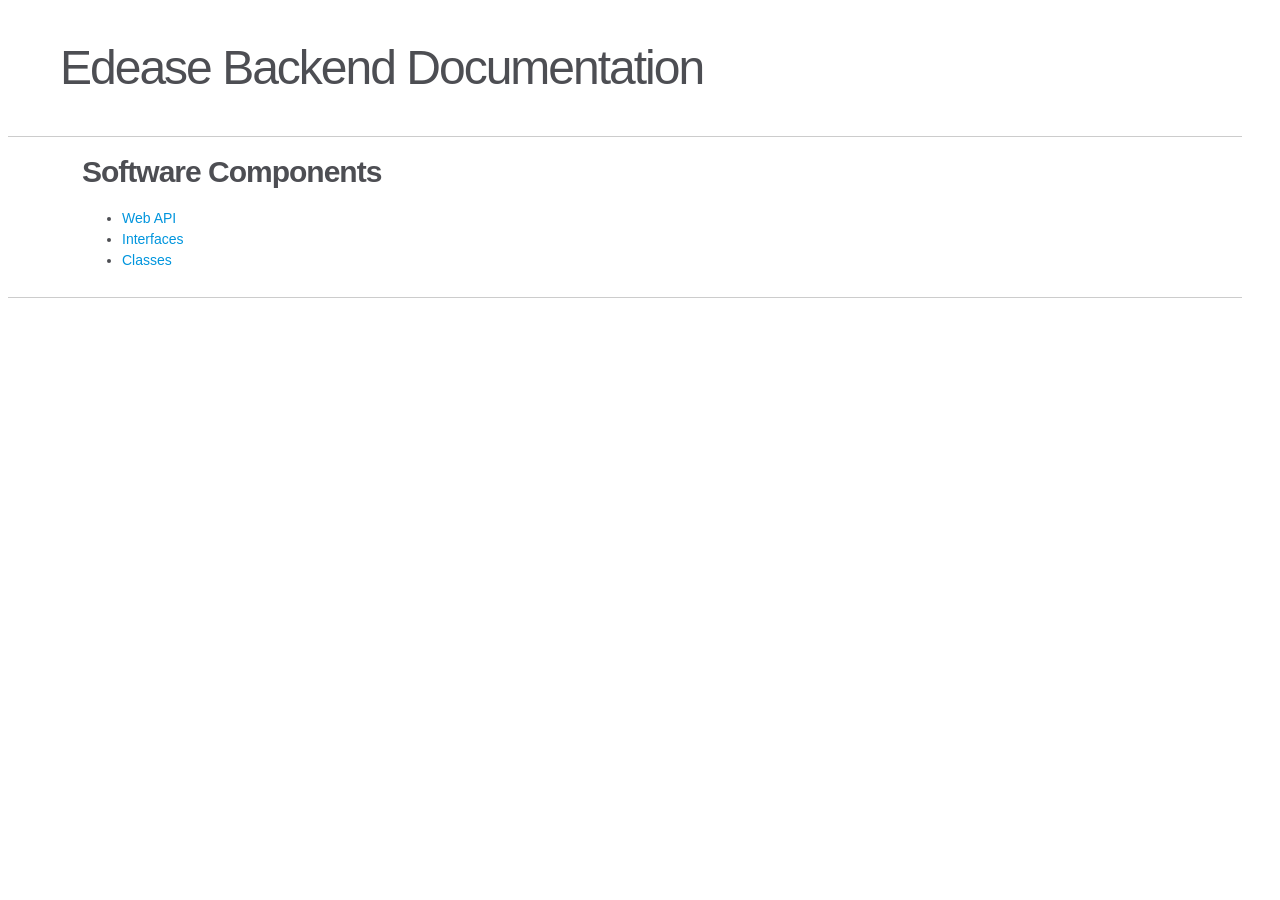
<file: Documentation/index.html>
<!DOCTYPE html>
<html>
<head>
    <title>Edease Documentation</title>
    <link type="text/css" rel="stylesheet" href="styles.css">
</head>
<body>
    <section>
        <header>

            <h1>Edease Backend Documentation</h1>

        </header>

    </section>

    <section>

        <article>
            <div class="contents-container">

                <h2>Software Components</h2>

                <ul>
                    <li><a href="webapi.html">Web API</a></li>
                    <li><a href="interfaces.html">Interfaces</a></li>
                    <li><a href="classes.html">Classes</a></li>
                </ul>
            </div>
        </article>

    </section>

</body>
</html>
</file>
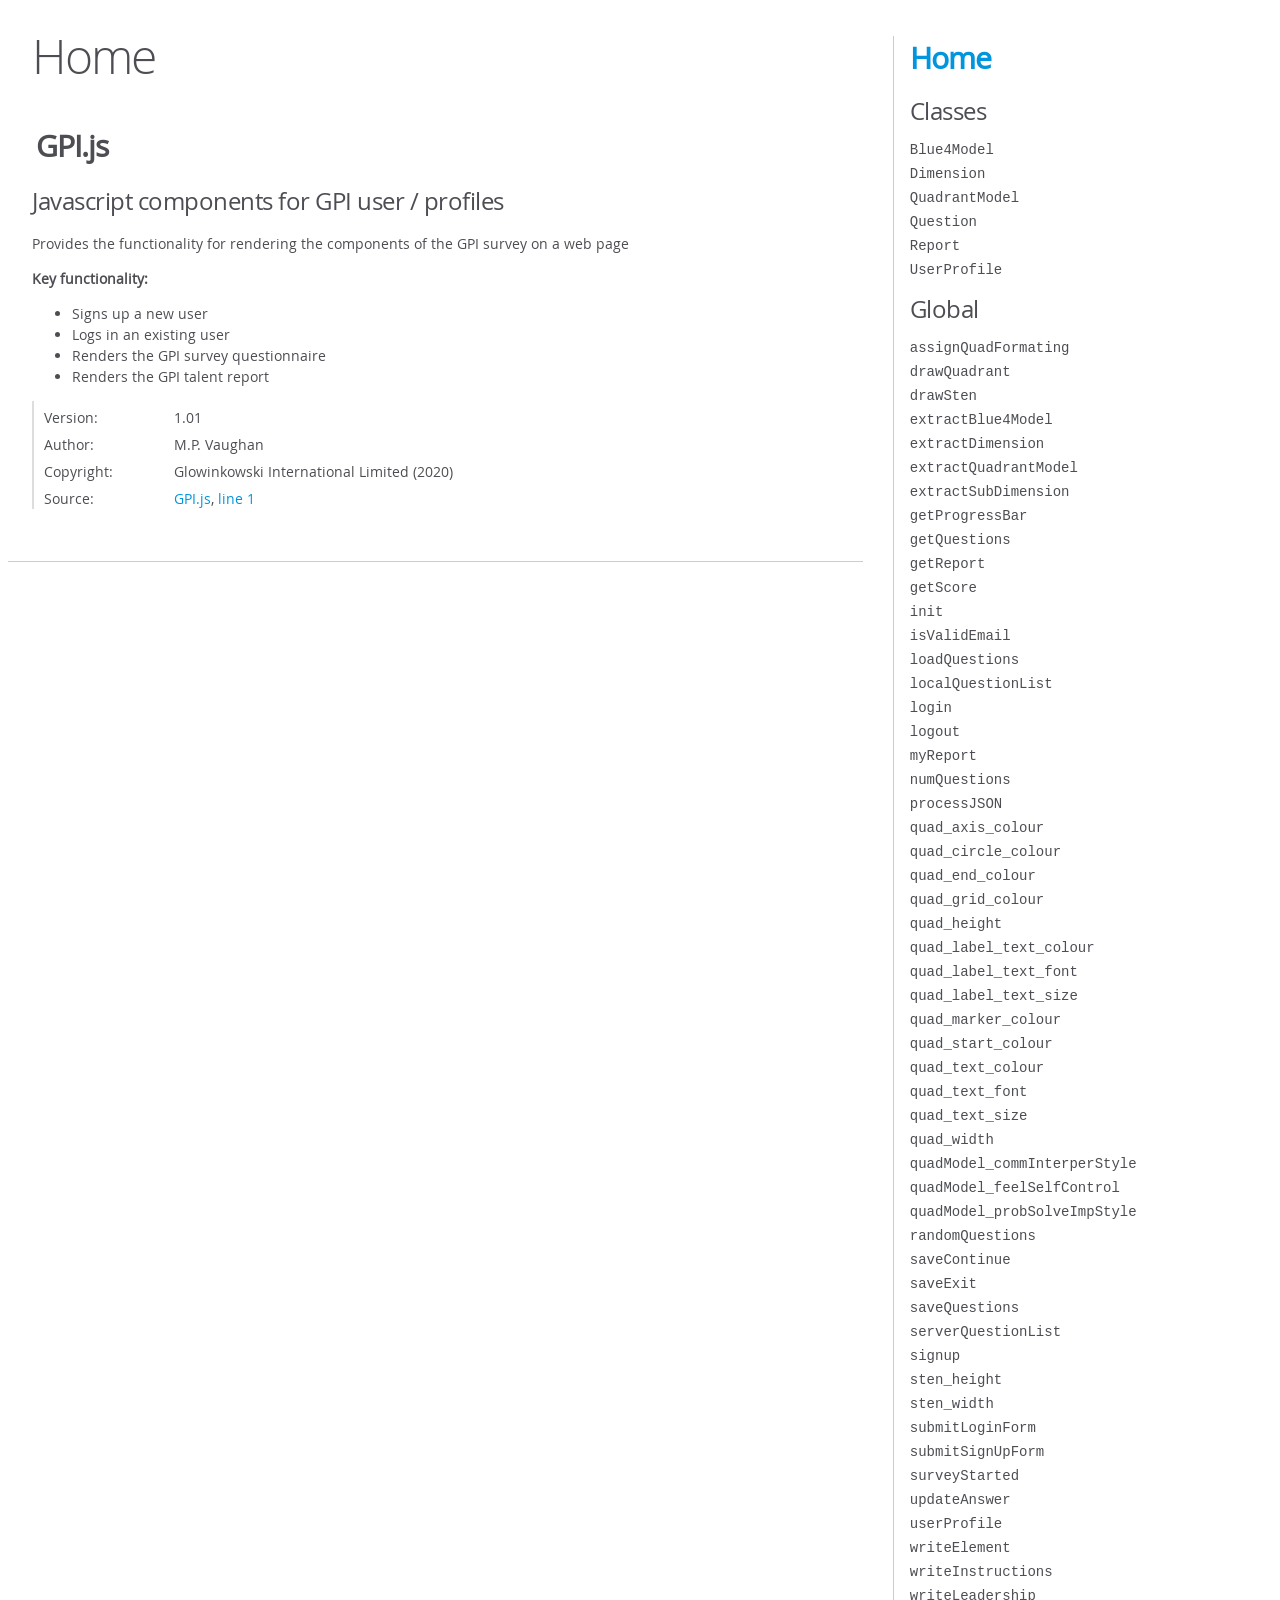
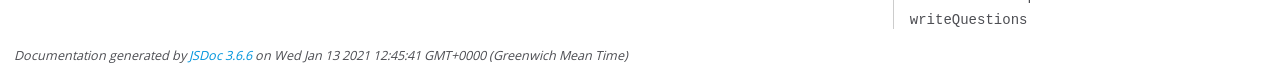
<file: JSDoc/index.html>
<!DOCTYPE html>
<html lang="en">
<head>
    <meta charset="utf-8">
    <title>JSDoc: Home</title>

    <script src="scripts/prettify/prettify.js"> </script>
    <script src="scripts/prettify/lang-css.js"> </script>
    <!--[if lt IE 9]>
      <script src="//html5shiv.googlecode.com/svn/trunk/html5.js"></script>
    <![endif]-->
    <link type="text/css" rel="stylesheet" href="styles/prettify-tomorrow.css">
    <link type="text/css" rel="stylesheet" href="styles/jsdoc-default.css">
</head>

<body>

<div id="main">

    <h1 class="page-title">Home</h1>

    



    


    <h3> </h3>










    












<section>

<header>
    
        <h2>GPI.js</h2>
        
    
</header>

<article>
    <div class="container-overview">
    
        
            <div class="description"><h3>Javascript components for GPI user / profiles</h3><p>Provides the functionality for rendering the components of the GPI survey on a web page</p><b>Key functionality:</b><ul>   <li>Signs up a new user</li>   <li>Logs in an existing user</li>   <li>Renders the GPI survey questionnaire</li>   <li>Renders the GPI talent report</li></ul></div>
        

        


<dl class="details">

    
    <dt class="tag-version">Version:</dt>
    <dd class="tag-version"><ul class="dummy"><li>1.01</li></ul></dd>
    

    

    

    

    

    

    

    

    
    <dt class="tag-author">Author:</dt>
    <dd class="tag-author">
        <ul>
            <li>M.P. Vaughan</li>
        </ul>
    </dd>
    

    
    <dt class="tag-copyright">Copyright:</dt>
    <dd class="tag-copyright"><ul class="dummy"><li>Glowinkowski International Limited (2020)</li></ul></dd>
    

    

    

    
    <dt class="tag-source">Source:</dt>
    <dd class="tag-source"><ul class="dummy"><li>
        <a href="GPI.js.html">GPI.js</a>, <a href="GPI.js.html#line1">line 1</a>
    </li></ul></dd>
    

    

    

    
</dl>


        
    
    </div>

    

    

    

    

    

    

    

    

    

    
</article>

</section>




</div>

<nav>
    <h2><a href="index.html">Home</a></h2><h3>Classes</h3><ul><li><a href="Blue4Model.html">Blue4Model</a></li><li><a href="Dimension.html">Dimension</a></li><li><a href="QuadrantModel.html">QuadrantModel</a></li><li><a href="Question.html">Question</a></li><li><a href="Report.html">Report</a></li><li><a href="UserProfile.html">UserProfile</a></li></ul><h3>Global</h3><ul><li><a href="global.html#assignQuadFormating">assignQuadFormating</a></li><li><a href="global.html#drawQuadrant">drawQuadrant</a></li><li><a href="global.html#drawSten">drawSten</a></li><li><a href="global.html#extractBlue4Model">extractBlue4Model</a></li><li><a href="global.html#extractDimension">extractDimension</a></li><li><a href="global.html#extractQuadrantModel">extractQuadrantModel</a></li><li><a href="global.html#extractSubDimension">extractSubDimension</a></li><li><a href="global.html#getProgressBar">getProgressBar</a></li><li><a href="global.html#getQuestions">getQuestions</a></li><li><a href="global.html#getReport">getReport</a></li><li><a href="global.html#getScore">getScore</a></li><li><a href="global.html#init">init</a></li><li><a href="global.html#isValidEmail">isValidEmail</a></li><li><a href="global.html#loadQuestions">loadQuestions</a></li><li><a href="global.html#localQuestionList">localQuestionList</a></li><li><a href="global.html#login">login</a></li><li><a href="global.html#logout">logout</a></li><li><a href="global.html#myReport">myReport</a></li><li><a href="global.html#numQuestions">numQuestions</a></li><li><a href="global.html#processJSON">processJSON</a></li><li><a href="global.html#quad_axis_colour">quad_axis_colour</a></li><li><a href="global.html#quad_circle_colour">quad_circle_colour</a></li><li><a href="global.html#quad_end_colour">quad_end_colour</a></li><li><a href="global.html#quad_grid_colour">quad_grid_colour</a></li><li><a href="global.html#quad_height">quad_height</a></li><li><a href="global.html#quad_label_text_colour">quad_label_text_colour</a></li><li><a href="global.html#quad_label_text_font">quad_label_text_font</a></li><li><a href="global.html#quad_label_text_size">quad_label_text_size</a></li><li><a href="global.html#quad_marker_colour">quad_marker_colour</a></li><li><a href="global.html#quad_start_colour">quad_start_colour</a></li><li><a href="global.html#quad_text_colour">quad_text_colour</a></li><li><a href="global.html#quad_text_font">quad_text_font</a></li><li><a href="global.html#quad_text_size">quad_text_size</a></li><li><a href="global.html#quad_width">quad_width</a></li><li><a href="global.html#quadModel_commInterperStyle">quadModel_commInterperStyle</a></li><li><a href="global.html#quadModel_feelSelfControl">quadModel_feelSelfControl</a></li><li><a href="global.html#quadModel_probSolveImpStyle">quadModel_probSolveImpStyle</a></li><li><a href="global.html#randomQuestions">randomQuestions</a></li><li><a href="global.html#saveContinue">saveContinue</a></li><li><a href="global.html#saveExit">saveExit</a></li><li><a href="global.html#saveQuestions">saveQuestions</a></li><li><a href="global.html#serverQuestionList">serverQuestionList</a></li><li><a href="global.html#signup">signup</a></li><li><a href="global.html#sten_height">sten_height</a></li><li><a href="global.html#sten_width">sten_width</a></li><li><a href="global.html#submitLoginForm">submitLoginForm</a></li><li><a href="global.html#submitSignUpForm">submitSignUpForm</a></li><li><a href="global.html#surveyStarted">surveyStarted</a></li><li><a href="global.html#updateAnswer">updateAnswer</a></li><li><a href="global.html#userProfile">userProfile</a></li><li><a href="global.html#writeElement">writeElement</a></li><li><a href="global.html#writeInstructions">writeInstructions</a></li><li><a href="global.html#writeLeadership">writeLeadership</a></li><li><a href="global.html#writeQuestions">writeQuestions</a></li></ul>
</nav>

<br class="clear">

<footer>
    Documentation generated by <a href="https://github.com/jsdoc/jsdoc">JSDoc 3.6.6</a> on Wed Jan 13 2021 12:45:41 GMT+0000 (Greenwich Mean Time)
</footer>

<script> prettyPrint(); </script>
<script src="scripts/linenumber.js"> </script>
</body>
</html>
</file>
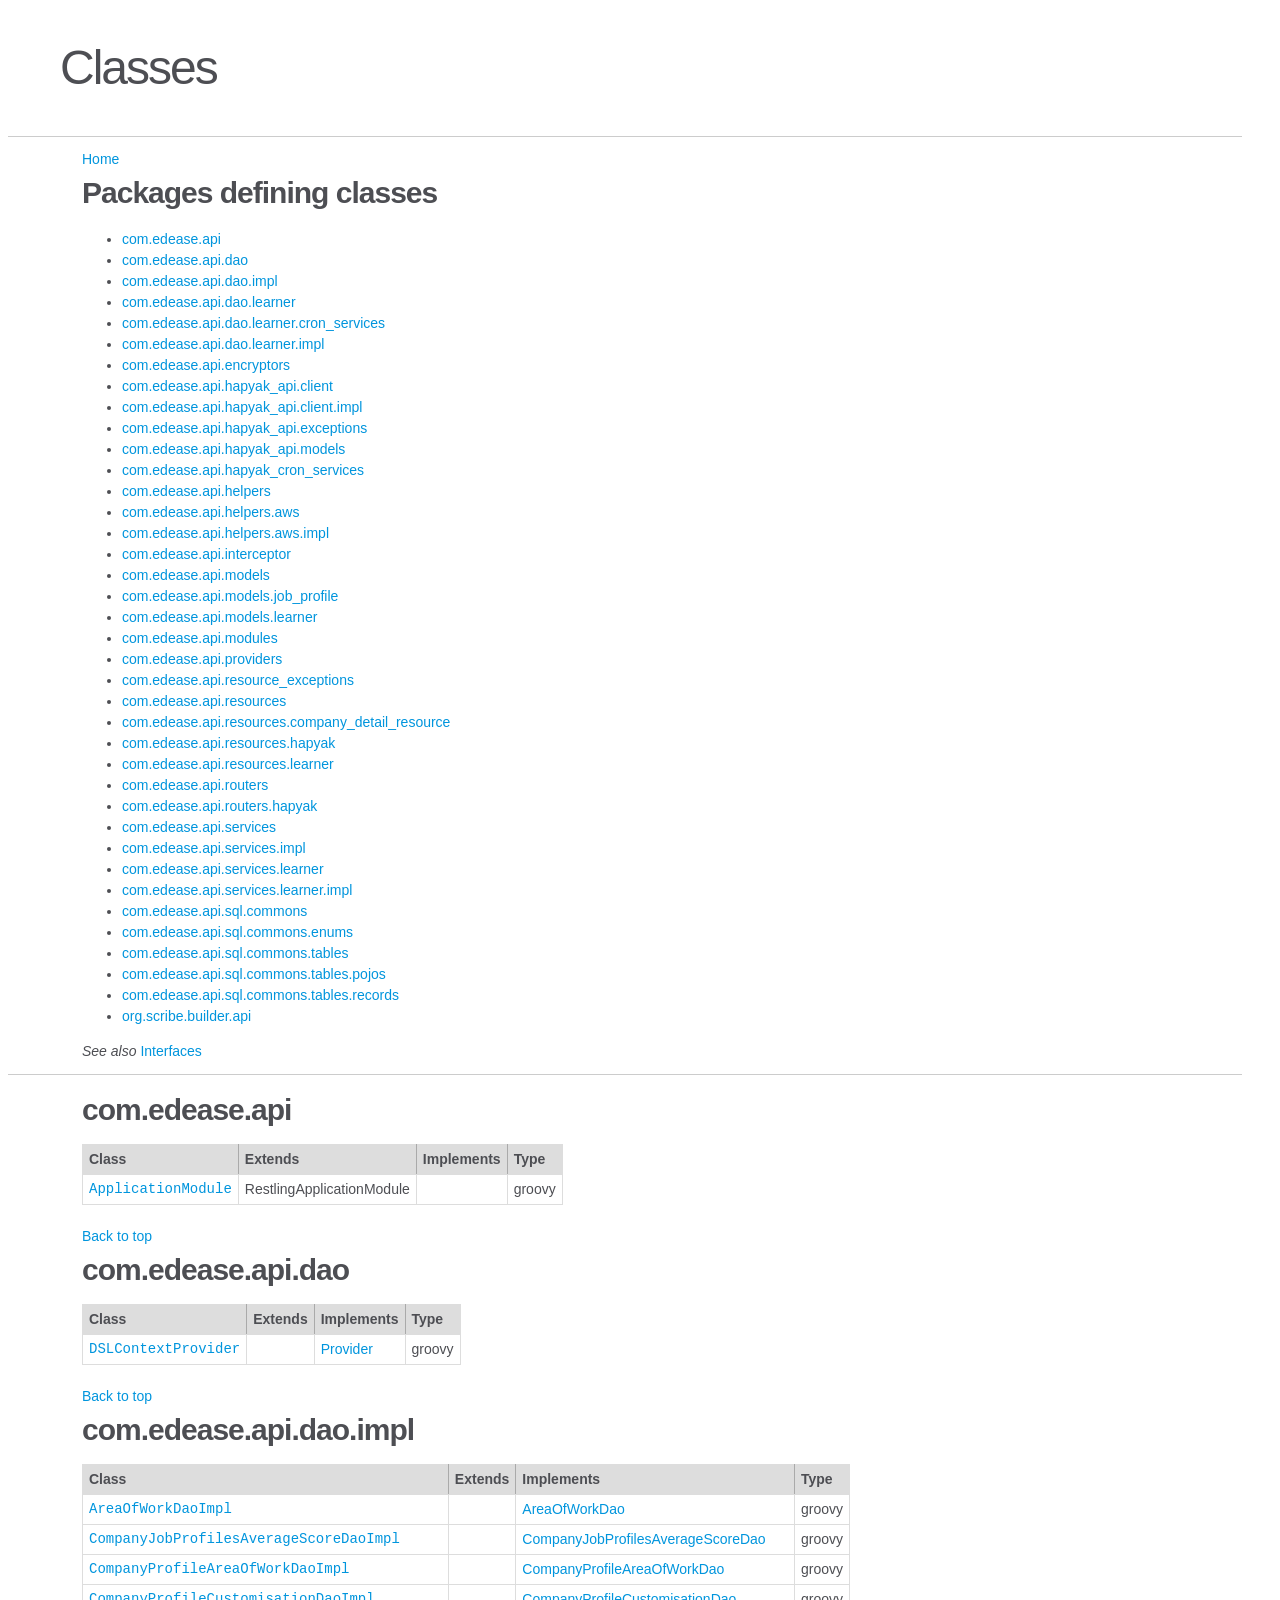
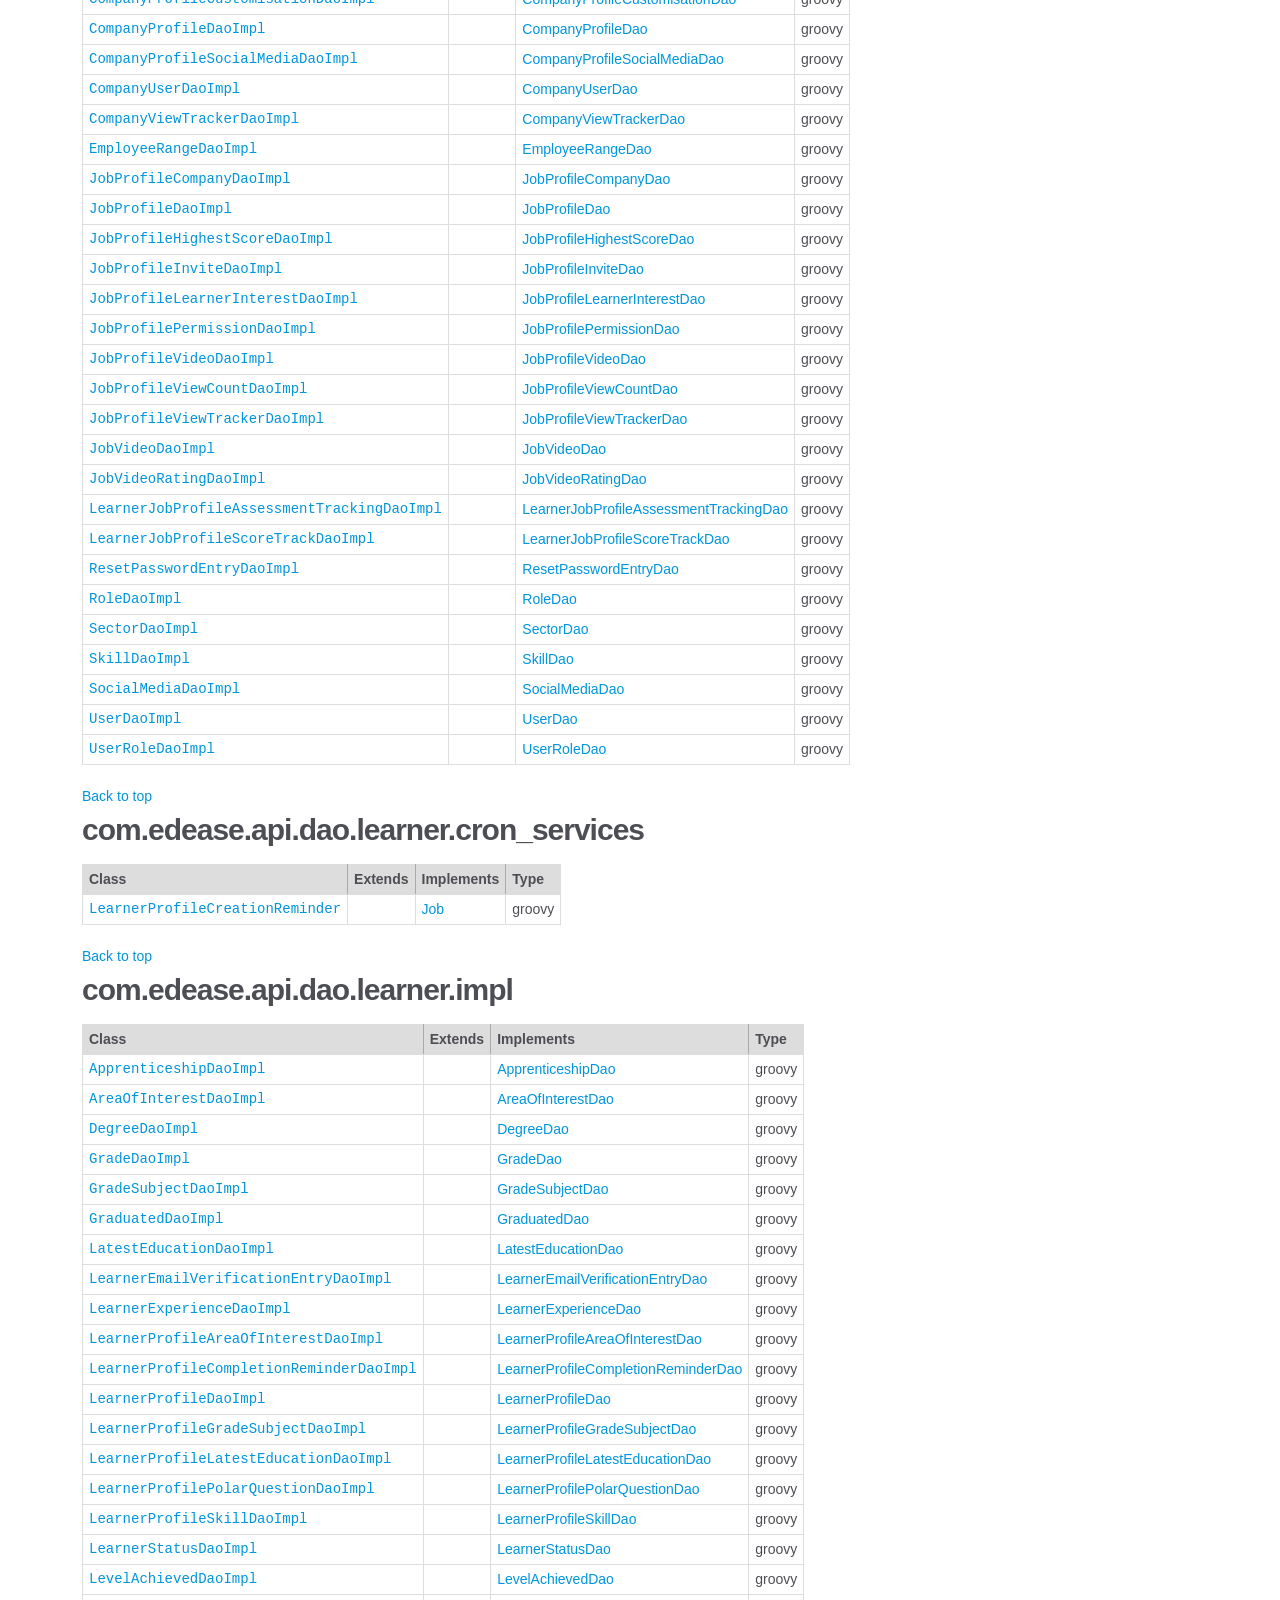
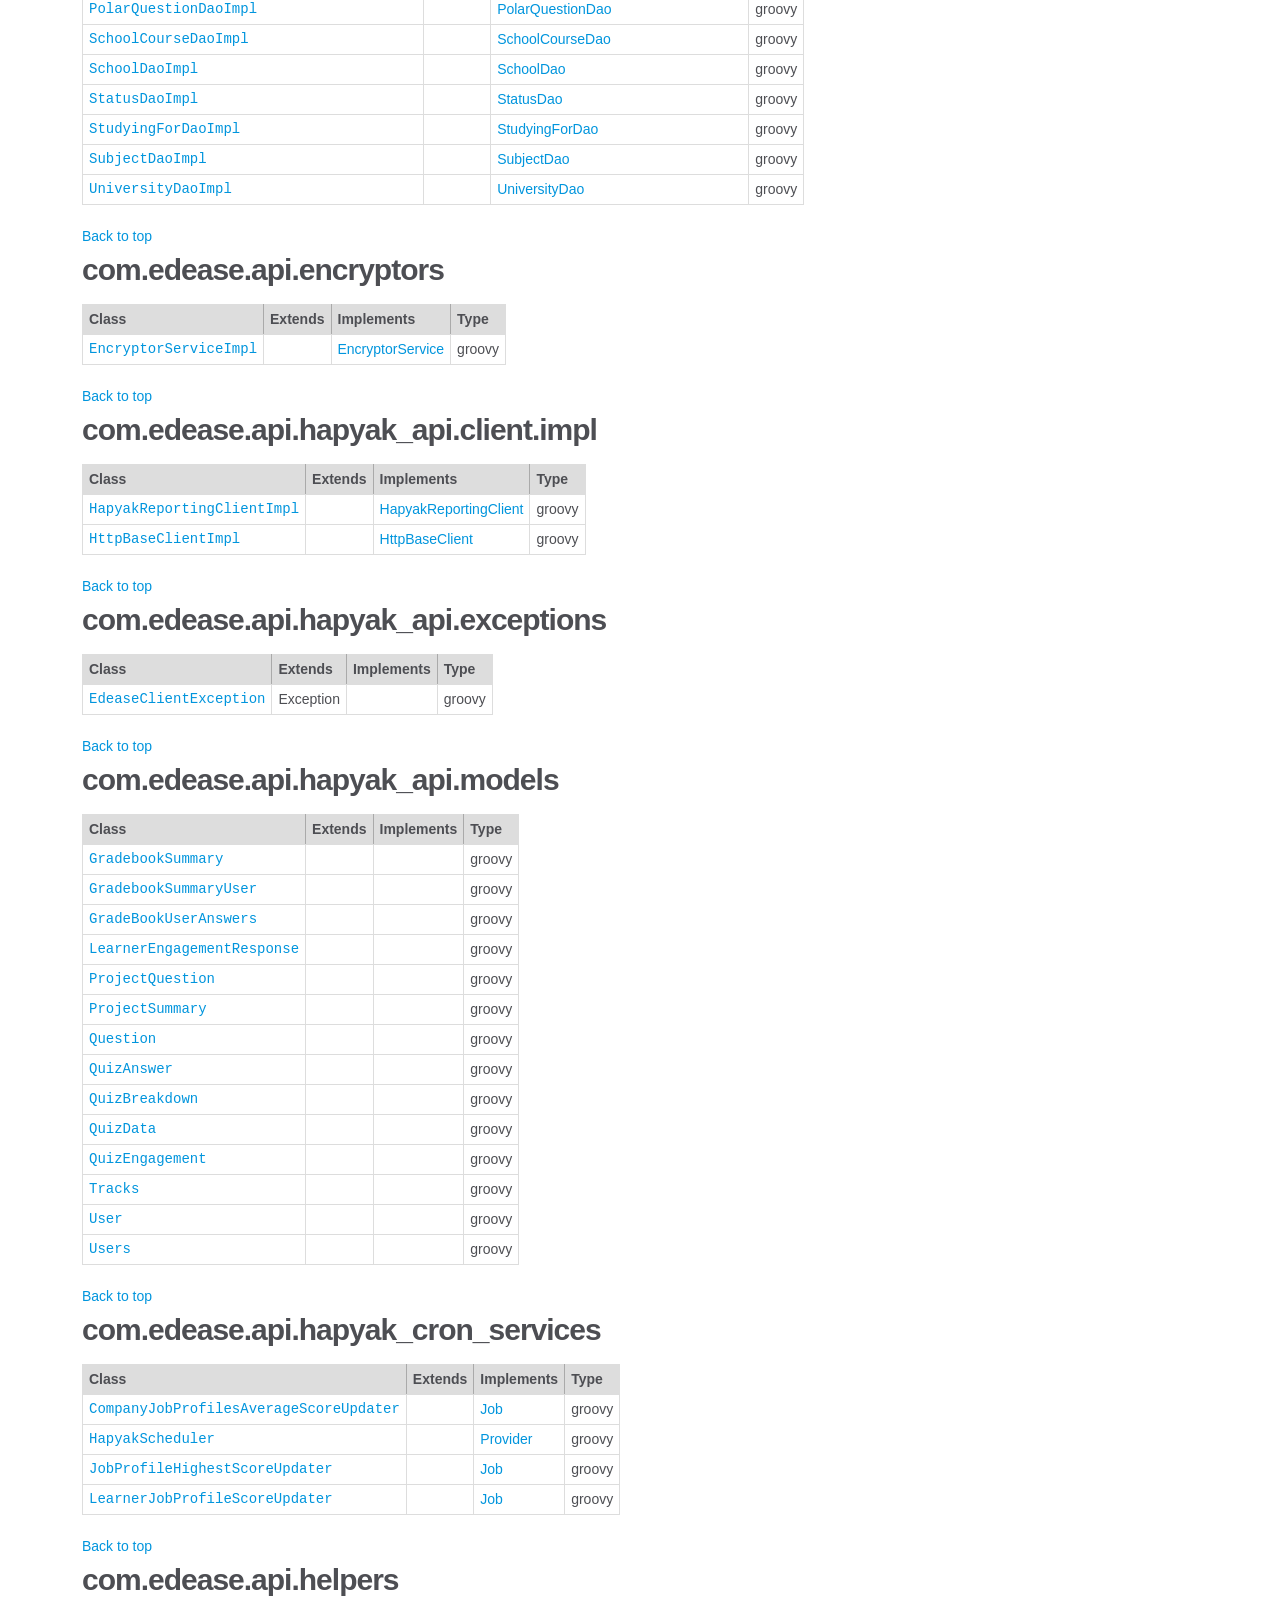
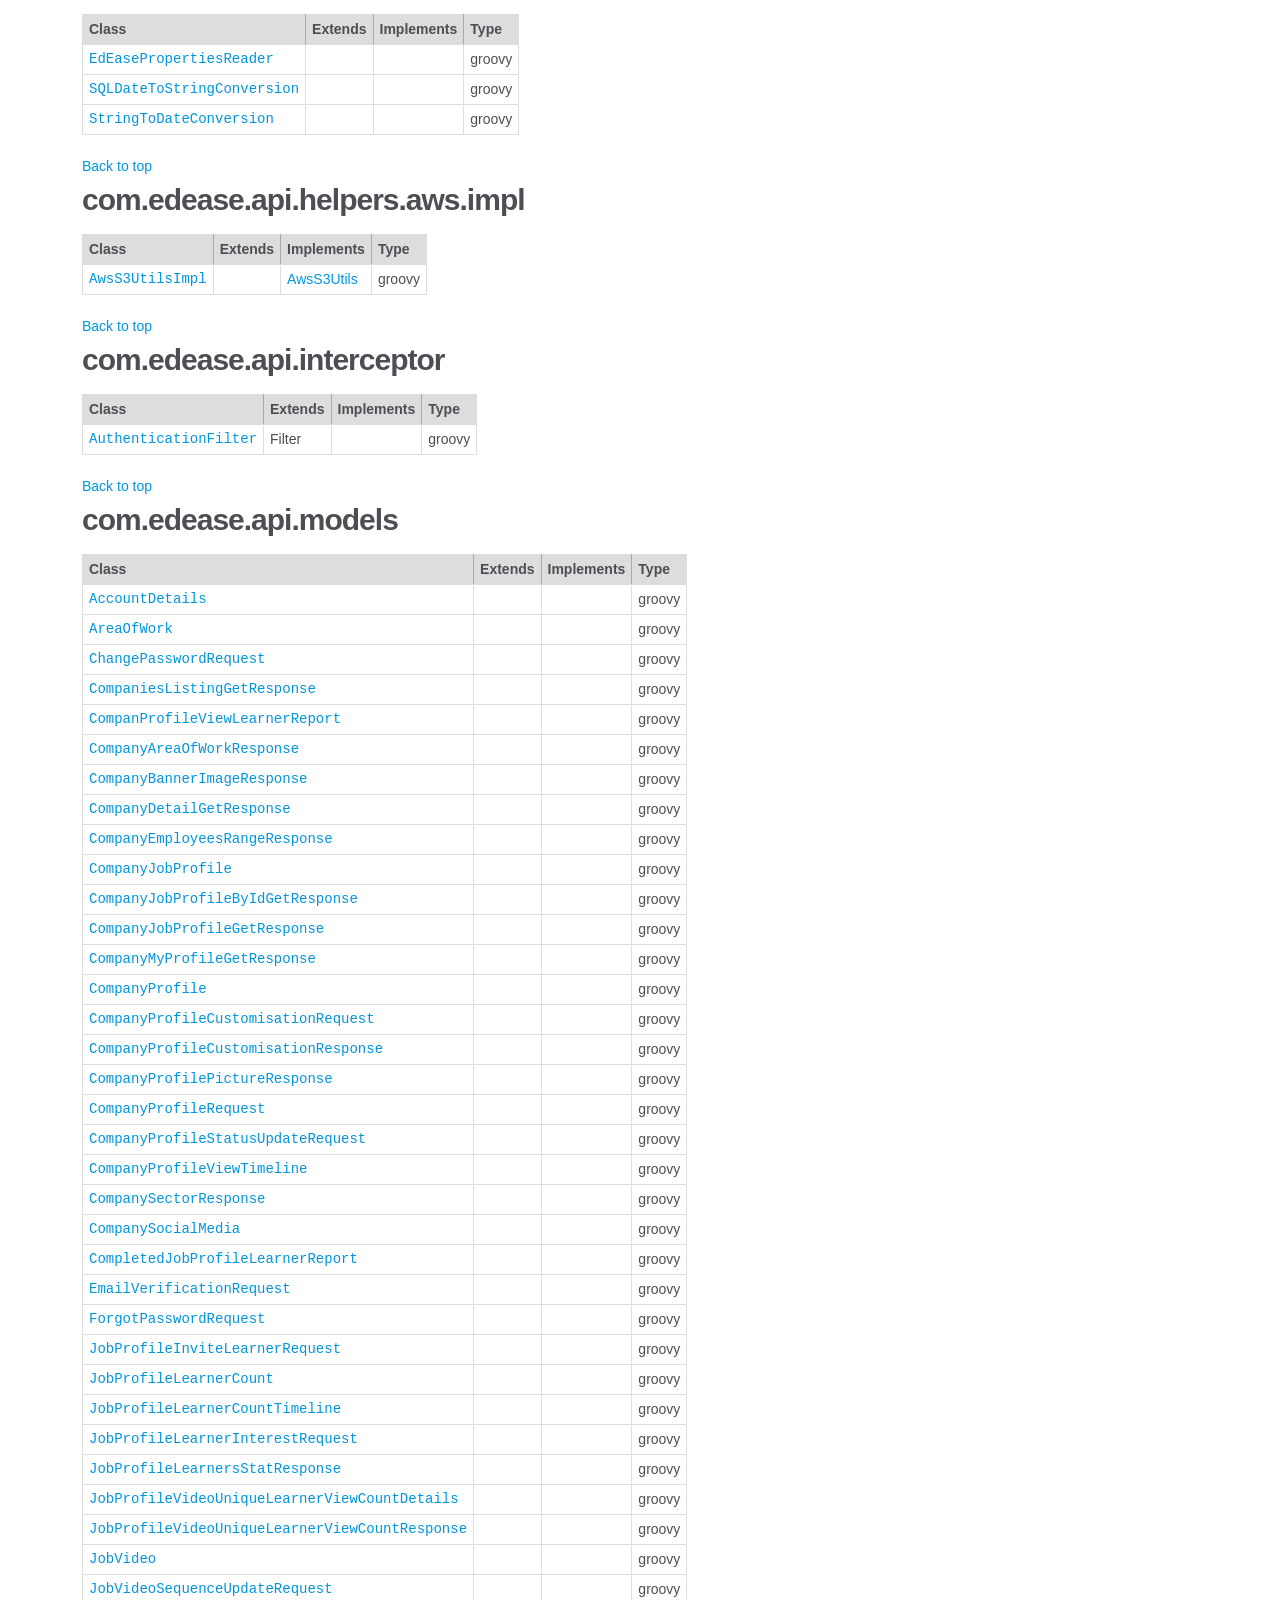
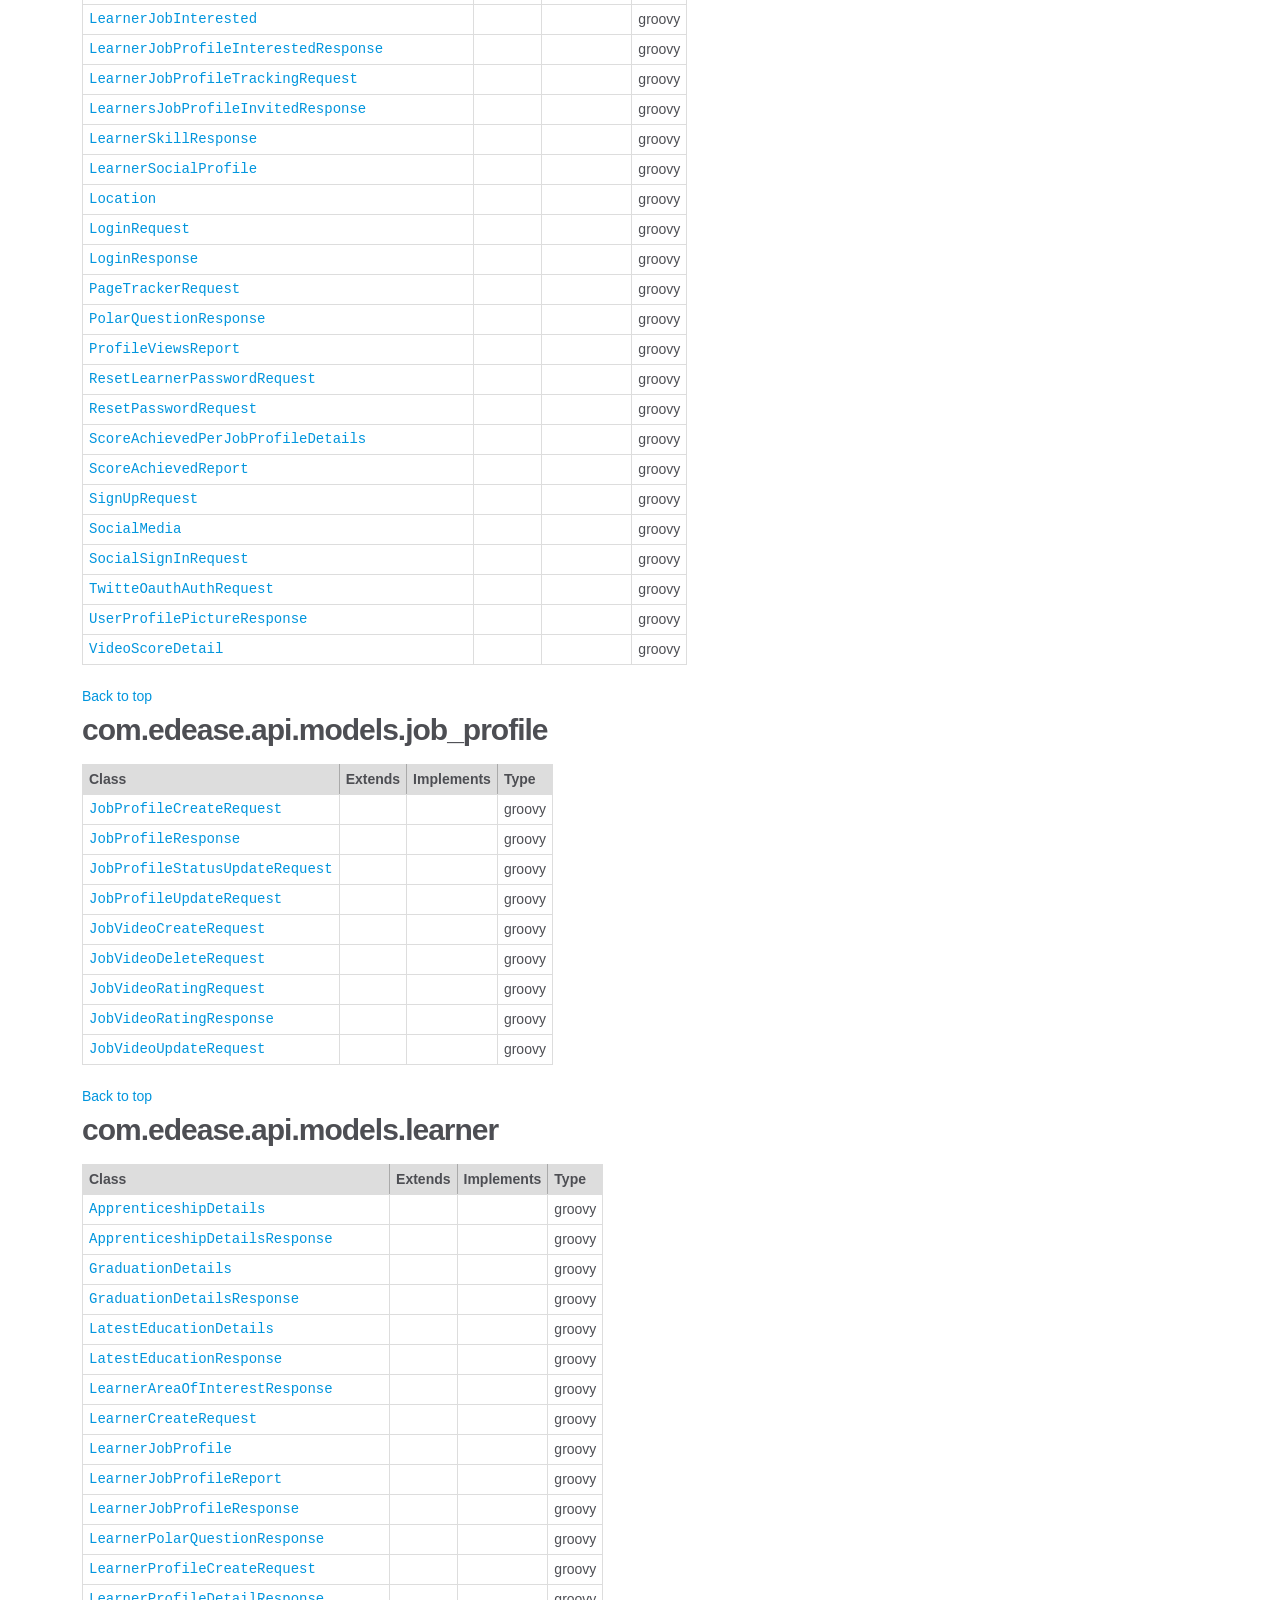
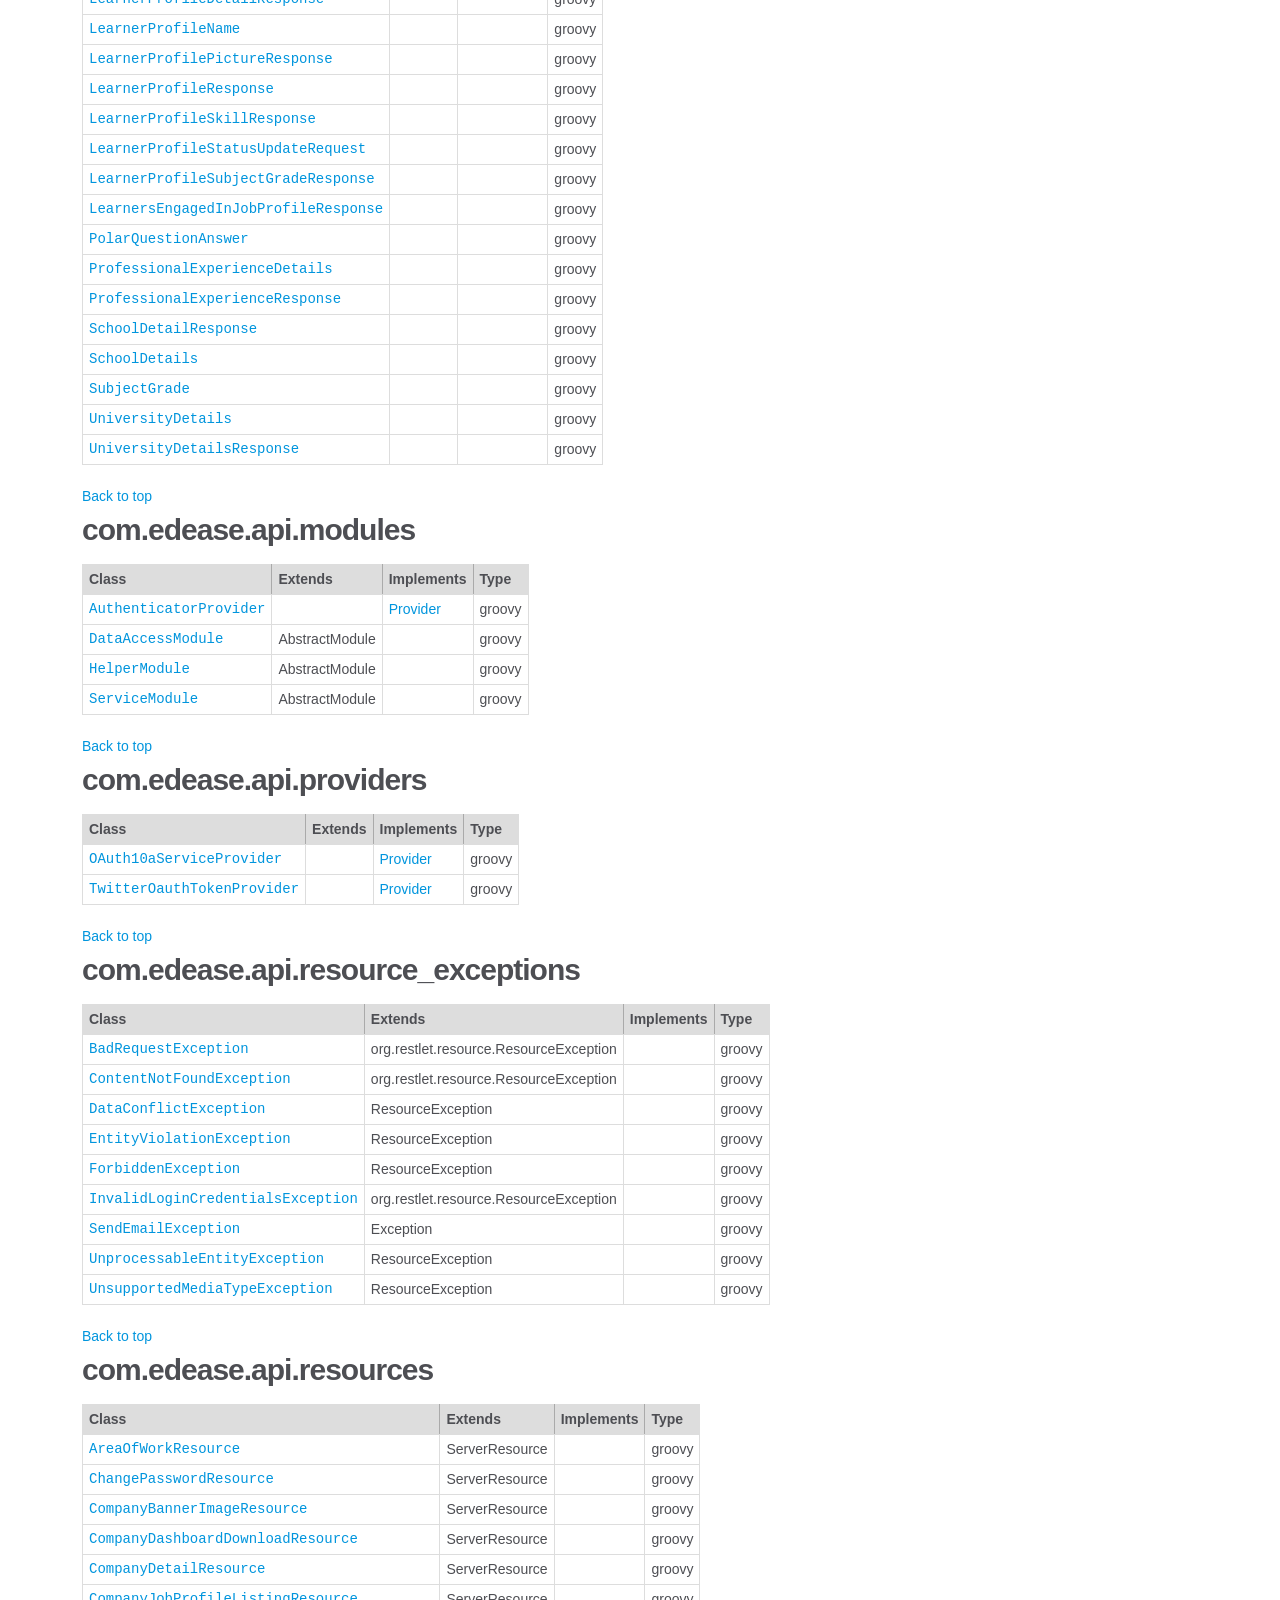
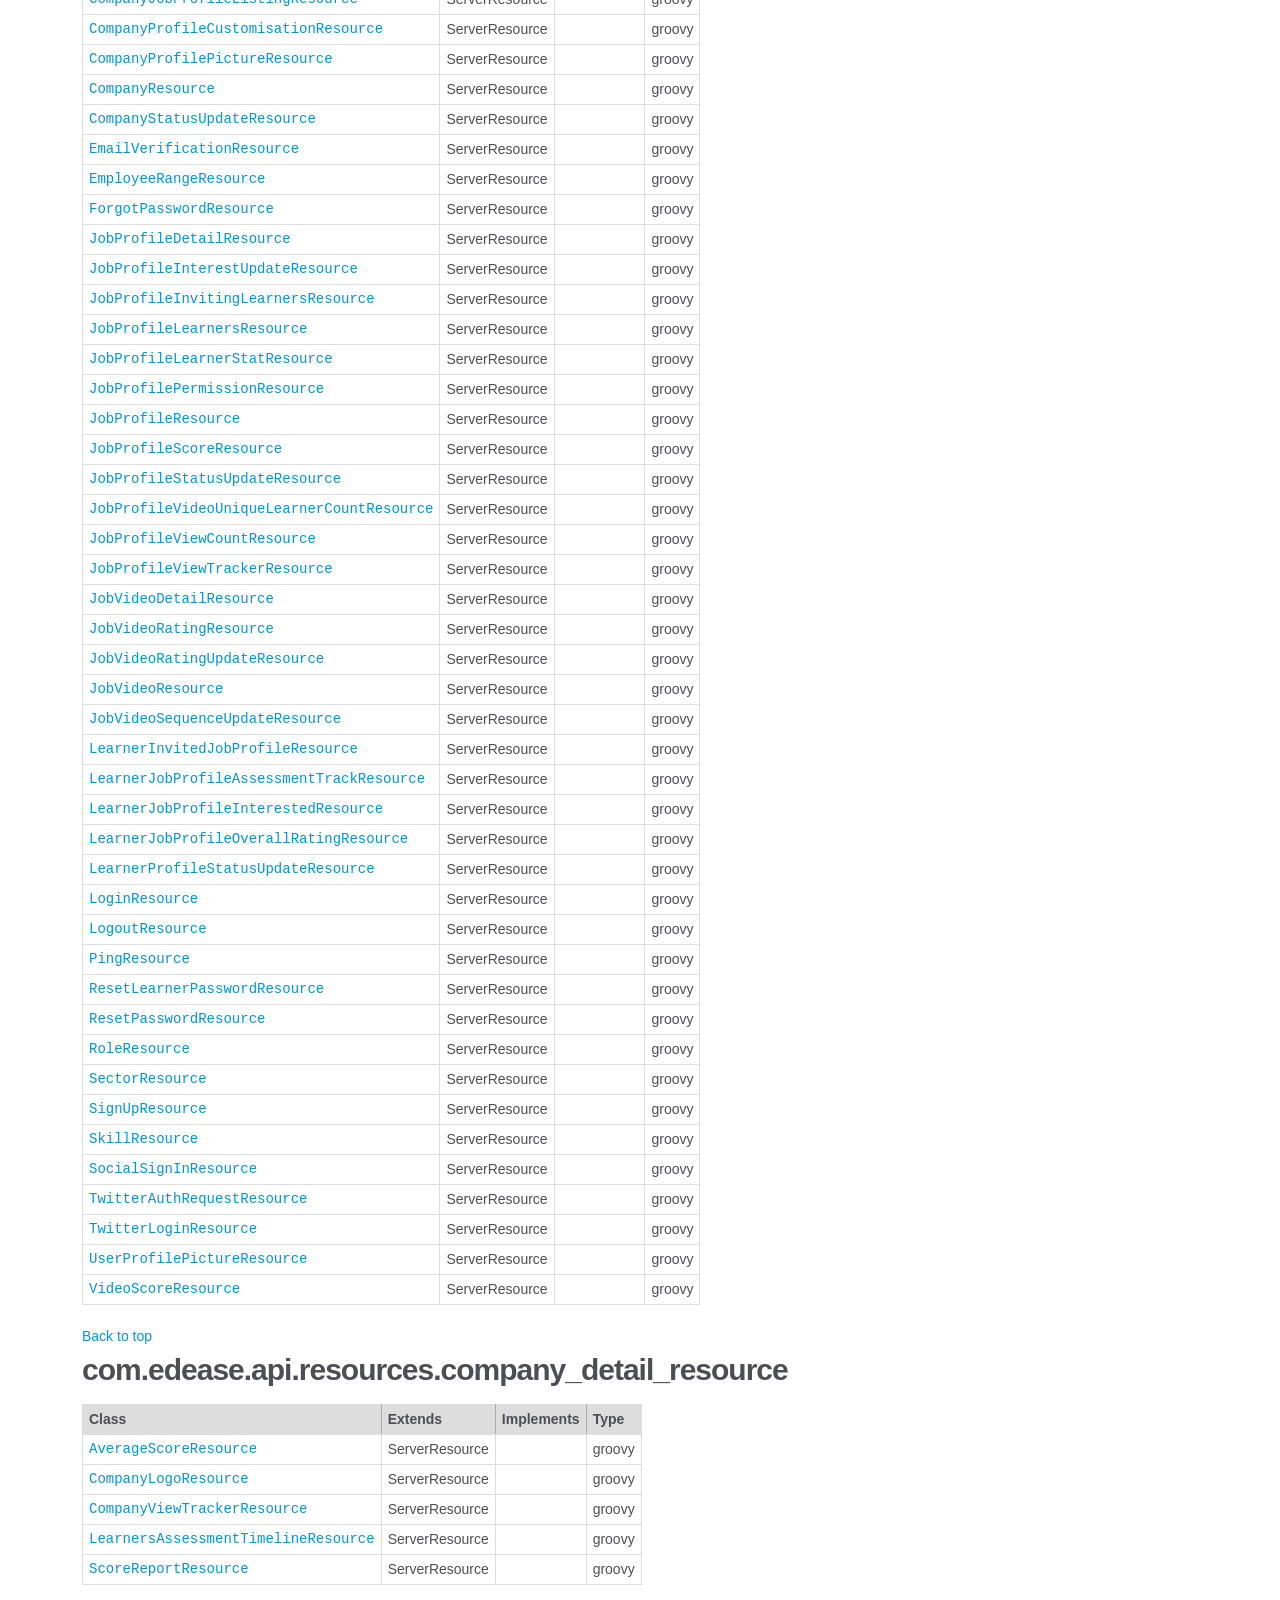
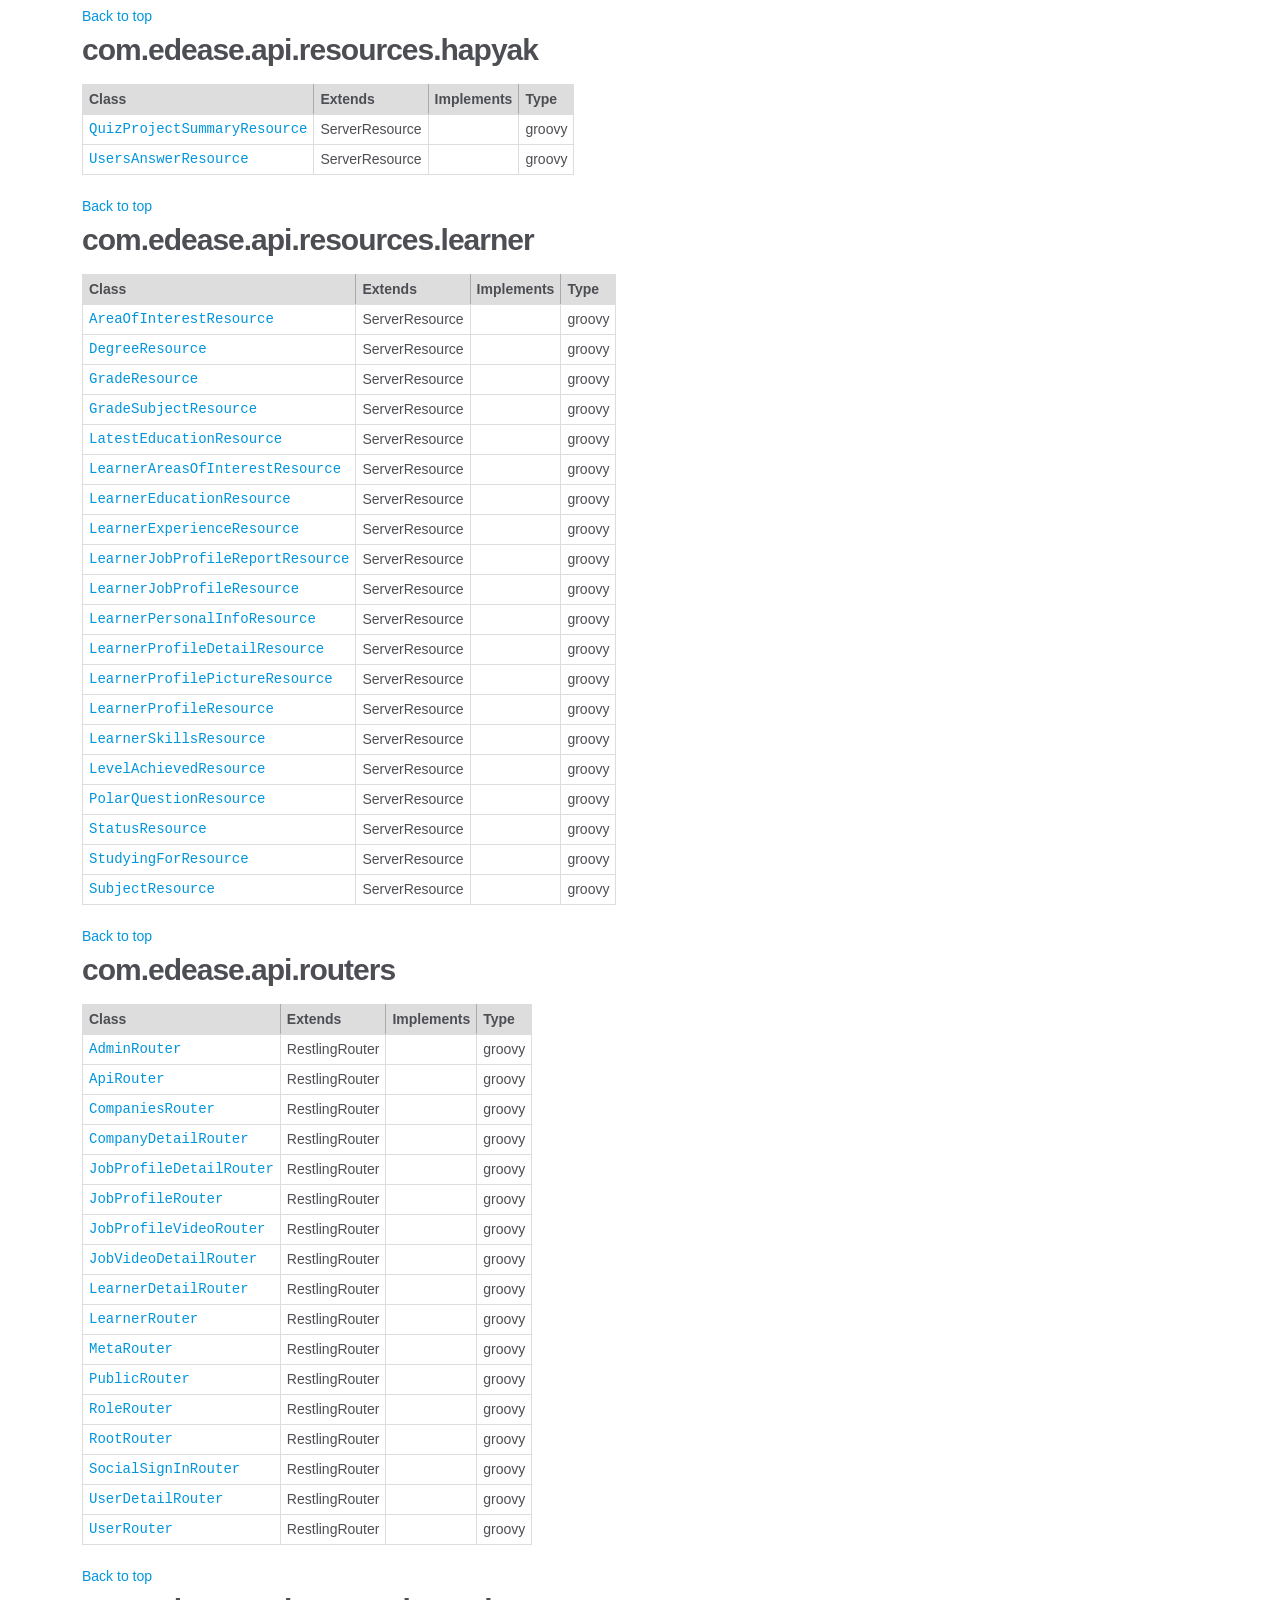
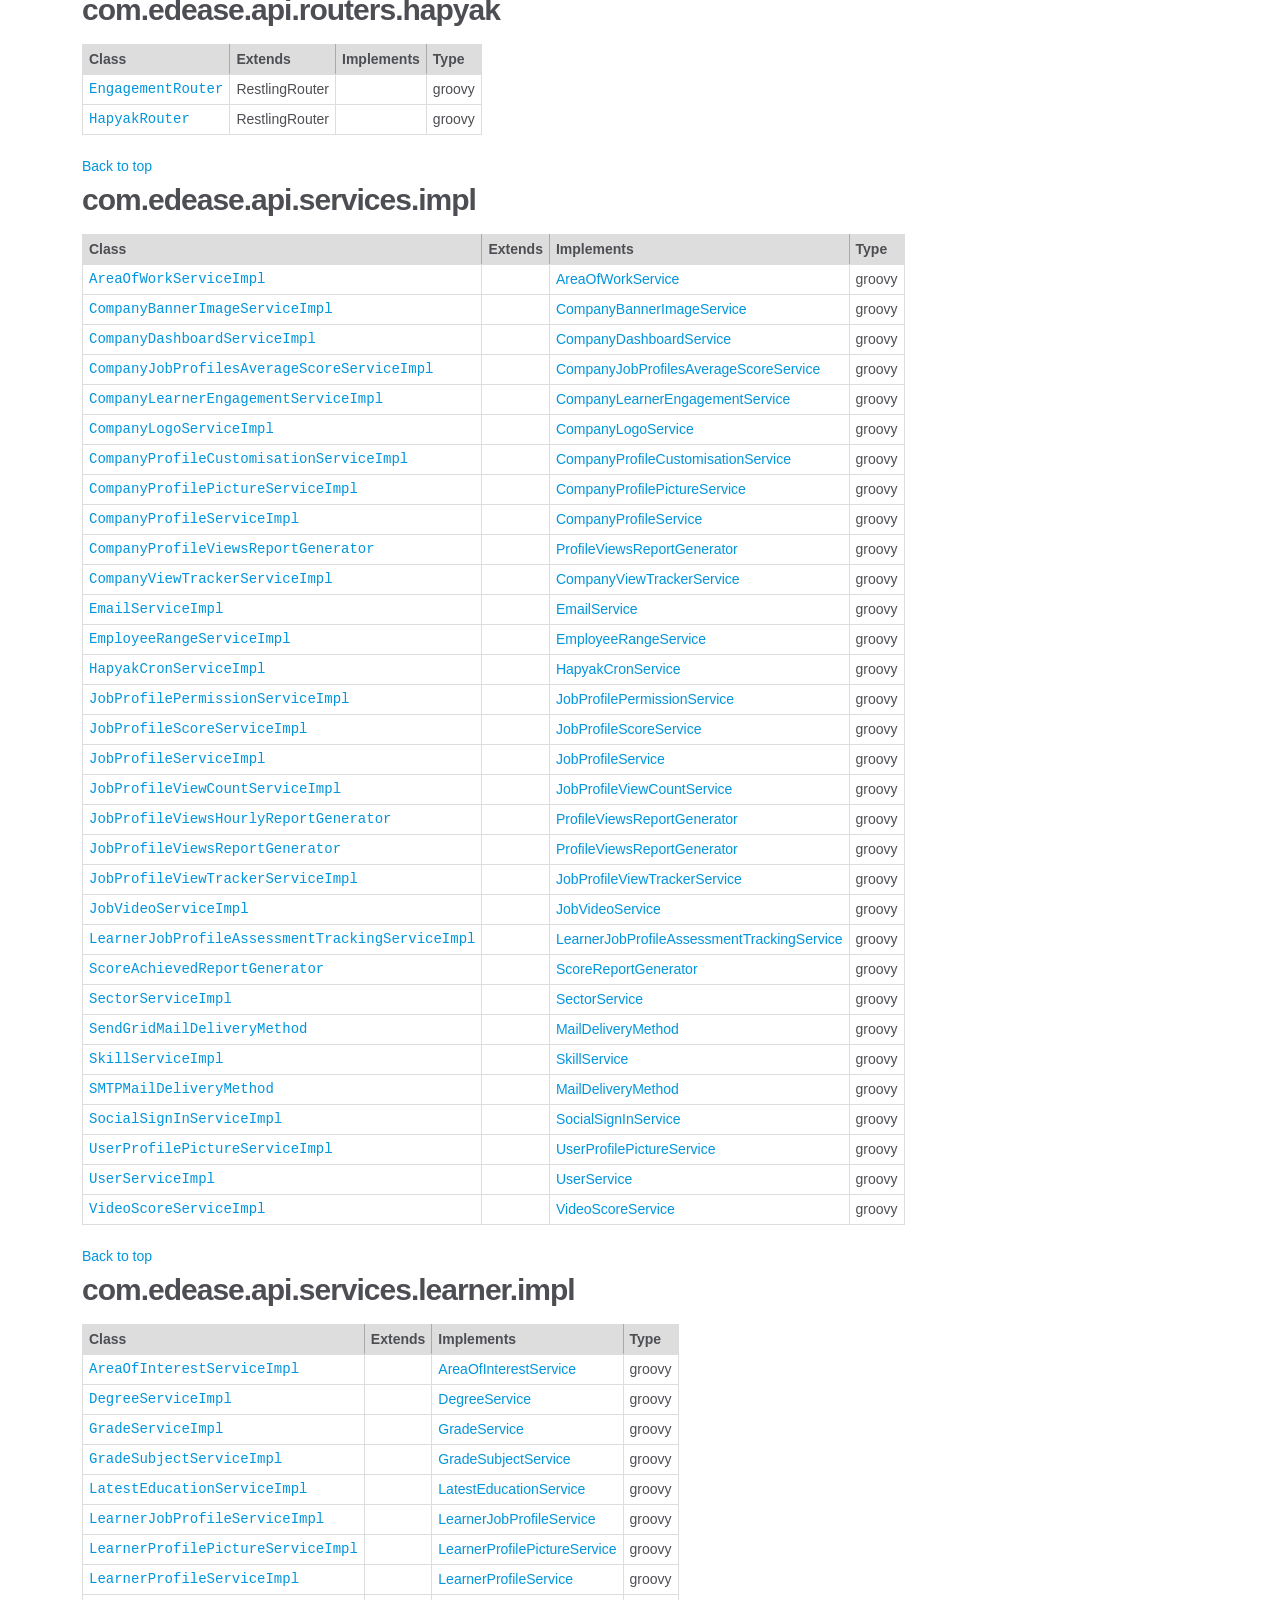
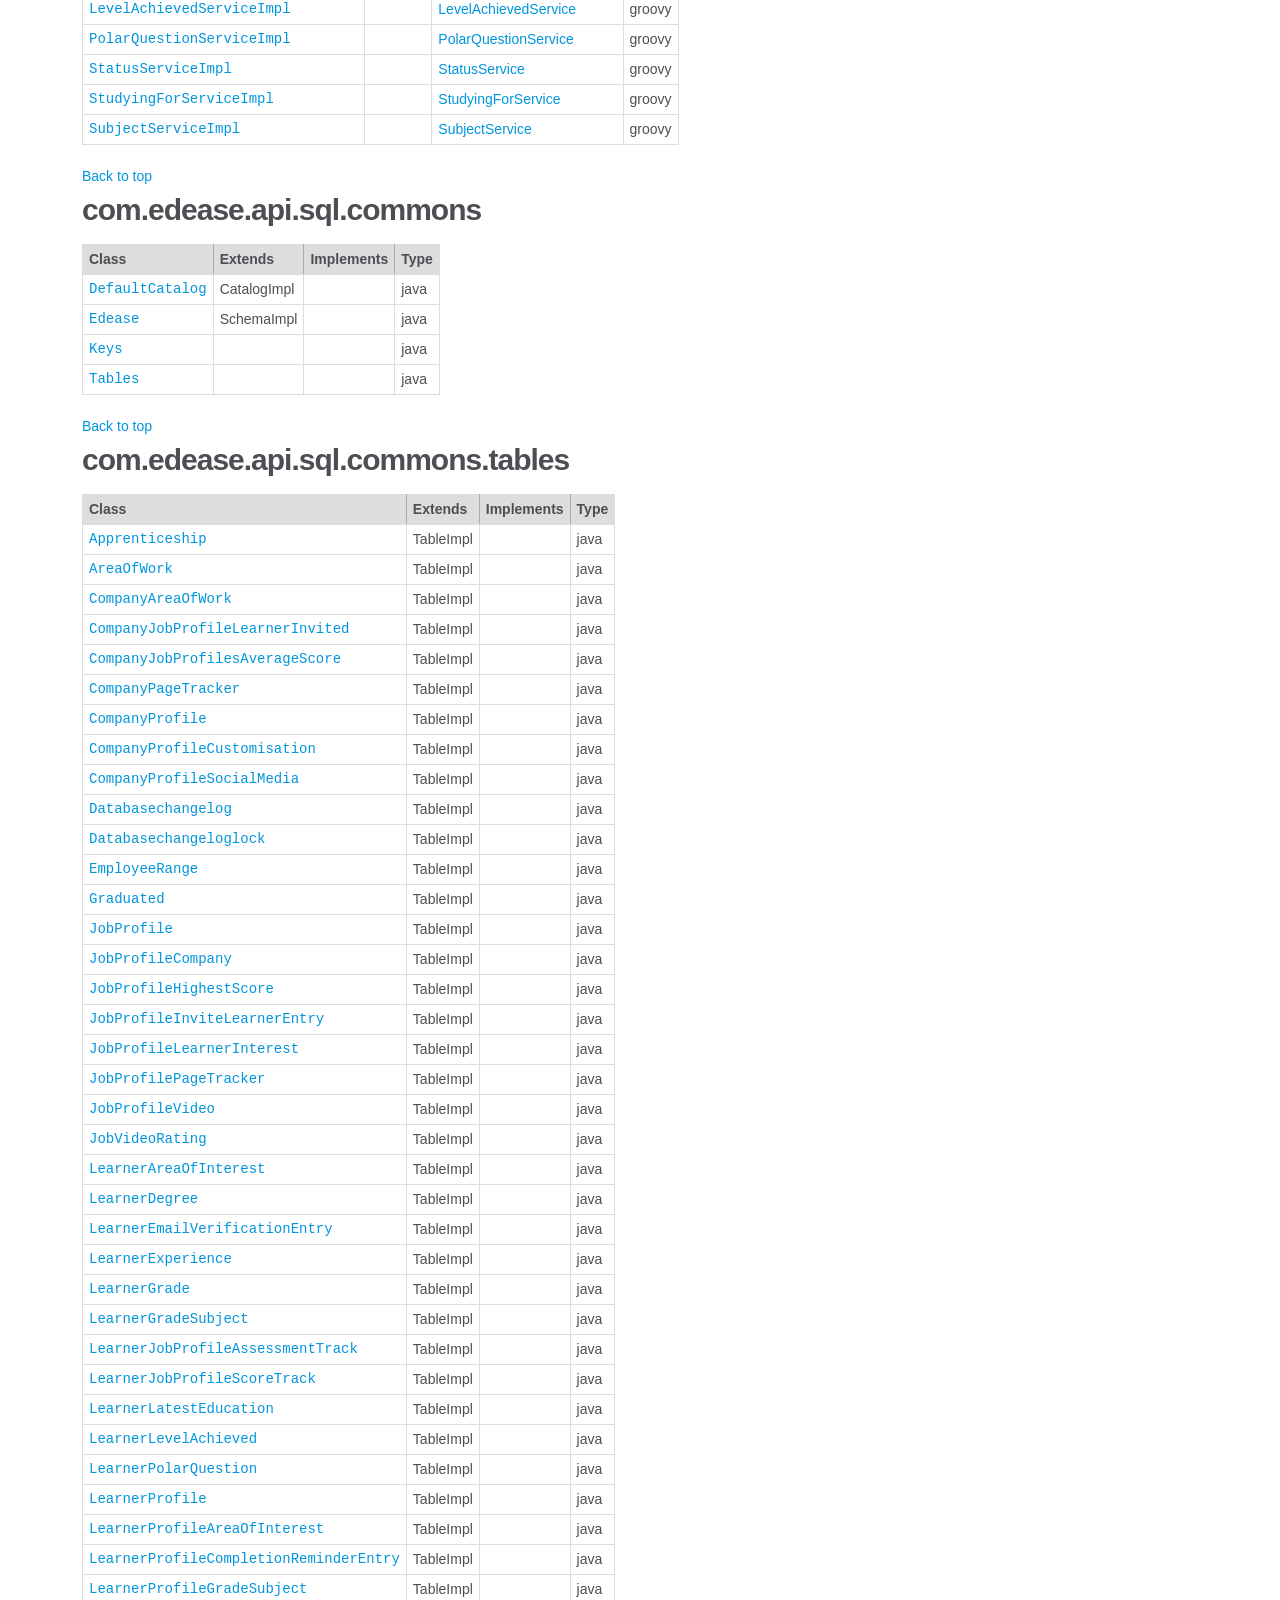
<file: Documentation/classes.html>
<!DOCTYPE html>
<html>
<head>
    <title>Classes</title>
    <link type="text/css" rel="stylesheet" href="styles.css">
</head>
<body>
    <section id="top">
        <header>

            <h1>Classes</h1>

        </header>

    </section>

    <section>

        <article>
            <div class="contents-container">

                <a href="index.html">Home</a>

                <h2>Packages defining classes</h2>

                <ul>
                    <li><a href='#com.edease.api'>com.edease.api</a></li>
                    <li><a href='#com.edease.api.dao'>com.edease.api.dao</a></li>
                    <li><a href='#com.edease.api.dao.impl'>com.edease.api.dao.impl</a></li>
                    <li><a href='#com.edease.api.dao.learner'>com.edease.api.dao.learner</a></li>
                    <li><a href='#com.edease.api.dao.learner.cron_services'>com.edease.api.dao.learner.cron_services</a></li>
                    <li><a href='#com.edease.api.dao.learner.impl'>com.edease.api.dao.learner.impl</a></li>
                    <li><a href='#com.edease.api.encryptors'>com.edease.api.encryptors</a></li>
                    <li><a href='#com.edease.api.hapyak_api.client'>com.edease.api.hapyak_api.client</a></li>
                    <li><a href='#com.edease.api.hapyak_api.client.impl'>com.edease.api.hapyak_api.client.impl</a></li>
                    <li><a href='#com.edease.api.hapyak_api.exceptions'>com.edease.api.hapyak_api.exceptions</a></li>
                    <li><a href='#com.edease.api.hapyak_api.models'>com.edease.api.hapyak_api.models</a></li>
                    <li><a href='#com.edease.api.hapyak_cron_services'>com.edease.api.hapyak_cron_services</a></li>
                    <li><a href='#com.edease.api.helpers'>com.edease.api.helpers</a></li>
                    <li><a href='#com.edease.api.helpers.aws'>com.edease.api.helpers.aws</a></li>
                    <li><a href='#com.edease.api.helpers.aws.impl'>com.edease.api.helpers.aws.impl</a></li>
                    <li><a href='#com.edease.api.interceptor'>com.edease.api.interceptor</a></li>
                    <li><a href='#com.edease.api.models'>com.edease.api.models</a></li>
                    <li><a href='#com.edease.api.models.job_profile'>com.edease.api.models.job_profile</a></li>
                    <li><a href='#com.edease.api.models.learner'>com.edease.api.models.learner</a></li>
                    <li><a href='#com.edease.api.modules'>com.edease.api.modules</a></li>
                    <li><a href='#com.edease.api.providers'>com.edease.api.providers</a></li>
                    <li><a href='#com.edease.api.resource_exceptions'>com.edease.api.resource_exceptions</a></li>
                    <li><a href='#com.edease.api.resources'>com.edease.api.resources</a></li>
                    <li><a href='#com.edease.api.resources.company_detail_resource'>com.edease.api.resources.company_detail_resource</a></li>
                    <li><a href='#com.edease.api.resources.hapyak'>com.edease.api.resources.hapyak</a></li>
                    <li><a href='#com.edease.api.resources.learner'>com.edease.api.resources.learner</a></li>
                    <li><a href='#com.edease.api.routers'>com.edease.api.routers</a></li>
                    <li><a href='#com.edease.api.routers.hapyak'>com.edease.api.routers.hapyak</a></li>
                    <li><a href='#com.edease.api.services'>com.edease.api.services</a></li>
                    <li><a href='#com.edease.api.services.impl'>com.edease.api.services.impl</a></li>
                    <li><a href='#com.edease.api.services.learner'>com.edease.api.services.learner</a></li>
                    <li><a href='#com.edease.api.services.learner.impl'>com.edease.api.services.learner.impl</a></li>
                    <li><a href='#com.edease.api.sql.commons'>com.edease.api.sql.commons</a></li>
                    <li><a href='#com.edease.api.sql.commons.enums'>com.edease.api.sql.commons.enums</a></li>
                    <li><a href='#com.edease.api.sql.commons.tables'>com.edease.api.sql.commons.tables</a></li>
                    <li><a href='#com.edease.api.sql.commons.tables.pojos'>com.edease.api.sql.commons.tables.pojos</a></li>
                    <li><a href='#com.edease.api.sql.commons.tables.records'>com.edease.api.sql.commons.tables.records</a></li>
                    <li><a href='#org.scribe.builder.api'>org.scribe.builder.api</a></li>

                </ul>

                <i>See also</i> <a href="interfaces.html">Interfaces</a>

            </div>
        </article>

        

    </section>

    <section>

        <article id='com.edease.api'><div class='table-container'><h2>com.edease.api</h2><table class='params'><thead><tr><th>Class</th><th>Extends</th><th>Implements</th><th>Type</th></thead><tbody>	<tr><td class='name'><a href='https://github.com/edease/backend/tree/master/src/main/groovy/com/edease/api/ApplicationModule.groovy'>ApplicationModule</a></td><td>RestlingApplicationModule</td><td></td><td>groovy</td></tr>	</tbody></table><div>&nbsp;</div><a href='#top'>Back to top</a></div></article>
        <article id='com.edease.api.dao'><div class='table-container'><h2>com.edease.api.dao</h2><table class='params'><thead><tr><th>Class</th><th>Extends</th><th>Implements</th><th>Type</th></thead><tbody>	<tr><td class='name'><a href='https://github.com/edease/backend/tree/master/src/main/groovy/com/edease/api/dao/DSLContextProvider.groovy'>DSLContextProvider</a></td><td></td><td><a href='interfaces.html#Provider'>Provider</a></td><td>groovy</td></tr>	</tbody></table><div>&nbsp;</div><a href='#top'>Back to top</a></div></article>
        <article id='com.edease.api.dao.impl'>
            <div class='table-container'>
                <h2>com.edease.api.dao.impl</h2><table class='params'>
                    <thead><tr><th>Class</th><th>Extends</th><th>Implements</th><th>Type</th></thead>
                    <tbody>
                        <tr><td class='name'><a href='https://github.com/edease/backend/tree/master/src/main/groovy/com/edease/api/dao/impl/AreaOfWorkDaoImpl.groovy'>AreaOfWorkDaoImpl</a></td><td></td><td><a href='interfaces.html#AreaOfWorkDao'>AreaOfWorkDao</a></td><td>groovy</td></tr>
                        <tr><td class='name'><a href='https://github.com/edease/backend/tree/master/src/main/groovy/com/edease/api/dao/impl/CompanyJobProfilesAverageScoreDaoImpl.groovy'>CompanyJobProfilesAverageScoreDaoImpl</a></td><td></td><td><a href='interfaces.html#CompanyJobProfilesAverageScoreDao'>CompanyJobProfilesAverageScoreDao</a></td><td>groovy</td></tr>
                        <tr><td class='name'><a href='https://github.com/edease/backend/tree/master/src/main/groovy/com/edease/api/dao/impl/CompanyProfileAreaOfWorkDaoImpl.groovy'>CompanyProfileAreaOfWorkDaoImpl</a></td><td></td><td><a href='interfaces.html#CompanyProfileAreaOfWorkDao'>CompanyProfileAreaOfWorkDao</a></td><td>groovy</td></tr>
                        <tr><td class='name'><a href='https://github.com/edease/backend/tree/master/src/main/groovy/com/edease/api/dao/impl/CompanyProfileCustomisationDaoImpl.groovy'>CompanyProfileCustomisationDaoImpl</a></td><td></td><td><a href='interfaces.html#CompanyProfileCustomisationDao'>CompanyProfileCustomisationDao</a></td><td>groovy</td></tr>
                        <tr><td class='name'><a href='https://github.com/edease/backend/tree/master/src/main/groovy/com/edease/api/dao/impl/CompanyProfileDaoImpl.groovy'>CompanyProfileDaoImpl</a></td><td></td><td><a href='interfaces.html#CompanyProfileDao'>CompanyProfileDao</a></td><td>groovy</td></tr>
                        <tr><td class='name'><a href='https://github.com/edease/backend/tree/master/src/main/groovy/com/edease/api/dao/impl/CompanyProfileSocialMediaDaoImpl.groovy'>CompanyProfileSocialMediaDaoImpl</a></td><td></td><td><a href='interfaces.html#CompanyProfileSocialMediaDao'>CompanyProfileSocialMediaDao</a></td><td>groovy</td></tr>
                        <tr><td class='name'><a href='https://github.com/edease/backend/tree/master/src/main/groovy/com/edease/api/dao/impl/CompanyUserDaoImpl.groovy'>CompanyUserDaoImpl</a></td><td></td><td><a href='interfaces.html#CompanyUserDao'>CompanyUserDao</a></td><td>groovy</td></tr>
                        <tr><td class='name'><a href='https://github.com/edease/backend/tree/master/src/main/groovy/com/edease/api/dao/impl/CompanyViewTrackerDaoImpl.groovy'>CompanyViewTrackerDaoImpl</a></td><td></td><td><a href='interfaces.html#CompanyViewTrackerDao'>CompanyViewTrackerDao</a></td><td>groovy</td></tr>
                        <tr><td class='name'><a href='https://github.com/edease/backend/tree/master/src/main/groovy/com/edease/api/dao/impl/EmployeeRangeDaoImpl.groovy'>EmployeeRangeDaoImpl</a></td><td></td><td><a href='interfaces.html#EmployeeRangeDao'>EmployeeRangeDao</a></td><td>groovy</td></tr>
                        <tr><td class='name'><a href='https://github.com/edease/backend/tree/master/src/main/groovy/com/edease/api/dao/impl/JobProfileCompanyDaoImpl.groovy'>JobProfileCompanyDaoImpl</a></td><td></td><td><a href='interfaces.html#JobProfileCompanyDao'>JobProfileCompanyDao</a></td><td>groovy</td></tr>
                        <tr><td class='name'><a href='https://github.com/edease/backend/tree/master/src/main/groovy/com/edease/api/dao/impl/JobProfileDaoImpl.groovy'>JobProfileDaoImpl</a></td><td></td><td><a href='interfaces.html#JobProfileDao'>JobProfileDao</a></td><td>groovy</td></tr>
                        <tr><td class='name'><a href='https://github.com/edease/backend/tree/master/src/main/groovy/com/edease/api/dao/impl/JobProfileHighestScoreDaoImpl.groovy'>JobProfileHighestScoreDaoImpl</a></td><td></td><td><a href='interfaces.html#JobProfileHighestScoreDao'>JobProfileHighestScoreDao</a></td><td>groovy</td></tr>
                        <tr><td class='name'><a href='https://github.com/edease/backend/tree/master/src/main/groovy/com/edease/api/dao/impl/JobProfileInviteDaoImpl.groovy'>JobProfileInviteDaoImpl</a></td><td></td><td><a href='interfaces.html#JobProfileInviteDao'>JobProfileInviteDao</a></td><td>groovy</td></tr>
                        <tr><td class='name'><a href='https://github.com/edease/backend/tree/master/src/main/groovy/com/edease/api/dao/impl/JobProfileLearnerInterestDaoImpl.groovy'>JobProfileLearnerInterestDaoImpl</a></td><td></td><td><a href='interfaces.html#JobProfileLearnerInterestDao'>JobProfileLearnerInterestDao</a></td><td>groovy</td></tr>
                        <tr><td class='name'><a href='https://github.com/edease/backend/tree/master/src/main/groovy/com/edease/api/dao/impl/JobProfilePermissionDaoImpl.groovy'>JobProfilePermissionDaoImpl</a></td><td></td><td><a href='interfaces.html#JobProfilePermissionDao'>JobProfilePermissionDao</a></td><td>groovy</td></tr>
                        <tr><td class='name'><a href='https://github.com/edease/backend/tree/master/src/main/groovy/com/edease/api/dao/impl/JobProfileVideoDaoImpl.groovy'>JobProfileVideoDaoImpl</a></td><td></td><td><a href='interfaces.html#JobProfileVideoDao'>JobProfileVideoDao</a></td><td>groovy</td></tr>
                        <tr><td class='name'><a href='https://github.com/edease/backend/tree/master/src/main/groovy/com/edease/api/dao/impl/JobProfileViewCountDaoImpl.groovy'>JobProfileViewCountDaoImpl</a></td><td></td><td><a href='interfaces.html#JobProfileViewCountDao'>JobProfileViewCountDao</a></td><td>groovy</td></tr>
                        <tr><td class='name'><a href='https://github.com/edease/backend/tree/master/src/main/groovy/com/edease/api/dao/impl/JobProfileViewTrackerDaoImpl.groovy'>JobProfileViewTrackerDaoImpl</a></td><td></td><td><a href='interfaces.html#JobProfileViewTrackerDao'>JobProfileViewTrackerDao</a></td><td>groovy</td></tr>
                        <tr><td class='name'><a href='https://github.com/edease/backend/tree/master/src/main/groovy/com/edease/api/dao/impl/JobVideoDaoImpl.groovy'>JobVideoDaoImpl</a></td><td></td><td><a href='interfaces.html#JobVideoDao'>JobVideoDao</a></td><td>groovy</td></tr>
                        <tr><td class='name'><a href='https://github.com/edease/backend/tree/master/src/main/groovy/com/edease/api/dao/impl/JobVideoRatingDaoImpl.groovy'>JobVideoRatingDaoImpl</a></td><td></td><td><a href='interfaces.html#JobVideoRatingDao'>JobVideoRatingDao</a></td><td>groovy</td></tr>
                        <tr><td class='name'><a href='https://github.com/edease/backend/tree/master/src/main/groovy/com/edease/api/dao/impl/LearnerJobProfileAssessmentTrackingDaoImpl.groovy'>LearnerJobProfileAssessmentTrackingDaoImpl</a></td><td></td><td><a href='interfaces.html#LearnerJobProfileAssessmentTrackingDao'>LearnerJobProfileAssessmentTrackingDao</a></td><td>groovy</td></tr>
                        <tr><td class='name'><a href='https://github.com/edease/backend/tree/master/src/main/groovy/com/edease/api/dao/impl/LearnerJobProfileScoreTrackDaoImpl.groovy'>LearnerJobProfileScoreTrackDaoImpl</a></td><td></td><td><a href='interfaces.html#LearnerJobProfileScoreTrackDao'>LearnerJobProfileScoreTrackDao</a></td><td>groovy</td></tr>
                        <tr><td class='name'><a href='https://github.com/edease/backend/tree/master/src/main/groovy/com/edease/api/dao/impl/ResetPasswordEntryDaoImpl.groovy'>ResetPasswordEntryDaoImpl</a></td><td></td><td><a href='interfaces.html#ResetPasswordEntryDao'>ResetPasswordEntryDao</a></td><td>groovy</td></tr>
                        <tr><td class='name'><a href='https://github.com/edease/backend/tree/master/src/main/groovy/com/edease/api/dao/impl/RoleDaoImpl.groovy'>RoleDaoImpl</a></td><td></td><td><a href='interfaces.html#RoleDao'>RoleDao</a></td><td>groovy</td></tr>
                        <tr><td class='name'><a href='https://github.com/edease/backend/tree/master/src/main/groovy/com/edease/api/dao/impl/SectorDaoImpl.groovy'>SectorDaoImpl</a></td><td></td><td><a href='interfaces.html#SectorDao'>SectorDao</a></td><td>groovy</td></tr>
                        <tr><td class='name'><a href='https://github.com/edease/backend/tree/master/src/main/groovy/com/edease/api/dao/impl/SkillDaoImpl.groovy'>SkillDaoImpl</a></td><td></td><td><a href='interfaces.html#SkillDao'>SkillDao</a></td><td>groovy</td></tr>
                        <tr><td class='name'><a href='https://github.com/edease/backend/tree/master/src/main/groovy/com/edease/api/dao/impl/SocialMediaDaoImpl.groovy'>SocialMediaDaoImpl</a></td><td></td><td><a href='interfaces.html#SocialMediaDao'>SocialMediaDao</a></td><td>groovy</td></tr>
                        <tr><td class='name'><a href='https://github.com/edease/backend/tree/master/src/main/groovy/com/edease/api/dao/impl/UserDaoImpl.groovy'>UserDaoImpl</a></td><td></td><td><a href='interfaces.html#UserDao'>UserDao</a></td><td>groovy</td></tr>
                        <tr><td class='name'><a href='https://github.com/edease/backend/tree/master/src/main/groovy/com/edease/api/dao/impl/UserRoleDaoImpl.groovy'>UserRoleDaoImpl</a></td><td></td><td><a href='interfaces.html#UserRoleDao'>UserRoleDao</a></td><td>groovy</td></tr>
                    </tbody>
                </table><div>&nbsp;</div><a href='#top'>Back to top</a>
            </div>
        </article>
        <article id='com.edease.api.dao.learner.cron_services'><div class='table-container'><h2>com.edease.api.dao.learner.cron_services</h2><table class='params'><thead><tr><th>Class</th><th>Extends</th><th>Implements</th><th>Type</th></thead><tbody>	<tr><td class='name'><a href='https://github.com/edease/backend/tree/master/src/main/groovy/com/edease/api/dao/learner/cron_services/LearnerProfileCreationReminder.groovy'>LearnerProfileCreationReminder</a></td><td></td><td><a href='interfaces.html#Job'>Job</a></td><td>groovy</td></tr>	</tbody></table><div>&nbsp;</div><a href='#top'>Back to top</a></div></article>
        <article id='com.edease.api.dao.learner.impl'>
            <div class='table-container'>
                <h2>com.edease.api.dao.learner.impl</h2><table class='params'>
                    <thead><tr><th>Class</th><th>Extends</th><th>Implements</th><th>Type</th></thead>
                    <tbody>
                        <tr><td class='name'><a href='https://github.com/edease/backend/tree/master/src/main/groovy/com/edease/api/dao/learner/impl/ApprenticeshipDaoImpl.groovy'>ApprenticeshipDaoImpl</a></td><td></td><td><a href='interfaces.html#ApprenticeshipDao'>ApprenticeshipDao</a></td><td>groovy</td></tr>
                        <tr><td class='name'><a href='https://github.com/edease/backend/tree/master/src/main/groovy/com/edease/api/dao/learner/impl/AreaOfInterestDaoImpl.groovy'>AreaOfInterestDaoImpl</a></td><td></td><td><a href='interfaces.html#AreaOfInterestDao'>AreaOfInterestDao</a></td><td>groovy</td></tr>
                        <tr><td class='name'><a href='https://github.com/edease/backend/tree/master/src/main/groovy/com/edease/api/dao/learner/impl/DegreeDaoImpl.groovy'>DegreeDaoImpl</a></td><td></td><td><a href='interfaces.html#DegreeDao'>DegreeDao</a></td><td>groovy</td></tr>
                        <tr><td class='name'><a href='https://github.com/edease/backend/tree/master/src/main/groovy/com/edease/api/dao/learner/impl/GradeDaoImpl.groovy'>GradeDaoImpl</a></td><td></td><td><a href='interfaces.html#GradeDao'>GradeDao</a></td><td>groovy</td></tr>
                        <tr><td class='name'><a href='https://github.com/edease/backend/tree/master/src/main/groovy/com/edease/api/dao/learner/impl/GradeSubjectDaoImpl.groovy'>GradeSubjectDaoImpl</a></td><td></td><td><a href='interfaces.html#GradeSubjectDao'>GradeSubjectDao</a></td><td>groovy</td></tr>
                        <tr><td class='name'><a href='https://github.com/edease/backend/tree/master/src/main/groovy/com/edease/api/dao/learner/impl/GraduatedDaoImpl.groovy'>GraduatedDaoImpl</a></td><td></td><td><a href='interfaces.html#GraduatedDao'>GraduatedDao</a></td><td>groovy</td></tr>
                        <tr><td class='name'><a href='https://github.com/edease/backend/tree/master/src/main/groovy/com/edease/api/dao/learner/impl/LatestEducationDaoImpl.groovy'>LatestEducationDaoImpl</a></td><td></td><td><a href='interfaces.html#LatestEducationDao'>LatestEducationDao</a></td><td>groovy</td></tr>
                        <tr><td class='name'><a href='https://github.com/edease/backend/tree/master/src/main/groovy/com/edease/api/dao/learner/impl/LearnerEmailVerificationEntryDaoImpl.groovy'>LearnerEmailVerificationEntryDaoImpl</a></td><td></td><td><a href='interfaces.html#LearnerEmailVerificationEntryDao'>LearnerEmailVerificationEntryDao</a></td><td>groovy</td></tr>
                        <tr><td class='name'><a href='https://github.com/edease/backend/tree/master/src/main/groovy/com/edease/api/dao/learner/impl/LearnerExperienceDaoImpl.groovy'>LearnerExperienceDaoImpl</a></td><td></td><td><a href='interfaces.html#LearnerExperienceDao'>LearnerExperienceDao</a></td><td>groovy</td></tr>
                        <tr><td class='name'><a href='https://github.com/edease/backend/tree/master/src/main/groovy/com/edease/api/dao/learner/impl/LearnerProfileAreaOfInterestDaoImpl.groovy'>LearnerProfileAreaOfInterestDaoImpl</a></td><td></td><td><a href='interfaces.html#LearnerProfileAreaOfInterestDao'>LearnerProfileAreaOfInterestDao</a></td><td>groovy</td></tr>
                        <tr><td class='name'><a href='https://github.com/edease/backend/tree/master/src/main/groovy/com/edease/api/dao/learner/impl/LearnerProfileCompletionReminderDaoImpl.groovy'>LearnerProfileCompletionReminderDaoImpl</a></td><td></td><td><a href='interfaces.html#LearnerProfileCompletionReminderDao'>LearnerProfileCompletionReminderDao</a></td><td>groovy</td></tr>
                        <tr><td class='name'><a href='https://github.com/edease/backend/tree/master/src/main/groovy/com/edease/api/dao/learner/impl/LearnerProfileDaoImpl.groovy'>LearnerProfileDaoImpl</a></td><td></td><td><a href='interfaces.html#LearnerProfileDao'>LearnerProfileDao</a></td><td>groovy</td></tr>
                        <tr><td class='name'><a href='https://github.com/edease/backend/tree/master/src/main/groovy/com/edease/api/dao/learner/impl/LearnerProfileGradeSubjectDaoImpl.groovy'>LearnerProfileGradeSubjectDaoImpl</a></td><td></td><td><a href='interfaces.html#LearnerProfileGradeSubjectDao'>LearnerProfileGradeSubjectDao</a></td><td>groovy</td></tr>
                        <tr><td class='name'><a href='https://github.com/edease/backend/tree/master/src/main/groovy/com/edease/api/dao/learner/impl/LearnerProfileLatestEducationDaoImpl.groovy'>LearnerProfileLatestEducationDaoImpl</a></td><td></td><td><a href='interfaces.html#LearnerProfileLatestEducationDao'>LearnerProfileLatestEducationDao</a></td><td>groovy</td></tr>
                        <tr><td class='name'><a href='https://github.com/edease/backend/tree/master/src/main/groovy/com/edease/api/dao/learner/impl/LearnerProfilePolarQuestionDaoImpl.groovy'>LearnerProfilePolarQuestionDaoImpl</a></td><td></td><td><a href='interfaces.html#LearnerProfilePolarQuestionDao'>LearnerProfilePolarQuestionDao</a></td><td>groovy</td></tr>
                        <tr><td class='name'><a href='https://github.com/edease/backend/tree/master/src/main/groovy/com/edease/api/dao/learner/impl/LearnerProfileSkillDaoImpl.groovy'>LearnerProfileSkillDaoImpl</a></td><td></td><td><a href='interfaces.html#LearnerProfileSkillDao'>LearnerProfileSkillDao</a></td><td>groovy</td></tr>
                        <tr><td class='name'><a href='https://github.com/edease/backend/tree/master/src/main/groovy/com/edease/api/dao/learner/impl/LearnerStatusDaoImpl.groovy'>LearnerStatusDaoImpl</a></td><td></td><td><a href='interfaces.html#LearnerStatusDao'>LearnerStatusDao</a></td><td>groovy</td></tr>
                        <tr><td class='name'><a href='https://github.com/edease/backend/tree/master/src/main/groovy/com/edease/api/dao/learner/impl/LevelAchievedDaoImpl.groovy'>LevelAchievedDaoImpl</a></td><td></td><td><a href='interfaces.html#LevelAchievedDao'>LevelAchievedDao</a></td><td>groovy</td></tr>
                        <tr><td class='name'><a href='https://github.com/edease/backend/tree/master/src/main/groovy/com/edease/api/dao/learner/impl/PolarQuestionDaoImpl.groovy'>PolarQuestionDaoImpl</a></td><td></td><td><a href='interfaces.html#PolarQuestionDao'>PolarQuestionDao</a></td><td>groovy</td></tr>
                        <tr><td class='name'><a href='https://github.com/edease/backend/tree/master/src/main/groovy/com/edease/api/dao/learner/impl/SchoolCourseDaoImpl.groovy'>SchoolCourseDaoImpl</a></td><td></td><td><a href='interfaces.html#SchoolCourseDao'>SchoolCourseDao</a></td><td>groovy</td></tr>
                        <tr><td class='name'><a href='https://github.com/edease/backend/tree/master/src/main/groovy/com/edease/api/dao/learner/impl/SchoolDaoImpl.groovy'>SchoolDaoImpl</a></td><td></td><td><a href='interfaces.html#SchoolDao'>SchoolDao</a></td><td>groovy</td></tr>
                        <tr><td class='name'><a href='https://github.com/edease/backend/tree/master/src/main/groovy/com/edease/api/dao/learner/impl/StatusDaoImpl.groovy'>StatusDaoImpl</a></td><td></td><td><a href='interfaces.html#StatusDao'>StatusDao</a></td><td>groovy</td></tr>
                        <tr><td class='name'><a href='https://github.com/edease/backend/tree/master/src/main/groovy/com/edease/api/dao/learner/impl/StudyingForDaoImpl.groovy'>StudyingForDaoImpl</a></td><td></td><td><a href='interfaces.html#StudyingForDao'>StudyingForDao</a></td><td>groovy</td></tr>
                        <tr><td class='name'><a href='https://github.com/edease/backend/tree/master/src/main/groovy/com/edease/api/dao/learner/impl/SubjectDaoImpl.groovy'>SubjectDaoImpl</a></td><td></td><td><a href='interfaces.html#SubjectDao'>SubjectDao</a></td><td>groovy</td></tr>
                        <tr><td class='name'><a href='https://github.com/edease/backend/tree/master/src/main/groovy/com/edease/api/dao/learner/impl/UniversityDaoImpl.groovy'>UniversityDaoImpl</a></td><td></td><td><a href='interfaces.html#UniversityDao'>UniversityDao</a></td><td>groovy</td></tr>
                    </tbody>
                </table><div>&nbsp;</div><a href='#top'>Back to top</a>
            </div>
        </article>
        <article id='com.edease.api.encryptors'><div class='table-container'><h2>com.edease.api.encryptors</h2><table class='params'><thead><tr><th>Class</th><th>Extends</th><th>Implements</th><th>Type</th></thead><tbody>	<tr><td class='name'><a href='https://github.com/edease/backend/tree/master/src/main/groovy/com/edease/api/encryptors/EncryptorServiceImpl.groovy'>EncryptorServiceImpl</a></td><td></td><td><a href='interfaces.html#EncryptorService'>EncryptorService</a></td><td>groovy</td></tr>	</tbody></table><div>&nbsp;</div><a href='#top'>Back to top</a></div></article>
        <article id='com.edease.api.hapyak_api.client.impl'>
            <div class='table-container'>
                <h2>com.edease.api.hapyak_api.client.impl</h2><table class='params'>
                    <thead><tr><th>Class</th><th>Extends</th><th>Implements</th><th>Type</th></thead>
                    <tbody>
                        <tr><td class='name'><a href='https://github.com/edease/backend/tree/master/src/main/groovy/com/edease/api/hapyak_api/client/impl/HapyakReportingClientImpl.groovy'>HapyakReportingClientImpl</a></td><td></td><td><a href='interfaces.html#HapyakReportingClient'>HapyakReportingClient</a></td><td>groovy</td></tr>
                        <tr><td class='name'><a href='https://github.com/edease/backend/tree/master/src/main/groovy/com/edease/api/hapyak_api/client/impl/HttpBaseClientImpl.groovy'>HttpBaseClientImpl</a></td><td></td><td><a href='interfaces.html#HttpBaseClient'>HttpBaseClient</a></td><td>groovy</td></tr>
                    </tbody>
                </table><div>&nbsp;</div><a href='#top'>Back to top</a>
            </div>
        </article>
        <article id='com.edease.api.hapyak_api.exceptions'><div class='table-container'><h2>com.edease.api.hapyak_api.exceptions</h2><table class='params'><thead><tr><th>Class</th><th>Extends</th><th>Implements</th><th>Type</th></thead><tbody>	<tr><td class='name'><a href='https://github.com/edease/backend/tree/master/src/main/groovy/com/edease/api/hapyak_api/exceptions/EdeaseClientException.groovy'>EdeaseClientException</a></td><td>Exception</td><td></td><td>groovy</td></tr>	</tbody></table><div>&nbsp;</div><a href='#top'>Back to top</a></div></article>
        <article id='com.edease.api.hapyak_api.models'>
            <div class='table-container'>
                <h2>com.edease.api.hapyak_api.models</h2><table class='params'>
                    <thead><tr><th>Class</th><th>Extends</th><th>Implements</th><th>Type</th></thead>
                    <tbody>
                        <tr><td class='name'><a href='https://github.com/edease/backend/tree/master/src/main/groovy/com/edease/api/hapyak_api/models/GradebookSummary.groovy'>GradebookSummary</a></td><td></td><td></td><td>groovy</td></tr>
                        <tr><td class='name'><a href='https://github.com/edease/backend/tree/master/src/main/groovy/com/edease/api/hapyak_api/models/GradebookSummaryUser.groovy'>GradebookSummaryUser</a></td><td></td><td></td><td>groovy</td></tr>
                        <tr><td class='name'><a href='https://github.com/edease/backend/tree/master/src/main/groovy/com/edease/api/hapyak_api/models/GradeBookUserAnswers.groovy'>GradeBookUserAnswers</a></td><td></td><td></td><td>groovy</td></tr>
                        <tr><td class='name'><a href='https://github.com/edease/backend/tree/master/src/main/groovy/com/edease/api/hapyak_api/models/LearnerEngagementResponse.groovy'>LearnerEngagementResponse</a></td><td></td><td></td><td>groovy</td></tr>
                        <tr><td class='name'><a href='https://github.com/edease/backend/tree/master/src/main/groovy/com/edease/api/hapyak_api/models/ProjectQuestion.groovy'>ProjectQuestion</a></td><td></td><td></td><td>groovy</td></tr>
                        <tr><td class='name'><a href='https://github.com/edease/backend/tree/master/src/main/groovy/com/edease/api/hapyak_api/models/ProjectSummary.groovy'>ProjectSummary</a></td><td></td><td></td><td>groovy</td></tr>
                        <tr><td class='name'><a href='https://github.com/edease/backend/tree/master/src/main/groovy/com/edease/api/hapyak_api/models/Question.groovy'>Question</a></td><td></td><td></td><td>groovy</td></tr>
                        <tr><td class='name'><a href='https://github.com/edease/backend/tree/master/src/main/groovy/com/edease/api/hapyak_api/models/QuizAnswer.groovy'>QuizAnswer</a></td><td></td><td></td><td>groovy</td></tr>
                        <tr><td class='name'><a href='https://github.com/edease/backend/tree/master/src/main/groovy/com/edease/api/hapyak_api/models/QuizBreakdown.groovy'>QuizBreakdown</a></td><td></td><td></td><td>groovy</td></tr>
                        <tr><td class='name'><a href='https://github.com/edease/backend/tree/master/src/main/groovy/com/edease/api/hapyak_api/models/QuizData.groovy'>QuizData</a></td><td></td><td></td><td>groovy</td></tr>
                        <tr><td class='name'><a href='https://github.com/edease/backend/tree/master/src/main/groovy/com/edease/api/hapyak_api/models/QuizEngagement.groovy'>QuizEngagement</a></td><td></td><td></td><td>groovy</td></tr>
                        <tr><td class='name'><a href='https://github.com/edease/backend/tree/master/src/main/groovy/com/edease/api/hapyak_api/models/Tracks.groovy'>Tracks</a></td><td></td><td></td><td>groovy</td></tr>
                        <tr><td class='name'><a href='https://github.com/edease/backend/tree/master/src/main/groovy/com/edease/api/hapyak_api/models/User.groovy'>User</a></td><td></td><td></td><td>groovy</td></tr>
                        <tr><td class='name'><a href='https://github.com/edease/backend/tree/master/src/main/groovy/com/edease/api/hapyak_api/models/Users.groovy'>Users</a></td><td></td><td></td><td>groovy</td></tr>
                    </tbody>
                </table><div>&nbsp;</div><a href='#top'>Back to top</a>
            </div>
        </article>
        <article id='com.edease.api.hapyak_cron_services'>
            <div class='table-container'>
                <h2>com.edease.api.hapyak_cron_services</h2><table class='params'>
                    <thead><tr><th>Class</th><th>Extends</th><th>Implements</th><th>Type</th></thead>
                    <tbody>
                        <tr><td class='name'><a href='https://github.com/edease/backend/tree/master/src/main/groovy/com/edease/api/hapyak_cron_services/CompanyJobProfilesAverageScoreUpdater.groovy'>CompanyJobProfilesAverageScoreUpdater</a></td><td></td><td><a href='interfaces.html#Job'>Job</a></td><td>groovy</td></tr>
                        <tr><td class='name'><a href='https://github.com/edease/backend/tree/master/src/main/groovy/com/edease/api/hapyak_cron_services/HapyakScheduler.groovy'>HapyakScheduler</a></td><td></td><td><a href='interfaces.html#Provider'>Provider</a></td><td>groovy</td></tr>
                        <tr><td class='name'><a href='https://github.com/edease/backend/tree/master/src/main/groovy/com/edease/api/hapyak_cron_services/JobProfileHighestScoreUpdater.groovy'>JobProfileHighestScoreUpdater</a></td><td></td><td><a href='interfaces.html#Job'>Job</a></td><td>groovy</td></tr>
                        <tr><td class='name'><a href='https://github.com/edease/backend/tree/master/src/main/groovy/com/edease/api/hapyak_cron_services/LearnerJobProfileScoreUpdater.groovy'>LearnerJobProfileScoreUpdater</a></td><td></td><td><a href='interfaces.html#Job'>Job</a></td><td>groovy</td></tr>
                    </tbody>
                </table><div>&nbsp;</div><a href='#top'>Back to top</a>
            </div>
        </article>
        <article id='com.edease.api.helpers'>
            <div class='table-container'>
                <h2>com.edease.api.helpers</h2><table class='params'>
                    <thead><tr><th>Class</th><th>Extends</th><th>Implements</th><th>Type</th></thead>
                    <tbody>
                        <tr><td class='name'><a href='https://github.com/edease/backend/tree/master/src/main/groovy/com/edease/api/helpers/EdEasePropertiesReader.groovy'>EdEasePropertiesReader</a></td><td></td><td></td><td>groovy</td></tr>
                        <tr><td class='name'><a href='https://github.com/edease/backend/tree/master/src/main/groovy/com/edease/api/helpers/SQLDateToStringConversion.groovy'>SQLDateToStringConversion</a></td><td></td><td></td><td>groovy</td></tr>
                        <tr><td class='name'><a href='https://github.com/edease/backend/tree/master/src/main/groovy/com/edease/api/helpers/StringToDateConversion.groovy'>StringToDateConversion</a></td><td></td><td></td><td>groovy</td></tr>
                    </tbody>
                </table><div>&nbsp;</div><a href='#top'>Back to top</a>
            </div>
        </article>
        <article id='com.edease.api.helpers.aws.impl'><div class='table-container'><h2>com.edease.api.helpers.aws.impl</h2><table class='params'><thead><tr><th>Class</th><th>Extends</th><th>Implements</th><th>Type</th></thead><tbody>	<tr><td class='name'><a href='https://github.com/edease/backend/tree/master/src/main/groovy/com/edease/api/helpers/aws/impl/AwsS3UtilsImpl.groovy'>AwsS3UtilsImpl</a></td><td></td><td><a href='interfaces.html#AwsS3Utils'>AwsS3Utils</a></td><td>groovy</td></tr>	</tbody></table><div>&nbsp;</div><a href='#top'>Back to top</a></div></article>
        <article id='com.edease.api.interceptor'><div class='table-container'><h2>com.edease.api.interceptor</h2><table class='params'><thead><tr><th>Class</th><th>Extends</th><th>Implements</th><th>Type</th></thead><tbody>	<tr><td class='name'><a href='https://github.com/edease/backend/tree/master/src/main/groovy/com/edease/api/interceptor/AuthenticationFilter.groovy'>AuthenticationFilter</a></td><td>Filter</td><td></td><td>groovy</td></tr>	</tbody></table><div>&nbsp;</div><a href='#top'>Back to top</a></div></article>
        <article id='com.edease.api.models'>
            <div class='table-container'>
                <h2>com.edease.api.models</h2><table class='params'>
                    <thead><tr><th>Class</th><th>Extends</th><th>Implements</th><th>Type</th></thead>
                    <tbody>
                        <tr><td class='name'><a href='https://github.com/edease/backend/tree/master/src/main/groovy/com/edease/api/models/AccountDetails.groovy'>AccountDetails</a></td><td></td><td></td><td>groovy</td></tr>
                        <tr><td class='name'><a href='https://github.com/edease/backend/tree/master/src/main/groovy/com/edease/api/models/AreaOfWork.groovy'>AreaOfWork</a></td><td></td><td></td><td>groovy</td></tr>
                        <tr><td class='name'><a href='https://github.com/edease/backend/tree/master/src/main/groovy/com/edease/api/models/ChangePasswordRequest.groovy'>ChangePasswordRequest</a></td><td></td><td></td><td>groovy</td></tr>
                        <tr><td class='name'><a href='https://github.com/edease/backend/tree/master/src/main/groovy/com/edease/api/models/CompaniesListingGetResponse.groovy'>CompaniesListingGetResponse</a></td><td></td><td></td><td>groovy</td></tr>
                        <tr><td class='name'><a href='https://github.com/edease/backend/tree/master/src/main/groovy/com/edease/api/models/CompanProfileViewLearnerReport.groovy'>CompanProfileViewLearnerReport</a></td><td></td><td></td><td>groovy</td></tr>
                        <tr><td class='name'><a href='https://github.com/edease/backend/tree/master/src/main/groovy/com/edease/api/models/CompanyAreaOfWorkResponse.groovy'>CompanyAreaOfWorkResponse</a></td><td></td><td></td><td>groovy</td></tr>
                        <tr><td class='name'><a href='https://github.com/edease/backend/tree/master/src/main/groovy/com/edease/api/models/CompanyBannerImageResponse.groovy'>CompanyBannerImageResponse</a></td><td></td><td></td><td>groovy</td></tr>
                        <tr><td class='name'><a href='https://github.com/edease/backend/tree/master/src/main/groovy/com/edease/api/models/CompanyDetailGetResponse.groovy'>CompanyDetailGetResponse</a></td><td></td><td></td><td>groovy</td></tr>
                        <tr><td class='name'><a href='https://github.com/edease/backend/tree/master/src/main/groovy/com/edease/api/models/CompanyEmployeesRangeResponse.groovy'>CompanyEmployeesRangeResponse</a></td><td></td><td></td><td>groovy</td></tr>
                        <tr><td class='name'><a href='https://github.com/edease/backend/tree/master/src/main/groovy/com/edease/api/models/CompanyJobProfile.groovy'>CompanyJobProfile</a></td><td></td><td></td><td>groovy</td></tr>
                        <tr><td class='name'><a href='https://github.com/edease/backend/tree/master/src/main/groovy/com/edease/api/models/CompanyJobProfileByIdGetResponse.groovy'>CompanyJobProfileByIdGetResponse</a></td><td></td><td></td><td>groovy</td></tr>
                        <tr><td class='name'><a href='https://github.com/edease/backend/tree/master/src/main/groovy/com/edease/api/models/CompanyJobProfileGetResponse.groovy'>CompanyJobProfileGetResponse</a></td><td></td><td></td><td>groovy</td></tr>
                        <tr><td class='name'><a href='https://github.com/edease/backend/tree/master/src/main/groovy/com/edease/api/models/CompanyMyProfileGetResponse.groovy'>CompanyMyProfileGetResponse</a></td><td></td><td></td><td>groovy</td></tr>
                        <tr><td class='name'><a href='https://github.com/edease/backend/tree/master/src/main/groovy/com/edease/api/models/CompanyProfile.groovy'>CompanyProfile</a></td><td></td><td></td><td>groovy</td></tr>
                        <tr><td class='name'><a href='https://github.com/edease/backend/tree/master/src/main/groovy/com/edease/api/models/CompanyProfileCustomisationRequest.groovy'>CompanyProfileCustomisationRequest</a></td><td></td><td></td><td>groovy</td></tr>
                        <tr><td class='name'><a href='https://github.com/edease/backend/tree/master/src/main/groovy/com/edease/api/models/CompanyProfileCustomisationResponse.groovy'>CompanyProfileCustomisationResponse</a></td><td></td><td></td><td>groovy</td></tr>
                        <tr><td class='name'><a href='https://github.com/edease/backend/tree/master/src/main/groovy/com/edease/api/models/CompanyProfilePictureResponse.groovy'>CompanyProfilePictureResponse</a></td><td></td><td></td><td>groovy</td></tr>
                        <tr><td class='name'><a href='https://github.com/edease/backend/tree/master/src/main/groovy/com/edease/api/models/CompanyProfileRequest.groovy'>CompanyProfileRequest</a></td><td></td><td></td><td>groovy</td></tr>
                        <tr><td class='name'><a href='https://github.com/edease/backend/tree/master/src/main/groovy/com/edease/api/models/CompanyProfileStatusUpdateRequest.groovy'>CompanyProfileStatusUpdateRequest</a></td><td></td><td></td><td>groovy</td></tr>
                        <tr><td class='name'><a href='https://github.com/edease/backend/tree/master/src/main/groovy/com/edease/api/models/CompanyProfileViewTimeline.groovy'>CompanyProfileViewTimeline</a></td><td></td><td></td><td>groovy</td></tr>
                        <tr><td class='name'><a href='https://github.com/edease/backend/tree/master/src/main/groovy/com/edease/api/models/CompanySectorResponse.groovy'>CompanySectorResponse</a></td><td></td><td></td><td>groovy</td></tr>
                        <tr><td class='name'><a href='https://github.com/edease/backend/tree/master/src/main/groovy/com/edease/api/models/CompanySocialMedia.groovy'>CompanySocialMedia</a></td><td></td><td></td><td>groovy</td></tr>
                        <tr><td class='name'><a href='https://github.com/edease/backend/tree/master/src/main/groovy/com/edease/api/models/CompletedJobProfileLearnerReport.groovy'>CompletedJobProfileLearnerReport</a></td><td></td><td></td><td>groovy</td></tr>
                        <tr><td class='name'><a href='https://github.com/edease/backend/tree/master/src/main/groovy/com/edease/api/models/EmailVerificationRequest.groovy'>EmailVerificationRequest</a></td><td></td><td></td><td>groovy</td></tr>
                        <tr><td class='name'><a href='https://github.com/edease/backend/tree/master/src/main/groovy/com/edease/api/models/ForgotPasswordRequest.groovy'>ForgotPasswordRequest</a></td><td></td><td></td><td>groovy</td></tr>
                        <tr><td class='name'><a href='https://github.com/edease/backend/tree/master/src/main/groovy/com/edease/api/models/JobProfileInviteLearnerRequest.groovy'>JobProfileInviteLearnerRequest</a></td><td></td><td></td><td>groovy</td></tr>
                        <tr><td class='name'><a href='https://github.com/edease/backend/tree/master/src/main/groovy/com/edease/api/models/JobProfileLearnerCount.groovy'>JobProfileLearnerCount</a></td><td></td><td></td><td>groovy</td></tr>
                        <tr><td class='name'><a href='https://github.com/edease/backend/tree/master/src/main/groovy/com/edease/api/models/JobProfileLearnerCountTimeline.groovy'>JobProfileLearnerCountTimeline</a></td><td></td><td></td><td>groovy</td></tr>
                        <tr><td class='name'><a href='https://github.com/edease/backend/tree/master/src/main/groovy/com/edease/api/models/JobProfileLearnerInterestRequest.groovy'>JobProfileLearnerInterestRequest</a></td><td></td><td></td><td>groovy</td></tr>
                        <tr><td class='name'><a href='https://github.com/edease/backend/tree/master/src/main/groovy/com/edease/api/models/JobProfileLearnersStatResponse.groovy'>JobProfileLearnersStatResponse</a></td><td></td><td></td><td>groovy</td></tr>
                        <tr><td class='name'><a href='https://github.com/edease/backend/tree/master/src/main/groovy/com/edease/api/models/JobProfileVideoUniqueLearnerViewCountDetails.groovy'>JobProfileVideoUniqueLearnerViewCountDetails</a></td><td></td><td></td><td>groovy</td></tr>
                        <tr><td class='name'><a href='https://github.com/edease/backend/tree/master/src/main/groovy/com/edease/api/models/JobProfileVideoUniqueLearnerViewCountResponse.groovy'>JobProfileVideoUniqueLearnerViewCountResponse</a></td><td></td><td></td><td>groovy</td></tr>
                        <tr><td class='name'><a href='https://github.com/edease/backend/tree/master/src/main/groovy/com/edease/api/models/JobVideo.groovy'>JobVideo</a></td><td></td><td></td><td>groovy</td></tr>
                        <tr><td class='name'><a href='https://github.com/edease/backend/tree/master/src/main/groovy/com/edease/api/models/JobVideoSequenceUpdateRequest.groovy'>JobVideoSequenceUpdateRequest</a></td><td></td><td></td><td>groovy</td></tr>
                        <tr><td class='name'><a href='https://github.com/edease/backend/tree/master/src/main/groovy/com/edease/api/models/LearnerJobInterested.groovy'>LearnerJobInterested</a></td><td></td><td></td><td>groovy</td></tr>
                        <tr><td class='name'><a href='https://github.com/edease/backend/tree/master/src/main/groovy/com/edease/api/models/LearnerJobProfileInterestedResponse.groovy'>LearnerJobProfileInterestedResponse</a></td><td></td><td></td><td>groovy</td></tr>
                        <tr><td class='name'><a href='https://github.com/edease/backend/tree/master/src/main/groovy/com/edease/api/models/LearnerJobProfileTrackingRequest.groovy'>LearnerJobProfileTrackingRequest</a></td><td></td><td></td><td>groovy</td></tr>
                        <tr><td class='name'><a href='https://github.com/edease/backend/tree/master/src/main/groovy/com/edease/api/models/LearnersJobProfileInvitedResponse.groovy'>LearnersJobProfileInvitedResponse</a></td><td></td><td></td><td>groovy</td></tr>
                        <tr><td class='name'><a href='https://github.com/edease/backend/tree/master/src/main/groovy/com/edease/api/models/LearnerSkillResponse.groovy'>LearnerSkillResponse</a></td><td></td><td></td><td>groovy</td></tr>
                        <tr><td class='name'><a href='https://github.com/edease/backend/tree/master/src/main/groovy/com/edease/api/models/LearnerSocialProfile.groovy'>LearnerSocialProfile</a></td><td></td><td></td><td>groovy</td></tr>
                        <tr><td class='name'><a href='https://github.com/edease/backend/tree/master/src/main/groovy/com/edease/api/models/Location.groovy'>Location</a></td><td></td><td></td><td>groovy</td></tr>
                        <tr><td class='name'><a href='https://github.com/edease/backend/tree/master/src/main/groovy/com/edease/api/models/LoginRequest.groovy'>LoginRequest</a></td><td></td><td></td><td>groovy</td></tr>
                        <tr><td class='name'><a href='https://github.com/edease/backend/tree/master/src/main/groovy/com/edease/api/models/LoginResponse.groovy'>LoginResponse</a></td><td></td><td></td><td>groovy</td></tr>
                        <tr><td class='name'><a href='https://github.com/edease/backend/tree/master/src/main/groovy/com/edease/api/models/PageTrackerRequest.groovy'>PageTrackerRequest</a></td><td></td><td></td><td>groovy</td></tr>
                        <tr><td class='name'><a href='https://github.com/edease/backend/tree/master/src/main/groovy/com/edease/api/models/PolarQuestionResponse.groovy'>PolarQuestionResponse</a></td><td></td><td></td><td>groovy</td></tr>
                        <tr><td class='name'><a href='https://github.com/edease/backend/tree/master/src/main/groovy/com/edease/api/models/ProfileViewsReport.groovy'>ProfileViewsReport</a></td><td></td><td></td><td>groovy</td></tr>
                        <tr><td class='name'><a href='https://github.com/edease/backend/tree/master/src/main/groovy/com/edease/api/models/ResetLearnerPasswordRequest.groovy'>ResetLearnerPasswordRequest</a></td><td></td><td></td><td>groovy</td></tr>
                        <tr><td class='name'><a href='https://github.com/edease/backend/tree/master/src/main/groovy/com/edease/api/models/ResetPasswordRequest.groovy'>ResetPasswordRequest</a></td><td></td><td></td><td>groovy</td></tr>
                        <tr><td class='name'><a href='https://github.com/edease/backend/tree/master/src/main/groovy/com/edease/api/models/ScoreAchievedPerJobProfileDetails.groovy'>ScoreAchievedPerJobProfileDetails</a></td><td></td><td></td><td>groovy</td></tr>
                        <tr><td class='name'><a href='https://github.com/edease/backend/tree/master/src/main/groovy/com/edease/api/models/ScoreAchievedReport.groovy'>ScoreAchievedReport</a></td><td></td><td></td><td>groovy</td></tr>
                        <tr><td class='name'><a href='https://github.com/edease/backend/tree/master/src/main/groovy/com/edease/api/models/SignUpRequest.groovy'>SignUpRequest</a></td><td></td><td></td><td>groovy</td></tr>
                        <tr><td class='name'><a href='https://github.com/edease/backend/tree/master/src/main/groovy/com/edease/api/models/SocialMedia.groovy'>SocialMedia</a></td><td></td><td></td><td>groovy</td></tr>
                        <tr><td class='name'><a href='https://github.com/edease/backend/tree/master/src/main/groovy/com/edease/api/models/SocialSignInRequest.groovy'>SocialSignInRequest</a></td><td></td><td></td><td>groovy</td></tr>
                        <tr><td class='name'><a href='https://github.com/edease/backend/tree/master/src/main/groovy/com/edease/api/models/TwitteOauthAuthRequest.groovy'>TwitteOauthAuthRequest</a></td><td></td><td></td><td>groovy</td></tr>
                        <tr><td class='name'><a href='https://github.com/edease/backend/tree/master/src/main/groovy/com/edease/api/models/UserProfilePictureResponse.groovy'>UserProfilePictureResponse</a></td><td></td><td></td><td>groovy</td></tr>
                        <tr><td class='name'><a href='https://github.com/edease/backend/tree/master/src/main/groovy/com/edease/api/models/VideoScoreDetail.groovy'>VideoScoreDetail</a></td><td></td><td></td><td>groovy</td></tr>
                    </tbody>
                </table><div>&nbsp;</div><a href='#top'>Back to top</a>
            </div>
        </article>
        <article id='com.edease.api.models.job_profile'>
            <div class='table-container'>
                <h2>com.edease.api.models.job_profile</h2><table class='params'>
                    <thead><tr><th>Class</th><th>Extends</th><th>Implements</th><th>Type</th></thead>
                    <tbody>
                        <tr><td class='name'><a href='https://github.com/edease/backend/tree/master/src/main/groovy/com/edease/api/models/job_profile/JobProfileCreateRequest.groovy'>JobProfileCreateRequest</a></td><td></td><td></td><td>groovy</td></tr>
                        <tr><td class='name'><a href='https://github.com/edease/backend/tree/master/src/main/groovy/com/edease/api/models/job_profile/JobProfileResponse.groovy'>JobProfileResponse</a></td><td></td><td></td><td>groovy</td></tr>
                        <tr><td class='name'><a href='https://github.com/edease/backend/tree/master/src/main/groovy/com/edease/api/models/job_profile/JobProfileStatusUpdateRequest.groovy'>JobProfileStatusUpdateRequest</a></td><td></td><td></td><td>groovy</td></tr>
                        <tr><td class='name'><a href='https://github.com/edease/backend/tree/master/src/main/groovy/com/edease/api/models/job_profile/JobProfileUpdateRequest.groovy'>JobProfileUpdateRequest</a></td><td></td><td></td><td>groovy</td></tr>
                        <tr><td class='name'><a href='https://github.com/edease/backend/tree/master/src/main/groovy/com/edease/api/models/job_profile/JobVideoCreateRequest.groovy'>JobVideoCreateRequest</a></td><td></td><td></td><td>groovy</td></tr>
                        <tr><td class='name'><a href='https://github.com/edease/backend/tree/master/src/main/groovy/com/edease/api/models/job_profile/JobVideoDeleteRequest.groovy'>JobVideoDeleteRequest</a></td><td></td><td></td><td>groovy</td></tr>
                        <tr><td class='name'><a href='https://github.com/edease/backend/tree/master/src/main/groovy/com/edease/api/models/job_profile/JobVideoRatingRequest.groovy'>JobVideoRatingRequest</a></td><td></td><td></td><td>groovy</td></tr>
                        <tr><td class='name'><a href='https://github.com/edease/backend/tree/master/src/main/groovy/com/edease/api/models/job_profile/JobVideoRatingResponse.groovy'>JobVideoRatingResponse</a></td><td></td><td></td><td>groovy</td></tr>
                        <tr><td class='name'><a href='https://github.com/edease/backend/tree/master/src/main/groovy/com/edease/api/models/job_profile/JobVideoUpdateRequest.groovy'>JobVideoUpdateRequest</a></td><td></td><td></td><td>groovy</td></tr>
                    </tbody>
                </table><div>&nbsp;</div><a href='#top'>Back to top</a>
            </div>
        </article>
        <article id='com.edease.api.models.learner'>
            <div class='table-container'>
                <h2>com.edease.api.models.learner</h2><table class='params'>
                    <thead><tr><th>Class</th><th>Extends</th><th>Implements</th><th>Type</th></thead>
                    <tbody>
                        <tr><td class='name'><a href='https://github.com/edease/backend/tree/master/src/main/groovy/com/edease/api/models/learner/ApprenticeshipDetails.groovy'>ApprenticeshipDetails</a></td><td></td><td></td><td>groovy</td></tr>
                        <tr><td class='name'><a href='https://github.com/edease/backend/tree/master/src/main/groovy/com/edease/api/models/learner/ApprenticeshipDetailsResponse.groovy'>ApprenticeshipDetailsResponse</a></td><td></td><td></td><td>groovy</td></tr>
                        <tr><td class='name'><a href='https://github.com/edease/backend/tree/master/src/main/groovy/com/edease/api/models/learner/GraduationDetails.groovy'>GraduationDetails</a></td><td></td><td></td><td>groovy</td></tr>
                        <tr><td class='name'><a href='https://github.com/edease/backend/tree/master/src/main/groovy/com/edease/api/models/learner/GraduationDetailsResponse.groovy'>GraduationDetailsResponse</a></td><td></td><td></td><td>groovy</td></tr>
                        <tr><td class='name'><a href='https://github.com/edease/backend/tree/master/src/main/groovy/com/edease/api/models/learner/LatestEducationDetails.groovy'>LatestEducationDetails</a></td><td></td><td></td><td>groovy</td></tr>
                        <tr><td class='name'><a href='https://github.com/edease/backend/tree/master/src/main/groovy/com/edease/api/models/learner/LatestEducationResponse.groovy'>LatestEducationResponse</a></td><td></td><td></td><td>groovy</td></tr>
                        <tr><td class='name'><a href='https://github.com/edease/backend/tree/master/src/main/groovy/com/edease/api/models/learner/LearnerAreaOfInterestResponse.groovy'>LearnerAreaOfInterestResponse</a></td><td></td><td></td><td>groovy</td></tr>
                        <tr><td class='name'><a href='https://github.com/edease/backend/tree/master/src/main/groovy/com/edease/api/models/learner/LearnerCreateRequest.groovy'>LearnerCreateRequest</a></td><td></td><td></td><td>groovy</td></tr>
                        <tr><td class='name'><a href='https://github.com/edease/backend/tree/master/src/main/groovy/com/edease/api/models/learner/LearnerJobProfile.groovy'>LearnerJobProfile</a></td><td></td><td></td><td>groovy</td></tr>
                        <tr><td class='name'><a href='https://github.com/edease/backend/tree/master/src/main/groovy/com/edease/api/models/learner/LearnerJobProfileReport.groovy'>LearnerJobProfileReport</a></td><td></td><td></td><td>groovy</td></tr>
                        <tr><td class='name'><a href='https://github.com/edease/backend/tree/master/src/main/groovy/com/edease/api/models/learner/LearnerJobProfileResponse.groovy'>LearnerJobProfileResponse</a></td><td></td><td></td><td>groovy</td></tr>
                        <tr><td class='name'><a href='https://github.com/edease/backend/tree/master/src/main/groovy/com/edease/api/models/learner/LearnerPolarQuestionResponse.groovy'>LearnerPolarQuestionResponse</a></td><td></td><td></td><td>groovy</td></tr>
                        <tr><td class='name'><a href='https://github.com/edease/backend/tree/master/src/main/groovy/com/edease/api/models/learner/LearnerProfileCreateRequest.groovy'>LearnerProfileCreateRequest</a></td><td></td><td></td><td>groovy</td></tr>
                        <tr><td class='name'><a href='https://github.com/edease/backend/tree/master/src/main/groovy/com/edease/api/models/learner/LearnerProfileDetailResponse.groovy'>LearnerProfileDetailResponse</a></td><td></td><td></td><td>groovy</td></tr>
                        <tr><td class='name'><a href='https://github.com/edease/backend/tree/master/src/main/groovy/com/edease/api/models/learner/LearnerProfileName.groovy'>LearnerProfileName</a></td><td></td><td></td><td>groovy</td></tr>
                        <tr><td class='name'><a href='https://github.com/edease/backend/tree/master/src/main/groovy/com/edease/api/models/learner/LearnerProfilePictureResponse.groovy'>LearnerProfilePictureResponse</a></td><td></td><td></td><td>groovy</td></tr>
                        <tr><td class='name'><a href='https://github.com/edease/backend/tree/master/src/main/groovy/com/edease/api/models/learner/LearnerProfileResponse.groovy'>LearnerProfileResponse</a></td><td></td><td></td><td>groovy</td></tr>
                        <tr><td class='name'><a href='https://github.com/edease/backend/tree/master/src/main/groovy/com/edease/api/models/learner/LearnerProfileSkillResponse.groovy'>LearnerProfileSkillResponse</a></td><td></td><td></td><td>groovy</td></tr>
                        <tr><td class='name'><a href='https://github.com/edease/backend/tree/master/src/main/groovy/com/edease/api/models/learner/LearnerProfileStatusUpdateRequest.groovy'>LearnerProfileStatusUpdateRequest</a></td><td></td><td></td><td>groovy</td></tr>
                        <tr><td class='name'><a href='https://github.com/edease/backend/tree/master/src/main/groovy/com/edease/api/models/learner/LearnerProfileSubjectGradeResponse.groovy'>LearnerProfileSubjectGradeResponse</a></td><td></td><td></td><td>groovy</td></tr>
                        <tr><td class='name'><a href='https://github.com/edease/backend/tree/master/src/main/groovy/com/edease/api/models/learner/LearnersEngagedInJobProfileResponse.groovy'>LearnersEngagedInJobProfileResponse</a></td><td></td><td></td><td>groovy</td></tr>
                        <tr><td class='name'><a href='https://github.com/edease/backend/tree/master/src/main/groovy/com/edease/api/models/learner/PolarQuestionAnswer.groovy'>PolarQuestionAnswer</a></td><td></td><td></td><td>groovy</td></tr>
                        <tr><td class='name'><a href='https://github.com/edease/backend/tree/master/src/main/groovy/com/edease/api/models/learner/ProfessionalExperienceDetails.groovy'>ProfessionalExperienceDetails</a></td><td></td><td></td><td>groovy</td></tr>
                        <tr><td class='name'><a href='https://github.com/edease/backend/tree/master/src/main/groovy/com/edease/api/models/learner/ProfessionalExperienceResponse.groovy'>ProfessionalExperienceResponse</a></td><td></td><td></td><td>groovy</td></tr>
                        <tr><td class='name'><a href='https://github.com/edease/backend/tree/master/src/main/groovy/com/edease/api/models/learner/SchoolDetailResponse.groovy'>SchoolDetailResponse</a></td><td></td><td></td><td>groovy</td></tr>
                        <tr><td class='name'><a href='https://github.com/edease/backend/tree/master/src/main/groovy/com/edease/api/models/learner/SchoolDetails.groovy'>SchoolDetails</a></td><td></td><td></td><td>groovy</td></tr>
                        <tr><td class='name'><a href='https://github.com/edease/backend/tree/master/src/main/groovy/com/edease/api/models/learner/SubjectGrade.groovy'>SubjectGrade</a></td><td></td><td></td><td>groovy</td></tr>
                        <tr><td class='name'><a href='https://github.com/edease/backend/tree/master/src/main/groovy/com/edease/api/models/learner/UniversityDetails.groovy'>UniversityDetails</a></td><td></td><td></td><td>groovy</td></tr>
                        <tr><td class='name'><a href='https://github.com/edease/backend/tree/master/src/main/groovy/com/edease/api/models/learner/UniversityDetailsResponse.groovy'>UniversityDetailsResponse</a></td><td></td><td></td><td>groovy</td></tr>
                    </tbody>
                </table><div>&nbsp;</div><a href='#top'>Back to top</a>
            </div>
        </article>
        <article id='com.edease.api.modules'>
            <div class='table-container'>
                <h2>com.edease.api.modules</h2><table class='params'>
                    <thead><tr><th>Class</th><th>Extends</th><th>Implements</th><th>Type</th></thead>
                    <tbody>
                        <tr><td class='name'><a href='https://github.com/edease/backend/tree/master/src/main/groovy/com/edease/api/modules/AuthenticatorProvider.groovy'>AuthenticatorProvider</a></td><td></td><td><a href='interfaces.html#Provider'>Provider</a></td><td>groovy</td></tr>
                        <tr><td class='name'><a href='https://github.com/edease/backend/tree/master/src/main/groovy/com/edease/api/modules/DataAccessModule.groovy'>DataAccessModule</a></td><td>AbstractModule</td><td></td><td>groovy</td></tr>
                        <tr><td class='name'><a href='https://github.com/edease/backend/tree/master/src/main/groovy/com/edease/api/modules/HelperModule.groovy'>HelperModule</a></td><td>AbstractModule</td><td></td><td>groovy</td></tr>
                        <tr><td class='name'><a href='https://github.com/edease/backend/tree/master/src/main/groovy/com/edease/api/modules/ServiceModule.groovy'>ServiceModule</a></td><td>AbstractModule</td><td></td><td>groovy</td></tr>
                    </tbody>
                </table><div>&nbsp;</div><a href='#top'>Back to top</a>
            </div>
        </article>
        <article id='com.edease.api.providers'>
            <div class='table-container'>
                <h2>com.edease.api.providers</h2><table class='params'>
                    <thead><tr><th>Class</th><th>Extends</th><th>Implements</th><th>Type</th></thead>
                    <tbody>
                        <tr><td class='name'><a href='https://github.com/edease/backend/tree/master/src/main/groovy/com/edease/api/providers/OAuth10aServiceProvider.groovy'>OAuth10aServiceProvider</a></td><td></td><td><a href='interfaces.html#Provider'>Provider</a></td><td>groovy</td></tr>
                        <tr><td class='name'><a href='https://github.com/edease/backend/tree/master/src/main/groovy/com/edease/api/providers/TwitterOauthTokenProvider.groovy'>TwitterOauthTokenProvider</a></td><td></td><td><a href='interfaces.html#Provider'>Provider</a></td><td>groovy</td></tr>
                    </tbody>
                </table><div>&nbsp;</div><a href='#top'>Back to top</a>
            </div>
        </article>
        <article id='com.edease.api.resource_exceptions'>
            <div class='table-container'>
                <h2>com.edease.api.resource_exceptions</h2><table class='params'>
                    <thead><tr><th>Class</th><th>Extends</th><th>Implements</th><th>Type</th></thead>
                    <tbody>
                        <tr><td class='name'><a href='https://github.com/edease/backend/tree/master/src/main/groovy/com/edease/api/resource_exceptions/BadRequestException.groovy'>BadRequestException</a></td><td>org.restlet.resource.ResourceException</td><td></td><td>groovy</td></tr>
                        <tr><td class='name'><a href='https://github.com/edease/backend/tree/master/src/main/groovy/com/edease/api/resource_exceptions/ContentNotFoundException.groovy'>ContentNotFoundException</a></td><td>org.restlet.resource.ResourceException</td><td></td><td>groovy</td></tr>
                        <tr><td class='name'><a href='https://github.com/edease/backend/tree/master/src/main/groovy/com/edease/api/resource_exceptions/DataConflictException.groovy'>DataConflictException</a></td><td>ResourceException</td><td></td><td>groovy</td></tr>
                        <tr><td class='name'><a href='https://github.com/edease/backend/tree/master/src/main/groovy/com/edease/api/resource_exceptions/EntityViolationException.groovy'>EntityViolationException</a></td><td>ResourceException</td><td></td><td>groovy</td></tr>
                        <tr><td class='name'><a href='https://github.com/edease/backend/tree/master/src/main/groovy/com/edease/api/resource_exceptions/ForbiddenException.groovy'>ForbiddenException</a></td><td>ResourceException</td><td></td><td>groovy</td></tr>
                        <tr><td class='name'><a href='https://github.com/edease/backend/tree/master/src/main/groovy/com/edease/api/resource_exceptions/InvalidLoginCredentialsException.groovy'>InvalidLoginCredentialsException</a></td><td>org.restlet.resource.ResourceException</td><td></td><td>groovy</td></tr>
                        <tr><td class='name'><a href='https://github.com/edease/backend/tree/master/src/main/groovy/com/edease/api/resource_exceptions/SendEmailException.groovy'>SendEmailException</a></td><td>Exception</td><td></td><td>groovy</td></tr>
                        <tr><td class='name'><a href='https://github.com/edease/backend/tree/master/src/main/groovy/com/edease/api/resource_exceptions/UnprocessableEntityException.groovy'>UnprocessableEntityException</a></td><td>ResourceException</td><td></td><td>groovy</td></tr>
                        <tr><td class='name'><a href='https://github.com/edease/backend/tree/master/src/main/groovy/com/edease/api/resource_exceptions/UnsupportedMediaTypeException.groovy'>UnsupportedMediaTypeException</a></td><td>ResourceException</td><td></td><td>groovy</td></tr>
                    </tbody>
                </table><div>&nbsp;</div><a href='#top'>Back to top</a>
            </div>
        </article>
        <article id='com.edease.api.resources'>
            <div class='table-container'>
                <h2>com.edease.api.resources</h2><table class='params'>
                    <thead><tr><th>Class</th><th>Extends</th><th>Implements</th><th>Type</th></thead>
                    <tbody>
                        <tr><td class='name'><a href='https://github.com/edease/backend/tree/master/src/main/groovy/com/edease/api/resources/AreaOfWorkResource.groovy'>AreaOfWorkResource</a></td><td>ServerResource</td><td></td><td>groovy</td></tr>
                        <tr><td class='name'><a href='https://github.com/edease/backend/tree/master/src/main/groovy/com/edease/api/resources/ChangePasswordResource.groovy'>ChangePasswordResource</a></td><td>ServerResource</td><td></td><td>groovy</td></tr>
                        <tr><td class='name'><a href='https://github.com/edease/backend/tree/master/src/main/groovy/com/edease/api/resources/CompanyBannerImageResource.groovy'>CompanyBannerImageResource</a></td><td>ServerResource</td><td></td><td>groovy</td></tr>
                        <tr><td class='name'><a href='https://github.com/edease/backend/tree/master/src/main/groovy/com/edease/api/resources/CompanyDashboardDownloadResource.groovy'>CompanyDashboardDownloadResource</a></td><td>ServerResource</td><td></td><td>groovy</td></tr>
                        <tr><td class='name'><a href='https://github.com/edease/backend/tree/master/src/main/groovy/com/edease/api/resources/CompanyDetailResource.groovy'>CompanyDetailResource</a></td><td>ServerResource</td><td></td><td>groovy</td></tr>
                        <tr><td class='name'><a href='https://github.com/edease/backend/tree/master/src/main/groovy/com/edease/api/resources/CompanyJobProfileListingResource.groovy'>CompanyJobProfileListingResource</a></td><td>ServerResource</td><td></td><td>groovy</td></tr>
                        <tr><td class='name'><a href='https://github.com/edease/backend/tree/master/src/main/groovy/com/edease/api/resources/CompanyProfileCustomisationResource.groovy'>CompanyProfileCustomisationResource</a></td><td>ServerResource</td><td></td><td>groovy</td></tr>
                        <tr><td class='name'><a href='https://github.com/edease/backend/tree/master/src/main/groovy/com/edease/api/resources/CompanyProfilePictureResource.groovy'>CompanyProfilePictureResource</a></td><td>ServerResource</td><td></td><td>groovy</td></tr>
                        <tr><td class='name'><a href='https://github.com/edease/backend/tree/master/src/main/groovy/com/edease/api/resources/CompanyResource.groovy'>CompanyResource</a></td><td>ServerResource</td><td></td><td>groovy</td></tr>
                        <tr><td class='name'><a href='https://github.com/edease/backend/tree/master/src/main/groovy/com/edease/api/resources/CompanyStatusUpdateResource.groovy'>CompanyStatusUpdateResource</a></td><td>ServerResource</td><td></td><td>groovy</td></tr>
                        <tr><td class='name'><a href='https://github.com/edease/backend/tree/master/src/main/groovy/com/edease/api/resources/EmailVerificationResource.groovy'>EmailVerificationResource</a></td><td>ServerResource</td><td></td><td>groovy</td></tr>
                        <tr><td class='name'><a href='https://github.com/edease/backend/tree/master/src/main/groovy/com/edease/api/resources/EmployeeRangeResource.groovy'>EmployeeRangeResource</a></td><td>ServerResource</td><td></td><td>groovy</td></tr>
                        <tr><td class='name'><a href='https://github.com/edease/backend/tree/master/src/main/groovy/com/edease/api/resources/ForgotPasswordResource.groovy'>ForgotPasswordResource</a></td><td>ServerResource</td><td></td><td>groovy</td></tr>
                        <tr><td class='name'><a href='https://github.com/edease/backend/tree/master/src/main/groovy/com/edease/api/resources/JobProfileDetailResource.groovy'>JobProfileDetailResource</a></td><td>ServerResource</td><td></td><td>groovy</td></tr>
                        <tr><td class='name'><a href='https://github.com/edease/backend/tree/master/src/main/groovy/com/edease/api/resources/JobProfileInterestUpdateResource.groovy'>JobProfileInterestUpdateResource</a></td><td>ServerResource</td><td></td><td>groovy</td></tr>
                        <tr><td class='name'><a href='https://github.com/edease/backend/tree/master/src/main/groovy/com/edease/api/resources/JobProfileInviteLearnerResource.groovy'>JobProfileInvitingLearnersResource</a></td><td>ServerResource</td><td></td><td>groovy</td></tr>
                        <tr><td class='name'><a href='https://github.com/edease/backend/tree/master/src/main/groovy/com/edease/api/resources/JobProfileLearnersResource.groovy'>JobProfileLearnersResource</a></td><td>ServerResource</td><td></td><td>groovy</td></tr>
                        <tr><td class='name'><a href='https://github.com/edease/backend/tree/master/src/main/groovy/com/edease/api/resources/JobProfileLearnerStatResource.groovy'>JobProfileLearnerStatResource</a></td><td>ServerResource</td><td></td><td>groovy</td></tr>
                        <tr><td class='name'><a href='https://github.com/edease/backend/tree/master/src/main/groovy/com/edease/api/resources/JobProfilePermissionResource.groovy'>JobProfilePermissionResource</a></td><td>ServerResource</td><td></td><td>groovy</td></tr>
                        <tr><td class='name'><a href='https://github.com/edease/backend/tree/master/src/main/groovy/com/edease/api/resources/JobProfileResource.groovy'>JobProfileResource</a></td><td>ServerResource</td><td></td><td>groovy</td></tr>
                        <tr><td class='name'><a href='https://github.com/edease/backend/tree/master/src/main/groovy/com/edease/api/resources/JobProfileScoreResource.groovy'>JobProfileScoreResource</a></td><td>ServerResource</td><td></td><td>groovy</td></tr>
                        <tr><td class='name'><a href='https://github.com/edease/backend/tree/master/src/main/groovy/com/edease/api/resources/JobProfileStatusUpdateResource.groovy'>JobProfileStatusUpdateResource</a></td><td>ServerResource</td><td></td><td>groovy</td></tr>
                        <tr><td class='name'><a href='https://github.com/edease/backend/tree/master/src/main/groovy/com/edease/api/resources/JobProfileVideoUniqueLearnerCountResource.groovy'>JobProfileVideoUniqueLearnerCountResource</a></td><td>ServerResource</td><td></td><td>groovy</td></tr>
                        <tr><td class='name'><a href='https://github.com/edease/backend/tree/master/src/main/groovy/com/edease/api/resources/JobProfileViewCountResource.groovy'>JobProfileViewCountResource</a></td><td>ServerResource</td><td></td><td>groovy</td></tr>
                        <tr><td class='name'><a href='https://github.com/edease/backend/tree/master/src/main/groovy/com/edease/api/resources/JobProfileViewTrackerResource.groovy'>JobProfileViewTrackerResource</a></td><td>ServerResource</td><td></td><td>groovy</td></tr>
                        <tr><td class='name'><a href='https://github.com/edease/backend/tree/master/src/main/groovy/com/edease/api/resources/JobVideoDetailResource.groovy'>JobVideoDetailResource</a></td><td>ServerResource</td><td></td><td>groovy</td></tr>
                        <tr><td class='name'><a href='https://github.com/edease/backend/tree/master/src/main/groovy/com/edease/api/resources/JobVideoRatingResource.groovy'>JobVideoRatingResource</a></td><td>ServerResource</td><td></td><td>groovy</td></tr>
                        <tr><td class='name'><a href='https://github.com/edease/backend/tree/master/src/main/groovy/com/edease/api/resources/JobVideoRatingUpdateResource.groovy'>JobVideoRatingUpdateResource</a></td><td>ServerResource</td><td></td><td>groovy</td></tr>
                        <tr><td class='name'><a href='https://github.com/edease/backend/tree/master/src/main/groovy/com/edease/api/resources/JobVideoResource.groovy'>JobVideoResource</a></td><td>ServerResource</td><td></td><td>groovy</td></tr>
                        <tr><td class='name'><a href='https://github.com/edease/backend/tree/master/src/main/groovy/com/edease/api/resources/JobVideoSequenceUpdateResource.groovy'>JobVideoSequenceUpdateResource</a></td><td>ServerResource</td><td></td><td>groovy</td></tr>
                        <tr><td class='name'><a href='https://github.com/edease/backend/tree/master/src/main/groovy/com/edease/api/resources/LearnerInvitedJobProfileResource.groovy'>LearnerInvitedJobProfileResource</a></td><td>ServerResource</td><td></td><td>groovy</td></tr>
                        <tr><td class='name'><a href='https://github.com/edease/backend/tree/master/src/main/groovy/com/edease/api/resources/LearnerJobProfileAssessmentTrackResource.groovy'>LearnerJobProfileAssessmentTrackResource</a></td><td>ServerResource</td><td></td><td>groovy</td></tr>
                        <tr><td class='name'><a href='https://github.com/edease/backend/tree/master/src/main/groovy/com/edease/api/resources/LearnerJobProfileInterestedResource.groovy'>LearnerJobProfileInterestedResource</a></td><td>ServerResource</td><td></td><td>groovy</td></tr>
                        <tr><td class='name'><a href='https://github.com/edease/backend/tree/master/src/main/groovy/com/edease/api/resources/LearnerJobProfileOverallRatingResource.groovy'>LearnerJobProfileOverallRatingResource</a></td><td>ServerResource</td><td></td><td>groovy</td></tr>
                        <tr><td class='name'><a href='https://github.com/edease/backend/tree/master/src/main/groovy/com/edease/api/resources/LearnerProfileStatusUpdateResource.groovy'>LearnerProfileStatusUpdateResource</a></td><td>ServerResource</td><td></td><td>groovy</td></tr>
                        <tr><td class='name'><a href='https://github.com/edease/backend/tree/master/src/main/groovy/com/edease/api/resources/LoginResource.groovy'>LoginResource</a></td><td>ServerResource</td><td></td><td>groovy</td></tr>
                        <tr><td class='name'><a href='https://github.com/edease/backend/tree/master/src/main/groovy/com/edease/api/resources/LogoutResource.groovy'>LogoutResource</a></td><td>ServerResource</td><td></td><td>groovy</td></tr>
                        <tr><td class='name'><a href='https://github.com/edease/backend/tree/master/src/main/groovy/com/edease/api/resources/PingResource.groovy'>PingResource</a></td><td>ServerResource</td><td></td><td>groovy</td></tr>
                        <tr><td class='name'><a href='https://github.com/edease/backend/tree/master/src/main/groovy/com/edease/api/resources/ResetLearnerPasswordResource.groovy'>ResetLearnerPasswordResource</a></td><td>ServerResource</td><td></td><td>groovy</td></tr>
                        <tr><td class='name'><a href='https://github.com/edease/backend/tree/master/src/main/groovy/com/edease/api/resources/ResetPasswordResource.groovy'>ResetPasswordResource</a></td><td>ServerResource</td><td></td><td>groovy</td></tr>
                        <tr><td class='name'><a href='https://github.com/edease/backend/tree/master/src/main/groovy/com/edease/api/resources/RoleResource.groovy'>RoleResource</a></td><td>ServerResource</td><td></td><td>groovy</td></tr>
                        <tr><td class='name'><a href='https://github.com/edease/backend/tree/master/src/main/groovy/com/edease/api/resources/SectorResource.groovy'>SectorResource</a></td><td>ServerResource</td><td></td><td>groovy</td></tr>
                        <tr><td class='name'><a href='https://github.com/edease/backend/tree/master/src/main/groovy/com/edease/api/resources/SignUpResource.groovy'>SignUpResource</a></td><td>ServerResource</td><td></td><td>groovy</td></tr>
                        <tr><td class='name'><a href='https://github.com/edease/backend/tree/master/src/main/groovy/com/edease/api/resources/SkillResource.groovy'>SkillResource</a></td><td>ServerResource</td><td></td><td>groovy</td></tr>
                        <tr><td class='name'><a href='https://github.com/edease/backend/tree/master/src/main/groovy/com/edease/api/resources/SocialSignInResource.groovy'>SocialSignInResource</a></td><td>ServerResource</td><td></td><td>groovy</td></tr>
                        <tr><td class='name'><a href='https://github.com/edease/backend/tree/master/src/main/groovy/com/edease/api/resources/TwitterAuthRequestResource.groovy'>TwitterAuthRequestResource</a></td><td>ServerResource</td><td></td><td>groovy</td></tr>
                        <tr><td class='name'><a href='https://github.com/edease/backend/tree/master/src/main/groovy/com/edease/api/resources/TwitterLoginResource.groovy'>TwitterLoginResource</a></td><td>ServerResource</td><td></td><td>groovy</td></tr>
                        <tr><td class='name'><a href='https://github.com/edease/backend/tree/master/src/main/groovy/com/edease/api/resources/UserProfilePictureResource.groovy'>UserProfilePictureResource</a></td><td>ServerResource</td><td></td><td>groovy</td></tr>
                        <tr><td class='name'><a href='https://github.com/edease/backend/tree/master/src/main/groovy/com/edease/api/resources/VideoScoreResource.groovy'>VideoScoreResource</a></td><td>ServerResource</td><td></td><td>groovy</td></tr>
                    </tbody>
                </table><div>&nbsp;</div><a href='#top'>Back to top</a>
            </div>
        </article>
        <article id='com.edease.api.resources.company_detail_resource'>
            <div class='table-container'>
                <h2>com.edease.api.resources.company_detail_resource</h2><table class='params'>
                    <thead><tr><th>Class</th><th>Extends</th><th>Implements</th><th>Type</th></thead>
                    <tbody>
                        <tr><td class='name'><a href='https://github.com/edease/backend/tree/master/src/main/groovy/com/edease/api/resources/company_detail_resource/AverageScoreResource.groovy'>AverageScoreResource</a></td><td>ServerResource</td><td></td><td>groovy</td></tr>
                        <tr><td class='name'><a href='https://github.com/edease/backend/tree/master/src/main/groovy/com/edease/api/resources/company_detail_resource/CompanyLogoResource.groovy'>CompanyLogoResource</a></td><td>ServerResource</td><td></td><td>groovy</td></tr>
                        <tr><td class='name'><a href='https://github.com/edease/backend/tree/master/src/main/groovy/com/edease/api/resources/company_detail_resource/CompanyViewTrackerResource.groovy'>CompanyViewTrackerResource</a></td><td>ServerResource</td><td></td><td>groovy</td></tr>
                        <tr><td class='name'><a href='https://github.com/edease/backend/tree/master/src/main/groovy/com/edease/api/resources/company_detail_resource/LearnersAssessmentTimelineResource.groovy'>LearnersAssessmentTimelineResource</a></td><td>ServerResource</td><td></td><td>groovy</td></tr>
                        <tr><td class='name'><a href='https://github.com/edease/backend/tree/master/src/main/groovy/com/edease/api/resources/company_detail_resource/ScoreReportResource.groovy'>ScoreReportResource</a></td><td>ServerResource</td><td></td><td>groovy</td></tr>
                    </tbody>
                </table><div>&nbsp;</div><a href='#top'>Back to top</a>
            </div>
        </article>
        <article id='com.edease.api.resources.hapyak'>
            <div class='table-container'>
                <h2>com.edease.api.resources.hapyak</h2><table class='params'>
                    <thead><tr><th>Class</th><th>Extends</th><th>Implements</th><th>Type</th></thead>
                    <tbody>
                        <tr><td class='name'><a href='https://github.com/edease/backend/tree/master/src/main/groovy/com/edease/api/resources/hapyak/QuizProjectSummaryResource.groovy'>QuizProjectSummaryResource</a></td><td>ServerResource</td><td></td><td>groovy</td></tr>
                        <tr><td class='name'><a href='https://github.com/edease/backend/tree/master/src/main/groovy/com/edease/api/resources/hapyak/UsersAnswerResource.groovy'>UsersAnswerResource</a></td><td>ServerResource</td><td></td><td>groovy</td></tr>
                    </tbody>
                </table><div>&nbsp;</div><a href='#top'>Back to top</a>
            </div>
        </article>
        <article id='com.edease.api.resources.learner'>
            <div class='table-container'>
                <h2>com.edease.api.resources.learner</h2><table class='params'>
                    <thead><tr><th>Class</th><th>Extends</th><th>Implements</th><th>Type</th></thead>
                    <tbody>
                        <tr><td class='name'><a href='https://github.com/edease/backend/tree/master/src/main/groovy/com/edease/api/resources/learner/AreaOfInterestResource.groovy'>AreaOfInterestResource</a></td><td>ServerResource</td><td></td><td>groovy</td></tr>
                        <tr><td class='name'><a href='https://github.com/edease/backend/tree/master/src/main/groovy/com/edease/api/resources/learner/DegreeResource.groovy'>DegreeResource</a></td><td>ServerResource</td><td></td><td>groovy</td></tr>
                        <tr><td class='name'><a href='https://github.com/edease/backend/tree/master/src/main/groovy/com/edease/api/resources/learner/GradeResource.groovy'>GradeResource</a></td><td>ServerResource</td><td></td><td>groovy</td></tr>
                        <tr><td class='name'><a href='https://github.com/edease/backend/tree/master/src/main/groovy/com/edease/api/resources/learner/GradeSubjectResource.groovy'>GradeSubjectResource</a></td><td>ServerResource</td><td></td><td>groovy</td></tr>
                        <tr><td class='name'><a href='https://github.com/edease/backend/tree/master/src/main/groovy/com/edease/api/resources/learner/LatestEducationResource.groovy'>LatestEducationResource</a></td><td>ServerResource</td><td></td><td>groovy</td></tr>
                        <tr><td class='name'><a href='https://github.com/edease/backend/tree/master/src/main/groovy/com/edease/api/resources/learner/LearnerAreasOfInterestResource.groovy'>LearnerAreasOfInterestResource</a></td><td>ServerResource</td><td></td><td>groovy</td></tr>
                        <tr><td class='name'><a href='https://github.com/edease/backend/tree/master/src/main/groovy/com/edease/api/resources/learner/LearnerEducationResource.groovy'>LearnerEducationResource</a></td><td>ServerResource</td><td></td><td>groovy</td></tr>
                        <tr><td class='name'><a href='https://github.com/edease/backend/tree/master/src/main/groovy/com/edease/api/resources/learner/LearnerExperienceResource.groovy'>LearnerExperienceResource</a></td><td>ServerResource</td><td></td><td>groovy</td></tr>
                        <tr><td class='name'><a href='https://github.com/edease/backend/tree/master/src/main/groovy/com/edease/api/resources/learner/LearnerJobProfileReportResource.groovy'>LearnerJobProfileReportResource</a></td><td>ServerResource</td><td></td><td>groovy</td></tr>
                        <tr><td class='name'><a href='https://github.com/edease/backend/tree/master/src/main/groovy/com/edease/api/resources/learner/LearnerJobProfileResource.groovy'>LearnerJobProfileResource</a></td><td>ServerResource</td><td></td><td>groovy</td></tr>
                        <tr><td class='name'><a href='https://github.com/edease/backend/tree/master/src/main/groovy/com/edease/api/resources/learner/LearnerPersonalInfoResource.groovy'>LearnerPersonalInfoResource</a></td><td>ServerResource</td><td></td><td>groovy</td></tr>
                        <tr><td class='name'><a href='https://github.com/edease/backend/tree/master/src/main/groovy/com/edease/api/resources/learner/LearnerProfileDetailResource.groovy'>LearnerProfileDetailResource</a></td><td>ServerResource</td><td></td><td>groovy</td></tr>
                        <tr><td class='name'><a href='https://github.com/edease/backend/tree/master/src/main/groovy/com/edease/api/resources/learner/LearnerProfilePictureResource.groovy'>LearnerProfilePictureResource</a></td><td>ServerResource</td><td></td><td>groovy</td></tr>
                        <tr><td class='name'><a href='https://github.com/edease/backend/tree/master/src/main/groovy/com/edease/api/resources/learner/LearnerProfileResource.groovy'>LearnerProfileResource</a></td><td>ServerResource</td><td></td><td>groovy</td></tr>
                        <tr><td class='name'><a href='https://github.com/edease/backend/tree/master/src/main/groovy/com/edease/api/resources/learner/LearnerSkillsResource.groovy'>LearnerSkillsResource</a></td><td>ServerResource</td><td></td><td>groovy</td></tr>
                        <tr><td class='name'><a href='https://github.com/edease/backend/tree/master/src/main/groovy/com/edease/api/resources/learner/LevelAchievedResource.groovy'>LevelAchievedResource</a></td><td>ServerResource</td><td></td><td>groovy</td></tr>
                        <tr><td class='name'><a href='https://github.com/edease/backend/tree/master/src/main/groovy/com/edease/api/resources/learner/PolarQuestionResource.groovy'>PolarQuestionResource</a></td><td>ServerResource</td><td></td><td>groovy</td></tr>
                        <tr><td class='name'><a href='https://github.com/edease/backend/tree/master/src/main/groovy/com/edease/api/resources/learner/StatusResource.groovy'>StatusResource</a></td><td>ServerResource</td><td></td><td>groovy</td></tr>
                        <tr><td class='name'><a href='https://github.com/edease/backend/tree/master/src/main/groovy/com/edease/api/resources/learner/StudyingForResource.groovy'>StudyingForResource</a></td><td>ServerResource</td><td></td><td>groovy</td></tr>
                        <tr><td class='name'><a href='https://github.com/edease/backend/tree/master/src/main/groovy/com/edease/api/resources/learner/SubjectResource.groovy'>SubjectResource</a></td><td>ServerResource</td><td></td><td>groovy</td></tr>
                    </tbody>
                </table><div>&nbsp;</div><a href='#top'>Back to top</a>
            </div>
        </article>
        <article id='com.edease.api.routers'>
            <div class='table-container'>
                <h2>com.edease.api.routers</h2><table class='params'>
                    <thead><tr><th>Class</th><th>Extends</th><th>Implements</th><th>Type</th></thead>
                    <tbody>
                        <tr><td class='name'><a href='https://github.com/edease/backend/tree/master/src/main/groovy/com/edease/api/routers/AdminRouter.groovy'>AdminRouter</a></td><td>RestlingRouter</td><td></td><td>groovy</td></tr>
                        <tr><td class='name'><a href='https://github.com/edease/backend/tree/master/src/main/groovy/com/edease/api/routers/ApiRouter.groovy'>ApiRouter</a></td><td>RestlingRouter</td><td></td><td>groovy</td></tr>
                        <tr><td class='name'><a href='https://github.com/edease/backend/tree/master/src/main/groovy/com/edease/api/routers/CompaniesRouter.groovy'>CompaniesRouter</a></td><td>RestlingRouter</td><td></td><td>groovy</td></tr>
                        <tr><td class='name'><a href='https://github.com/edease/backend/tree/master/src/main/groovy/com/edease/api/routers/CompanyDetailRouter.groovy'>CompanyDetailRouter</a></td><td>RestlingRouter</td><td></td><td>groovy</td></tr>
                        <tr><td class='name'><a href='https://github.com/edease/backend/tree/master/src/main/groovy/com/edease/api/routers/JobProfileDetailRouter.groovy'>JobProfileDetailRouter</a></td><td>RestlingRouter</td><td></td><td>groovy</td></tr>
                        <tr><td class='name'><a href='https://github.com/edease/backend/tree/master/src/main/groovy/com/edease/api/routers/JobProfileRouter.groovy'>JobProfileRouter</a></td><td>RestlingRouter</td><td></td><td>groovy</td></tr>
                        <tr><td class='name'><a href='https://github.com/edease/backend/tree/master/src/main/groovy/com/edease/api/routers/JobProfileVideoRouter.groovy'>JobProfileVideoRouter</a></td><td>RestlingRouter</td><td></td><td>groovy</td></tr>
                        <tr><td class='name'><a href='https://github.com/edease/backend/tree/master/src/main/groovy/com/edease/api/routers/JobVideoDetailRouter.groovy'>JobVideoDetailRouter</a></td><td>RestlingRouter</td><td></td><td>groovy</td></tr>
                        <tr><td class='name'><a href='https://github.com/edease/backend/tree/master/src/main/groovy/com/edease/api/routers/LearnerDetailRouter.groovy'>LearnerDetailRouter</a></td><td>RestlingRouter</td><td></td><td>groovy</td></tr>
                        <tr><td class='name'><a href='https://github.com/edease/backend/tree/master/src/main/groovy/com/edease/api/routers/LearnerRouter.groovy'>LearnerRouter</a></td><td>RestlingRouter</td><td></td><td>groovy</td></tr>
                        <tr><td class='name'><a href='https://github.com/edease/backend/tree/master/src/main/groovy/com/edease/api/routers/MetaRouter.groovy'>MetaRouter</a></td><td>RestlingRouter</td><td></td><td>groovy</td></tr>
                        <tr><td class='name'><a href='https://github.com/edease/backend/tree/master/src/main/groovy/com/edease/api/routers/PublicRouter.groovy'>PublicRouter</a></td><td>RestlingRouter</td><td></td><td>groovy</td></tr>
                        <tr><td class='name'><a href='https://github.com/edease/backend/tree/master/src/main/groovy/com/edease/api/routers/RoleRouter.groovy'>RoleRouter</a></td><td>RestlingRouter</td><td></td><td>groovy</td></tr>
                        <tr><td class='name'><a href='https://github.com/edease/backend/tree/master/src/main/groovy/com/edease/api/routers/RootRouter.groovy'>RootRouter</a></td><td>RestlingRouter</td><td></td><td>groovy</td></tr>
                        <tr><td class='name'><a href='https://github.com/edease/backend/tree/master/src/main/groovy/com/edease/api/routers/SocialSignInRouter.groovy'>SocialSignInRouter</a></td><td>RestlingRouter</td><td></td><td>groovy</td></tr>
                        <tr><td class='name'><a href='https://github.com/edease/backend/tree/master/src/main/groovy/com/edease/api/routers/UserDetailRouter.groovy'>UserDetailRouter</a></td><td>RestlingRouter</td><td></td><td>groovy</td></tr>
                        <tr><td class='name'><a href='https://github.com/edease/backend/tree/master/src/main/groovy/com/edease/api/routers/UserRouter.groovy'>UserRouter</a></td><td>RestlingRouter</td><td></td><td>groovy</td></tr>
                    </tbody>
                </table><div>&nbsp;</div><a href='#top'>Back to top</a>
            </div>
        </article>
        <article id='com.edease.api.routers.hapyak'>
            <div class='table-container'>
                <h2>com.edease.api.routers.hapyak</h2><table class='params'>
                    <thead><tr><th>Class</th><th>Extends</th><th>Implements</th><th>Type</th></thead>
                    <tbody>
                        <tr><td class='name'><a href='https://github.com/edease/backend/tree/master/src/main/groovy/com/edease/api/routers/hapyak/EngagementRouter.groovy'>EngagementRouter</a></td><td>RestlingRouter</td><td></td><td>groovy</td></tr>
                        <tr><td class='name'><a href='https://github.com/edease/backend/tree/master/src/main/groovy/com/edease/api/routers/hapyak/HapyakRouter.groovy'>HapyakRouter</a></td><td>RestlingRouter</td><td></td><td>groovy</td></tr>
                    </tbody>
                </table><div>&nbsp;</div><a href='#top'>Back to top</a>
            </div>
        </article>
        <article id='com.edease.api.services.impl'>
            <div class='table-container'>
                <h2>com.edease.api.services.impl</h2><table class='params'>
                    <thead><tr><th>Class</th><th>Extends</th><th>Implements</th><th>Type</th></thead>
                    <tbody>
                        <tr><td class='name'><a href='https://github.com/edease/backend/tree/master/src/main/groovy/com/edease/api/services/impl/AreaOfWorkServiceImpl.groovy'>AreaOfWorkServiceImpl</a></td><td></td><td><a href='interfaces.html#AreaOfWorkService'>AreaOfWorkService</a></td><td>groovy</td></tr>
                        <tr><td class='name'><a href='https://github.com/edease/backend/tree/master/src/main/groovy/com/edease/api/services/impl/CompanyBannerImageServiceImpl.groovy'>CompanyBannerImageServiceImpl</a></td><td></td><td><a href='interfaces.html#CompanyBannerImageService'>CompanyBannerImageService</a></td><td>groovy</td></tr>
                        <tr><td class='name'><a href='https://github.com/edease/backend/tree/master/src/main/groovy/com/edease/api/services/impl/CompanyDashboardServiceImpl.groovy'>CompanyDashboardServiceImpl</a></td><td></td><td><a href='interfaces.html#CompanyDashboardService'>CompanyDashboardService</a></td><td>groovy</td></tr>
                        <tr><td class='name'><a href='https://github.com/edease/backend/tree/master/src/main/groovy/com/edease/api/services/impl/CompanyJobProfilesAverageScoreServiceImpl.groovy'>CompanyJobProfilesAverageScoreServiceImpl</a></td><td></td><td><a href='interfaces.html#CompanyJobProfilesAverageScoreService'>CompanyJobProfilesAverageScoreService</a></td><td>groovy</td></tr>
                        <tr><td class='name'><a href='https://github.com/edease/backend/tree/master/src/main/groovy/com/edease/api/services/impl/CompanyLearnerEngagementServiceImpl.groovy'>CompanyLearnerEngagementServiceImpl</a></td><td></td><td><a href='interfaces.html#CompanyLearnerEngagementService'>CompanyLearnerEngagementService</a></td><td>groovy</td></tr>
                        <tr><td class='name'><a href='https://github.com/edease/backend/tree/master/src/main/groovy/com/edease/api/services/impl/CompanyLogoServiceImpl.groovy'>CompanyLogoServiceImpl</a></td><td></td><td><a href='interfaces.html#CompanyLogoService'>CompanyLogoService</a></td><td>groovy</td></tr>
                        <tr><td class='name'><a href='https://github.com/edease/backend/tree/master/src/main/groovy/com/edease/api/services/impl/CompanyProfileCustomisationServiceImpl.groovy'>CompanyProfileCustomisationServiceImpl</a></td><td></td><td><a href='interfaces.html#CompanyProfileCustomisationService'>CompanyProfileCustomisationService</a></td><td>groovy</td></tr>
                        <tr><td class='name'><a href='https://github.com/edease/backend/tree/master/src/main/groovy/com/edease/api/services/impl/CompanyProfilePictureServiceImpl.groovy'>CompanyProfilePictureServiceImpl</a></td><td></td><td><a href='interfaces.html#CompanyProfilePictureService'>CompanyProfilePictureService</a></td><td>groovy</td></tr>
                        <tr><td class='name'><a href='https://github.com/edease/backend/tree/master/src/main/groovy/com/edease/api/services/impl/CompanyProfileServiceImpl.groovy'>CompanyProfileServiceImpl</a></td><td></td><td><a href='interfaces.html#CompanyProfileService'>CompanyProfileService</a></td><td>groovy</td></tr>
                        <tr><td class='name'><a href='https://github.com/edease/backend/tree/master/src/main/groovy/com/edease/api/services/impl/CompanyProfileViewsReportGenerator.groovy'>CompanyProfileViewsReportGenerator</a></td><td></td><td><a href='interfaces.html#ProfileViewsReportGenerator'>ProfileViewsReportGenerator</a></td><td>groovy</td></tr>
                        <tr><td class='name'><a href='https://github.com/edease/backend/tree/master/src/main/groovy/com/edease/api/services/impl/CompanyViewTrackerServiceImpl.groovy'>CompanyViewTrackerServiceImpl</a></td><td></td><td><a href='interfaces.html#CompanyViewTrackerService'>CompanyViewTrackerService</a></td><td>groovy</td></tr>
                        <tr><td class='name'><a href='https://github.com/edease/backend/tree/master/src/main/groovy/com/edease/api/services/impl/EmailServiceImpl.groovy'>EmailServiceImpl</a></td><td></td><td><a href='interfaces.html#EmailService'>EmailService</a></td><td>groovy</td></tr>
                        <tr><td class='name'><a href='https://github.com/edease/backend/tree/master/src/main/groovy/com/edease/api/services/impl/EmployeeRangeServiceImpl.groovy'>EmployeeRangeServiceImpl</a></td><td></td><td><a href='interfaces.html#EmployeeRangeService'>EmployeeRangeService</a></td><td>groovy</td></tr>
                        <tr><td class='name'><a href='https://github.com/edease/backend/tree/master/src/main/groovy/com/edease/api/services/impl/HapyakCronServiceImpl.groovy'>HapyakCronServiceImpl</a></td><td></td><td><a href='interfaces.html#HapyakCronService'>HapyakCronService</a></td><td>groovy</td></tr>
                        <tr><td class='name'><a href='https://github.com/edease/backend/tree/master/src/main/groovy/com/edease/api/services/impl/JobProfilePermissionServiceImpl.groovy'>JobProfilePermissionServiceImpl</a></td><td></td><td><a href='interfaces.html#JobProfilePermissionService'>JobProfilePermissionService</a></td><td>groovy</td></tr>
                        <tr><td class='name'><a href='https://github.com/edease/backend/tree/master/src/main/groovy/com/edease/api/services/impl/JobProfileScoreServiceImpl.groovy'>JobProfileScoreServiceImpl</a></td><td></td><td><a href='interfaces.html#JobProfileScoreService'>JobProfileScoreService</a></td><td>groovy</td></tr>
                        <tr><td class='name'><a href='https://github.com/edease/backend/tree/master/src/main/groovy/com/edease/api/services/impl/JobProfileServiceImpl.groovy'>JobProfileServiceImpl</a></td><td></td><td><a href='interfaces.html#JobProfileService'>JobProfileService</a></td><td>groovy</td></tr>
                        <tr><td class='name'><a href='https://github.com/edease/backend/tree/master/src/main/groovy/com/edease/api/services/impl/JobProfileViewCountServiceImpl.groovy'>JobProfileViewCountServiceImpl</a></td><td></td><td><a href='interfaces.html#JobProfileViewCountService'>JobProfileViewCountService</a></td><td>groovy</td></tr>
                        <tr><td class='name'><a href='https://github.com/edease/backend/tree/master/src/main/groovy/com/edease/api/services/impl/JobProfileViewsHourlyReportGenerator.groovy'>JobProfileViewsHourlyReportGenerator</a></td><td></td><td><a href='interfaces.html#ProfileViewsReportGenerator'>ProfileViewsReportGenerator</a></td><td>groovy</td></tr>
                        <tr><td class='name'><a href='https://github.com/edease/backend/tree/master/src/main/groovy/com/edease/api/services/impl/JobProfileViewsReportGenerator.groovy'>JobProfileViewsReportGenerator</a></td><td></td><td><a href='interfaces.html#ProfileViewsReportGenerator'>ProfileViewsReportGenerator</a></td><td>groovy</td></tr>
                        <tr><td class='name'><a href='https://github.com/edease/backend/tree/master/src/main/groovy/com/edease/api/services/impl/JobProfileViewTrackerServiceImpl.groovy'>JobProfileViewTrackerServiceImpl</a></td><td></td><td><a href='interfaces.html#JobProfileViewTrackerService'>JobProfileViewTrackerService</a></td><td>groovy</td></tr>
                        <tr><td class='name'><a href='https://github.com/edease/backend/tree/master/src/main/groovy/com/edease/api/services/impl/JobVideoServiceImpl.groovy'>JobVideoServiceImpl</a></td><td></td><td><a href='interfaces.html#JobVideoService'>JobVideoService</a></td><td>groovy</td></tr>
                        <tr><td class='name'><a href='https://github.com/edease/backend/tree/master/src/main/groovy/com/edease/api/services/impl/LearnerJobProfileAssessmentTrackingServiceImpl.groovy'>LearnerJobProfileAssessmentTrackingServiceImpl</a></td><td></td><td><a href='interfaces.html#LearnerJobProfileAssessmentTrackingService'>LearnerJobProfileAssessmentTrackingService</a></td><td>groovy</td></tr>
                        <tr><td class='name'><a href='https://github.com/edease/backend/tree/master/src/main/groovy/com/edease/api/services/impl/ScoreAchievedReportGenerator.groovy'>ScoreAchievedReportGenerator</a></td><td></td><td><a href='interfaces.html#ScoreReportGenerator'>ScoreReportGenerator</a></td><td>groovy</td></tr>
                        <tr><td class='name'><a href='https://github.com/edease/backend/tree/master/src/main/groovy/com/edease/api/services/impl/SectorServiceImpl.groovy'>SectorServiceImpl</a></td><td></td><td><a href='interfaces.html#SectorService'>SectorService</a></td><td>groovy</td></tr>
                        <tr><td class='name'><a href='https://github.com/edease/backend/tree/master/src/main/groovy/com/edease/api/services/impl/SendGridMailDeliveryMethod.groovy'>SendGridMailDeliveryMethod</a></td><td></td><td><a href='interfaces.html#MailDeliveryMethod'>MailDeliveryMethod</a></td><td>groovy</td></tr>
                        <tr><td class='name'><a href='https://github.com/edease/backend/tree/master/src/main/groovy/com/edease/api/services/impl/SkillServiceImpl.groovy'>SkillServiceImpl</a></td><td></td><td><a href='interfaces.html#SkillService'>SkillService</a></td><td>groovy</td></tr>
                        <tr><td class='name'><a href='https://github.com/edease/backend/tree/master/src/main/groovy/com/edease/api/services/impl/SMTPMailDeliveryMethod.groovy'>SMTPMailDeliveryMethod</a></td><td></td><td><a href='interfaces.html#MailDeliveryMethod'>MailDeliveryMethod</a></td><td>groovy</td></tr>
                        <tr><td class='name'><a href='https://github.com/edease/backend/tree/master/src/main/groovy/com/edease/api/services/impl/SocialSignInServiceImpl.groovy'>SocialSignInServiceImpl</a></td><td></td><td><a href='interfaces.html#SocialSignInService'>SocialSignInService</a></td><td>groovy</td></tr>
                        <tr><td class='name'><a href='https://github.com/edease/backend/tree/master/src/main/groovy/com/edease/api/services/impl/UserProfilePictureServiceImpl.groovy'>UserProfilePictureServiceImpl</a></td><td></td><td><a href='interfaces.html#UserProfilePictureService'>UserProfilePictureService</a></td><td>groovy</td></tr>
                        <tr><td class='name'><a href='https://github.com/edease/backend/tree/master/src/main/groovy/com/edease/api/services/impl/UserServiceImpl.groovy'>UserServiceImpl</a></td><td></td><td><a href='interfaces.html#UserService'>UserService</a></td><td>groovy</td></tr>
                        <tr><td class='name'><a href='https://github.com/edease/backend/tree/master/src/main/groovy/com/edease/api/services/impl/VideoScoreServiceImpl.groovy'>VideoScoreServiceImpl</a></td><td></td><td><a href='interfaces.html#VideoScoreService'>VideoScoreService</a></td><td>groovy</td></tr>
                    </tbody>
                </table><div>&nbsp;</div><a href='#top'>Back to top</a>
            </div>
        </article>
        <article id='com.edease.api.services.learner.impl'>
            <div class='table-container'>
                <h2>com.edease.api.services.learner.impl</h2><table class='params'>
                    <thead><tr><th>Class</th><th>Extends</th><th>Implements</th><th>Type</th></thead>
                    <tbody>
                        <tr><td class='name'><a href='https://github.com/edease/backend/tree/master/src/main/groovy/com/edease/api/services/learner/impl/AreaOfInterestServiceImpl.groovy'>AreaOfInterestServiceImpl</a></td><td></td><td><a href='interfaces.html#AreaOfInterestService'>AreaOfInterestService</a></td><td>groovy</td></tr>
                        <tr><td class='name'><a href='https://github.com/edease/backend/tree/master/src/main/groovy/com/edease/api/services/learner/impl/DegreeServiceImpl.groovy'>DegreeServiceImpl</a></td><td></td><td><a href='interfaces.html#DegreeService'>DegreeService</a></td><td>groovy</td></tr>
                        <tr><td class='name'><a href='https://github.com/edease/backend/tree/master/src/main/groovy/com/edease/api/services/learner/impl/GradeServiceImpl.groovy'>GradeServiceImpl</a></td><td></td><td><a href='interfaces.html#GradeService'>GradeService</a></td><td>groovy</td></tr>
                        <tr><td class='name'><a href='https://github.com/edease/backend/tree/master/src/main/groovy/com/edease/api/services/learner/impl/GradeSubjectServiceImpl.groovy'>GradeSubjectServiceImpl</a></td><td></td><td><a href='interfaces.html#GradeSubjectService'>GradeSubjectService</a></td><td>groovy</td></tr>
                        <tr><td class='name'><a href='https://github.com/edease/backend/tree/master/src/main/groovy/com/edease/api/services/learner/impl/LatestEducationServiceImpl.groovy'>LatestEducationServiceImpl</a></td><td></td><td><a href='interfaces.html#LatestEducationService'>LatestEducationService</a></td><td>groovy</td></tr>
                        <tr><td class='name'><a href='https://github.com/edease/backend/tree/master/src/main/groovy/com/edease/api/services/learner/impl/LearnerJobProfileServiceImpl.groovy'>LearnerJobProfileServiceImpl</a></td><td></td><td><a href='interfaces.html#LearnerJobProfileService'>LearnerJobProfileService</a></td><td>groovy</td></tr>
                        <tr><td class='name'><a href='https://github.com/edease/backend/tree/master/src/main/groovy/com/edease/api/services/learner/impl/LearnerProfilePictureServiceImpl.groovy'>LearnerProfilePictureServiceImpl</a></td><td></td><td><a href='interfaces.html#LearnerProfilePictureService'>LearnerProfilePictureService</a></td><td>groovy</td></tr>
                        <tr><td class='name'><a href='https://github.com/edease/backend/tree/master/src/main/groovy/com/edease/api/services/learner/impl/LearnerProfileServiceImpl.groovy'>LearnerProfileServiceImpl</a></td><td></td><td><a href='interfaces.html#LearnerProfileService'>LearnerProfileService</a></td><td>groovy</td></tr>
                        <tr><td class='name'><a href='https://github.com/edease/backend/tree/master/src/main/groovy/com/edease/api/services/learner/impl/LevelAchievedServiceImpl.groovy'>LevelAchievedServiceImpl</a></td><td></td><td><a href='interfaces.html#LevelAchievedService'>LevelAchievedService</a></td><td>groovy</td></tr>
                        <tr><td class='name'><a href='https://github.com/edease/backend/tree/master/src/main/groovy/com/edease/api/services/learner/impl/PolarQuestionServiceImpl.groovy'>PolarQuestionServiceImpl</a></td><td></td><td><a href='interfaces.html#PolarQuestionService'>PolarQuestionService</a></td><td>groovy</td></tr>
                        <tr><td class='name'><a href='https://github.com/edease/backend/tree/master/src/main/groovy/com/edease/api/services/learner/impl/StatusServiceImpl.groovy'>StatusServiceImpl</a></td><td></td><td><a href='interfaces.html#StatusService'>StatusService</a></td><td>groovy</td></tr>
                        <tr><td class='name'><a href='https://github.com/edease/backend/tree/master/src/main/groovy/com/edease/api/services/learner/impl/StudyingForServiceImpl.groovy'>StudyingForServiceImpl</a></td><td></td><td><a href='interfaces.html#StudyingForService'>StudyingForService</a></td><td>groovy</td></tr>
                        <tr><td class='name'><a href='https://github.com/edease/backend/tree/master/src/main/groovy/com/edease/api/services/learner/impl/SubjectServiceImpl.groovy'>SubjectServiceImpl</a></td><td></td><td><a href='interfaces.html#SubjectService'>SubjectService</a></td><td>groovy</td></tr>
                    </tbody>
                </table><div>&nbsp;</div><a href='#top'>Back to top</a>
            </div>
        </article>
        <article id='com.edease.api.sql.commons'>
            <div class='table-container'>
                <h2>com.edease.api.sql.commons</h2><table class='params'>
                    <thead><tr><th>Class</th><th>Extends</th><th>Implements</th><th>Type</th></thead>
                    <tbody>
                        <tr><td class='name'><a href='https://github.com/edease/backend/tree/master/src/main/java/com/edease/api/sql/commons/DefaultCatalog.java'>DefaultCatalog</a></td><td>CatalogImpl</td><td></td><td>java</td></tr>
                        <tr><td class='name'><a href='https://github.com/edease/backend/tree/master/src/main/java/com/edease/api/sql/commons/Edease.java'>Edease</a></td><td>SchemaImpl</td><td></td><td>java</td></tr>
                        <tr><td class='name'><a href='https://github.com/edease/backend/tree/master/src/main/java/com/edease/api/sql/commons/Keys.java'>Keys</a></td><td></td><td></td><td>java</td></tr>
                        <tr><td class='name'><a href='https://github.com/edease/backend/tree/master/src/main/java/com/edease/api/sql/commons/Tables.java'>Tables</a></td><td></td><td></td><td>java</td></tr>
                    </tbody>
                </table><div>&nbsp;</div><a href='#top'>Back to top</a>
            </div>
        </article>
        <article id='com.edease.api.sql.commons.tables'>
            <div class='table-container'>
                <h2>com.edease.api.sql.commons.tables</h2><table class='params'>
                    <thead><tr><th>Class</th><th>Extends</th><th>Implements</th><th>Type</th></thead>
                    <tbody>
                        <tr><td class='name'><a href='https://github.com/edease/backend/tree/master/src/main/java/com/edease/api/sql/commons/tables/Apprenticeship.java'>Apprenticeship</a></td><td>TableImpl</td><td></td><td>java</td></tr>
                        <tr><td class='name'><a href='https://github.com/edease/backend/tree/master/src/main/java/com/edease/api/sql/commons/tables/AreaOfWork.java'>AreaOfWork</a></td><td>TableImpl</td><td></td><td>java</td></tr>
                        <tr><td class='name'><a href='https://github.com/edease/backend/tree/master/src/main/java/com/edease/api/sql/commons/tables/CompanyAreaOfWork.java'>CompanyAreaOfWork</a></td><td>TableImpl</td><td></td><td>java</td></tr>
                        <tr><td class='name'><a href='https://github.com/edease/backend/tree/master/src/main/java/com/edease/api/sql/commons/tables/CompanyJobProfileLearnerInvited.java'>CompanyJobProfileLearnerInvited</a></td><td>TableImpl</td><td></td><td>java</td></tr>
                        <tr><td class='name'><a href='https://github.com/edease/backend/tree/master/src/main/java/com/edease/api/sql/commons/tables/CompanyJobProfilesAverageScore.java'>CompanyJobProfilesAverageScore</a></td><td>TableImpl</td><td></td><td>java</td></tr>
                        <tr><td class='name'><a href='https://github.com/edease/backend/tree/master/src/main/java/com/edease/api/sql/commons/tables/CompanyPageTracker.java'>CompanyPageTracker</a></td><td>TableImpl</td><td></td><td>java</td></tr>
                        <tr><td class='name'><a href='https://github.com/edease/backend/tree/master/src/main/java/com/edease/api/sql/commons/tables/CompanyProfile.java'>CompanyProfile</a></td><td>TableImpl</td><td></td><td>java</td></tr>
                        <tr><td class='name'><a href='https://github.com/edease/backend/tree/master/src/main/java/com/edease/api/sql/commons/tables/CompanyProfileCustomisation.java'>CompanyProfileCustomisation</a></td><td>TableImpl</td><td></td><td>java</td></tr>
                        <tr><td class='name'><a href='https://github.com/edease/backend/tree/master/src/main/java/com/edease/api/sql/commons/tables/CompanyProfileSocialMedia.java'>CompanyProfileSocialMedia</a></td><td>TableImpl</td><td></td><td>java</td></tr>
                        <tr><td class='name'><a href='https://github.com/edease/backend/tree/master/src/main/java/com/edease/api/sql/commons/tables/Databasechangelog.java'>Databasechangelog</a></td><td>TableImpl</td><td></td><td>java</td></tr>
                        <tr><td class='name'><a href='https://github.com/edease/backend/tree/master/src/main/java/com/edease/api/sql/commons/tables/Databasechangeloglock.java'>Databasechangeloglock</a></td><td>TableImpl</td><td></td><td>java</td></tr>
                        <tr><td class='name'><a href='https://github.com/edease/backend/tree/master/src/main/java/com/edease/api/sql/commons/tables/EmployeeRange.java'>EmployeeRange</a></td><td>TableImpl</td><td></td><td>java</td></tr>
                        <tr><td class='name'><a href='https://github.com/edease/backend/tree/master/src/main/java/com/edease/api/sql/commons/tables/Graduated.java'>Graduated</a></td><td>TableImpl</td><td></td><td>java</td></tr>
                        <tr><td class='name'><a href='https://github.com/edease/backend/tree/master/src/main/java/com/edease/api/sql/commons/tables/JobProfile.java'>JobProfile</a></td><td>TableImpl</td><td></td><td>java</td></tr>
                        <tr><td class='name'><a href='https://github.com/edease/backend/tree/master/src/main/java/com/edease/api/sql/commons/tables/JobProfileCompany.java'>JobProfileCompany</a></td><td>TableImpl</td><td></td><td>java</td></tr>
                        <tr><td class='name'><a href='https://github.com/edease/backend/tree/master/src/main/java/com/edease/api/sql/commons/tables/JobProfileHighestScore.java'>JobProfileHighestScore</a></td><td>TableImpl</td><td></td><td>java</td></tr>
                        <tr><td class='name'><a href='https://github.com/edease/backend/tree/master/src/main/java/com/edease/api/sql/commons/tables/JobProfileInviteLearnerEntry.java'>JobProfileInviteLearnerEntry</a></td><td>TableImpl</td><td></td><td>java</td></tr>
                        <tr><td class='name'><a href='https://github.com/edease/backend/tree/master/src/main/java/com/edease/api/sql/commons/tables/JobProfileLearnerInterest.java'>JobProfileLearnerInterest</a></td><td>TableImpl</td><td></td><td>java</td></tr>
                        <tr><td class='name'><a href='https://github.com/edease/backend/tree/master/src/main/java/com/edease/api/sql/commons/tables/JobProfilePageTracker.java'>JobProfilePageTracker</a></td><td>TableImpl</td><td></td><td>java</td></tr>
                        <tr><td class='name'><a href='https://github.com/edease/backend/tree/master/src/main/java/com/edease/api/sql/commons/tables/JobProfileVideo.java'>JobProfileVideo</a></td><td>TableImpl</td><td></td><td>java</td></tr>
                        <tr><td class='name'><a href='https://github.com/edease/backend/tree/master/src/main/java/com/edease/api/sql/commons/tables/JobVideoRating.java'>JobVideoRating</a></td><td>TableImpl</td><td></td><td>java</td></tr>
                        <tr><td class='name'><a href='https://github.com/edease/backend/tree/master/src/main/java/com/edease/api/sql/commons/tables/LearnerAreaOfInterest.java'>LearnerAreaOfInterest</a></td><td>TableImpl</td><td></td><td>java</td></tr>
                        <tr><td class='name'><a href='https://github.com/edease/backend/tree/master/src/main/java/com/edease/api/sql/commons/tables/LearnerDegree.java'>LearnerDegree</a></td><td>TableImpl</td><td></td><td>java</td></tr>
                        <tr><td class='name'><a href='https://github.com/edease/backend/tree/master/src/main/java/com/edease/api/sql/commons/tables/LearnerEmailVerificationEntry.java'>LearnerEmailVerificationEntry</a></td><td>TableImpl</td><td></td><td>java</td></tr>
                        <tr><td class='name'><a href='https://github.com/edease/backend/tree/master/src/main/java/com/edease/api/sql/commons/tables/LearnerExperience.java'>LearnerExperience</a></td><td>TableImpl</td><td></td><td>java</td></tr>
                        <tr><td class='name'><a href='https://github.com/edease/backend/tree/master/src/main/java/com/edease/api/sql/commons/tables/LearnerGrade.java'>LearnerGrade</a></td><td>TableImpl</td><td></td><td>java</td></tr>
                        <tr><td class='name'><a href='https://github.com/edease/backend/tree/master/src/main/java/com/edease/api/sql/commons/tables/LearnerGradeSubject.java'>LearnerGradeSubject</a></td><td>TableImpl</td><td></td><td>java</td></tr>
                        <tr><td class='name'><a href='https://github.com/edease/backend/tree/master/src/main/java/com/edease/api/sql/commons/tables/LearnerJobProfileAssessmentTrack.java'>LearnerJobProfileAssessmentTrack</a></td><td>TableImpl</td><td></td><td>java</td></tr>
                        <tr><td class='name'><a href='https://github.com/edease/backend/tree/master/src/main/java/com/edease/api/sql/commons/tables/LearnerJobProfileScoreTrack.java'>LearnerJobProfileScoreTrack</a></td><td>TableImpl</td><td></td><td>java</td></tr>
                        <tr><td class='name'><a href='https://github.com/edease/backend/tree/master/src/main/java/com/edease/api/sql/commons/tables/LearnerLatestEducation.java'>LearnerLatestEducation</a></td><td>TableImpl</td><td></td><td>java</td></tr>
                        <tr><td class='name'><a href='https://github.com/edease/backend/tree/master/src/main/java/com/edease/api/sql/commons/tables/LearnerLevelAchieved.java'>LearnerLevelAchieved</a></td><td>TableImpl</td><td></td><td>java</td></tr>
                        <tr><td class='name'><a href='https://github.com/edease/backend/tree/master/src/main/java/com/edease/api/sql/commons/tables/LearnerPolarQuestion.java'>LearnerPolarQuestion</a></td><td>TableImpl</td><td></td><td>java</td></tr>
                        <tr><td class='name'><a href='https://github.com/edease/backend/tree/master/src/main/java/com/edease/api/sql/commons/tables/LearnerProfile.java'>LearnerProfile</a></td><td>TableImpl</td><td></td><td>java</td></tr>
                        <tr><td class='name'><a href='https://github.com/edease/backend/tree/master/src/main/java/com/edease/api/sql/commons/tables/LearnerProfileAreaOfInterest.java'>LearnerProfileAreaOfInterest</a></td><td>TableImpl</td><td></td><td>java</td></tr>
                        <tr><td class='name'><a href='https://github.com/edease/backend/tree/master/src/main/java/com/edease/api/sql/commons/tables/LearnerProfileCompletionReminderEntry.java'>LearnerProfileCompletionReminderEntry</a></td><td>TableImpl</td><td></td><td>java</td></tr>
                        <tr><td class='name'><a href='https://github.com/edease/backend/tree/master/src/main/java/com/edease/api/sql/commons/tables/LearnerProfileGradeSubject.java'>LearnerProfileGradeSubject</a></td><td>TableImpl</td><td></td><td>java</td></tr>
                        <tr><td class='name'><a href='https://github.com/edease/backend/tree/master/src/main/java/com/edease/api/sql/commons/tables/LearnerProfileLatestEducation.java'>LearnerProfileLatestEducation</a></td><td>TableImpl</td><td></td><td>java</td></tr>
                        <tr><td class='name'><a href='https://github.com/edease/backend/tree/master/src/main/java/com/edease/api/sql/commons/tables/LearnerProfilePolarQuestion.java'>LearnerProfilePolarQuestion</a></td><td>TableImpl</td><td></td><td>java</td></tr>
                        <tr><td class='name'><a href='https://github.com/edease/backend/tree/master/src/main/java/com/edease/api/sql/commons/tables/LearnerProfileSkill.java'>LearnerProfileSkill</a></td><td>TableImpl</td><td></td><td>java</td></tr>
                        <tr><td class='name'><a href='https://github.com/edease/backend/tree/master/src/main/java/com/edease/api/sql/commons/tables/LearnerSchoolCourse.java'>LearnerSchoolCourse</a></td><td>TableImpl</td><td></td><td>java</td></tr>
                        <tr><td class='name'><a href='https://github.com/edease/backend/tree/master/src/main/java/com/edease/api/sql/commons/tables/LearnerSkill.java'>LearnerSkill</a></td><td>TableImpl</td><td></td><td>java</td></tr>
                        <tr><td class='name'><a href='https://github.com/edease/backend/tree/master/src/main/java/com/edease/api/sql/commons/tables/LearnerStatus.java'>LearnerStatus</a></td><td>TableImpl</td><td></td><td>java</td></tr>
                        <tr><td class='name'><a href='https://github.com/edease/backend/tree/master/src/main/java/com/edease/api/sql/commons/tables/LearnerSubject.java'>LearnerSubject</a></td><td>TableImpl</td><td></td><td>java</td></tr>
                        <tr><td class='name'><a href='https://github.com/edease/backend/tree/master/src/main/java/com/edease/api/sql/commons/tables/PageViewsCount.java'>PageViewsCount</a></td><td>TableImpl</td><td></td><td>java</td></tr>
                        <tr><td class='name'><a href='https://github.com/edease/backend/tree/master/src/main/java/com/edease/api/sql/commons/tables/ResetPasswordEntry.java'>ResetPasswordEntry</a></td><td>TableImpl</td><td></td><td>java</td></tr>
                        <tr><td class='name'><a href='https://github.com/edease/backend/tree/master/src/main/java/com/edease/api/sql/commons/tables/Role.java'>Role</a></td><td>TableImpl</td><td></td><td>java</td></tr>
                        <tr><td class='name'><a href='https://github.com/edease/backend/tree/master/src/main/java/com/edease/api/sql/commons/tables/School.java'>School</a></td><td>TableImpl</td><td></td><td>java</td></tr>
                        <tr><td class='name'><a href='https://github.com/edease/backend/tree/master/src/main/java/com/edease/api/sql/commons/tables/Sector.java'>Sector</a></td><td>TableImpl</td><td></td><td>java</td></tr>
                        <tr><td class='name'><a href='https://github.com/edease/backend/tree/master/src/main/java/com/edease/api/sql/commons/tables/SocialMedia.java'>SocialMedia</a></td><td>TableImpl</td><td></td><td>java</td></tr>
                        <tr><td class='name'><a href='https://github.com/edease/backend/tree/master/src/main/java/com/edease/api/sql/commons/tables/University.java'>University</a></td><td>TableImpl</td><td></td><td>java</td></tr>
                        <tr><td class='name'><a href='https://github.com/edease/backend/tree/master/src/main/java/com/edease/api/sql/commons/tables/User.java'>User</a></td><td>TableImpl</td><td></td><td>java</td></tr>
                        <tr><td class='name'><a href='https://github.com/edease/backend/tree/master/src/main/java/com/edease/api/sql/commons/tables/UserRole.java'>UserRole</a></td><td>TableImpl</td><td></td><td>java</td></tr>
                        <tr><td class='name'><a href='https://github.com/edease/backend/tree/master/src/main/java/com/edease/api/sql/commons/tables/Video.java'>Video</a></td><td>TableImpl</td><td></td><td>java</td></tr>
                    </tbody>
                </table><div>&nbsp;</div><a href='#top'>Back to top</a>
            </div>
        </article>
        <article id='com.edease.api.sql.commons.tables.pojos'>
            <div class='table-container'>
                <h2>com.edease.api.sql.commons.tables.pojos</h2><table class='params'>
                    <thead><tr><th>Class</th><th>Extends</th><th>Implements</th><th>Type</th></thead>
                    <tbody>
                        <tr><td class='name'><a href='https://github.com/edease/backend/tree/master/src/main/java/com/edease/api/sql/commons/tables/pojos/Apprenticeship.java'>Apprenticeship</a></td><td></td><td><a href='interfaces.html#Serializable'>Serializable</a></td><td>java</td></tr>
                        <tr><td class='name'><a href='https://github.com/edease/backend/tree/master/src/main/java/com/edease/api/sql/commons/tables/pojos/AreaOfWork.java'>AreaOfWork</a></td><td></td><td><a href='interfaces.html#Serializable'>Serializable</a></td><td>java</td></tr>
                        <tr><td class='name'><a href='https://github.com/edease/backend/tree/master/src/main/java/com/edease/api/sql/commons/tables/pojos/CompanyAreaOfWork.java'>CompanyAreaOfWork</a></td><td></td><td><a href='interfaces.html#Serializable'>Serializable</a></td><td>java</td></tr>
                        <tr><td class='name'><a href='https://github.com/edease/backend/tree/master/src/main/java/com/edease/api/sql/commons/tables/pojos/CompanyJobProfileLearnerInvited.java'>CompanyJobProfileLearnerInvited</a></td><td></td><td><a href='interfaces.html#Serializable'>Serializable</a></td><td>java</td></tr>
                        <tr><td class='name'><a href='https://github.com/edease/backend/tree/master/src/main/java/com/edease/api/sql/commons/tables/pojos/CompanyJobProfilesAverageScore.java'>CompanyJobProfilesAverageScore</a></td><td></td><td><a href='interfaces.html#Serializable'>Serializable</a></td><td>java</td></tr>
                        <tr><td class='name'><a href='https://github.com/edease/backend/tree/master/src/main/java/com/edease/api/sql/commons/tables/pojos/CompanyPageTracker.java'>CompanyPageTracker</a></td><td></td><td><a href='interfaces.html#Serializable'>Serializable</a></td><td>java</td></tr>
                        <tr><td class='name'><a href='https://github.com/edease/backend/tree/master/src/main/java/com/edease/api/sql/commons/tables/pojos/CompanyProfile.java'>CompanyProfile</a></td><td></td><td><a href='interfaces.html#Serializable'>Serializable</a></td><td>java</td></tr>
                        <tr><td class='name'><a href='https://github.com/edease/backend/tree/master/src/main/java/com/edease/api/sql/commons/tables/pojos/CompanyProfileCustomisation.java'>CompanyProfileCustomisation</a></td><td></td><td><a href='interfaces.html#Serializable'>Serializable</a></td><td>java</td></tr>
                        <tr><td class='name'><a href='https://github.com/edease/backend/tree/master/src/main/java/com/edease/api/sql/commons/tables/pojos/CompanyProfileSocialMedia.java'>CompanyProfileSocialMedia</a></td><td></td><td><a href='interfaces.html#Serializable'>Serializable</a></td><td>java</td></tr>
                        <tr><td class='name'><a href='https://github.com/edease/backend/tree/master/src/main/java/com/edease/api/sql/commons/tables/pojos/Databasechangelog.java'>Databasechangelog</a></td><td></td><td><a href='interfaces.html#Serializable'>Serializable</a></td><td>java</td></tr>
                        <tr><td class='name'><a href='https://github.com/edease/backend/tree/master/src/main/java/com/edease/api/sql/commons/tables/pojos/Databasechangeloglock.java'>Databasechangeloglock</a></td><td></td><td><a href='interfaces.html#Serializable'>Serializable</a></td><td>java</td></tr>
                        <tr><td class='name'><a href='https://github.com/edease/backend/tree/master/src/main/java/com/edease/api/sql/commons/tables/pojos/EmployeeRange.java'>EmployeeRange</a></td><td></td><td><a href='interfaces.html#Serializable'>Serializable</a></td><td>java</td></tr>
                        <tr><td class='name'><a href='https://github.com/edease/backend/tree/master/src/main/java/com/edease/api/sql/commons/tables/pojos/Graduated.java'>Graduated</a></td><td></td><td><a href='interfaces.html#Serializable'>Serializable</a></td><td>java</td></tr>
                        <tr><td class='name'><a href='https://github.com/edease/backend/tree/master/src/main/java/com/edease/api/sql/commons/tables/pojos/JobProfile.java'>JobProfile</a></td><td></td><td><a href='interfaces.html#Serializable'>Serializable</a></td><td>java</td></tr>
                        <tr><td class='name'><a href='https://github.com/edease/backend/tree/master/src/main/java/com/edease/api/sql/commons/tables/pojos/JobProfileCompany.java'>JobProfileCompany</a></td><td></td><td><a href='interfaces.html#Serializable'>Serializable</a></td><td>java</td></tr>
                        <tr><td class='name'><a href='https://github.com/edease/backend/tree/master/src/main/java/com/edease/api/sql/commons/tables/pojos/JobProfileHighestScore.java'>JobProfileHighestScore</a></td><td></td><td><a href='interfaces.html#Serializable'>Serializable</a></td><td>java</td></tr>
                        <tr><td class='name'><a href='https://github.com/edease/backend/tree/master/src/main/java/com/edease/api/sql/commons/tables/pojos/JobProfileInviteLearnerEntry.java'>JobProfileInviteLearnerEntry</a></td><td></td><td><a href='interfaces.html#Serializable'>Serializable</a></td><td>java</td></tr>
                        <tr><td class='name'><a href='https://github.com/edease/backend/tree/master/src/main/java/com/edease/api/sql/commons/tables/pojos/JobProfileLearnerInterest.java'>JobProfileLearnerInterest</a></td><td></td><td><a href='interfaces.html#Serializable'>Serializable</a></td><td>java</td></tr>
                        <tr><td class='name'><a href='https://github.com/edease/backend/tree/master/src/main/java/com/edease/api/sql/commons/tables/pojos/JobProfilePageTracker.java'>JobProfilePageTracker</a></td><td></td><td><a href='interfaces.html#Serializable'>Serializable</a></td><td>java</td></tr>
                        <tr><td class='name'><a href='https://github.com/edease/backend/tree/master/src/main/java/com/edease/api/sql/commons/tables/pojos/JobProfileVideo.java'>JobProfileVideo</a></td><td></td><td><a href='interfaces.html#Serializable'>Serializable</a></td><td>java</td></tr>
                        <tr><td class='name'><a href='https://github.com/edease/backend/tree/master/src/main/java/com/edease/api/sql/commons/tables/pojos/JobVideoRating.java'>JobVideoRating</a></td><td></td><td><a href='interfaces.html#Serializable'>Serializable</a></td><td>java</td></tr>
                        <tr><td class='name'><a href='https://github.com/edease/backend/tree/master/src/main/java/com/edease/api/sql/commons/tables/pojos/LearnerAreaOfInterest.java'>LearnerAreaOfInterest</a></td><td></td><td><a href='interfaces.html#Serializable'>Serializable</a></td><td>java</td></tr>
                        <tr><td class='name'><a href='https://github.com/edease/backend/tree/master/src/main/java/com/edease/api/sql/commons/tables/pojos/LearnerDegree.java'>LearnerDegree</a></td><td></td><td><a href='interfaces.html#Serializable'>Serializable</a></td><td>java</td></tr>
                        <tr><td class='name'><a href='https://github.com/edease/backend/tree/master/src/main/java/com/edease/api/sql/commons/tables/pojos/LearnerEmailVerificationEntry.java'>LearnerEmailVerificationEntry</a></td><td></td><td><a href='interfaces.html#Serializable'>Serializable</a></td><td>java</td></tr>
                        <tr><td class='name'><a href='https://github.com/edease/backend/tree/master/src/main/java/com/edease/api/sql/commons/tables/pojos/LearnerExperience.java'>LearnerExperience</a></td><td></td><td><a href='interfaces.html#Serializable'>Serializable</a></td><td>java</td></tr>
                        <tr><td class='name'><a href='https://github.com/edease/backend/tree/master/src/main/java/com/edease/api/sql/commons/tables/pojos/LearnerGrade.java'>LearnerGrade</a></td><td></td><td><a href='interfaces.html#Serializable'>Serializable</a></td><td>java</td></tr>
                        <tr><td class='name'><a href='https://github.com/edease/backend/tree/master/src/main/java/com/edease/api/sql/commons/tables/pojos/LearnerGradeSubject.java'>LearnerGradeSubject</a></td><td></td><td><a href='interfaces.html#Serializable'>Serializable</a></td><td>java</td></tr>
                        <tr><td class='name'><a href='https://github.com/edease/backend/tree/master/src/main/java/com/edease/api/sql/commons/tables/pojos/LearnerJobProfileAssessmentTrack.java'>LearnerJobProfileAssessmentTrack</a></td><td></td><td><a href='interfaces.html#Serializable'>Serializable</a></td><td>java</td></tr>
                        <tr><td class='name'><a href='https://github.com/edease/backend/tree/master/src/main/java/com/edease/api/sql/commons/tables/pojos/LearnerJobProfileScoreTrack.java'>LearnerJobProfileScoreTrack</a></td><td></td><td><a href='interfaces.html#Serializable'>Serializable</a></td><td>java</td></tr>
                        <tr><td class='name'><a href='https://github.com/edease/backend/tree/master/src/main/java/com/edease/api/sql/commons/tables/pojos/LearnerLatestEducation.java'>LearnerLatestEducation</a></td><td></td><td><a href='interfaces.html#Serializable'>Serializable</a></td><td>java</td></tr>
                        <tr><td class='name'><a href='https://github.com/edease/backend/tree/master/src/main/java/com/edease/api/sql/commons/tables/pojos/LearnerLevelAchieved.java'>LearnerLevelAchieved</a></td><td></td><td><a href='interfaces.html#Serializable'>Serializable</a></td><td>java</td></tr>
                        <tr><td class='name'><a href='https://github.com/edease/backend/tree/master/src/main/java/com/edease/api/sql/commons/tables/pojos/LearnerPolarQuestion.java'>LearnerPolarQuestion</a></td><td></td><td><a href='interfaces.html#Serializable'>Serializable</a></td><td>java</td></tr>
                        <tr><td class='name'><a href='https://github.com/edease/backend/tree/master/src/main/java/com/edease/api/sql/commons/tables/pojos/LearnerProfile.java'>LearnerProfile</a></td><td></td><td><a href='interfaces.html#Serializable'>Serializable</a></td><td>java</td></tr>
                        <tr><td class='name'><a href='https://github.com/edease/backend/tree/master/src/main/java/com/edease/api/sql/commons/tables/pojos/LearnerProfileAreaOfInterest.java'>LearnerProfileAreaOfInterest</a></td><td></td><td><a href='interfaces.html#Serializable'>Serializable</a></td><td>java</td></tr>
                        <tr><td class='name'><a href='https://github.com/edease/backend/tree/master/src/main/java/com/edease/api/sql/commons/tables/pojos/LearnerProfileCompletionReminderEntry.java'>LearnerProfileCompletionReminderEntry</a></td><td></td><td><a href='interfaces.html#Serializable'>Serializable</a></td><td>java</td></tr>
                        <tr><td class='name'><a href='https://github.com/edease/backend/tree/master/src/main/java/com/edease/api/sql/commons/tables/pojos/LearnerProfileGradeSubject.java'>LearnerProfileGradeSubject</a></td><td></td><td><a href='interfaces.html#Serializable'>Serializable</a></td><td>java</td></tr>
                        <tr><td class='name'><a href='https://github.com/edease/backend/tree/master/src/main/java/com/edease/api/sql/commons/tables/pojos/LearnerProfileLatestEducation.java'>LearnerProfileLatestEducation</a></td><td></td><td><a href='interfaces.html#Serializable'>Serializable</a></td><td>java</td></tr>
                        <tr><td class='name'><a href='https://github.com/edease/backend/tree/master/src/main/java/com/edease/api/sql/commons/tables/pojos/LearnerProfilePolarQuestion.java'>LearnerProfilePolarQuestion</a></td><td></td><td><a href='interfaces.html#Serializable'>Serializable</a></td><td>java</td></tr>
                        <tr><td class='name'><a href='https://github.com/edease/backend/tree/master/src/main/java/com/edease/api/sql/commons/tables/pojos/LearnerProfileSkill.java'>LearnerProfileSkill</a></td><td></td><td><a href='interfaces.html#Serializable'>Serializable</a></td><td>java</td></tr>
                        <tr><td class='name'><a href='https://github.com/edease/backend/tree/master/src/main/java/com/edease/api/sql/commons/tables/pojos/LearnerSchoolCourse.java'>LearnerSchoolCourse</a></td><td></td><td><a href='interfaces.html#Serializable'>Serializable</a></td><td>java</td></tr>
                        <tr><td class='name'><a href='https://github.com/edease/backend/tree/master/src/main/java/com/edease/api/sql/commons/tables/pojos/LearnerSkill.java'>LearnerSkill</a></td><td></td><td><a href='interfaces.html#Serializable'>Serializable</a></td><td>java</td></tr>
                        <tr><td class='name'><a href='https://github.com/edease/backend/tree/master/src/main/java/com/edease/api/sql/commons/tables/pojos/LearnerStatus.java'>LearnerStatus</a></td><td></td><td><a href='interfaces.html#Serializable'>Serializable</a></td><td>java</td></tr>
                        <tr><td class='name'><a href='https://github.com/edease/backend/tree/master/src/main/java/com/edease/api/sql/commons/tables/pojos/LearnerSubject.java'>LearnerSubject</a></td><td></td><td><a href='interfaces.html#Serializable'>Serializable</a></td><td>java</td></tr>
                        <tr><td class='name'><a href='https://github.com/edease/backend/tree/master/src/main/java/com/edease/api/sql/commons/tables/pojos/PageViewsCount.java'>PageViewsCount</a></td><td></td><td><a href='interfaces.html#Serializable'>Serializable</a></td><td>java</td></tr>
                        <tr><td class='name'><a href='https://github.com/edease/backend/tree/master/src/main/java/com/edease/api/sql/commons/tables/pojos/ResetPasswordEntry.java'>ResetPasswordEntry</a></td><td></td><td><a href='interfaces.html#Serializable'>Serializable</a></td><td>java</td></tr>
                        <tr><td class='name'><a href='https://github.com/edease/backend/tree/master/src/main/java/com/edease/api/sql/commons/tables/pojos/Role.java'>Role</a></td><td></td><td><a href='interfaces.html#Serializable'>Serializable</a></td><td>java</td></tr>
                        <tr><td class='name'><a href='https://github.com/edease/backend/tree/master/src/main/java/com/edease/api/sql/commons/tables/pojos/School.java'>School</a></td><td></td><td><a href='interfaces.html#Serializable'>Serializable</a></td><td>java</td></tr>
                        <tr><td class='name'><a href='https://github.com/edease/backend/tree/master/src/main/java/com/edease/api/sql/commons/tables/pojos/Sector.java'>Sector</a></td><td></td><td><a href='interfaces.html#Serializable'>Serializable</a></td><td>java</td></tr>
                        <tr><td class='name'><a href='https://github.com/edease/backend/tree/master/src/main/java/com/edease/api/sql/commons/tables/pojos/SocialMedia.java'>SocialMedia</a></td><td></td><td><a href='interfaces.html#Serializable'>Serializable</a></td><td>java</td></tr>
                        <tr><td class='name'><a href='https://github.com/edease/backend/tree/master/src/main/java/com/edease/api/sql/commons/tables/pojos/University.java'>University</a></td><td></td><td><a href='interfaces.html#Serializable'>Serializable</a></td><td>java</td></tr>
                        <tr><td class='name'><a href='https://github.com/edease/backend/tree/master/src/main/java/com/edease/api/sql/commons/tables/pojos/User.java'>User</a></td><td></td><td><a href='interfaces.html#Serializable'>Serializable</a></td><td>java</td></tr>
                        <tr><td class='name'><a href='https://github.com/edease/backend/tree/master/src/main/java/com/edease/api/sql/commons/tables/pojos/UserRole.java'>UserRole</a></td><td></td><td><a href='interfaces.html#Serializable'>Serializable</a></td><td>java</td></tr>
                        <tr><td class='name'><a href='https://github.com/edease/backend/tree/master/src/main/java/com/edease/api/sql/commons/tables/pojos/Video.java'>Video</a></td><td></td><td><a href='interfaces.html#Serializable'>Serializable</a></td><td>java</td></tr>
                    </tbody>
                </table><div>&nbsp;</div><a href='#top'>Back to top</a>
            </div>
        </article>
        <article id='com.edease.api.sql.commons.tables.records'>
            <div class='table-container'>
                <h2>com.edease.api.sql.commons.tables.records</h2><table class='params'>
                    <thead><tr><th>Class</th><th>Extends</th><th>Implements</th><th>Type</th></thead>
                    <tbody>
                        <tr><td class='name'><a href='https://github.com/edease/backend/tree/master/src/main/java/com/edease/api/sql/commons/tables/records/ApprenticeshipRecord.java'>ApprenticeshipRecord</a></td><td>UpdatableRecordImpl</td><td><a href='interfaces.html#Record8'>Record8</a></td><td>java</td></tr>
                        <tr><td class='name'><a href='https://github.com/edease/backend/tree/master/src/main/java/com/edease/api/sql/commons/tables/records/AreaOfWorkRecord.java'>AreaOfWorkRecord</a></td><td>UpdatableRecordImpl</td><td><a href='interfaces.html#Record2'>Record2</a></td><td>java</td></tr>
                        <tr><td class='name'><a href='https://github.com/edease/backend/tree/master/src/main/java/com/edease/api/sql/commons/tables/records/CompanyAreaOfWorkRecord.java'>CompanyAreaOfWorkRecord</a></td><td>UpdatableRecordImpl</td><td><a href='interfaces.html#Record3'>Record3</a></td><td>java</td></tr>
                        <tr><td class='name'><a href='https://github.com/edease/backend/tree/master/src/main/java/com/edease/api/sql/commons/tables/records/CompanyJobProfileLearnerInvitedRecord.java'>CompanyJobProfileLearnerInvitedRecord</a></td><td>UpdatableRecordImpl</td><td><a href='interfaces.html#Record6'>Record6</a></td><td>java</td></tr>
                        <tr><td class='name'><a href='https://github.com/edease/backend/tree/master/src/main/java/com/edease/api/sql/commons/tables/records/CompanyJobProfilesAverageScoreRecord.java'>CompanyJobProfilesAverageScoreRecord</a></td><td>UpdatableRecordImpl</td><td><a href='interfaces.html#Record3'>Record3</a></td><td>java</td></tr>
                        <tr><td class='name'><a href='https://github.com/edease/backend/tree/master/src/main/java/com/edease/api/sql/commons/tables/records/CompanyPageTrackerRecord.java'>CompanyPageTrackerRecord</a></td><td>UpdatableRecordImpl</td><td><a href='interfaces.html#Record6'>Record6</a></td><td>java</td></tr>
                        <tr><td class='name'><a href='https://github.com/edease/backend/tree/master/src/main/java/com/edease/api/sql/commons/tables/records/CompanyProfileCustomisationRecord.java'>CompanyProfileCustomisationRecord</a></td><td>UpdatableRecordImpl</td><td><a href='interfaces.html#Record5'>Record5</a></td><td>java</td></tr>
                        <tr><td class='name'><a href='https://github.com/edease/backend/tree/master/src/main/java/com/edease/api/sql/commons/tables/records/CompanyProfileRecord.java'>CompanyProfileRecord</a></td><td>UpdatableRecordImpl</td><td><a href='interfaces.html#Record13'>Record13</a></td><td>java</td></tr>
                        <tr><td class='name'><a href='https://github.com/edease/backend/tree/master/src/main/java/com/edease/api/sql/commons/tables/records/CompanyProfileSocialMediaRecord.java'>CompanyProfileSocialMediaRecord</a></td><td>UpdatableRecordImpl</td><td><a href='interfaces.html#Record4'>Record4</a></td><td>java</td></tr>
                        <tr><td class='name'><a href='https://github.com/edease/backend/tree/master/src/main/java/com/edease/api/sql/commons/tables/records/DatabasechangeloglockRecord.java'>DatabasechangeloglockRecord</a></td><td>UpdatableRecordImpl</td><td><a href='interfaces.html#Record4'>Record4</a></td><td>java</td></tr>
                        <tr><td class='name'><a href='https://github.com/edease/backend/tree/master/src/main/java/com/edease/api/sql/commons/tables/records/DatabasechangelogRecord.java'>DatabasechangelogRecord</a></td><td>TableRecordImpl</td><td><a href='interfaces.html#Record13'>Record13</a></td><td>java</td></tr>
                        <tr><td class='name'><a href='https://github.com/edease/backend/tree/master/src/main/java/com/edease/api/sql/commons/tables/records/EmployeeRangeRecord.java'>EmployeeRangeRecord</a></td><td>UpdatableRecordImpl</td><td><a href='interfaces.html#Record3'>Record3</a></td><td>java</td></tr>
                        <tr><td class='name'><a href='https://github.com/edease/backend/tree/master/src/main/java/com/edease/api/sql/commons/tables/records/GraduatedRecord.java'>GraduatedRecord</a></td><td>UpdatableRecordImpl</td><td><a href='interfaces.html#Record7'>Record7</a></td><td>java</td></tr>
                        <tr><td class='name'><a href='https://github.com/edease/backend/tree/master/src/main/java/com/edease/api/sql/commons/tables/records/JobProfileCompanyRecord.java'>JobProfileCompanyRecord</a></td><td>UpdatableRecordImpl</td><td><a href='interfaces.html#Record3'>Record3</a></td><td>java</td></tr>
                        <tr><td class='name'><a href='https://github.com/edease/backend/tree/master/src/main/java/com/edease/api/sql/commons/tables/records/JobProfileHighestScoreRecord.java'>JobProfileHighestScoreRecord</a></td><td>UpdatableRecordImpl</td><td><a href='interfaces.html#Record3'>Record3</a></td><td>java</td></tr>
                        <tr><td class='name'><a href='https://github.com/edease/backend/tree/master/src/main/java/com/edease/api/sql/commons/tables/records/JobProfileInviteLearnerEntryRecord.java'>JobProfileInviteLearnerEntryRecord</a></td><td>UpdatableRecordImpl</td><td><a href='interfaces.html#Record4'>Record4</a></td><td>java</td></tr>
                        <tr><td class='name'><a href='https://github.com/edease/backend/tree/master/src/main/java/com/edease/api/sql/commons/tables/records/JobProfileLearnerInterestRecord.java'>JobProfileLearnerInterestRecord</a></td><td>UpdatableRecordImpl</td><td><a href='interfaces.html#Record5'>Record5</a></td><td>java</td></tr>
                        <tr><td class='name'><a href='https://github.com/edease/backend/tree/master/src/main/java/com/edease/api/sql/commons/tables/records/JobProfilePageTrackerRecord.java'>JobProfilePageTrackerRecord</a></td><td>UpdatableRecordImpl</td><td><a href='interfaces.html#Record6'>Record6</a></td><td>java</td></tr>
                        <tr><td class='name'><a href='https://github.com/edease/backend/tree/master/src/main/java/com/edease/api/sql/commons/tables/records/JobProfileRecord.java'>JobProfileRecord</a></td><td>UpdatableRecordImpl</td><td><a href='interfaces.html#Record7'>Record7</a></td><td>java</td></tr>
                        <tr><td class='name'><a href='https://github.com/edease/backend/tree/master/src/main/java/com/edease/api/sql/commons/tables/records/JobProfileVideoRecord.java'>JobProfileVideoRecord</a></td><td>UpdatableRecordImpl</td><td><a href='interfaces.html#Record3'>Record3</a></td><td>java</td></tr>
                        <tr><td class='name'><a href='https://github.com/edease/backend/tree/master/src/main/java/com/edease/api/sql/commons/tables/records/JobVideoRatingRecord.java'>JobVideoRatingRecord</a></td><td>UpdatableRecordImpl</td><td><a href='interfaces.html#Record4'>Record4</a></td><td>java</td></tr>
                        <tr><td class='name'><a href='https://github.com/edease/backend/tree/master/src/main/java/com/edease/api/sql/commons/tables/records/LearnerAreaOfInterestRecord.java'>LearnerAreaOfInterestRecord</a></td><td>UpdatableRecordImpl</td><td><a href='interfaces.html#Record2'>Record2</a></td><td>java</td></tr>
                        <tr><td class='name'><a href='https://github.com/edease/backend/tree/master/src/main/java/com/edease/api/sql/commons/tables/records/LearnerDegreeRecord.java'>LearnerDegreeRecord</a></td><td>UpdatableRecordImpl</td><td><a href='interfaces.html#Record2'>Record2</a></td><td>java</td></tr>
                        <tr><td class='name'><a href='https://github.com/edease/backend/tree/master/src/main/java/com/edease/api/sql/commons/tables/records/LearnerEmailVerificationEntryRecord.java'>LearnerEmailVerificationEntryRecord</a></td><td>UpdatableRecordImpl</td><td><a href='interfaces.html#Record6'>Record6</a></td><td>java</td></tr>
                        <tr><td class='name'><a href='https://github.com/edease/backend/tree/master/src/main/java/com/edease/api/sql/commons/tables/records/LearnerExperienceRecord.java'>LearnerExperienceRecord</a></td><td>UpdatableRecordImpl</td><td><a href='interfaces.html#Record8'>Record8</a></td><td>java</td></tr>
                        <tr><td class='name'><a href='https://github.com/edease/backend/tree/master/src/main/java/com/edease/api/sql/commons/tables/records/LearnerGradeRecord.java'>LearnerGradeRecord</a></td><td>UpdatableRecordImpl</td><td><a href='interfaces.html#Record2'>Record2</a></td><td>java</td></tr>
                        <tr><td class='name'><a href='https://github.com/edease/backend/tree/master/src/main/java/com/edease/api/sql/commons/tables/records/LearnerGradeSubjectRecord.java'>LearnerGradeSubjectRecord</a></td><td>UpdatableRecordImpl</td><td><a href='interfaces.html#Record2'>Record2</a></td><td>java</td></tr>
                        <tr><td class='name'><a href='https://github.com/edease/backend/tree/master/src/main/java/com/edease/api/sql/commons/tables/records/LearnerJobProfileAssessmentTrackRecord.java'>LearnerJobProfileAssessmentTrackRecord</a></td><td>UpdatableRecordImpl</td><td><a href='interfaces.html#Record5'>Record5</a></td><td>java</td></tr>
                        <tr><td class='name'><a href='https://github.com/edease/backend/tree/master/src/main/java/com/edease/api/sql/commons/tables/records/LearnerJobProfileScoreTrackRecord.java'>LearnerJobProfileScoreTrackRecord</a></td><td>UpdatableRecordImpl</td><td><a href='interfaces.html#Record4'>Record4</a></td><td>java</td></tr>
                        <tr><td class='name'><a href='https://github.com/edease/backend/tree/master/src/main/java/com/edease/api/sql/commons/tables/records/LearnerLatestEducationRecord.java'>LearnerLatestEducationRecord</a></td><td>UpdatableRecordImpl</td><td><a href='interfaces.html#Record2'>Record2</a></td><td>java</td></tr>
                        <tr><td class='name'><a href='https://github.com/edease/backend/tree/master/src/main/java/com/edease/api/sql/commons/tables/records/LearnerLevelAchievedRecord.java'>LearnerLevelAchievedRecord</a></td><td>UpdatableRecordImpl</td><td><a href='interfaces.html#Record2'>Record2</a></td><td>java</td></tr>
                        <tr><td class='name'><a href='https://github.com/edease/backend/tree/master/src/main/java/com/edease/api/sql/commons/tables/records/LearnerPolarQuestionRecord.java'>LearnerPolarQuestionRecord</a></td><td>UpdatableRecordImpl</td><td><a href='interfaces.html#Record2'>Record2</a></td><td>java</td></tr>
                        <tr><td class='name'><a href='https://github.com/edease/backend/tree/master/src/main/java/com/edease/api/sql/commons/tables/records/LearnerProfileAreaOfInterestRecord.java'>LearnerProfileAreaOfInterestRecord</a></td><td>UpdatableRecordImpl</td><td><a href='interfaces.html#Record3'>Record3</a></td><td>java</td></tr>
                        <tr><td class='name'><a href='https://github.com/edease/backend/tree/master/src/main/java/com/edease/api/sql/commons/tables/records/LearnerProfileCompletionReminderEntryRecord.java'>LearnerProfileCompletionReminderEntryRecord</a></td><td>UpdatableRecordImpl</td><td><a href='interfaces.html#Record4'>Record4</a></td><td>java</td></tr>
                        <tr><td class='name'><a href='https://github.com/edease/backend/tree/master/src/main/java/com/edease/api/sql/commons/tables/records/LearnerProfileGradeSubjectRecord.java'>LearnerProfileGradeSubjectRecord</a></td><td>UpdatableRecordImpl</td><td><a href='interfaces.html#Record5'>Record5</a></td><td>java</td></tr>
                        <tr><td class='name'><a href='https://github.com/edease/backend/tree/master/src/main/java/com/edease/api/sql/commons/tables/records/LearnerProfileLatestEducationRecord.java'>LearnerProfileLatestEducationRecord</a></td><td>UpdatableRecordImpl</td><td><a href='interfaces.html#Record7'>Record7</a></td><td>java</td></tr>
                        <tr><td class='name'><a href='https://github.com/edease/backend/tree/master/src/main/java/com/edease/api/sql/commons/tables/records/LearnerProfilePolarQuestionRecord.java'>LearnerProfilePolarQuestionRecord</a></td><td>UpdatableRecordImpl</td><td><a href='interfaces.html#Record5'>Record5</a></td><td>java</td></tr>
                        <tr><td class='name'><a href='https://github.com/edease/backend/tree/master/src/main/java/com/edease/api/sql/commons/tables/records/LearnerProfileRecord.java'>LearnerProfileRecord</a></td><td>UpdatableRecordImpl</td><td><a href='interfaces.html#Record9'>Record9</a></td><td>java</td></tr>
                        <tr><td class='name'><a href='https://github.com/edease/backend/tree/master/src/main/java/com/edease/api/sql/commons/tables/records/LearnerProfileSkillRecord.java'>LearnerProfileSkillRecord</a></td><td>UpdatableRecordImpl</td><td><a href='interfaces.html#Record3'>Record3</a></td><td>java</td></tr>
                        <tr><td class='name'><a href='https://github.com/edease/backend/tree/master/src/main/java/com/edease/api/sql/commons/tables/records/LearnerSchoolCourseRecord.java'>LearnerSchoolCourseRecord</a></td><td>UpdatableRecordImpl</td><td><a href='interfaces.html#Record2'>Record2</a></td><td>java</td></tr>
                        <tr><td class='name'><a href='https://github.com/edease/backend/tree/master/src/main/java/com/edease/api/sql/commons/tables/records/LearnerSkillRecord.java'>LearnerSkillRecord</a></td><td>UpdatableRecordImpl</td><td><a href='interfaces.html#Record2'>Record2</a></td><td>java</td></tr>
                        <tr><td class='name'><a href='https://github.com/edease/backend/tree/master/src/main/java/com/edease/api/sql/commons/tables/records/LearnerStatusRecord.java'>LearnerStatusRecord</a></td><td>UpdatableRecordImpl</td><td><a href='interfaces.html#Record2'>Record2</a></td><td>java</td></tr>
                        <tr><td class='name'><a href='https://github.com/edease/backend/tree/master/src/main/java/com/edease/api/sql/commons/tables/records/LearnerSubjectRecord.java'>LearnerSubjectRecord</a></td><td>UpdatableRecordImpl</td><td><a href='interfaces.html#Record2'>Record2</a></td><td>java</td></tr>
                        <tr><td class='name'><a href='https://github.com/edease/backend/tree/master/src/main/java/com/edease/api/sql/commons/tables/records/PageViewsCountRecord.java'>PageViewsCountRecord</a></td><td>UpdatableRecordImpl</td><td><a href='interfaces.html#Record3'>Record3</a></td><td>java</td></tr>
                        <tr><td class='name'><a href='https://github.com/edease/backend/tree/master/src/main/java/com/edease/api/sql/commons/tables/records/ResetPasswordEntryRecord.java'>ResetPasswordEntryRecord</a></td><td>UpdatableRecordImpl</td><td><a href='interfaces.html#Record4'>Record4</a></td><td>java</td></tr>
                        <tr><td class='name'><a href='https://github.com/edease/backend/tree/master/src/main/java/com/edease/api/sql/commons/tables/records/RoleRecord.java'>RoleRecord</a></td><td>UpdatableRecordImpl</td><td><a href='interfaces.html#Record2'>Record2</a></td><td>java</td></tr>
                        <tr><td class='name'><a href='https://github.com/edease/backend/tree/master/src/main/java/com/edease/api/sql/commons/tables/records/SchoolRecord.java'>SchoolRecord</a></td><td>UpdatableRecordImpl</td><td><a href='interfaces.html#Record7'>Record7</a></td><td>java</td></tr>
                        <tr><td class='name'><a href='https://github.com/edease/backend/tree/master/src/main/java/com/edease/api/sql/commons/tables/records/SectorRecord.java'>SectorRecord</a></td><td>UpdatableRecordImpl</td><td><a href='interfaces.html#Record2'>Record2</a></td><td>java</td></tr>
                        <tr><td class='name'><a href='https://github.com/edease/backend/tree/master/src/main/java/com/edease/api/sql/commons/tables/records/SocialMediaRecord.java'>SocialMediaRecord</a></td><td>UpdatableRecordImpl</td><td><a href='interfaces.html#Record2'>Record2</a></td><td>java</td></tr>
                        <tr><td class='name'><a href='https://github.com/edease/backend/tree/master/src/main/java/com/edease/api/sql/commons/tables/records/UniversityRecord.java'>UniversityRecord</a></td><td>UpdatableRecordImpl</td><td><a href='interfaces.html#Record8'>Record8</a></td><td>java</td></tr>
                        <tr><td class='name'><a href='https://github.com/edease/backend/tree/master/src/main/java/com/edease/api/sql/commons/tables/records/UserRecord.java'>UserRecord</a></td><td>UpdatableRecordImpl</td><td><a href='interfaces.html#Record9'>Record9</a></td><td>java</td></tr>
                        <tr><td class='name'><a href='https://github.com/edease/backend/tree/master/src/main/java/com/edease/api/sql/commons/tables/records/UserRoleRecord.java'>UserRoleRecord</a></td><td>UpdatableRecordImpl</td><td><a href='interfaces.html#Record3'>Record3</a></td><td>java</td></tr>
                        <tr><td class='name'><a href='https://github.com/edease/backend/tree/master/src/main/java/com/edease/api/sql/commons/tables/records/VideoRecord.java'>VideoRecord</a></td><td>UpdatableRecordImpl</td><td><a href='interfaces.html#Record8'>Record8</a></td><td>java</td></tr>
                    </tbody>
                </table><div>&nbsp;</div><a href='#top'>Back to top</a>
            </div>
        </article>
        <article id='org.scribe.builder.api'>
            <div class='table-container'>
                <h2>org.scribe.builder.api</h2><table class='params'>
                    <thead><tr><th>Class</th><th>Extends</th><th>Implements</th><th>Type</th></thead>
                    <tbody>
                        <tr><td class='name'><a href='https://github.com/edease/backend/tree/master/src/main/groovy/org/scribe/builder/api/AccessTokenExtractorImpl.groovy'>AccessTokenExtractorImpl</a></td><td></td><td><a href='interfaces.html#AccessTokenExtractor'>AccessTokenExtractor</a></td><td>groovy</td></tr>
                        <tr><td class='name'><a href='https://github.com/edease/backend/tree/master/src/main/groovy/org/scribe/builder/api/FacebookOAuth2Api.groovy'>FacebookOAuth2Api</a></td><td>FacebookApi</td><td></td><td>groovy</td></tr>
                        <tr><td class='name'><a href='https://github.com/edease/backend/tree/master/src/main/groovy/org/scribe/builder/api/GeneralOAuth2ApiService.groovy'>GeneralOAuth2ApiService</a></td><td>OAuth20ServiceImpl</td><td></td><td>groovy</td></tr>
                        <tr><td class='name'><a href='https://github.com/edease/backend/tree/master/src/main/groovy/org/scribe/builder/api/GoogleOAuth2Api.groovy'>GoogleOAuth2Api</a></td><td>BasicDefaultApi20Impl</td><td></td><td>groovy</td></tr>
                        <tr><td class='name'><a href='https://github.com/edease/backend/tree/master/src/main/groovy/org/scribe/builder/api/LinkedinOAuth2Api.groovy'>LinkedinOAuth2Api</a></td><td>BasicDefaultApi20Impl</td><td></td><td>groovy</td></tr>
                    </tbody>
                </table><div>&nbsp;</div><a href='#top'>Back to top</a>
            </div>
        </article>



    </section>

</body>
</html>
</file>
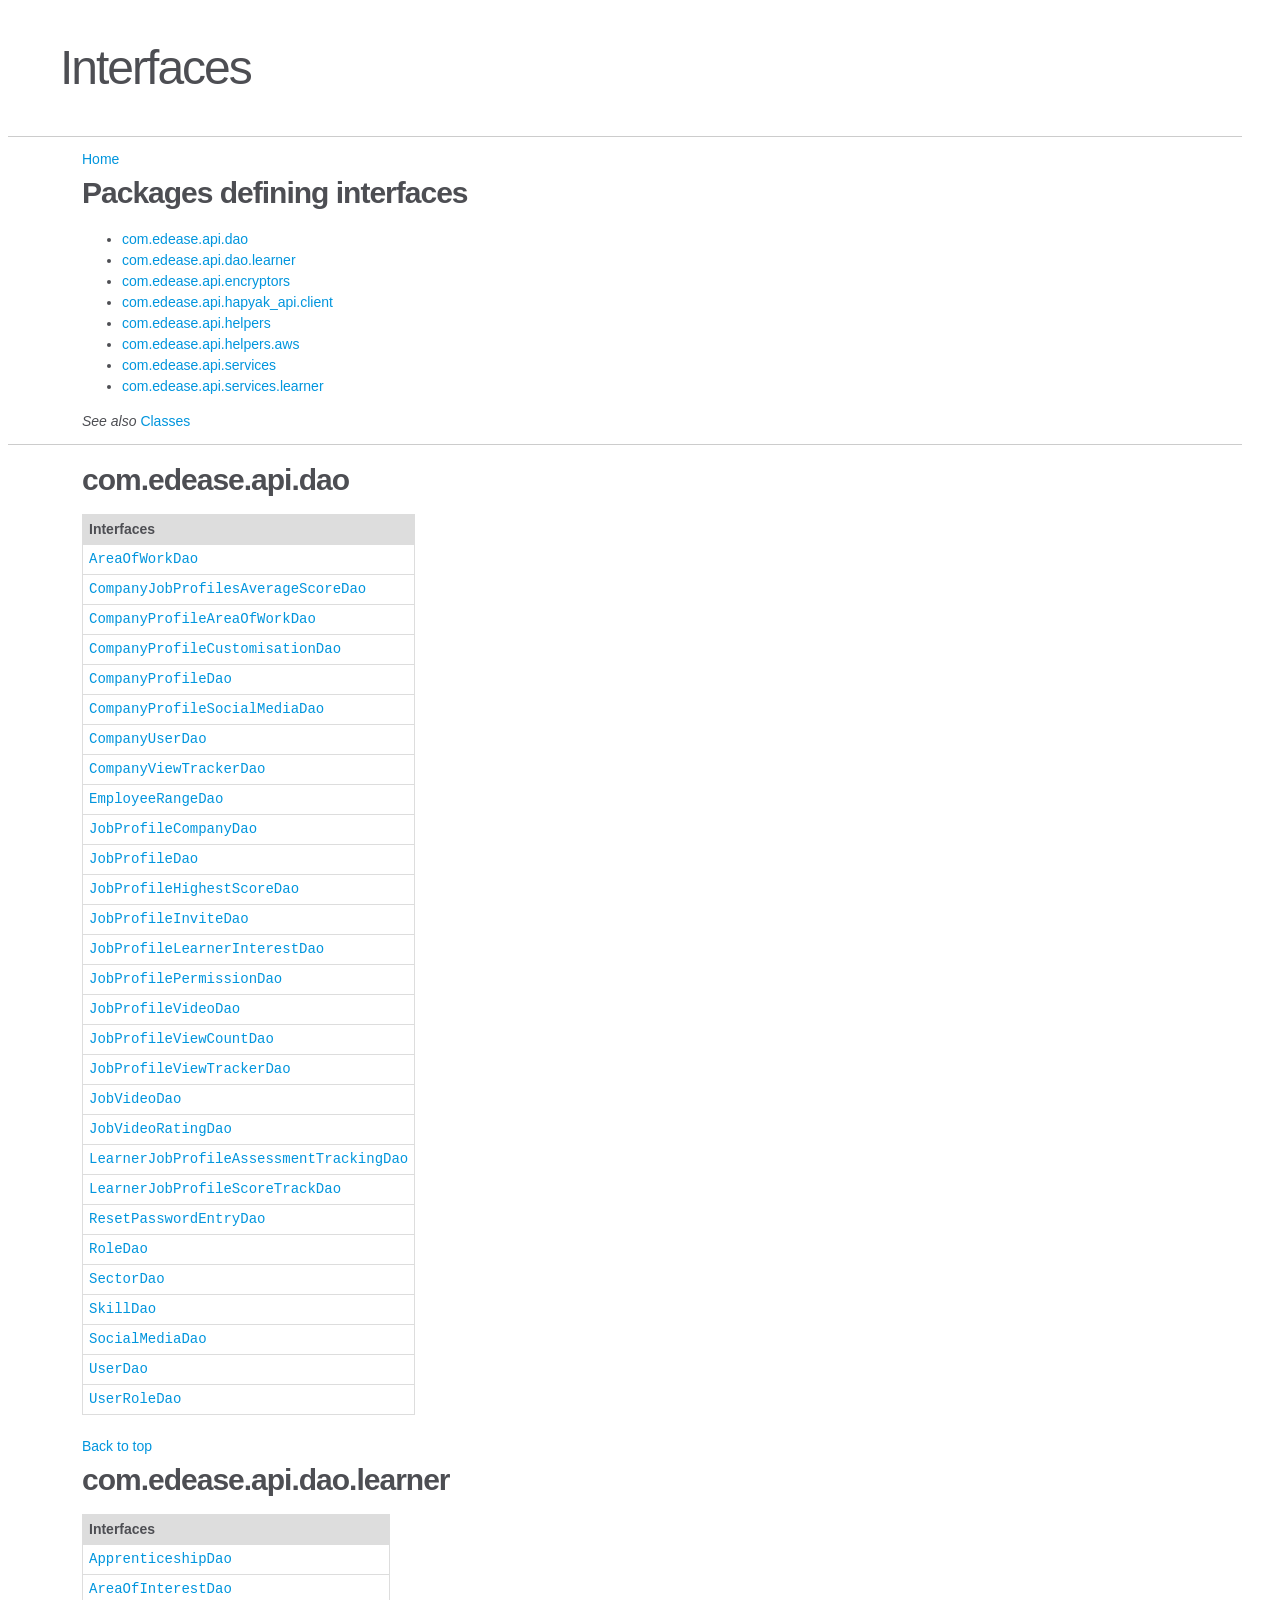
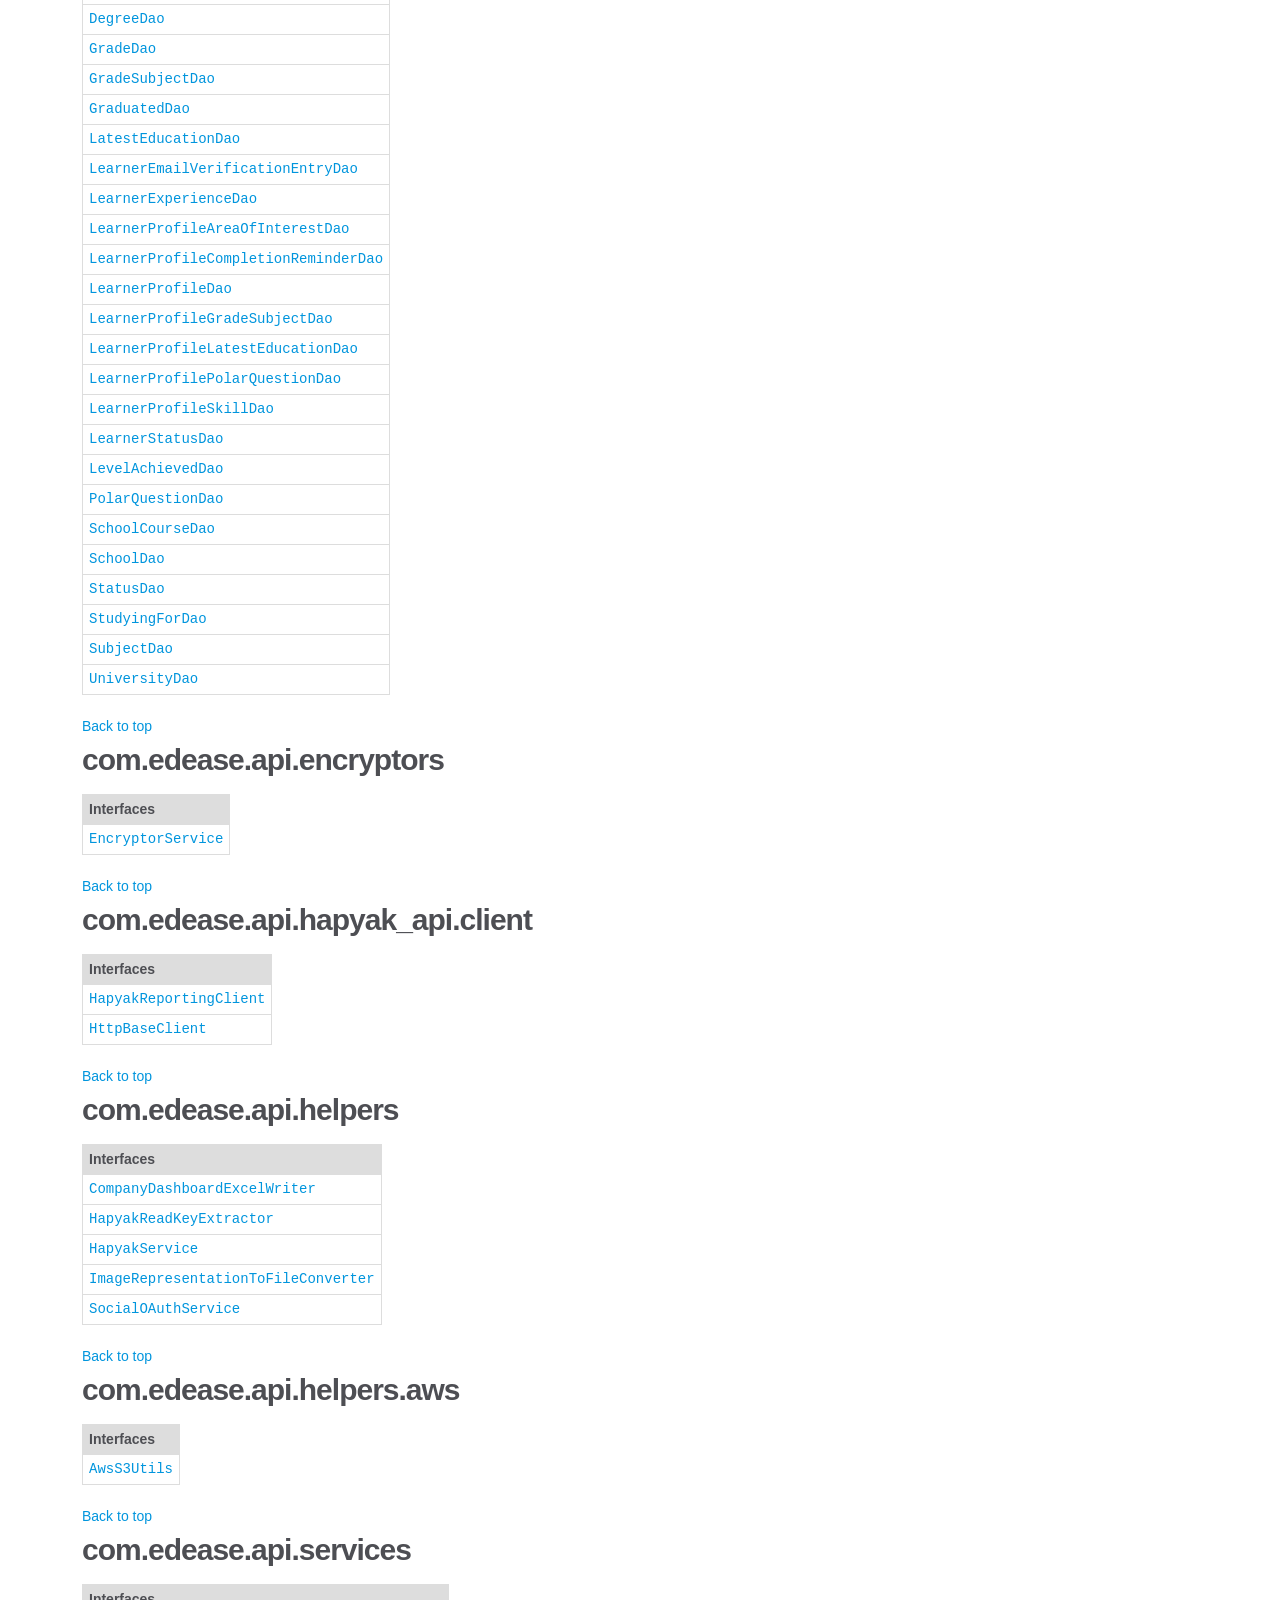
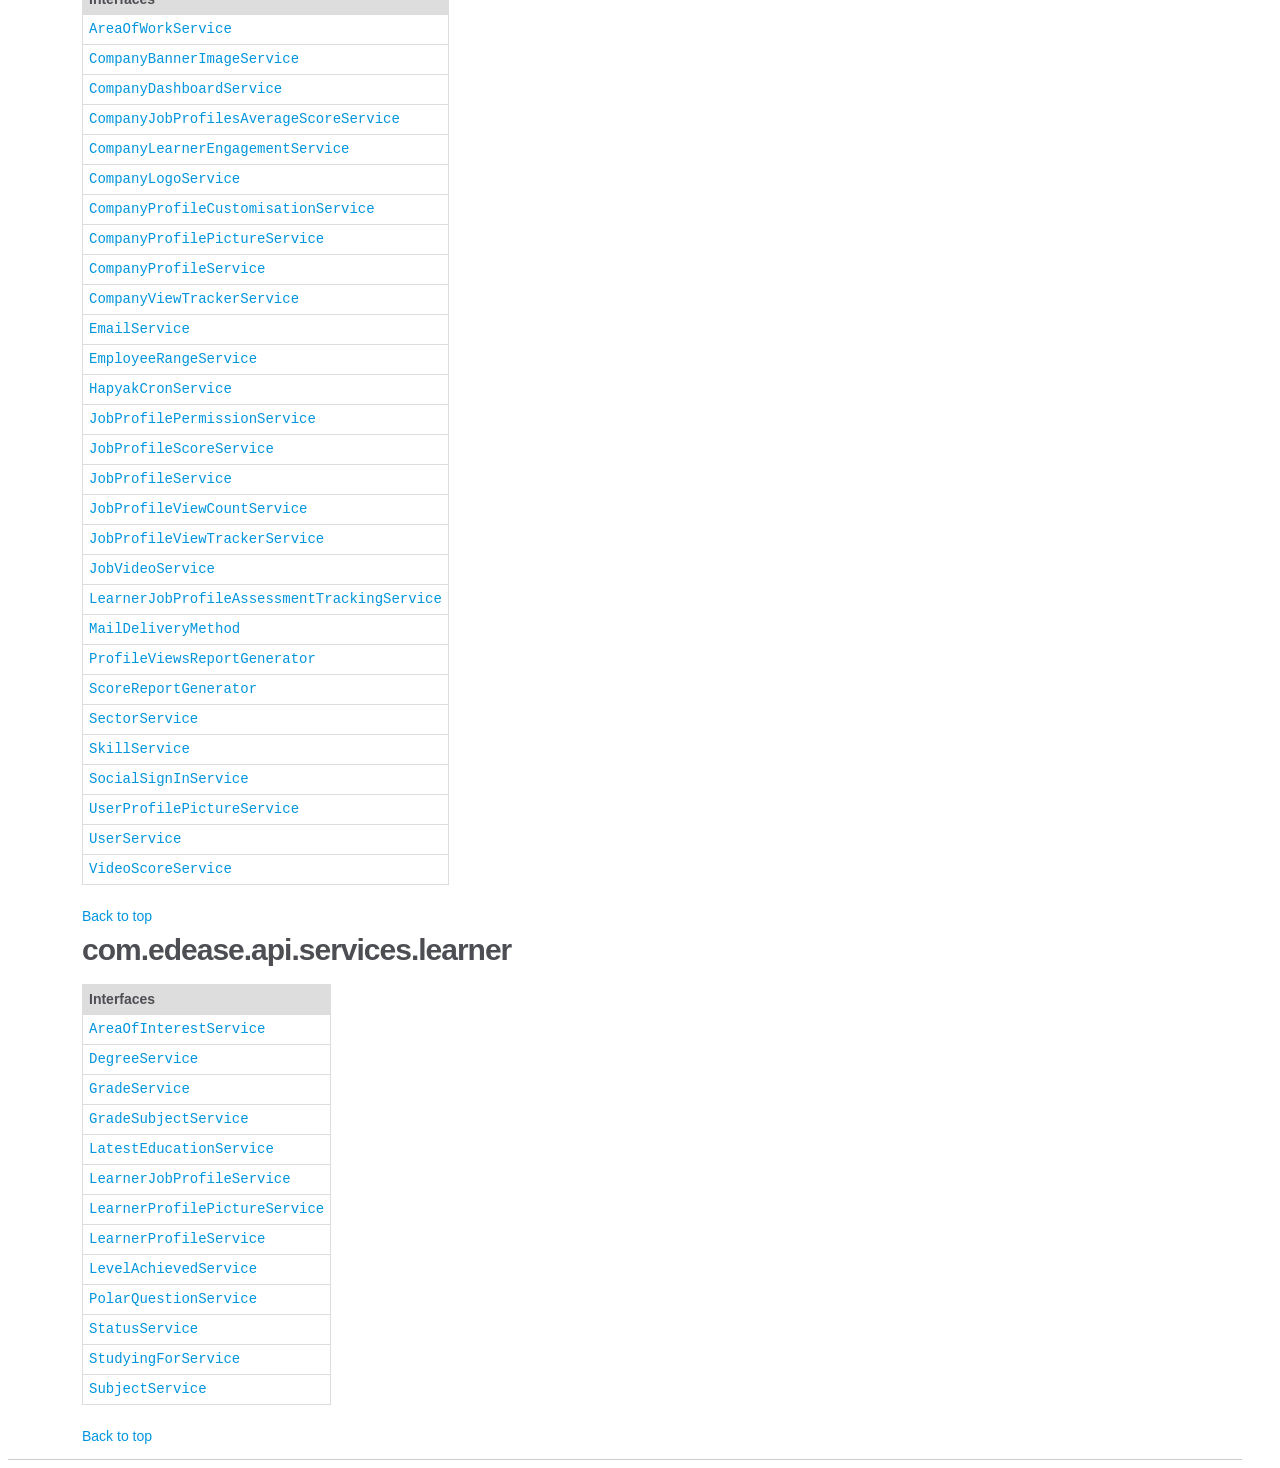
<file: Documentation/interfaces.html>
<!DOCTYPE html>
<html>
<head>
    <title>Interfaces</title>
    <link type="text/css" rel="stylesheet" href="styles.css">
</head>
<body>
    <section id="top">
        <header>

            <h1>Interfaces</h1>

        </header>

    </section>

    <section>

        <article>
            <div class="contents-container">

                <a href="index.html">Home</a>

                <h2>Packages defining interfaces</h2>

                <ul>
                    <li><a href='#com.edease.api.dao'>com.edease.api.dao</a></li>
                    <li><a href='#com.edease.api.dao.learner'>com.edease.api.dao.learner</a></li>
                    <li><a href='#com.edease.api.encryptors'>com.edease.api.encryptors</a></li>
                    <li><a href='#com.edease.api.hapyak_api.client'>com.edease.api.hapyak_api.client</a></li>
                    <li><a href='#com.edease.api.helpers'>com.edease.api.helpers</a></li>
                    <li><a href='#com.edease.api.helpers.aws'>com.edease.api.helpers.aws</a></li>
                    <li><a href='#com.edease.api.services'>com.edease.api.services</a></li>
                    <li><a href='#com.edease.api.services.learner'>com.edease.api.services.learner</a></li>
                </ul>

                <i>See also</i> <a href="classes.html">Classes</a>

            </div>
        </article>

        

    </section>

    <section>
        <article id='com.edease.api.dao'>
            <div class='table-container'>
                <h2>com.edease.api.dao</h2><table class='params'>
                    <thead><tr><th>Interfaces</th></thead>
                    <tbody>
                        <tr><td class='name' id='AreaOfWorkDao'><a href='https://github.com/edease/backend/tree/master/src/main/groovy/com/edease/api/dao/AreaOfWorkDao.java'>AreaOfWorkDao</a></td></tr>
                        <tr><td class='name' id='CompanyJobProfilesAverageScoreDao'><a href='https://github.com/edease/backend/tree/master/src/main/groovy/com/edease/api/dao/CompanyJobProfilesAverageScoreDao.java'>CompanyJobProfilesAverageScoreDao</a></td></tr>
                        <tr><td class='name' id='CompanyProfileAreaOfWorkDao'><a href='https://github.com/edease/backend/tree/master/src/main/groovy/com/edease/api/dao/CompanyProfileAreaOfWorkDao.java'>CompanyProfileAreaOfWorkDao</a></td></tr>
                        <tr><td class='name' id='CompanyProfileCustomisationDao'><a href='https://github.com/edease/backend/tree/master/src/main/groovy/com/edease/api/dao/CompanyProfileCustomisationDao.java'>CompanyProfileCustomisationDao</a></td></tr>
                        <tr><td class='name' id='CompanyProfileDao'><a href='https://github.com/edease/backend/tree/master/src/main/groovy/com/edease/api/dao/CompanyProfileDao.java'>CompanyProfileDao</a></td></tr>
                        <tr><td class='name' id='CompanyProfileSocialMediaDao'><a href='https://github.com/edease/backend/tree/master/src/main/groovy/com/edease/api/dao/CompanyProfileSocialMediaDao.java'>CompanyProfileSocialMediaDao</a></td></tr>
                        <tr><td class='name' id='CompanyUserDao'><a href='https://github.com/edease/backend/tree/master/src/main/groovy/com/edease/api/dao/CompanyUserDao.java'>CompanyUserDao</a></td></tr>
                        <tr><td class='name' id='CompanyViewTrackerDao'><a href='https://github.com/edease/backend/tree/master/src/main/groovy/com/edease/api/dao/CompanyViewTrackerDao.java'>CompanyViewTrackerDao</a></td></tr>
                        <tr><td class='name' id='EmployeeRangeDao'><a href='https://github.com/edease/backend/tree/master/src/main/groovy/com/edease/api/dao/EmployeeRangeDao.java'>EmployeeRangeDao</a></td></tr>
                        <tr><td class='name' id='JobProfileCompanyDao'><a href='https://github.com/edease/backend/tree/master/src/main/groovy/com/edease/api/dao/JobProfileCompanyDao.java'>JobProfileCompanyDao</a></td></tr>
                        <tr><td class='name' id='JobProfileDao'><a href='https://github.com/edease/backend/tree/master/src/main/groovy/com/edease/api/dao/JobProfileDao.java'>JobProfileDao</a></td></tr>
                        <tr><td class='name' id='JobProfileHighestScoreDao'><a href='https://github.com/edease/backend/tree/master/src/main/groovy/com/edease/api/dao/JobProfileHighestScoreDao.java'>JobProfileHighestScoreDao</a></td></tr>
                        <tr><td class='name' id='JobProfileInviteDao'><a href='https://github.com/edease/backend/tree/master/src/main/groovy/com/edease/api/dao/JobProfileInviteDao.java'>JobProfileInviteDao</a></td></tr>
                        <tr><td class='name' id='JobProfileLearnerInterestDao'><a href='https://github.com/edease/backend/tree/master/src/main/groovy/com/edease/api/dao/JobProfileLearnerInterestDao.java'>JobProfileLearnerInterestDao</a></td></tr>
                        <tr><td class='name' id='JobProfilePermissionDao'><a href='https://github.com/edease/backend/tree/master/src/main/groovy/com/edease/api/dao/JobProfilePermissionDao.java'>JobProfilePermissionDao</a></td></tr>
                        <tr><td class='name' id='JobProfileVideoDao'><a href='https://github.com/edease/backend/tree/master/src/main/groovy/com/edease/api/dao/JobProfileVideoDao.java'>JobProfileVideoDao</a></td></tr>
                        <tr><td class='name' id='JobProfileViewCountDao'><a href='https://github.com/edease/backend/tree/master/src/main/groovy/com/edease/api/dao/JobProfileViewCountDao.java'>JobProfileViewCountDao</a></td></tr>
                        <tr><td class='name' id='JobProfileViewTrackerDao'><a href='https://github.com/edease/backend/tree/master/src/main/groovy/com/edease/api/dao/JobProfileViewTrackerDao.java'>JobProfileViewTrackerDao</a></td></tr>
                        <tr><td class='name' id='JobVideoDao'><a href='https://github.com/edease/backend/tree/master/src/main/groovy/com/edease/api/dao/JobVideoDao.java'>JobVideoDao</a></td></tr>
                        <tr><td class='name' id='JobVideoRatingDao'><a href='https://github.com/edease/backend/tree/master/src/main/groovy/com/edease/api/dao/JobVideoRatingDao.java'>JobVideoRatingDao</a></td></tr>
                        <tr><td class='name' id='LearnerJobProfileAssessmentTrackingDao'><a href='https://github.com/edease/backend/tree/master/src/main/groovy/com/edease/api/dao/LearnerJobProfileAssessmentTrackingDao.java'>LearnerJobProfileAssessmentTrackingDao</a></td></tr>
                        <tr><td class='name' id='LearnerJobProfileScoreTrackDao'><a href='https://github.com/edease/backend/tree/master/src/main/groovy/com/edease/api/dao/LearnerJobProfileScoreTrackDao.java'>LearnerJobProfileScoreTrackDao</a></td></tr>
                        <tr><td class='name' id='ResetPasswordEntryDao'><a href='https://github.com/edease/backend/tree/master/src/main/groovy/com/edease/api/dao/ResetPasswordEntryDao.java'>ResetPasswordEntryDao</a></td></tr>
                        <tr><td class='name' id='RoleDao'><a href='https://github.com/edease/backend/tree/master/src/main/groovy/com/edease/api/dao/RoleDao.java'>RoleDao</a></td></tr>
                        <tr><td class='name' id='SectorDao'><a href='https://github.com/edease/backend/tree/master/src/main/groovy/com/edease/api/dao/SectorDao.java'>SectorDao</a></td></tr>
                        <tr><td class='name' id='SkillDao'><a href='https://github.com/edease/backend/tree/master/src/main/groovy/com/edease/api/dao/SkillDao.java'>SkillDao</a></td></tr>
                        <tr><td class='name' id='SocialMediaDao'><a href='https://github.com/edease/backend/tree/master/src/main/groovy/com/edease/api/dao/SocialMediaDao.java'>SocialMediaDao</a></td></tr>
                        <tr><td class='name' id='UserDao'><a href='https://github.com/edease/backend/tree/master/src/main/groovy/com/edease/api/dao/UserDao.java'>UserDao</a></td></tr>
                        <tr><td class='name' id='UserRoleDao'><a href='https://github.com/edease/backend/tree/master/src/main/groovy/com/edease/api/dao/UserRoleDao.java'>UserRoleDao</a></td></tr>
                    </tbody>
                </table><div>&nbsp;</div><a href='#top'>Back to top</a>
            </div>
        </article>
        <article id='com.edease.api.dao.learner'>
            <div class='table-container'>
                <h2>com.edease.api.dao.learner</h2><table class='params'>
                    <thead><tr><th>Interfaces</th></thead>
                    <tbody>
                        <tr><td class='name' id='ApprenticeshipDao'><a href='https://github.com/edease/backend/tree/master/src/main/groovy/com/edease/api/dao/learner/ApprenticeshipDao.java'>ApprenticeshipDao</a></td></tr>
                        <tr><td class='name' id='AreaOfInterestDao'><a href='https://github.com/edease/backend/tree/master/src/main/groovy/com/edease/api/dao/learner/AreaOfInterestDao.java'>AreaOfInterestDao</a></td></tr>
                        <tr><td class='name' id='DegreeDao'><a href='https://github.com/edease/backend/tree/master/src/main/groovy/com/edease/api/dao/learner/DegreeDao.java'>DegreeDao</a></td></tr>
                        <tr><td class='name' id='GradeDao'><a href='https://github.com/edease/backend/tree/master/src/main/groovy/com/edease/api/dao/learner/GradeDao.java'>GradeDao</a></td></tr>
                        <tr><td class='name' id='GradeSubjectDao'><a href='https://github.com/edease/backend/tree/master/src/main/groovy/com/edease/api/dao/learner/GradeSubjectDao.java'>GradeSubjectDao</a></td></tr>
                        <tr><td class='name' id='GraduatedDao'><a href='https://github.com/edease/backend/tree/master/src/main/groovy/com/edease/api/dao/learner/GraduatedDao.java'>GraduatedDao</a></td></tr>
                        <tr><td class='name' id='LatestEducationDao'><a href='https://github.com/edease/backend/tree/master/src/main/groovy/com/edease/api/dao/learner/LatestEducationDao.java'>LatestEducationDao</a></td></tr>
                        <tr><td class='name' id='LearnerEmailVerificationEntryDao'><a href='https://github.com/edease/backend/tree/master/src/main/groovy/com/edease/api/dao/learner/LearnerEmailVerificationEntryDao.java'>LearnerEmailVerificationEntryDao</a></td></tr>
                        <tr><td class='name' id='LearnerExperienceDao'><a href='https://github.com/edease/backend/tree/master/src/main/groovy/com/edease/api/dao/learner/LearnerExperienceDao.java'>LearnerExperienceDao</a></td></tr>
                        <tr><td class='name' id='LearnerProfileAreaOfInterestDao'><a href='https://github.com/edease/backend/tree/master/src/main/groovy/com/edease/api/dao/learner/LearnerProfileAreaOfInterestDao.java'>LearnerProfileAreaOfInterestDao</a></td></tr>
                        <tr><td class='name' id='LearnerProfileCompletionReminderDao'><a href='https://github.com/edease/backend/tree/master/src/main/groovy/com/edease/api/dao/learner/LearnerProfileCompletionReminderDao.java'>LearnerProfileCompletionReminderDao</a></td></tr>
                        <tr><td class='name' id='LearnerProfileDao'><a href='https://github.com/edease/backend/tree/master/src/main/groovy/com/edease/api/dao/learner/LearnerProfileDao.java'>LearnerProfileDao</a></td></tr>
                        <tr><td class='name' id='LearnerProfileGradeSubjectDao'><a href='https://github.com/edease/backend/tree/master/src/main/groovy/com/edease/api/dao/learner/LearnerProfileGradeSubjectDao.java'>LearnerProfileGradeSubjectDao</a></td></tr>
                        <tr><td class='name' id='LearnerProfileLatestEducationDao'><a href='https://github.com/edease/backend/tree/master/src/main/groovy/com/edease/api/dao/learner/LearnerProfileLatestEducationDao.java'>LearnerProfileLatestEducationDao</a></td></tr>
                        <tr><td class='name' id='LearnerProfilePolarQuestionDao'><a href='https://github.com/edease/backend/tree/master/src/main/groovy/com/edease/api/dao/learner/LearnerProfilePolarQuestionDao.java'>LearnerProfilePolarQuestionDao</a></td></tr>
                        <tr><td class='name' id='LearnerProfileSkillDao'><a href='https://github.com/edease/backend/tree/master/src/main/groovy/com/edease/api/dao/learner/LearnerProfileSkillDao.java'>LearnerProfileSkillDao</a></td></tr>
                        <tr><td class='name' id='LearnerStatusDao'><a href='https://github.com/edease/backend/tree/master/src/main/groovy/com/edease/api/dao/learner/LearnerStatusDao.java'>LearnerStatusDao</a></td></tr>
                        <tr><td class='name' id='LevelAchievedDao'><a href='https://github.com/edease/backend/tree/master/src/main/groovy/com/edease/api/dao/learner/LevelAchievedDao.java'>LevelAchievedDao</a></td></tr>
                        <tr><td class='name' id='PolarQuestionDao'><a href='https://github.com/edease/backend/tree/master/src/main/groovy/com/edease/api/dao/learner/PolarQuestionDao.java'>PolarQuestionDao</a></td></tr>
                        <tr><td class='name' id='SchoolCourseDao'><a href='https://github.com/edease/backend/tree/master/src/main/groovy/com/edease/api/dao/learner/SchoolCourseDao.java'>SchoolCourseDao</a></td></tr>
                        <tr><td class='name' id='SchoolDao'><a href='https://github.com/edease/backend/tree/master/src/main/groovy/com/edease/api/dao/learner/SchoolDao.java'>SchoolDao</a></td></tr>
                        <tr><td class='name' id='StatusDao'><a href='https://github.com/edease/backend/tree/master/src/main/groovy/com/edease/api/dao/learner/StatusDao.java'>StatusDao</a></td></tr>
                        <tr><td class='name' id='StudyingForDao'><a href='https://github.com/edease/backend/tree/master/src/main/groovy/com/edease/api/dao/learner/StudyingForDao.java'>StudyingForDao</a></td></tr>
                        <tr><td class='name' id='SubjectDao'><a href='https://github.com/edease/backend/tree/master/src/main/groovy/com/edease/api/dao/learner/SubjectDao.java'>SubjectDao</a></td></tr>
                        <tr><td class='name' id='UniversityDao'><a href='https://github.com/edease/backend/tree/master/src/main/groovy/com/edease/api/dao/learner/UniversityDao.java'>UniversityDao</a></td></tr>
                    </tbody>
                </table><div>&nbsp;</div><a href='#top'>Back to top</a>
            </div>
        </article>
        <article id='com.edease.api.encryptors'><div class='table-container'><h2>com.edease.api.encryptors</h2><table class='params'><thead><tr><th>Interfaces</th></thead><tbody>	<tr><td class='name' id='EncryptorService'><a href='https://github.com/edease/backend/tree/master/src/main/groovy/com/edease/api/encryptors/EncryptorService.java'>EncryptorService</a></td></tr>	</tbody></table><div>&nbsp;</div><a href='#top'>Back to top</a></div></article>
        <article id='com.edease.api.hapyak_api.client'>
            <div class='table-container'>
                <h2>com.edease.api.hapyak_api.client</h2><table class='params'>
                    <thead><tr><th>Interfaces</th></thead>
                    <tbody>
                        <tr><td class='name' id='HapyakReportingClient'><a href='https://github.com/edease/backend/tree/master/src/main/groovy/com/edease/api/hapyak_api/client/HapyakReportingClient.java'>HapyakReportingClient</a></td></tr>
                        <tr><td class='name' id='HttpBaseClient'><a href='https://github.com/edease/backend/tree/master/src/main/groovy/com/edease/api/hapyak_api/client/HttpBaseClient.java'>HttpBaseClient</a></td></tr>
                    </tbody>
                </table><div>&nbsp;</div><a href='#top'>Back to top</a>
            </div>
        </article>
        <article id='com.edease.api.helpers'>
            <div class='table-container'>
                <h2>com.edease.api.helpers</h2><table class='params'>
                    <thead><tr><th>Interfaces</th></thead>
                    <tbody>
                        <tr><td class='name' id='CompanyDashboardExcelWriter'><a href='https://github.com/edease/backend/tree/master/src/main/groovy/com/edease/api/helpers/CompanyDashboardExcelWriter.java'>CompanyDashboardExcelWriter</a></td></tr>
                        <tr><td class='name' id='HapyakReadKeyExtractor'><a href='https://github.com/edease/backend/tree/master/src/main/groovy/com/edease/api/helpers/HapyakReadKeyExtractor.java'>HapyakReadKeyExtractor</a></td></tr>
                        <tr><td class='name' id='HapyakService'><a href='https://github.com/edease/backend/tree/master/src/main/groovy/com/edease/api/helpers/HapyakService.java'>HapyakService</a></td></tr>
                        <tr><td class='name' id='ImageRepresentationToFileConverter'><a href='https://github.com/edease/backend/tree/master/src/main/groovy/com/edease/api/helpers/ImageRepresentationToFileConverter.java'>ImageRepresentationToFileConverter</a></td></tr>
                        <tr><td class='name' id='SocialOAuthService'><a href='https://github.com/edease/backend/tree/master/src/main/groovy/com/edease/api/helpers/SocialOAuthService.java'>SocialOAuthService</a></td></tr>
                    </tbody>
                </table><div>&nbsp;</div><a href='#top'>Back to top</a>
            </div>
        </article>
        <article id='com.edease.api.helpers.aws'><div class='table-container'><h2>com.edease.api.helpers.aws</h2><table class='params'><thead><tr><th>Interfaces</th></thead><tbody>	<tr><td class='name' id='AwsS3Utils'><a href='https://github.com/edease/backend/tree/master/src/main/groovy/com/edease/api/helpers/aws/AwsS3Utils.java'>AwsS3Utils</a></td></tr>	</tbody></table><div>&nbsp;</div><a href='#top'>Back to top</a></div></article>
        <article id='com.edease.api.services'>
            <div class='table-container'>
                <h2>com.edease.api.services</h2><table class='params'>
                    <thead><tr><th>Interfaces</th></thead>
                    <tbody>
                        <tr><td class='name' id='AreaOfWorkService'><a href='https://github.com/edease/backend/tree/master/src/main/groovy/com/edease/api/services/AreaOfWorkService.java'>AreaOfWorkService</a></td></tr>
                        <tr><td class='name' id='CompanyBannerImageService'><a href='https://github.com/edease/backend/tree/master/src/main/groovy/com/edease/api/services/CompanyBannerImageService.java'>CompanyBannerImageService</a></td></tr>
                        <tr><td class='name' id='CompanyDashboardService'><a href='https://github.com/edease/backend/tree/master/src/main/groovy/com/edease/api/services/CompanyDashboardService.java'>CompanyDashboardService</a></td></tr>
                        <tr><td class='name' id='CompanyJobProfilesAverageScoreService'><a href='https://github.com/edease/backend/tree/master/src/main/groovy/com/edease/api/services/CompanyJobProfilesAverageScoreService.java'>CompanyJobProfilesAverageScoreService</a></td></tr>
                        <tr><td class='name' id='CompanyLearnerEngagementService'><a href='https://github.com/edease/backend/tree/master/src/main/groovy/com/edease/api/services/CompanyLearnerEngagementService.java'>CompanyLearnerEngagementService</a></td></tr>
                        <tr><td class='name' id='CompanyLogoService'><a href='https://github.com/edease/backend/tree/master/src/main/groovy/com/edease/api/services/CompanyLogoService.java'>CompanyLogoService</a></td></tr>
                        <tr><td class='name' id='CompanyProfileCustomisationService'><a href='https://github.com/edease/backend/tree/master/src/main/groovy/com/edease/api/services/CompanyProfileCustomisationService.java'>CompanyProfileCustomisationService</a></td></tr>
                        <tr><td class='name' id='CompanyProfilePictureService'><a href='https://github.com/edease/backend/tree/master/src/main/groovy/com/edease/api/services/CompanyProfilePictureService.java'>CompanyProfilePictureService</a></td></tr>
                        <tr><td class='name' id='CompanyProfileService'><a href='https://github.com/edease/backend/tree/master/src/main/groovy/com/edease/api/services/CompanyProfileService.java'>CompanyProfileService</a></td></tr>
                        <tr><td class='name' id='CompanyViewTrackerService'><a href='https://github.com/edease/backend/tree/master/src/main/groovy/com/edease/api/services/CompanyViewTrackerService.java'>CompanyViewTrackerService</a></td></tr>
                        <tr><td class='name' id='EmailService'><a href='https://github.com/edease/backend/tree/master/src/main/groovy/com/edease/api/services/EmailService.java'>EmailService</a></td></tr>
                        <tr><td class='name' id='EmployeeRangeService'><a href='https://github.com/edease/backend/tree/master/src/main/groovy/com/edease/api/services/EmployeeRangeService.java'>EmployeeRangeService</a></td></tr>
                        <tr><td class='name' id='HapyakCronService'><a href='https://github.com/edease/backend/tree/master/src/main/groovy/com/edease/api/services/HapyakCronService.java'>HapyakCronService</a></td></tr>
                        <tr><td class='name' id='JobProfilePermissionService'><a href='https://github.com/edease/backend/tree/master/src/main/groovy/com/edease/api/services/JobProfilePermissionService.java'>JobProfilePermissionService</a></td></tr>
                        <tr><td class='name' id='JobProfileScoreService'><a href='https://github.com/edease/backend/tree/master/src/main/groovy/com/edease/api/services/JobProfileScoreService.java'>JobProfileScoreService</a></td></tr>
                        <tr><td class='name' id='JobProfileService'><a href='https://github.com/edease/backend/tree/master/src/main/groovy/com/edease/api/services/JobProfileService.java'>JobProfileService</a></td></tr>
                        <tr><td class='name' id='JobProfileViewCountService'><a href='https://github.com/edease/backend/tree/master/src/main/groovy/com/edease/api/services/JobProfileViewCountService.java'>JobProfileViewCountService</a></td></tr>
                        <tr><td class='name' id='JobProfileViewTrackerService'><a href='https://github.com/edease/backend/tree/master/src/main/groovy/com/edease/api/services/JobProfileViewTrackerService.java'>JobProfileViewTrackerService</a></td></tr>
                        <tr><td class='name' id='JobVideoService'><a href='https://github.com/edease/backend/tree/master/src/main/groovy/com/edease/api/services/JobVideoService.java'>JobVideoService</a></td></tr>
                        <tr><td class='name' id='LearnerJobProfileAssessmentTrackingService'><a href='https://github.com/edease/backend/tree/master/src/main/groovy/com/edease/api/services/LearnerJobProfileAssessmentTrackingService.java'>LearnerJobProfileAssessmentTrackingService</a></td></tr>
                        <tr><td class='name' id='MailDeliveryMethod'><a href='https://github.com/edease/backend/tree/master/src/main/groovy/com/edease/api/services/MailDeliveryMethod.java'>MailDeliveryMethod</a></td></tr>
                        <tr><td class='name' id='ProfileViewsReportGenerator'><a href='https://github.com/edease/backend/tree/master/src/main/groovy/com/edease/api/services/ProfileViewsReportGenerator.java'>ProfileViewsReportGenerator</a></td></tr>
                        <tr><td class='name' id='ScoreReportGenerator'><a href='https://github.com/edease/backend/tree/master/src/main/groovy/com/edease/api/services/ScoreReportGenerator.java'>ScoreReportGenerator</a></td></tr>
                        <tr><td class='name' id='SectorService'><a href='https://github.com/edease/backend/tree/master/src/main/groovy/com/edease/api/services/SectorService.java'>SectorService</a></td></tr>
                        <tr><td class='name' id='SkillService'><a href='https://github.com/edease/backend/tree/master/src/main/groovy/com/edease/api/services/SkillService.java'>SkillService</a></td></tr>
                        <tr><td class='name' id='SocialSignInService'><a href='https://github.com/edease/backend/tree/master/src/main/groovy/com/edease/api/services/SocialSignInService.java'>SocialSignInService</a></td></tr>
                        <tr><td class='name' id='UserProfilePictureService'><a href='https://github.com/edease/backend/tree/master/src/main/groovy/com/edease/api/services/UserProfilePictureService.java'>UserProfilePictureService</a></td></tr>
                        <tr><td class='name' id='UserService'><a href='https://github.com/edease/backend/tree/master/src/main/groovy/com/edease/api/services/UserService.java'>UserService</a></td></tr>
                        <tr><td class='name' id='VideoScoreService'><a href='https://github.com/edease/backend/tree/master/src/main/groovy/com/edease/api/services/VideoScoreService.java'>VideoScoreService</a></td></tr>
                    </tbody>
                </table><div>&nbsp;</div><a href='#top'>Back to top</a>
            </div>
        </article>
        <article id='com.edease.api.services.learner'>
            <div class='table-container'>
                <h2>com.edease.api.services.learner</h2><table class='params'>
                    <thead><tr><th>Interfaces</th></thead>
                    <tbody>
                        <tr><td class='name' id='AreaOfInterestService'><a href='https://github.com/edease/backend/tree/master/src/main/groovy/com/edease/api/services/learner/AreaOfInterestService.java'>AreaOfInterestService</a></td></tr>
                        <tr><td class='name' id='DegreeService'><a href='https://github.com/edease/backend/tree/master/src/main/groovy/com/edease/api/services/learner/DegreeService.java'>DegreeService</a></td></tr>
                        <tr><td class='name' id='GradeService'><a href='https://github.com/edease/backend/tree/master/src/main/groovy/com/edease/api/services/learner/GradeService.java'>GradeService</a></td></tr>
                        <tr><td class='name' id='GradeSubjectService'><a href='https://github.com/edease/backend/tree/master/src/main/groovy/com/edease/api/services/learner/GradeSubjectService.java'>GradeSubjectService</a></td></tr>
                        <tr><td class='name' id='LatestEducationService'><a href='https://github.com/edease/backend/tree/master/src/main/groovy/com/edease/api/services/learner/LatestEducationService.java'>LatestEducationService</a></td></tr>
                        <tr><td class='name' id='LearnerJobProfileService'><a href='https://github.com/edease/backend/tree/master/src/main/groovy/com/edease/api/services/learner/LearnerJobProfileService.java'>LearnerJobProfileService</a></td></tr>
                        <tr><td class='name' id='LearnerProfilePictureService'><a href='https://github.com/edease/backend/tree/master/src/main/groovy/com/edease/api/services/learner/LearnerProfilePictureService.java'>LearnerProfilePictureService</a></td></tr>
                        <tr><td class='name' id='LearnerProfileService'><a href='https://github.com/edease/backend/tree/master/src/main/groovy/com/edease/api/services/learner/LearnerProfileService.java'>LearnerProfileService</a></td></tr>
                        <tr><td class='name' id='LevelAchievedService'><a href='https://github.com/edease/backend/tree/master/src/main/groovy/com/edease/api/services/learner/LevelAchievedService.java'>LevelAchievedService</a></td></tr>
                        <tr><td class='name' id='PolarQuestionService'><a href='https://github.com/edease/backend/tree/master/src/main/groovy/com/edease/api/services/learner/PolarQuestionService.java'>PolarQuestionService</a></td></tr>
                        <tr><td class='name' id='StatusService'><a href='https://github.com/edease/backend/tree/master/src/main/groovy/com/edease/api/services/learner/StatusService.java'>StatusService</a></td></tr>
                        <tr><td class='name' id='StudyingForService'><a href='https://github.com/edease/backend/tree/master/src/main/groovy/com/edease/api/services/learner/StudyingForService.java'>StudyingForService</a></td></tr>
                        <tr><td class='name' id='SubjectService'><a href='https://github.com/edease/backend/tree/master/src/main/groovy/com/edease/api/services/learner/SubjectService.java'>SubjectService</a></td></tr>
                    </tbody>
                </table><div>&nbsp;</div><a href='#top'>Back to top</a>
            </div>
        </article>


    </section>

</body>
</html>
</file>
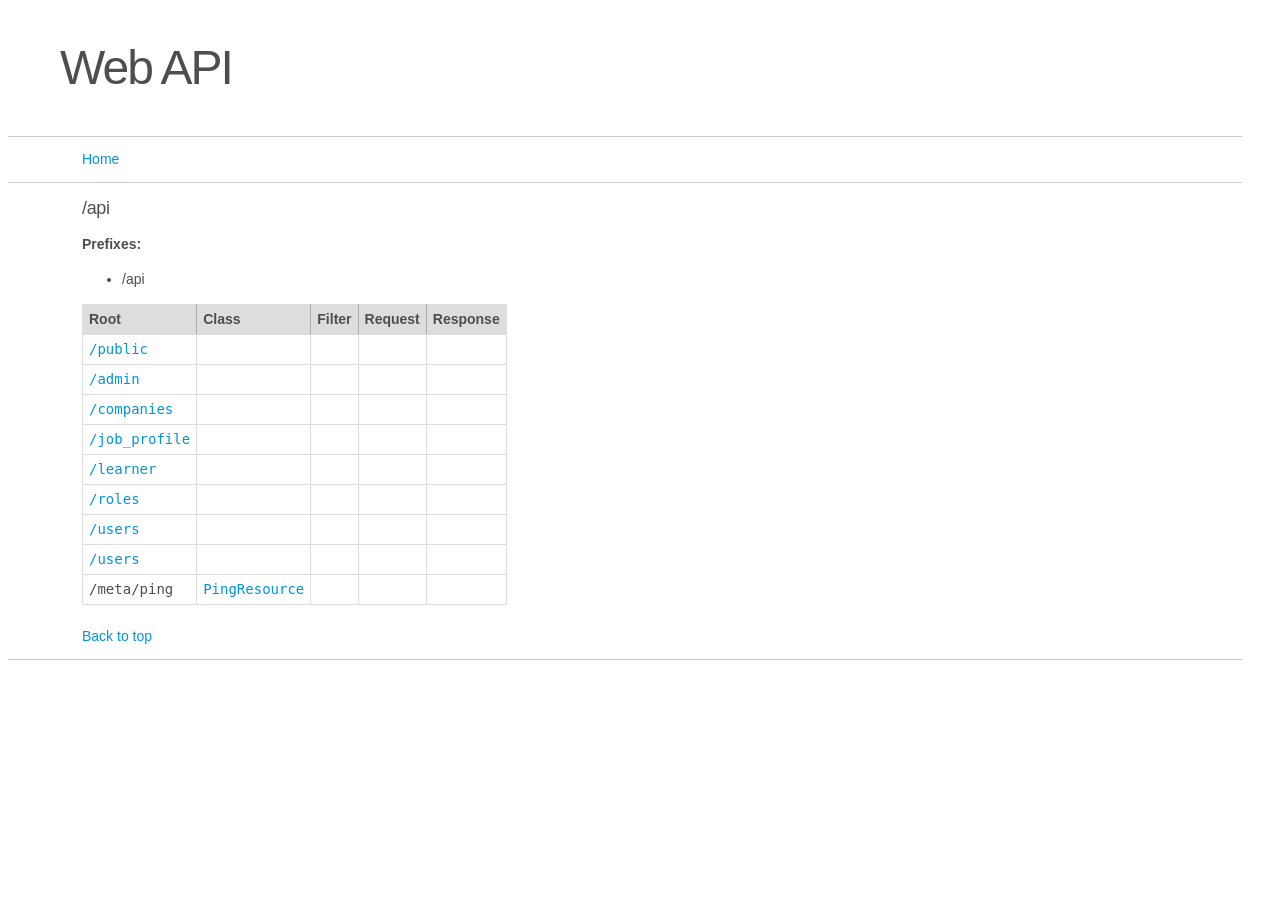
<file: Documentation/webapi.html>
<!DOCTYPE html>
<html>
<head>
    <title>Classes</title>
    <link type="text/css" rel="stylesheet" href="styles.css">
</head>
<body>
    <section id="top">
        <header>

            <h1>Web API</h1>

        </header>

    </section>

    <section>

        <article>
            <div class="contents-container">

                <a href="index.html">Home</a>


                <!--
                <h2>Packages defining classes</h2>

                <ul>
                </ul>

                <i>See also</i> <a href="interfaces.html">Interfaces</a>

                 -->

            </div>
        </article>

    </section>

   

    <section>

        <article>
            <div class='table-container'>

                <h4>/api</h4>
                <b>Prefixes:</b>
                <ul>
                    <li>/api</li>
                </ul>
                <table class='params'>
                    <thead><tr><th>Root</th><th>Class</th><th>Filter</th><th>Request</th><th>Response</th></thead>
                    <tbody>
                        <tr>
                            <td class='name'><a href="#public">/public</a></td>
                            <td class='name'></td>
                            <td class='name'></td>
                            <td class='name'></td>
                            <td class='name'></td>
                        </tr>
                        <tr>
                            <td class='name'><a href="#admin">/admin</a></td>
                            <td class='name'></td>
                            <td class='name'></td>
                            <td class='name'></td>
                            <td class='name'></td>
                        </tr>
                        <tr>
                            <td class='name'><a href="#companies">/companies</a></td>
                            <td class='name'></td>
                            <td class='name'></td>
                            <td class='name'></td>
                            <td class='name'></td>
                        </tr>
                        <tr>
                            <td class='name'><a href="#job_profile">/job_profile</a></td>
                            <td class='name'></td>
                            <td class='name'></td>
                            <td class='name'></td>
                            <td class='name'></td>
                        </tr>
                        <tr>
                            <td class='name'><a href="#learner">/learner</a></td>
                            <td class='name'></td>
                            <td class='name'></td>
                            <td class='name'></td>
                            <td class='name'></td>
                        </tr>
                        <tr>
                            <td class='name'><a href="#roles">/roles</a></td>
                            <td class='name'></td>
                            <td class='name'></td>
                            <td class='name'></td>
                            <td class='name'></td>
                        </tr>
                        <tr>
                            <td class='name'><a href="#users">/users</a></td>
                            <td class='name'></td>
                            <td class='name'></td>
                            <td class='name'></td>
                            <td class='name'></td>
                        </tr>
                        <tr>
                            <td class='name'><a href="#users">/users</a></td>
                            <td class='name'></td>
                            <td class='name'></td>
                            <td class='name'></td>
                            <td class='name'></td>
                        </tr>
                        <tr>
                            <td class='name'>/meta/ping</td>
                            <td class='name'><a href="">PingResource</a></td>
                            <td class='name'></td>
                            <td class='name'></td>
                            <td class='name'></td>
                        </tr>
                        
                    </tbody>
                </table>
                <div>&nbsp;</div>

                <a href='#top'>Back to top</a>

            </div>
        </article>

    </section>

</body>
</html>
</file>
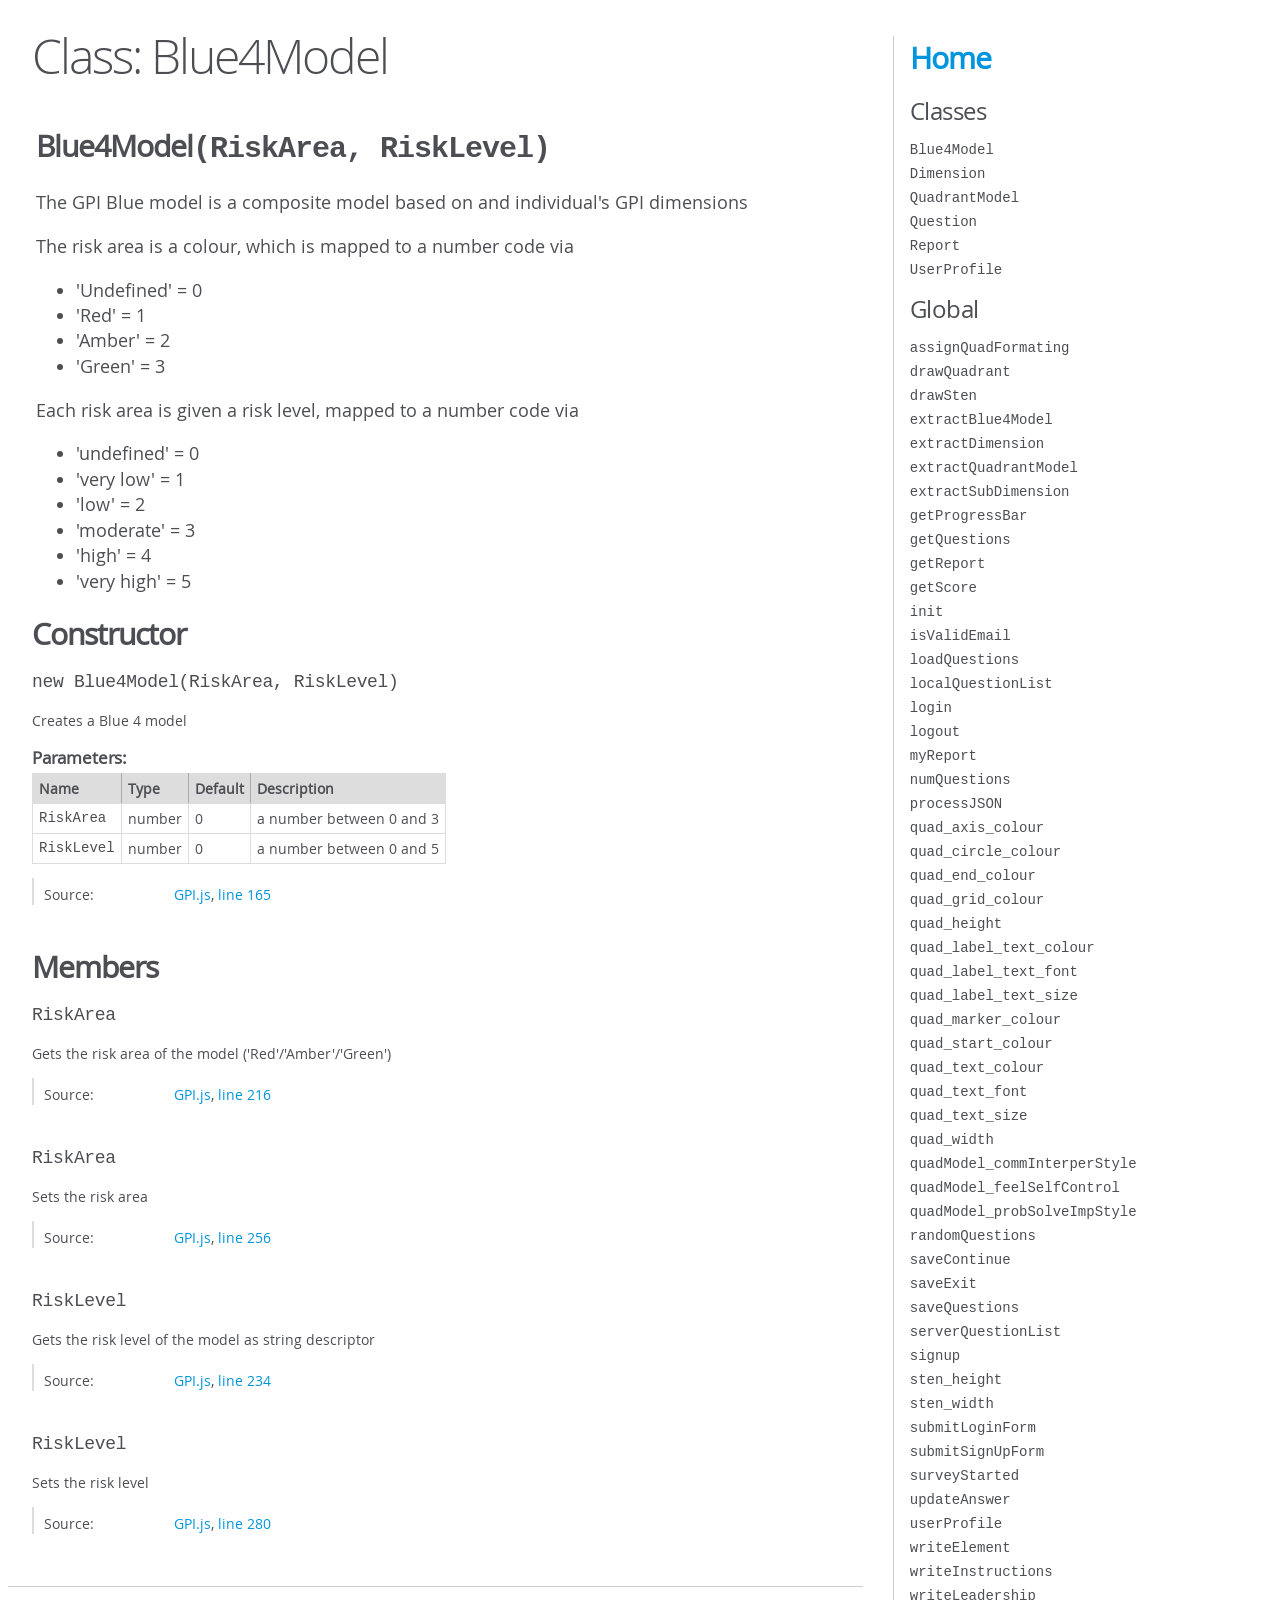
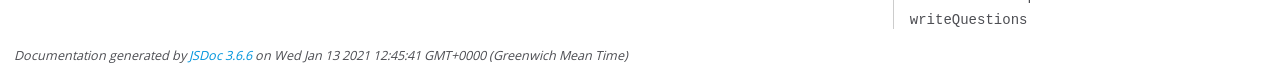
<file: JSDoc/Blue4Model.html>
<!DOCTYPE html>
<html lang="en">
<head>
    <meta charset="utf-8">
    <title>JSDoc: Class: Blue4Model</title>

    <script src="scripts/prettify/prettify.js"> </script>
    <script src="scripts/prettify/lang-css.js"> </script>
    <!--[if lt IE 9]>
      <script src="//html5shiv.googlecode.com/svn/trunk/html5.js"></script>
    <![endif]-->
    <link type="text/css" rel="stylesheet" href="styles/prettify-tomorrow.css">
    <link type="text/css" rel="stylesheet" href="styles/jsdoc-default.css">
</head>

<body>

<div id="main">

    <h1 class="page-title">Class: Blue4Model</h1>

    




<section>

<header>
    
        <h2><span class="attribs"><span class="type-signature"></span></span>Blue4Model<span class="signature">(RiskArea, RiskLevel)</span><span class="type-signature"></span></h2>
        
            <div class="class-description"><p>The GPI Blue model is a composite model based onand individual's GPI dimensions</p><p>The risk area is a colour, which is mapped to a number code via</p><ul>   <li> 'Undefined' = 0</li>   <li> 'Red' = 1</li>   <li> 'Amber' = 2</li>   <li> 'Green' = 3</li></ul><p>Each risk area is given a risk level, mapped to a number code via</p><ul>   <li> 'undefined' = 0</li>   <li> 'very low' = 1</li>   <li> 'low' = 2</li>   <li> 'moderate' = 3</li>   <li> 'high' = 4</li>   <li> 'very high' = 5</li></ul></div>
        
    
</header>

<article>
    <div class="container-overview">
    
        

    
    <h2>Constructor</h2>
    

    
    <h4 class="name" id="Blue4Model"><span class="type-signature"></span>new Blue4Model<span class="signature">(RiskArea, RiskLevel)</span><span class="type-signature"></span></h4>
    

    



<div class="description">
    Creates a Blue 4 model
</div>









    <h5>Parameters:</h5>
    

<table class="params">
    <thead>
    <tr>
        
        <th>Name</th>
        

        <th>Type</th>

        

        
        <th>Default</th>
        

        <th class="last">Description</th>
    </tr>
    </thead>

    <tbody>
    

        <tr>
            
                <td class="name"><code>RiskArea</code></td>
            

            <td class="type">
            
                
<span class="param-type">number</span>


            
            </td>

            

            
                <td class="default">
                
                    0
                
                </td>
            

            <td class="description last">a number between 0 and 3</td>
        </tr>

    

        <tr>
            
                <td class="name"><code>RiskLevel</code></td>
            

            <td class="type">
            
                
<span class="param-type">number</span>


            
            </td>

            

            
                <td class="default">
                
                    0
                
                </td>
            

            <td class="description last">a number between 0 and 5</td>
        </tr>

    
    </tbody>
</table>






<dl class="details">

    

    

    

    

    

    

    

    

    

    

    

    

    
    <dt class="tag-source">Source:</dt>
    <dd class="tag-source"><ul class="dummy"><li>
        <a href="GPI.js.html">GPI.js</a>, <a href="GPI.js.html#line165">line 165</a>
    </li></ul></dd>
    

    

    

    
</dl>




















    
    </div>

    

    

    

    

    

    

    
        <h3 class="subsection-title">Members</h3>

        
            
<h4 class="name" id="RiskArea"><span class="type-signature"></span>RiskArea<span class="type-signature"></span></h4>




<div class="description">
    Gets the risk area of the model ('Red'/'Amber'/'Green')
</div>







<dl class="details">

    

    

    

    

    

    

    

    

    

    

    

    

    
    <dt class="tag-source">Source:</dt>
    <dd class="tag-source"><ul class="dummy"><li>
        <a href="GPI.js.html">GPI.js</a>, <a href="GPI.js.html#line216">line 216</a>
    </li></ul></dd>
    

    

    

    
</dl>






        
            
<h4 class="name" id="RiskArea"><span class="type-signature"></span>RiskArea<span class="type-signature"></span></h4>




<div class="description">
    Sets the risk area
</div>







<dl class="details">

    

    

    

    

    

    

    

    

    

    

    

    

    
    <dt class="tag-source">Source:</dt>
    <dd class="tag-source"><ul class="dummy"><li>
        <a href="GPI.js.html">GPI.js</a>, <a href="GPI.js.html#line256">line 256</a>
    </li></ul></dd>
    

    

    

    
</dl>






        
            
<h4 class="name" id="RiskLevel"><span class="type-signature"></span>RiskLevel<span class="type-signature"></span></h4>




<div class="description">
    Gets the risk level of the model as string descriptor
</div>







<dl class="details">

    

    

    

    

    

    

    

    

    

    

    

    

    
    <dt class="tag-source">Source:</dt>
    <dd class="tag-source"><ul class="dummy"><li>
        <a href="GPI.js.html">GPI.js</a>, <a href="GPI.js.html#line234">line 234</a>
    </li></ul></dd>
    

    

    

    
</dl>






        
            
<h4 class="name" id="RiskLevel"><span class="type-signature"></span>RiskLevel<span class="type-signature"></span></h4>




<div class="description">
    Sets the risk level
</div>







<dl class="details">

    

    

    

    

    

    

    

    

    

    

    

    

    
    <dt class="tag-source">Source:</dt>
    <dd class="tag-source"><ul class="dummy"><li>
        <a href="GPI.js.html">GPI.js</a>, <a href="GPI.js.html#line280">line 280</a>
    </li></ul></dd>
    

    

    

    
</dl>






        
    

    

    

    
</article>

</section>




</div>

<nav>
    <h2><a href="index.html">Home</a></h2><h3>Classes</h3><ul><li><a href="Blue4Model.html">Blue4Model</a></li><li><a href="Dimension.html">Dimension</a></li><li><a href="QuadrantModel.html">QuadrantModel</a></li><li><a href="Question.html">Question</a></li><li><a href="Report.html">Report</a></li><li><a href="UserProfile.html">UserProfile</a></li></ul><h3>Global</h3><ul><li><a href="global.html#assignQuadFormating">assignQuadFormating</a></li><li><a href="global.html#drawQuadrant">drawQuadrant</a></li><li><a href="global.html#drawSten">drawSten</a></li><li><a href="global.html#extractBlue4Model">extractBlue4Model</a></li><li><a href="global.html#extractDimension">extractDimension</a></li><li><a href="global.html#extractQuadrantModel">extractQuadrantModel</a></li><li><a href="global.html#extractSubDimension">extractSubDimension</a></li><li><a href="global.html#getProgressBar">getProgressBar</a></li><li><a href="global.html#getQuestions">getQuestions</a></li><li><a href="global.html#getReport">getReport</a></li><li><a href="global.html#getScore">getScore</a></li><li><a href="global.html#init">init</a></li><li><a href="global.html#isValidEmail">isValidEmail</a></li><li><a href="global.html#loadQuestions">loadQuestions</a></li><li><a href="global.html#localQuestionList">localQuestionList</a></li><li><a href="global.html#login">login</a></li><li><a href="global.html#logout">logout</a></li><li><a href="global.html#myReport">myReport</a></li><li><a href="global.html#numQuestions">numQuestions</a></li><li><a href="global.html#processJSON">processJSON</a></li><li><a href="global.html#quad_axis_colour">quad_axis_colour</a></li><li><a href="global.html#quad_circle_colour">quad_circle_colour</a></li><li><a href="global.html#quad_end_colour">quad_end_colour</a></li><li><a href="global.html#quad_grid_colour">quad_grid_colour</a></li><li><a href="global.html#quad_height">quad_height</a></li><li><a href="global.html#quad_label_text_colour">quad_label_text_colour</a></li><li><a href="global.html#quad_label_text_font">quad_label_text_font</a></li><li><a href="global.html#quad_label_text_size">quad_label_text_size</a></li><li><a href="global.html#quad_marker_colour">quad_marker_colour</a></li><li><a href="global.html#quad_start_colour">quad_start_colour</a></li><li><a href="global.html#quad_text_colour">quad_text_colour</a></li><li><a href="global.html#quad_text_font">quad_text_font</a></li><li><a href="global.html#quad_text_size">quad_text_size</a></li><li><a href="global.html#quad_width">quad_width</a></li><li><a href="global.html#quadModel_commInterperStyle">quadModel_commInterperStyle</a></li><li><a href="global.html#quadModel_feelSelfControl">quadModel_feelSelfControl</a></li><li><a href="global.html#quadModel_probSolveImpStyle">quadModel_probSolveImpStyle</a></li><li><a href="global.html#randomQuestions">randomQuestions</a></li><li><a href="global.html#saveContinue">saveContinue</a></li><li><a href="global.html#saveExit">saveExit</a></li><li><a href="global.html#saveQuestions">saveQuestions</a></li><li><a href="global.html#serverQuestionList">serverQuestionList</a></li><li><a href="global.html#signup">signup</a></li><li><a href="global.html#sten_height">sten_height</a></li><li><a href="global.html#sten_width">sten_width</a></li><li><a href="global.html#submitLoginForm">submitLoginForm</a></li><li><a href="global.html#submitSignUpForm">submitSignUpForm</a></li><li><a href="global.html#surveyStarted">surveyStarted</a></li><li><a href="global.html#updateAnswer">updateAnswer</a></li><li><a href="global.html#userProfile">userProfile</a></li><li><a href="global.html#writeElement">writeElement</a></li><li><a href="global.html#writeInstructions">writeInstructions</a></li><li><a href="global.html#writeLeadership">writeLeadership</a></li><li><a href="global.html#writeQuestions">writeQuestions</a></li></ul>
</nav>

<br class="clear">

<footer>
    Documentation generated by <a href="https://github.com/jsdoc/jsdoc">JSDoc 3.6.6</a> on Wed Jan 13 2021 12:45:41 GMT+0000 (Greenwich Mean Time)
</footer>

<script> prettyPrint(); </script>
<script src="scripts/linenumber.js"> </script>
</body>
</html>
</file>
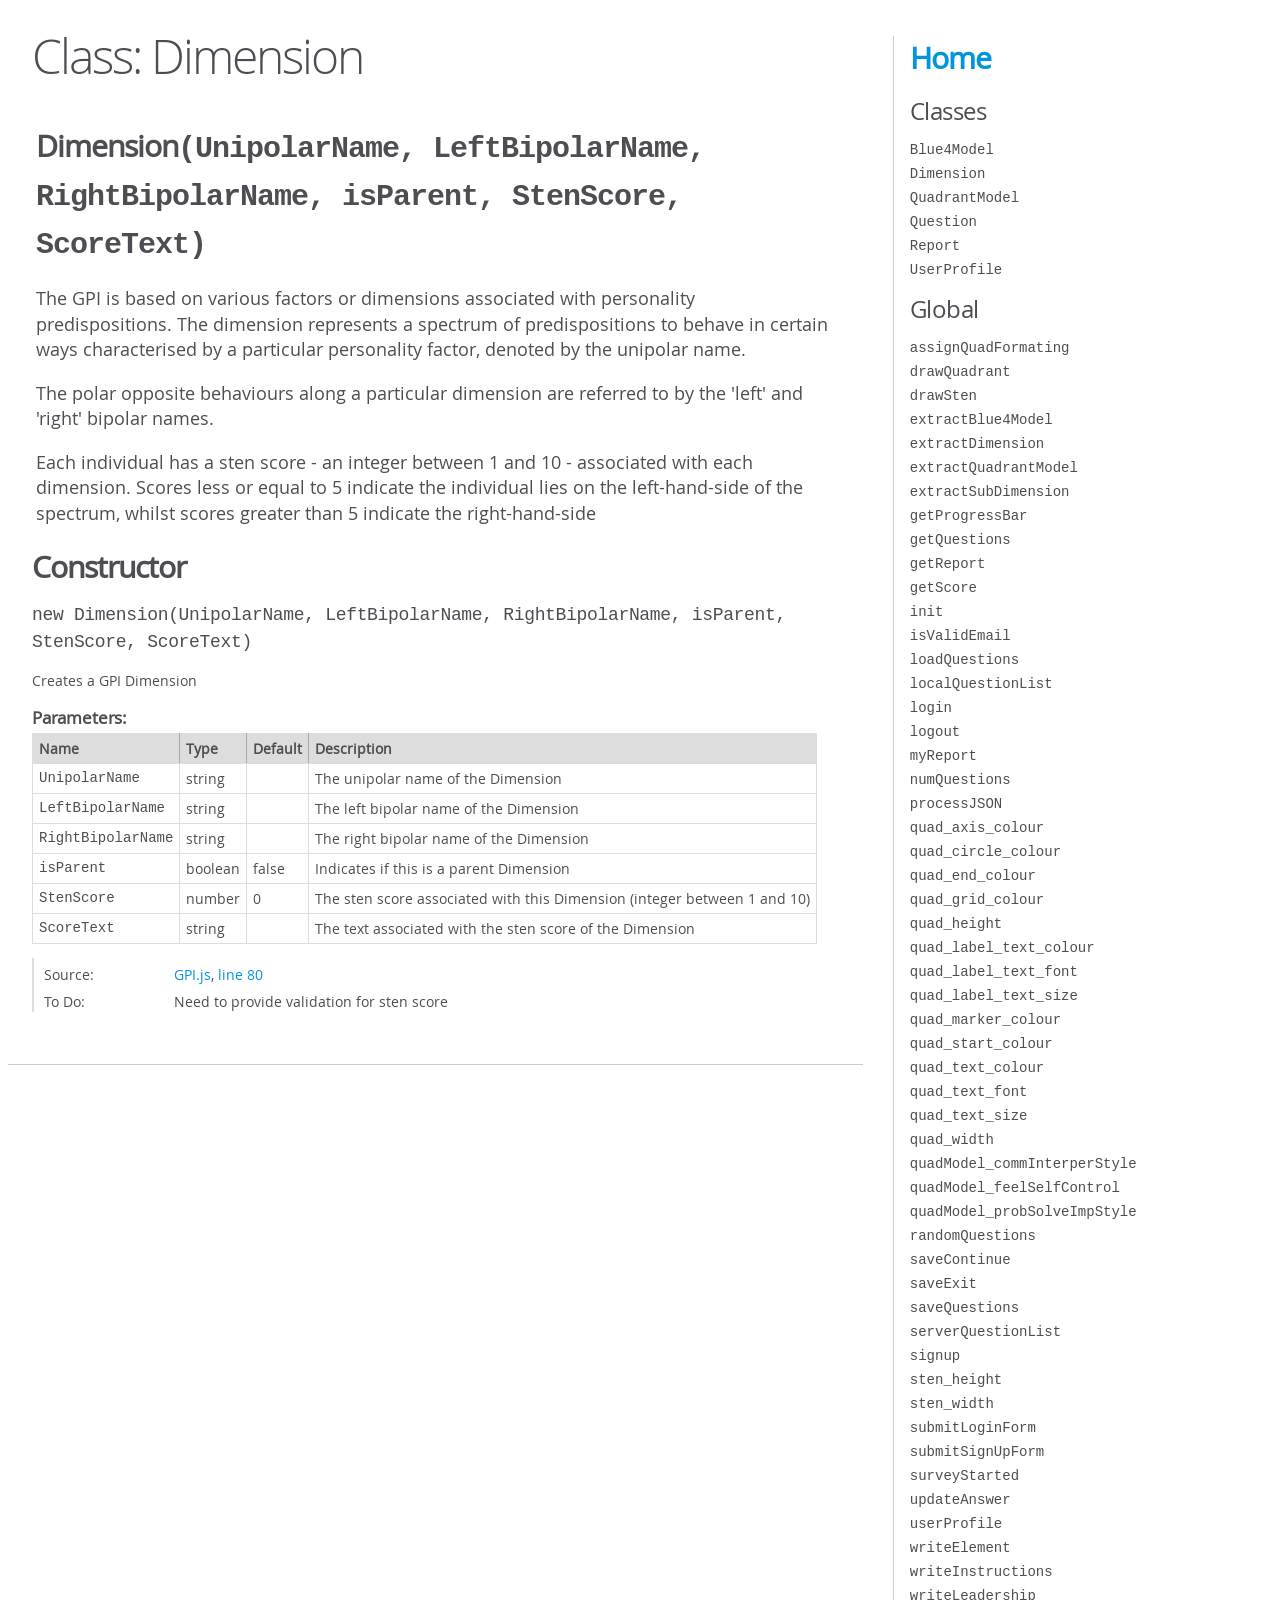
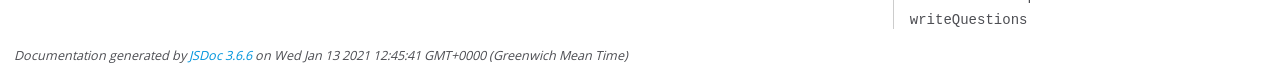
<file: JSDoc/Dimension.html>
<!DOCTYPE html>
<html lang="en">
<head>
    <meta charset="utf-8">
    <title>JSDoc: Class: Dimension</title>

    <script src="scripts/prettify/prettify.js"> </script>
    <script src="scripts/prettify/lang-css.js"> </script>
    <!--[if lt IE 9]>
      <script src="//html5shiv.googlecode.com/svn/trunk/html5.js"></script>
    <![endif]-->
    <link type="text/css" rel="stylesheet" href="styles/prettify-tomorrow.css">
    <link type="text/css" rel="stylesheet" href="styles/jsdoc-default.css">
</head>

<body>

<div id="main">

    <h1 class="page-title">Class: Dimension</h1>

    




<section>

<header>
    
        <h2><span class="attribs"><span class="type-signature"></span></span>Dimension<span class="signature">(UnipolarName, LeftBipolarName, RightBipolarName, isParent, StenScore, ScoreText)</span><span class="type-signature"></span></h2>
        
            <div class="class-description"><p>The GPI is based on various factors or dimensions associatedwith personality predispositions. The dimension represents a spectrum ofpredispositions to behave in certain ways characterised by a particularpersonality factor, denoted by the unipolar name.</p><p>The polar opposite behaviours along a particular dimension are referredto by the 'left' and 'right' bipolar names.</p><p>Each individual has a sten score - an integer between 1 and 10 - associatedwith each dimension. Scores less or equal to 5 indicate the individual lies onthe left-hand-side of the spectrum, whilst scores greater than 5 indicate the right-hand-side</p></div>
        
    
</header>

<article>
    <div class="container-overview">
    
        

    
    <h2>Constructor</h2>
    

    
    <h4 class="name" id="Dimension"><span class="type-signature"></span>new Dimension<span class="signature">(UnipolarName, LeftBipolarName, RightBipolarName, isParent, StenScore, ScoreText)</span><span class="type-signature"></span></h4>
    

    



<div class="description">
    Creates a GPI Dimension
</div>









    <h5>Parameters:</h5>
    

<table class="params">
    <thead>
    <tr>
        
        <th>Name</th>
        

        <th>Type</th>

        

        
        <th>Default</th>
        

        <th class="last">Description</th>
    </tr>
    </thead>

    <tbody>
    

        <tr>
            
                <td class="name"><code>UnipolarName</code></td>
            

            <td class="type">
            
                
<span class="param-type">string</span>


            
            </td>

            

            
                <td class="default">
                
                </td>
            

            <td class="description last">The unipolar name of the Dimension</td>
        </tr>

    

        <tr>
            
                <td class="name"><code>LeftBipolarName</code></td>
            

            <td class="type">
            
                
<span class="param-type">string</span>


            
            </td>

            

            
                <td class="default">
                
                </td>
            

            <td class="description last">The left bipolar name of the Dimension</td>
        </tr>

    

        <tr>
            
                <td class="name"><code>RightBipolarName</code></td>
            

            <td class="type">
            
                
<span class="param-type">string</span>


            
            </td>

            

            
                <td class="default">
                
                </td>
            

            <td class="description last">The right bipolar name of the Dimension</td>
        </tr>

    

        <tr>
            
                <td class="name"><code>isParent</code></td>
            

            <td class="type">
            
                
<span class="param-type">boolean</span>


            
            </td>

            

            
                <td class="default">
                
                    false
                
                </td>
            

            <td class="description last">Indicates if this is a parent Dimension</td>
        </tr>

    

        <tr>
            
                <td class="name"><code>StenScore</code></td>
            

            <td class="type">
            
                
<span class="param-type">number</span>


            
            </td>

            

            
                <td class="default">
                
                    0
                
                </td>
            

            <td class="description last">The sten score associated with this Dimension (integer between 1 and 10)</td>
        </tr>

    

        <tr>
            
                <td class="name"><code>ScoreText</code></td>
            

            <td class="type">
            
                
<span class="param-type">string</span>


            
            </td>

            

            
                <td class="default">
                
                </td>
            

            <td class="description last">The text associated with the sten score of the Dimension</td>
        </tr>

    
    </tbody>
</table>






<dl class="details">

    

    

    

    

    

    

    

    

    

    

    

    

    
    <dt class="tag-source">Source:</dt>
    <dd class="tag-source"><ul class="dummy"><li>
        <a href="GPI.js.html">GPI.js</a>, <a href="GPI.js.html#line80">line 80</a>
    </li></ul></dd>
    

    

    

    
    <dt class="tag-todo">To Do:</dt>
    <dd class="tag-todo">
        <ul>
            <li>Need to provide validation for sten score</li>
        </ul>
    </dd>
    
</dl>




















    
    </div>

    

    

    

    

    

    

    

    

    

    
</article>

</section>




</div>

<nav>
    <h2><a href="index.html">Home</a></h2><h3>Classes</h3><ul><li><a href="Blue4Model.html">Blue4Model</a></li><li><a href="Dimension.html">Dimension</a></li><li><a href="QuadrantModel.html">QuadrantModel</a></li><li><a href="Question.html">Question</a></li><li><a href="Report.html">Report</a></li><li><a href="UserProfile.html">UserProfile</a></li></ul><h3>Global</h3><ul><li><a href="global.html#assignQuadFormating">assignQuadFormating</a></li><li><a href="global.html#drawQuadrant">drawQuadrant</a></li><li><a href="global.html#drawSten">drawSten</a></li><li><a href="global.html#extractBlue4Model">extractBlue4Model</a></li><li><a href="global.html#extractDimension">extractDimension</a></li><li><a href="global.html#extractQuadrantModel">extractQuadrantModel</a></li><li><a href="global.html#extractSubDimension">extractSubDimension</a></li><li><a href="global.html#getProgressBar">getProgressBar</a></li><li><a href="global.html#getQuestions">getQuestions</a></li><li><a href="global.html#getReport">getReport</a></li><li><a href="global.html#getScore">getScore</a></li><li><a href="global.html#init">init</a></li><li><a href="global.html#isValidEmail">isValidEmail</a></li><li><a href="global.html#loadQuestions">loadQuestions</a></li><li><a href="global.html#localQuestionList">localQuestionList</a></li><li><a href="global.html#login">login</a></li><li><a href="global.html#logout">logout</a></li><li><a href="global.html#myReport">myReport</a></li><li><a href="global.html#numQuestions">numQuestions</a></li><li><a href="global.html#processJSON">processJSON</a></li><li><a href="global.html#quad_axis_colour">quad_axis_colour</a></li><li><a href="global.html#quad_circle_colour">quad_circle_colour</a></li><li><a href="global.html#quad_end_colour">quad_end_colour</a></li><li><a href="global.html#quad_grid_colour">quad_grid_colour</a></li><li><a href="global.html#quad_height">quad_height</a></li><li><a href="global.html#quad_label_text_colour">quad_label_text_colour</a></li><li><a href="global.html#quad_label_text_font">quad_label_text_font</a></li><li><a href="global.html#quad_label_text_size">quad_label_text_size</a></li><li><a href="global.html#quad_marker_colour">quad_marker_colour</a></li><li><a href="global.html#quad_start_colour">quad_start_colour</a></li><li><a href="global.html#quad_text_colour">quad_text_colour</a></li><li><a href="global.html#quad_text_font">quad_text_font</a></li><li><a href="global.html#quad_text_size">quad_text_size</a></li><li><a href="global.html#quad_width">quad_width</a></li><li><a href="global.html#quadModel_commInterperStyle">quadModel_commInterperStyle</a></li><li><a href="global.html#quadModel_feelSelfControl">quadModel_feelSelfControl</a></li><li><a href="global.html#quadModel_probSolveImpStyle">quadModel_probSolveImpStyle</a></li><li><a href="global.html#randomQuestions">randomQuestions</a></li><li><a href="global.html#saveContinue">saveContinue</a></li><li><a href="global.html#saveExit">saveExit</a></li><li><a href="global.html#saveQuestions">saveQuestions</a></li><li><a href="global.html#serverQuestionList">serverQuestionList</a></li><li><a href="global.html#signup">signup</a></li><li><a href="global.html#sten_height">sten_height</a></li><li><a href="global.html#sten_width">sten_width</a></li><li><a href="global.html#submitLoginForm">submitLoginForm</a></li><li><a href="global.html#submitSignUpForm">submitSignUpForm</a></li><li><a href="global.html#surveyStarted">surveyStarted</a></li><li><a href="global.html#updateAnswer">updateAnswer</a></li><li><a href="global.html#userProfile">userProfile</a></li><li><a href="global.html#writeElement">writeElement</a></li><li><a href="global.html#writeInstructions">writeInstructions</a></li><li><a href="global.html#writeLeadership">writeLeadership</a></li><li><a href="global.html#writeQuestions">writeQuestions</a></li></ul>
</nav>

<br class="clear">

<footer>
    Documentation generated by <a href="https://github.com/jsdoc/jsdoc">JSDoc 3.6.6</a> on Wed Jan 13 2021 12:45:41 GMT+0000 (Greenwich Mean Time)
</footer>

<script> prettyPrint(); </script>
<script src="scripts/linenumber.js"> </script>
</body>
</html>
</file>
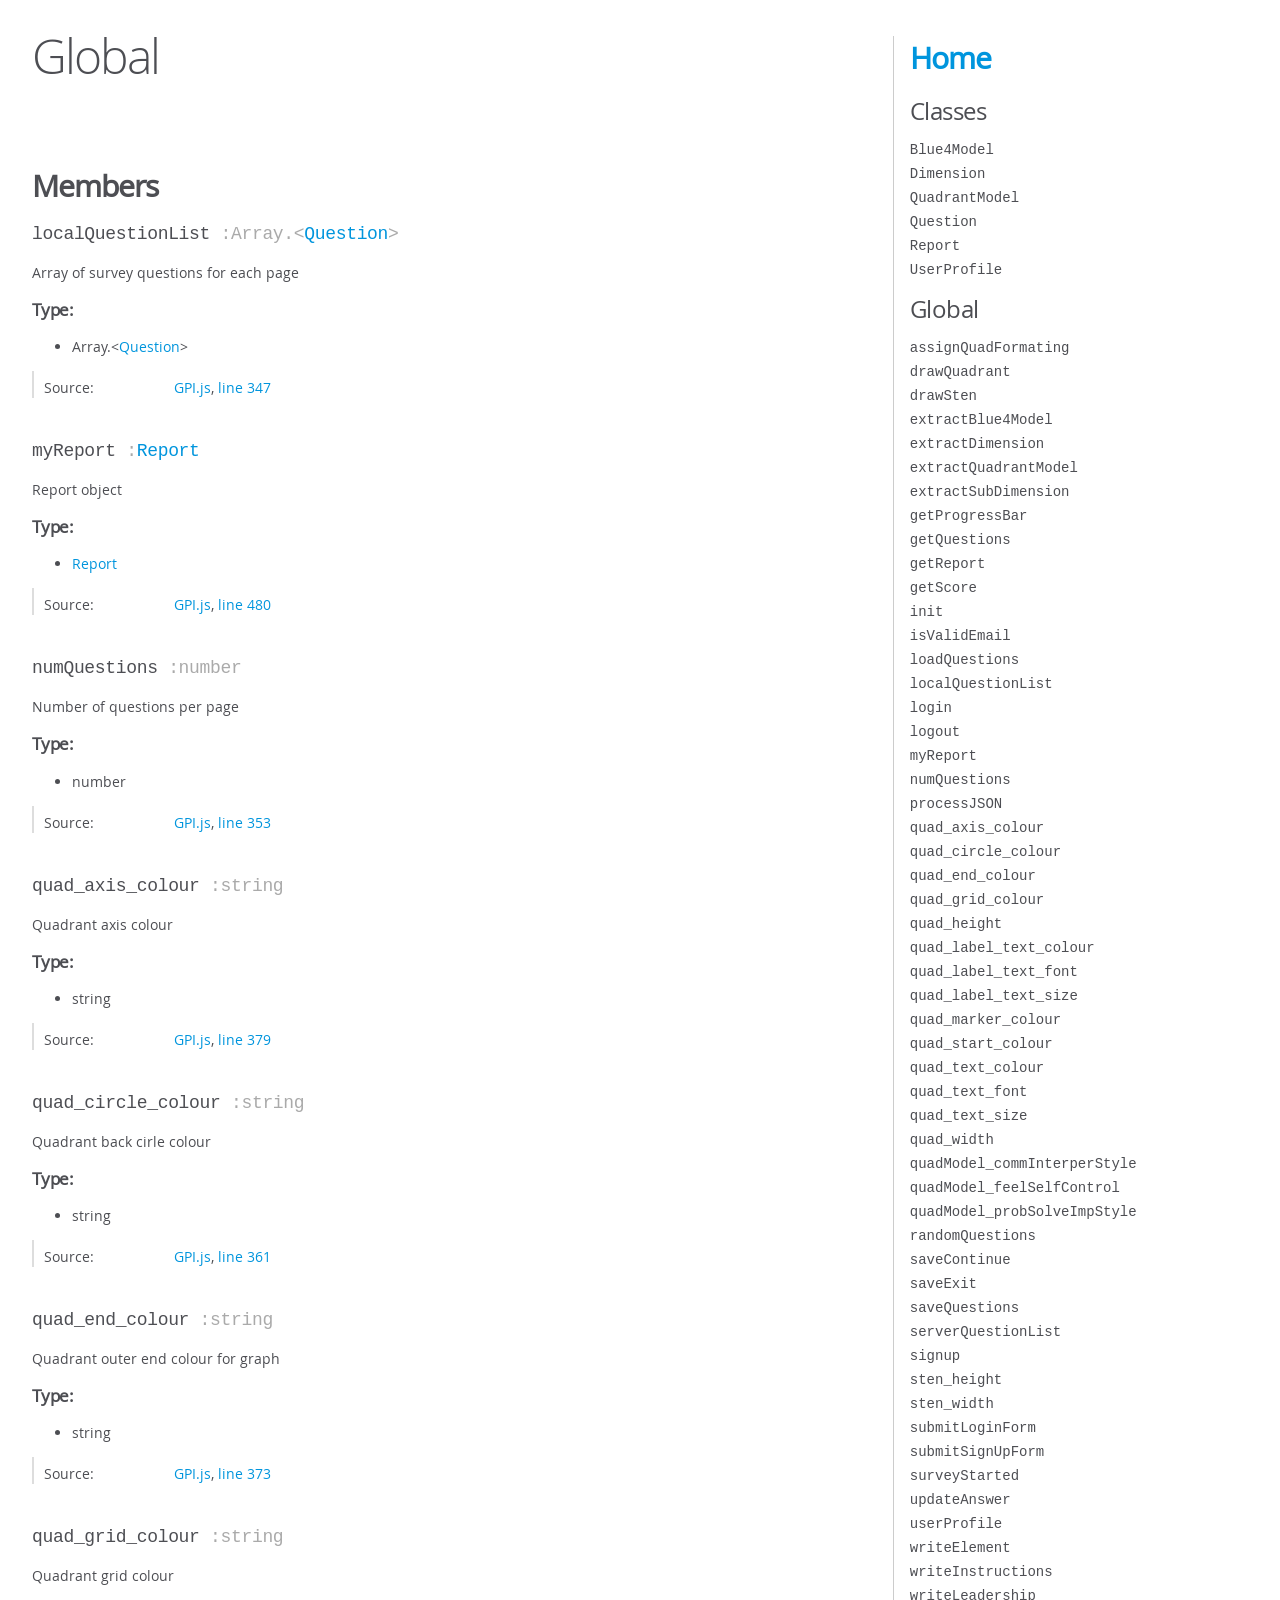
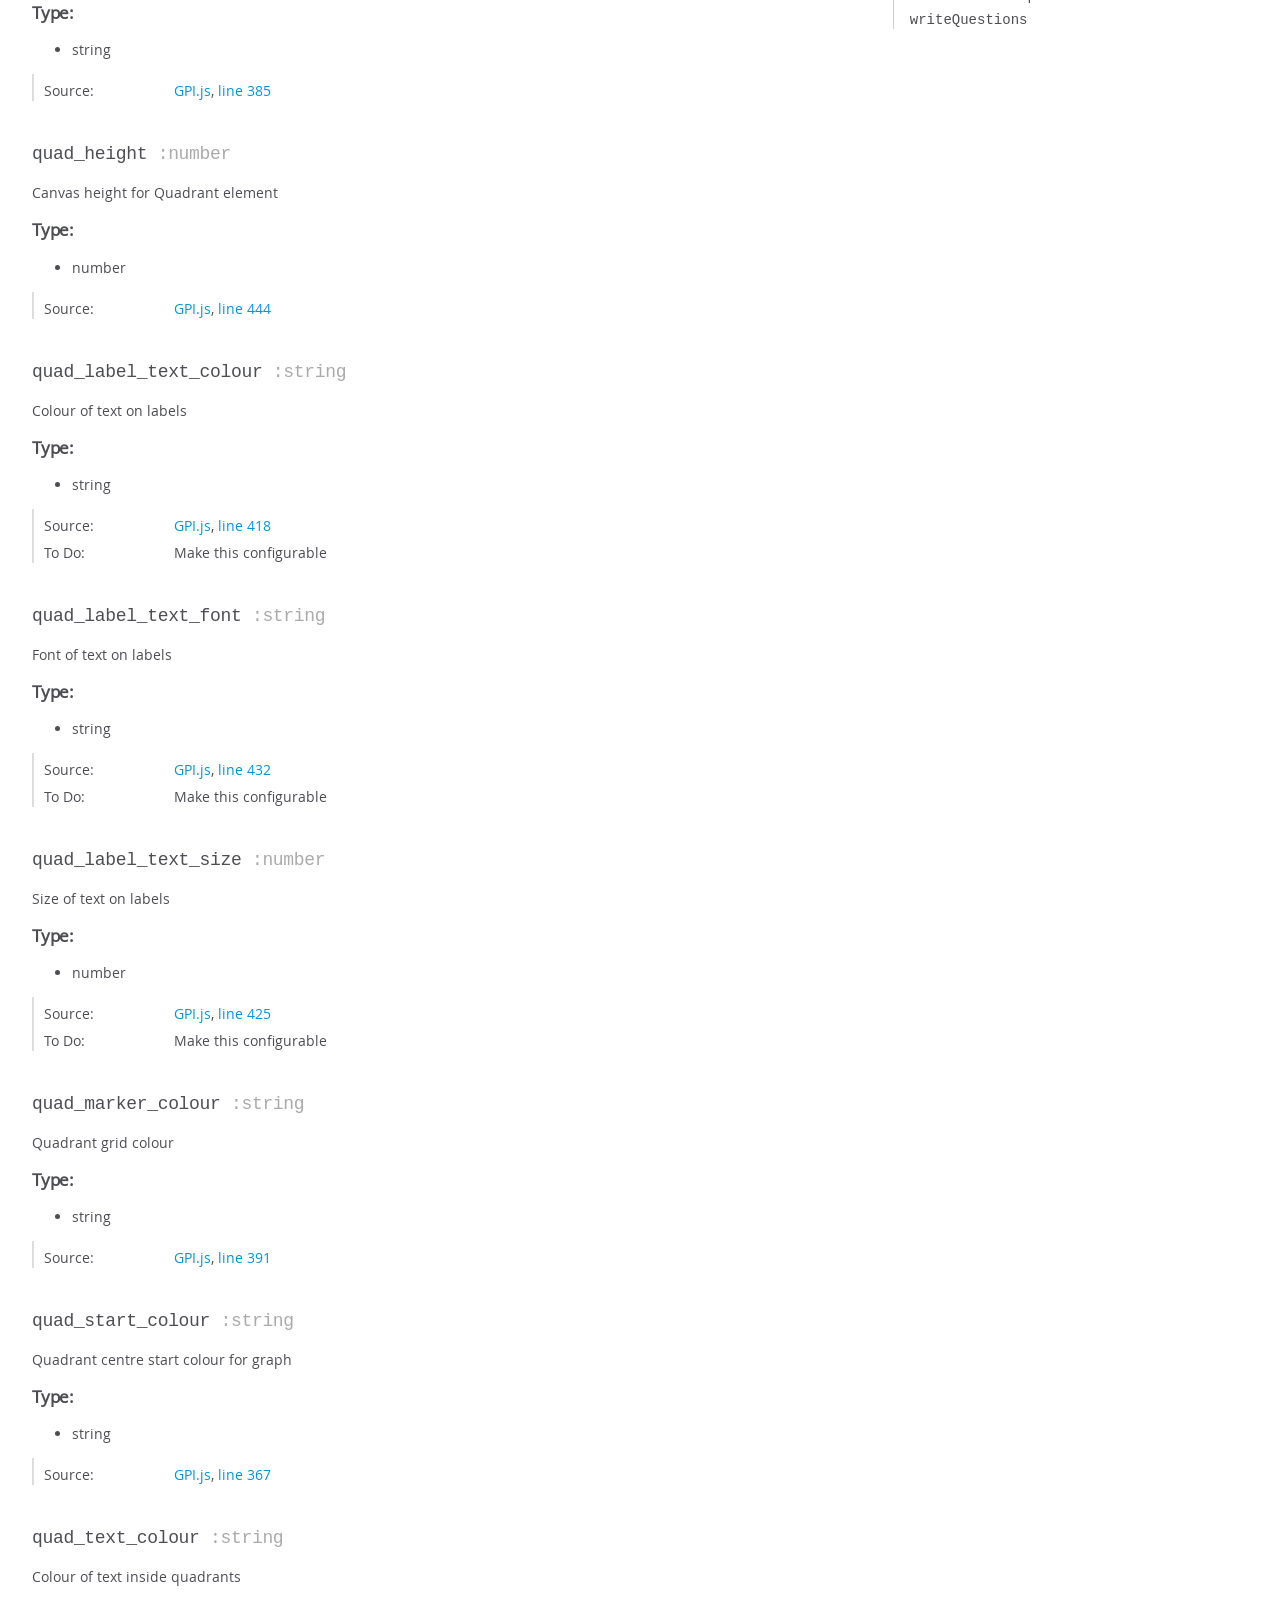
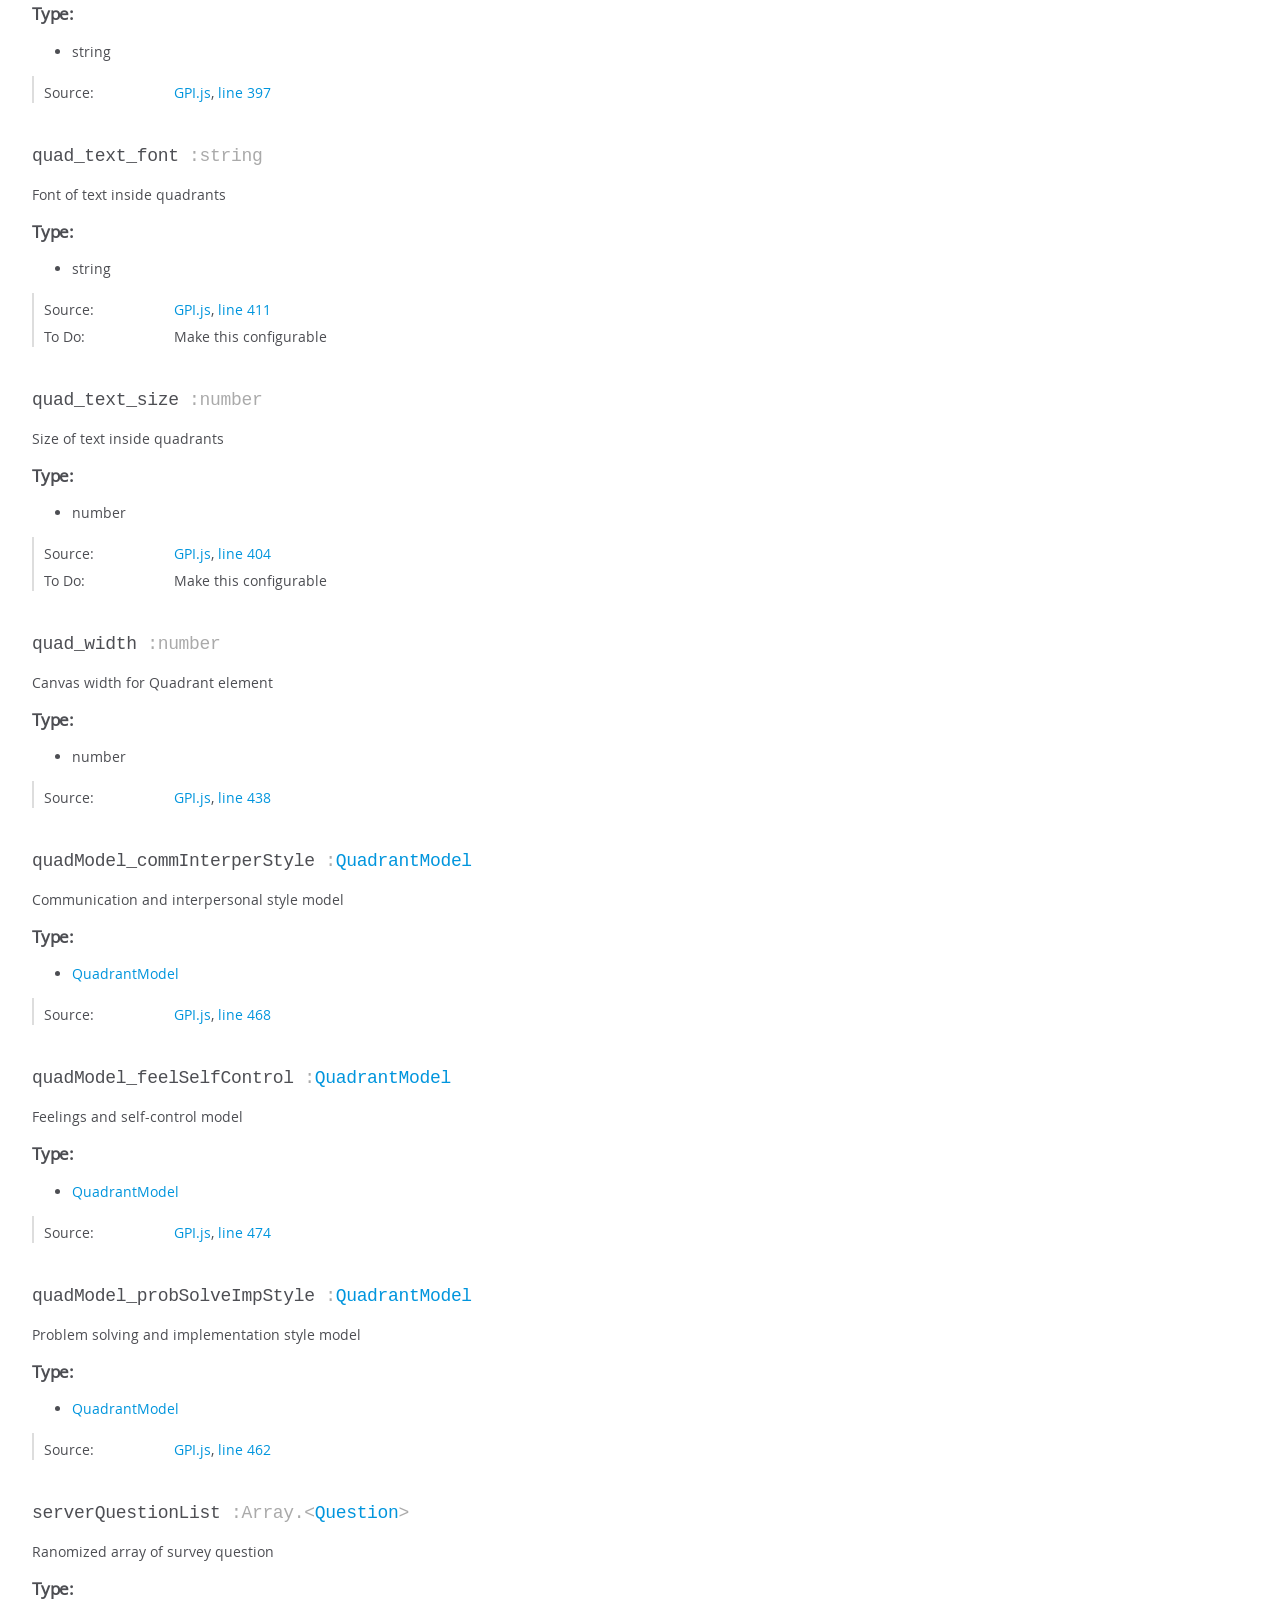
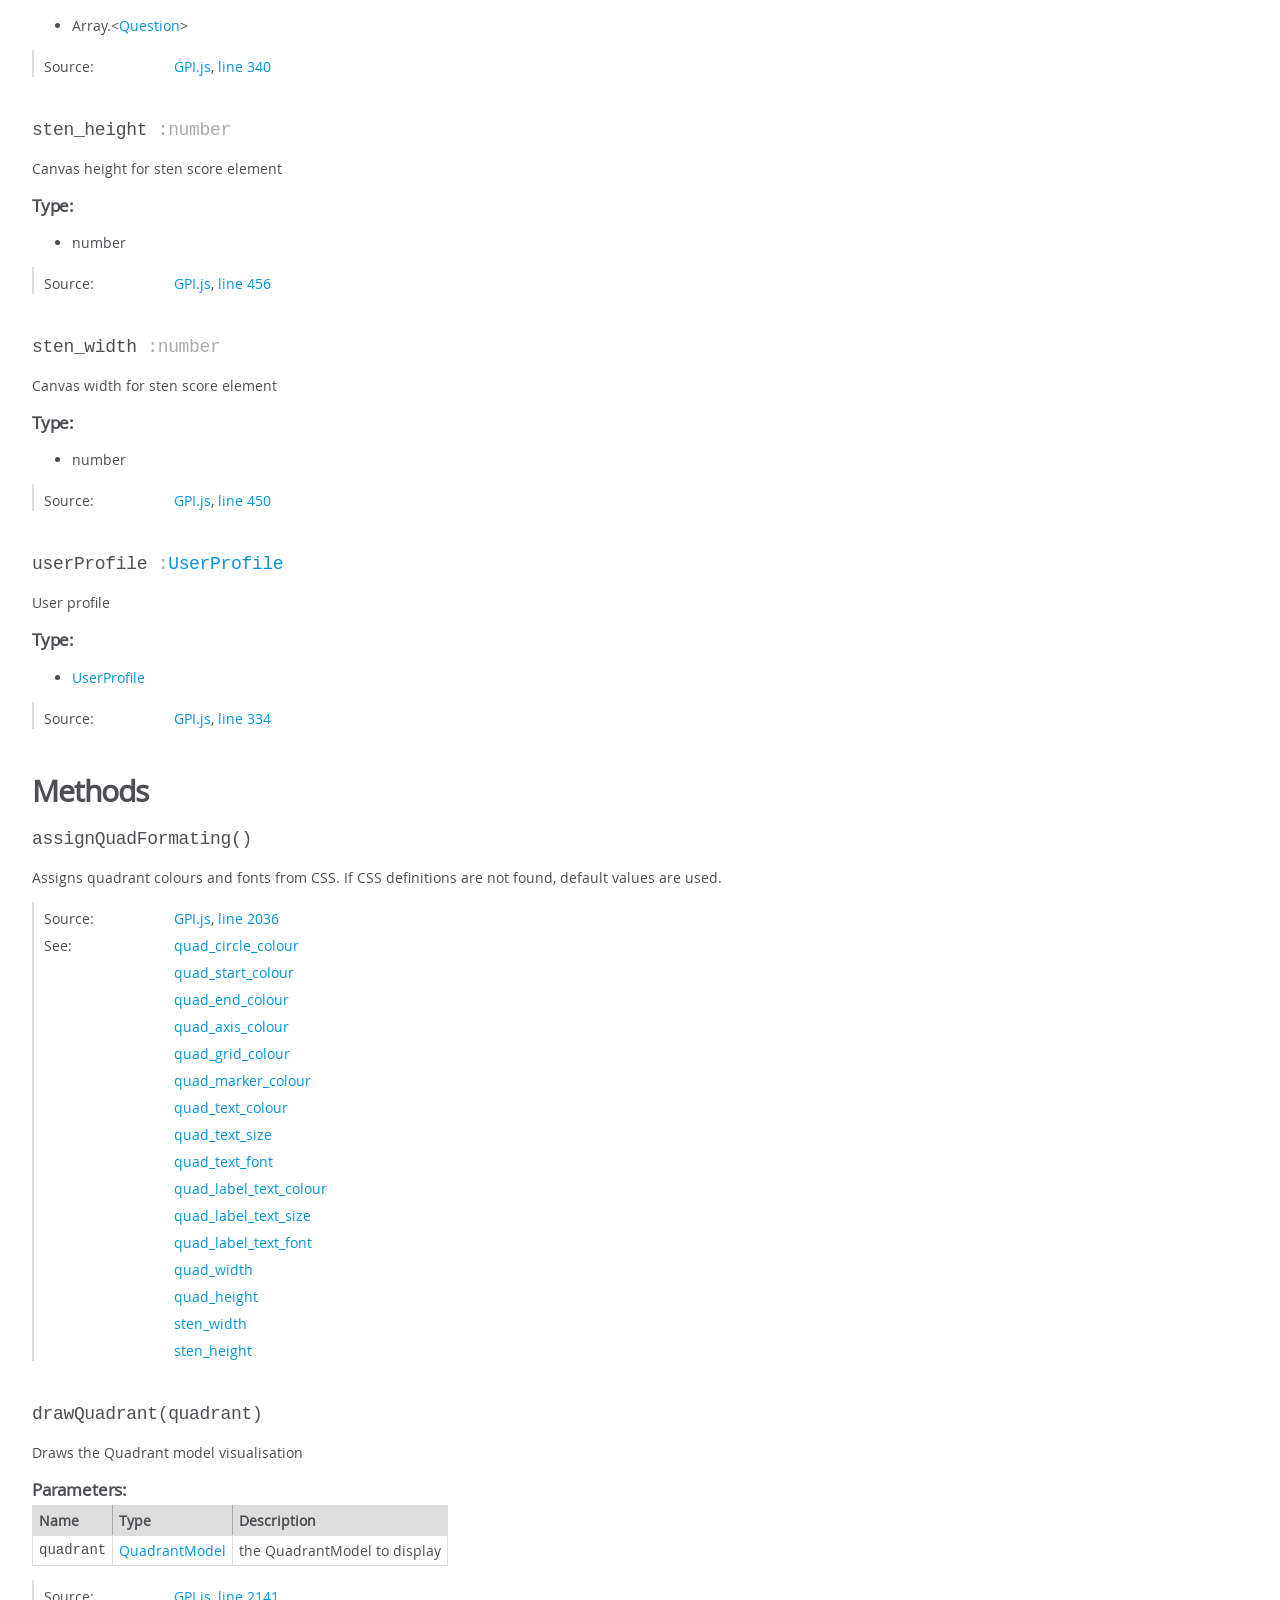
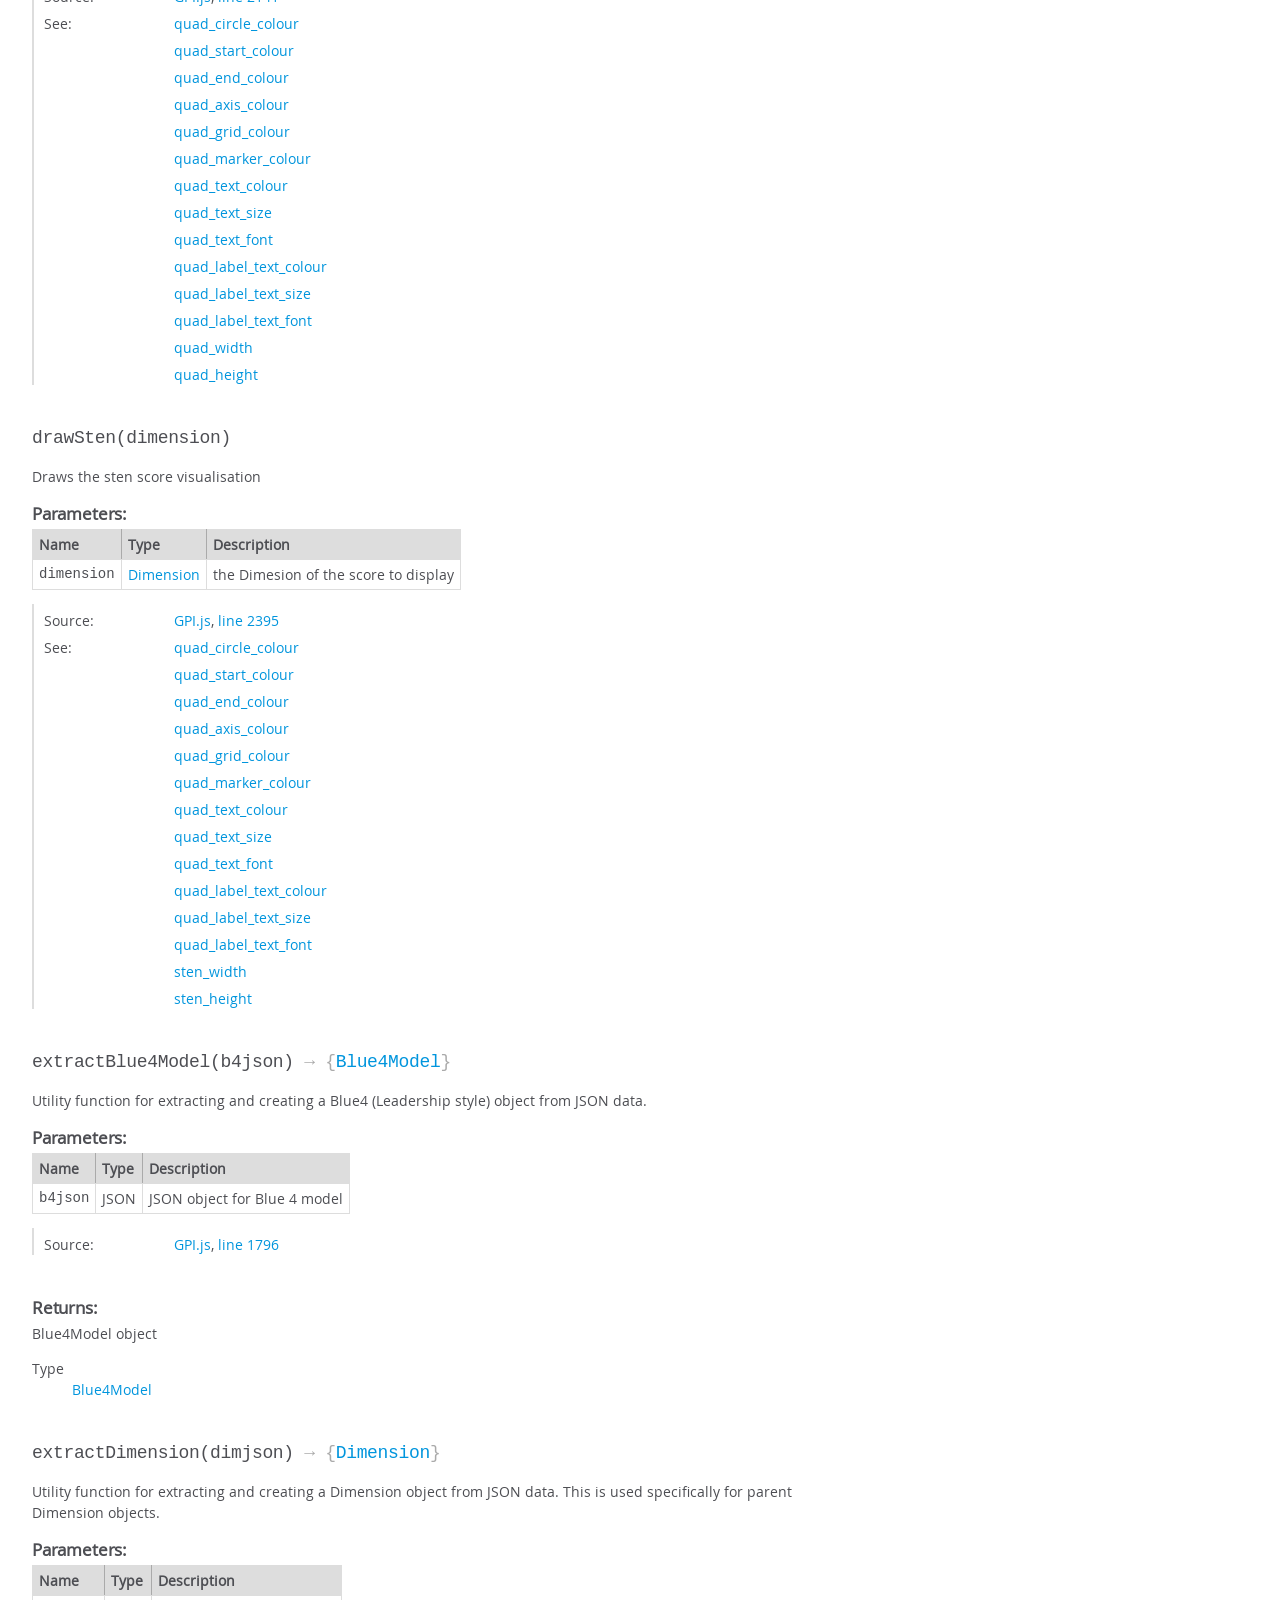
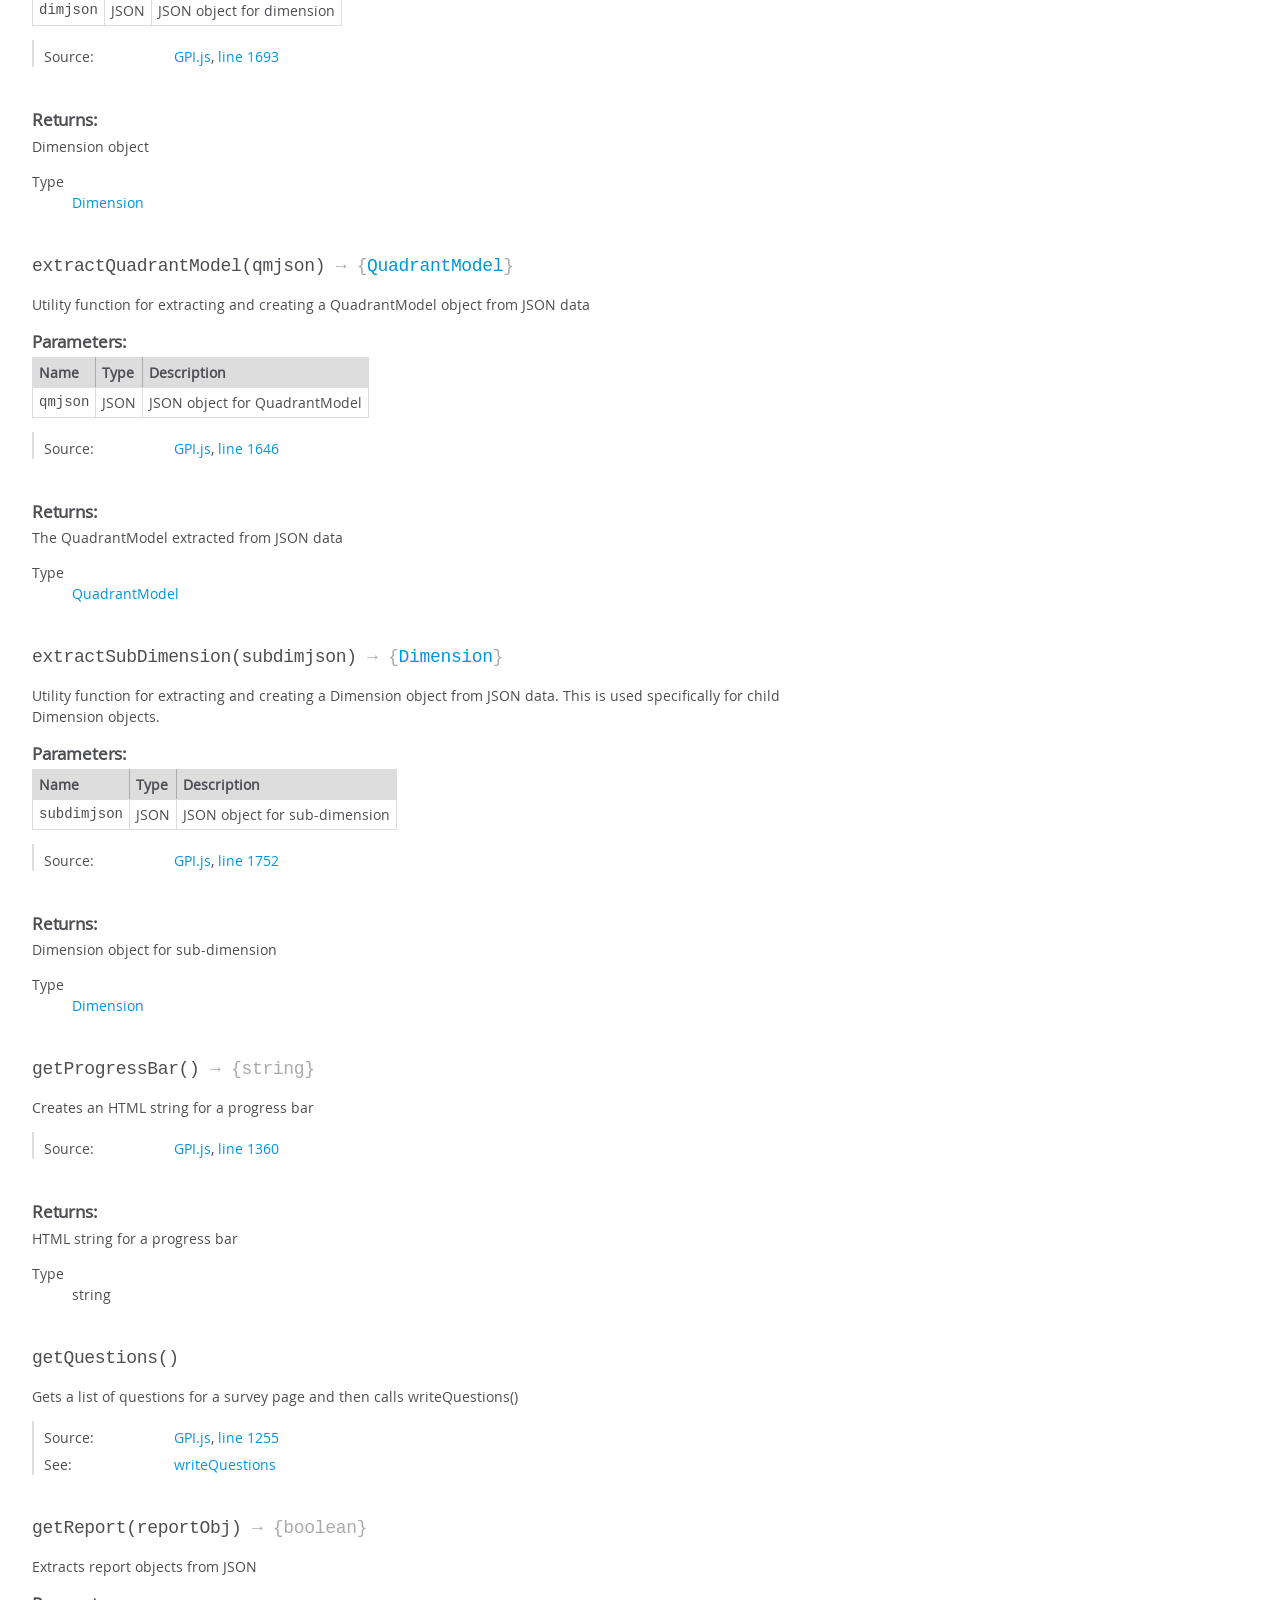
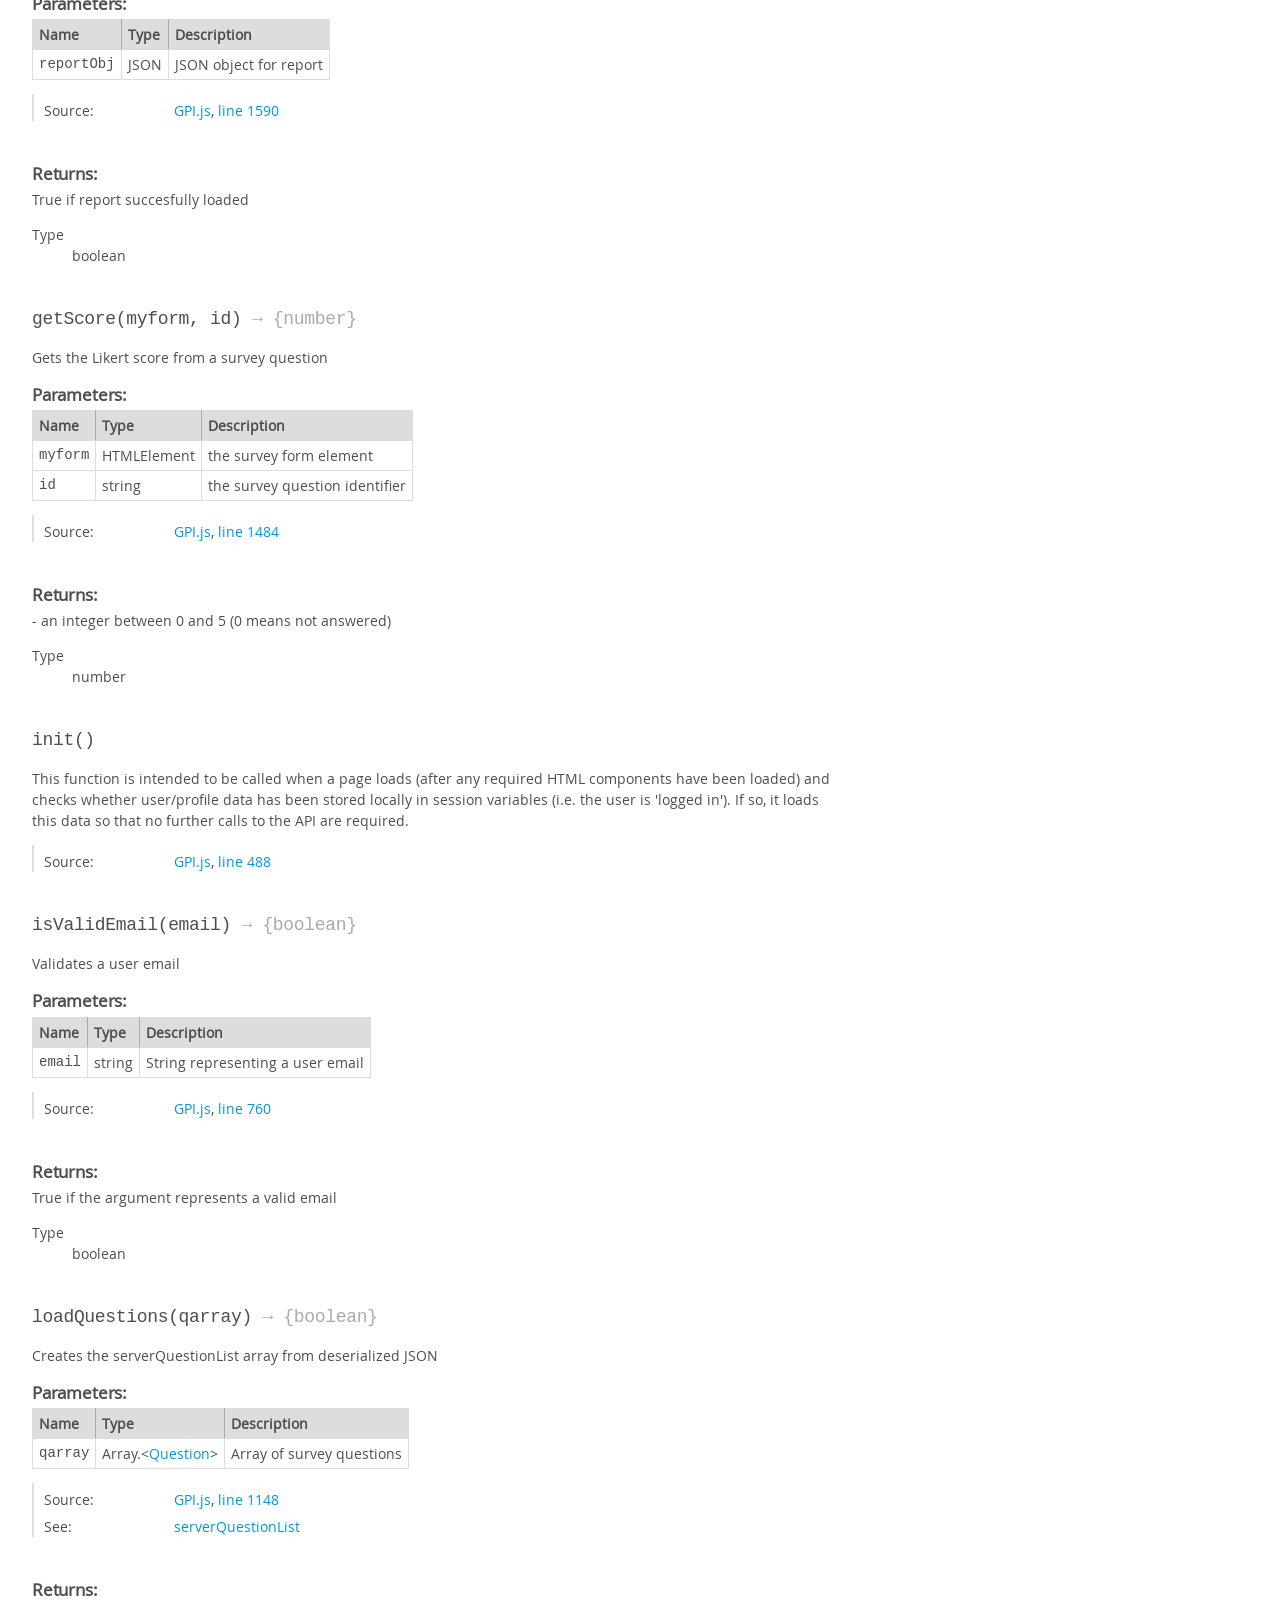
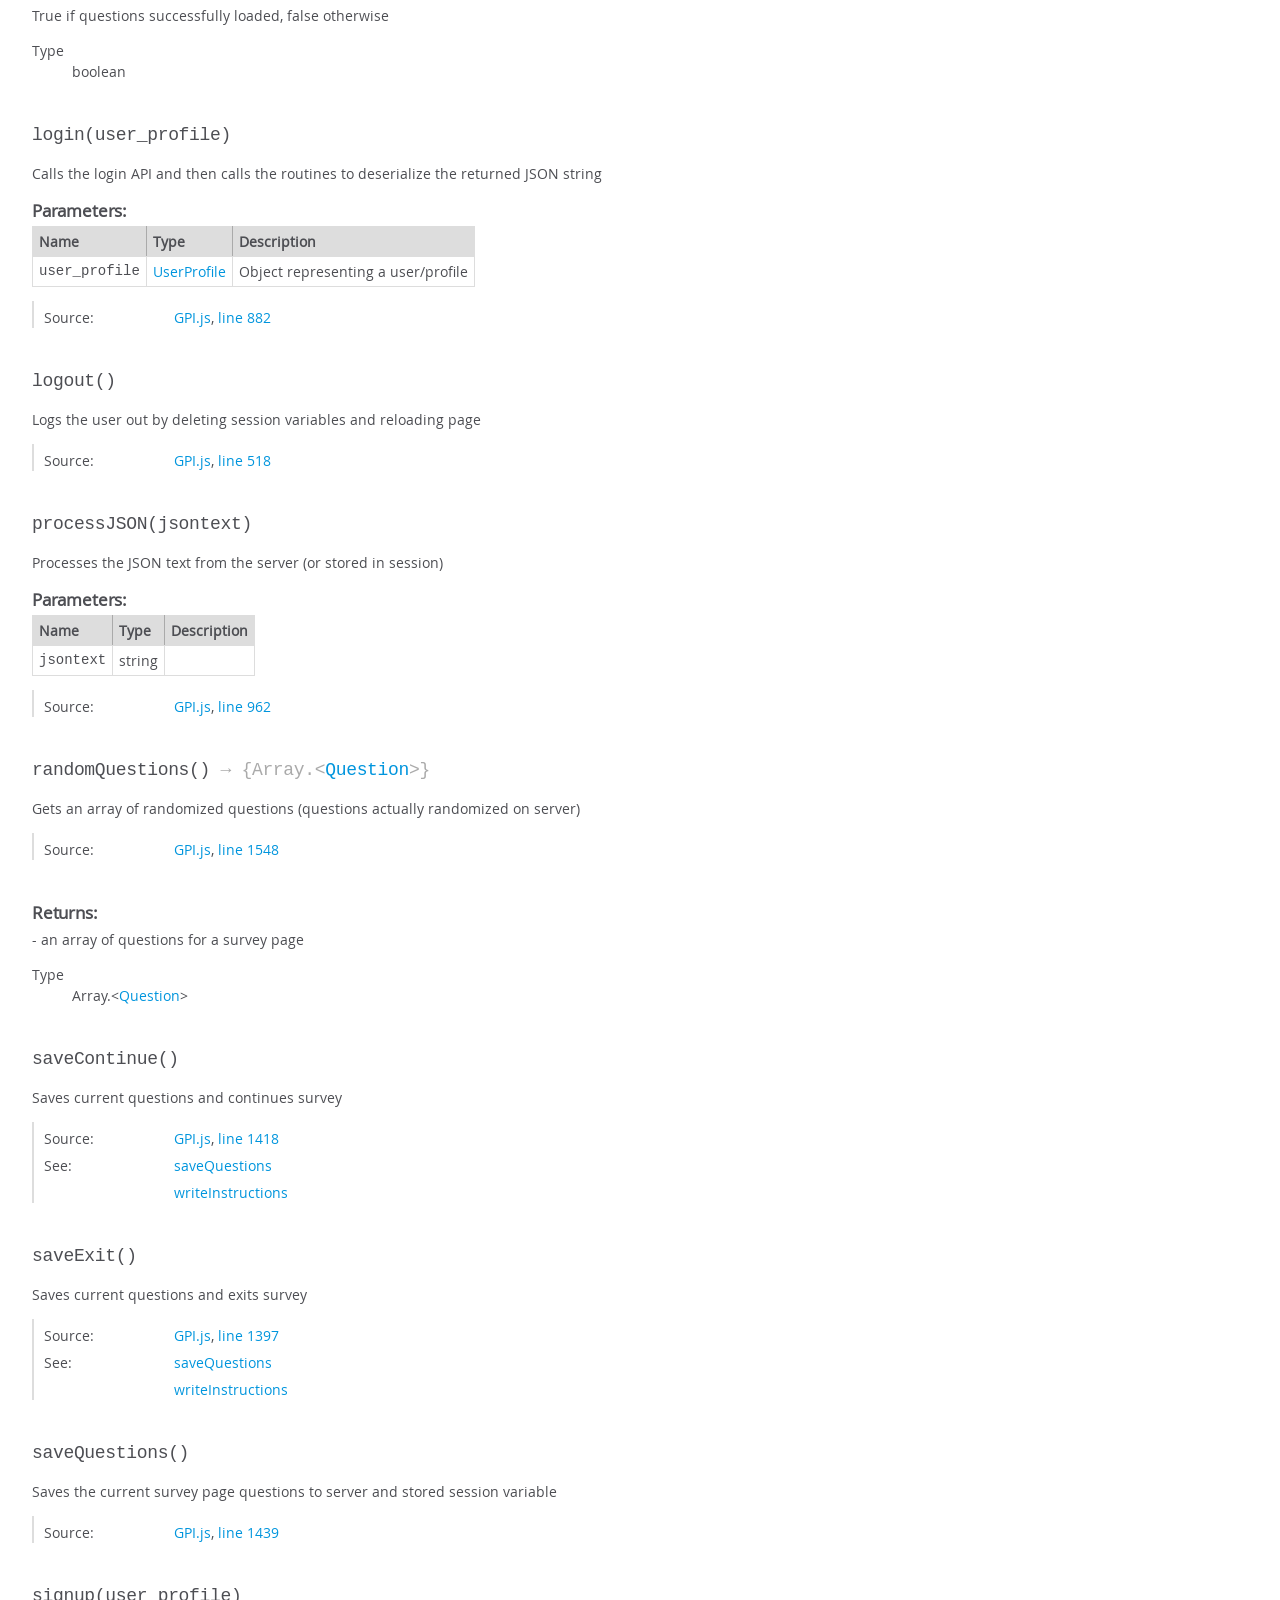
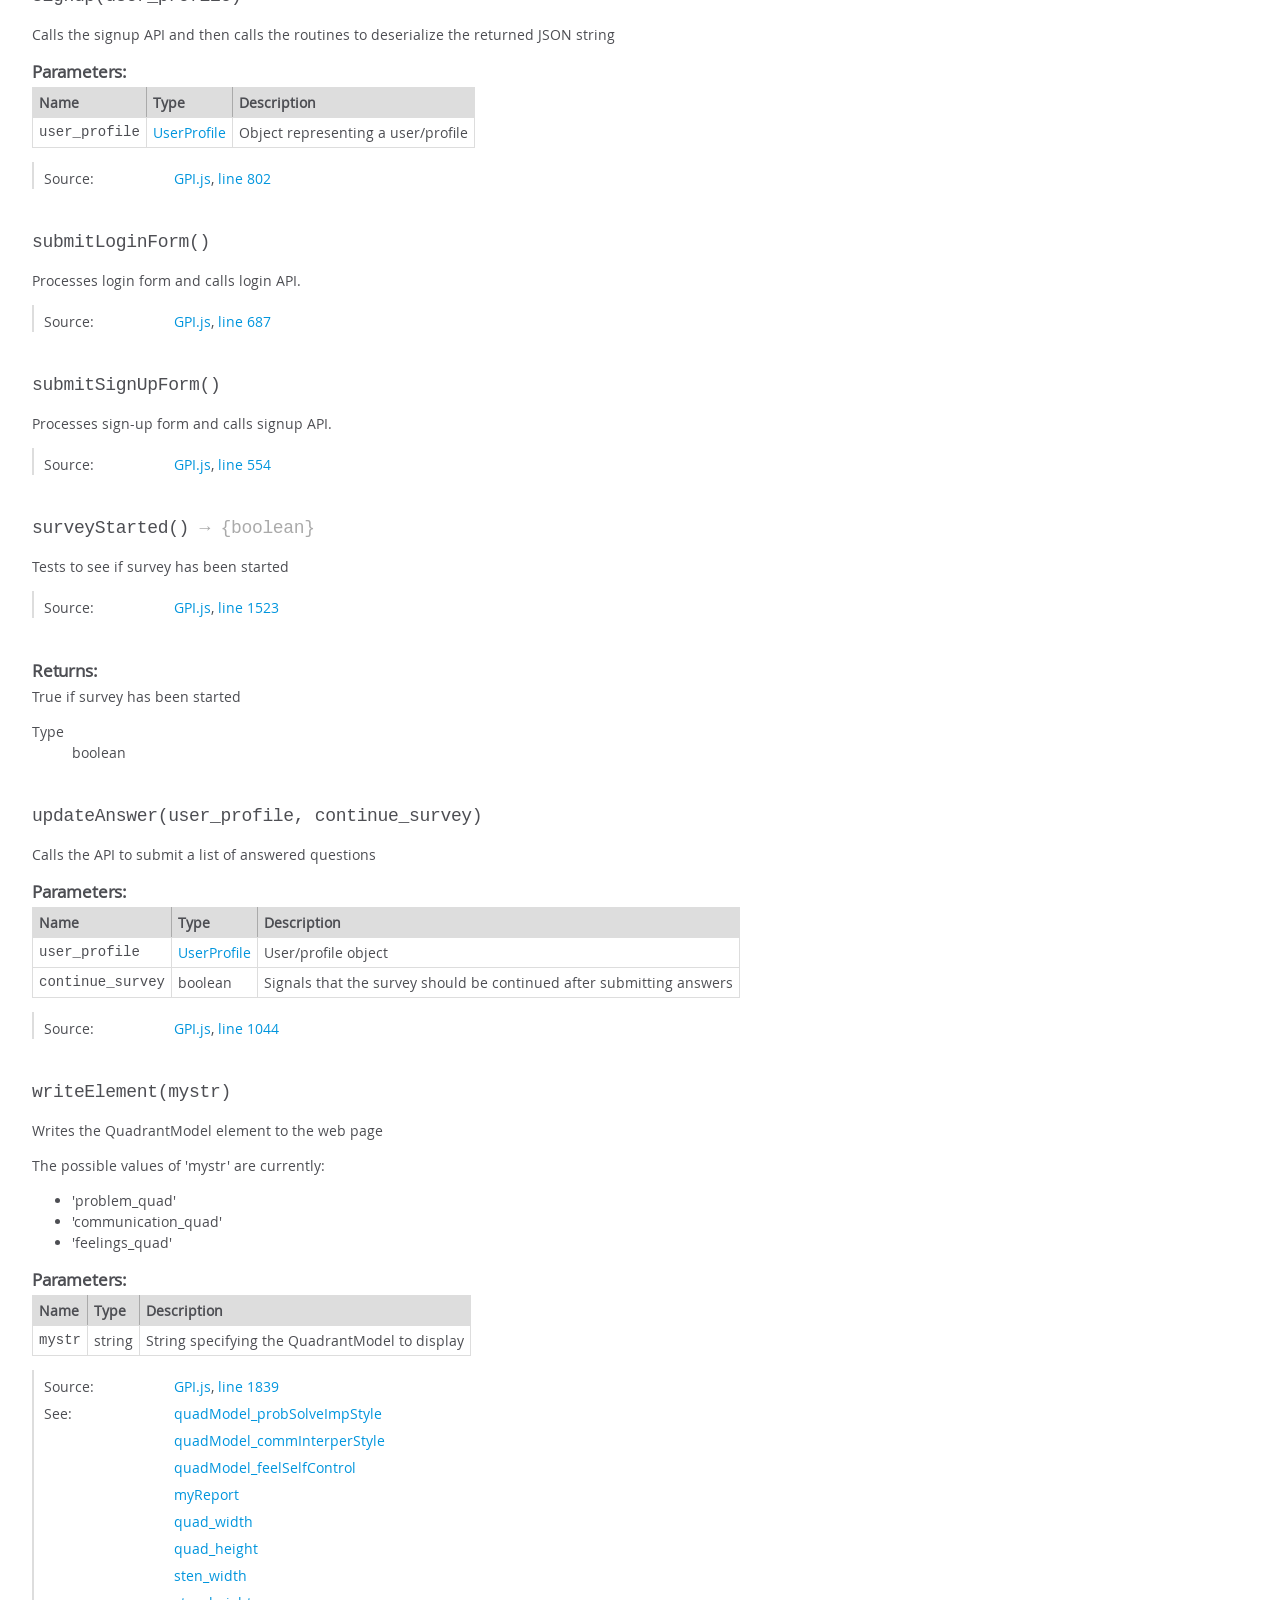
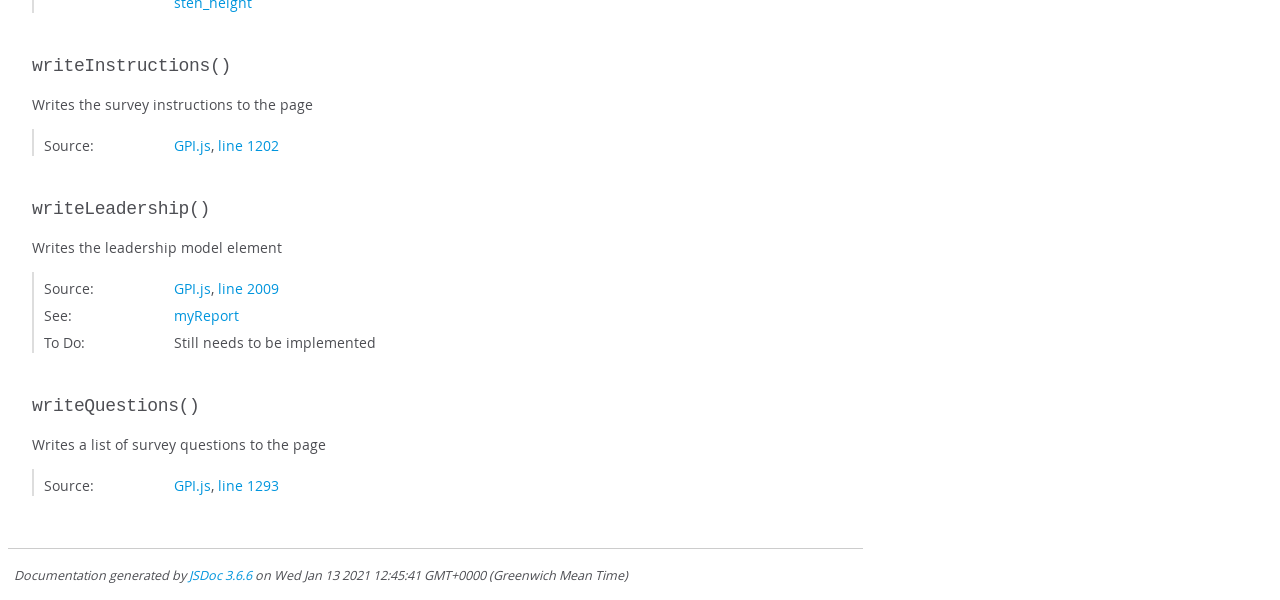
<file: JSDoc/global.html>
<!DOCTYPE html>
<html lang="en">
<head>
    <meta charset="utf-8">
    <title>JSDoc: Global</title>

    <script src="scripts/prettify/prettify.js"> </script>
    <script src="scripts/prettify/lang-css.js"> </script>
    <!--[if lt IE 9]>
      <script src="//html5shiv.googlecode.com/svn/trunk/html5.js"></script>
    <![endif]-->
    <link type="text/css" rel="stylesheet" href="styles/prettify-tomorrow.css">
    <link type="text/css" rel="stylesheet" href="styles/jsdoc-default.css">
</head>

<body>

<div id="main">

    <h1 class="page-title">Global</h1>

    




<section>

<header>
    
        <h2></h2>
        
    
</header>

<article>
    <div class="container-overview">
    
        

        


<dl class="details">

    

    

    

    

    

    

    

    

    

    

    

    

    

    

    

    
</dl>


        
    
    </div>

    

    

    

    

    

    

    
        <h3 class="subsection-title">Members</h3>

        
            
<h4 class="name" id="localQuestionList"><span class="type-signature"></span>localQuestionList<span class="type-signature"> :Array.&lt;<a href="Question.html">Question</a>></span></h4>




<div class="description">
    Array of survey questions for each page
</div>



    <h5>Type:</h5>
    <ul>
        <li>
            
<span class="param-type">Array.&lt;<a href="Question.html">Question</a>></span>


        </li>
    </ul>





<dl class="details">

    

    

    

    

    

    

    

    

    

    

    

    

    
    <dt class="tag-source">Source:</dt>
    <dd class="tag-source"><ul class="dummy"><li>
        <a href="GPI.js.html">GPI.js</a>, <a href="GPI.js.html#line347">line 347</a>
    </li></ul></dd>
    

    

    

    
</dl>






        
            
<h4 class="name" id="myReport"><span class="type-signature"></span>myReport<span class="type-signature"> :<a href="Report.html">Report</a></span></h4>




<div class="description">
    Report object
</div>



    <h5>Type:</h5>
    <ul>
        <li>
            
<span class="param-type"><a href="Report.html">Report</a></span>


        </li>
    </ul>





<dl class="details">

    

    

    

    

    

    

    

    

    

    

    

    

    
    <dt class="tag-source">Source:</dt>
    <dd class="tag-source"><ul class="dummy"><li>
        <a href="GPI.js.html">GPI.js</a>, <a href="GPI.js.html#line480">line 480</a>
    </li></ul></dd>
    

    

    

    
</dl>






        
            
<h4 class="name" id="numQuestions"><span class="type-signature"></span>numQuestions<span class="type-signature"> :number</span></h4>




<div class="description">
    Number of questions per page
</div>



    <h5>Type:</h5>
    <ul>
        <li>
            
<span class="param-type">number</span>


        </li>
    </ul>





<dl class="details">

    

    

    

    

    

    

    

    

    

    

    

    

    
    <dt class="tag-source">Source:</dt>
    <dd class="tag-source"><ul class="dummy"><li>
        <a href="GPI.js.html">GPI.js</a>, <a href="GPI.js.html#line353">line 353</a>
    </li></ul></dd>
    

    

    

    
</dl>






        
            
<h4 class="name" id="quad_axis_colour"><span class="type-signature"></span>quad_axis_colour<span class="type-signature"> :string</span></h4>




<div class="description">
    Quadrant axis colour
</div>



    <h5>Type:</h5>
    <ul>
        <li>
            
<span class="param-type">string</span>


        </li>
    </ul>





<dl class="details">

    

    

    

    

    

    

    

    

    

    

    

    

    
    <dt class="tag-source">Source:</dt>
    <dd class="tag-source"><ul class="dummy"><li>
        <a href="GPI.js.html">GPI.js</a>, <a href="GPI.js.html#line379">line 379</a>
    </li></ul></dd>
    

    

    

    
</dl>






        
            
<h4 class="name" id="quad_circle_colour"><span class="type-signature"></span>quad_circle_colour<span class="type-signature"> :string</span></h4>




<div class="description">
    Quadrant back cirle colour
</div>



    <h5>Type:</h5>
    <ul>
        <li>
            
<span class="param-type">string</span>


        </li>
    </ul>





<dl class="details">

    

    

    

    

    

    

    

    

    

    

    

    

    
    <dt class="tag-source">Source:</dt>
    <dd class="tag-source"><ul class="dummy"><li>
        <a href="GPI.js.html">GPI.js</a>, <a href="GPI.js.html#line361">line 361</a>
    </li></ul></dd>
    

    

    

    
</dl>






        
            
<h4 class="name" id="quad_end_colour"><span class="type-signature"></span>quad_end_colour<span class="type-signature"> :string</span></h4>




<div class="description">
    Quadrant outer end colour for graph
</div>



    <h5>Type:</h5>
    <ul>
        <li>
            
<span class="param-type">string</span>


        </li>
    </ul>





<dl class="details">

    

    

    

    

    

    

    

    

    

    

    

    

    
    <dt class="tag-source">Source:</dt>
    <dd class="tag-source"><ul class="dummy"><li>
        <a href="GPI.js.html">GPI.js</a>, <a href="GPI.js.html#line373">line 373</a>
    </li></ul></dd>
    

    

    

    
</dl>






        
            
<h4 class="name" id="quad_grid_colour"><span class="type-signature"></span>quad_grid_colour<span class="type-signature"> :string</span></h4>




<div class="description">
    Quadrant grid colour
</div>



    <h5>Type:</h5>
    <ul>
        <li>
            
<span class="param-type">string</span>


        </li>
    </ul>





<dl class="details">

    

    

    

    

    

    

    

    

    

    

    

    

    
    <dt class="tag-source">Source:</dt>
    <dd class="tag-source"><ul class="dummy"><li>
        <a href="GPI.js.html">GPI.js</a>, <a href="GPI.js.html#line385">line 385</a>
    </li></ul></dd>
    

    

    

    
</dl>






        
            
<h4 class="name" id="quad_height"><span class="type-signature"></span>quad_height<span class="type-signature"> :number</span></h4>




<div class="description">
    Canvas height for Quadrant element
</div>



    <h5>Type:</h5>
    <ul>
        <li>
            
<span class="param-type">number</span>


        </li>
    </ul>





<dl class="details">

    

    

    

    

    

    

    

    

    

    

    

    

    
    <dt class="tag-source">Source:</dt>
    <dd class="tag-source"><ul class="dummy"><li>
        <a href="GPI.js.html">GPI.js</a>, <a href="GPI.js.html#line444">line 444</a>
    </li></ul></dd>
    

    

    

    
</dl>






        
            
<h4 class="name" id="quad_label_text_colour"><span class="type-signature"></span>quad_label_text_colour<span class="type-signature"> :string</span></h4>




<div class="description">
    Colour of text on labels
</div>



    <h5>Type:</h5>
    <ul>
        <li>
            
<span class="param-type">string</span>


        </li>
    </ul>





<dl class="details">

    

    

    

    

    

    

    

    

    

    

    

    

    
    <dt class="tag-source">Source:</dt>
    <dd class="tag-source"><ul class="dummy"><li>
        <a href="GPI.js.html">GPI.js</a>, <a href="GPI.js.html#line418">line 418</a>
    </li></ul></dd>
    

    

    

    
    <dt class="tag-todo">To Do:</dt>
    <dd class="tag-todo">
        <ul>
            <li>Make this configurable</li>
        </ul>
    </dd>
    
</dl>






        
            
<h4 class="name" id="quad_label_text_font"><span class="type-signature"></span>quad_label_text_font<span class="type-signature"> :string</span></h4>




<div class="description">
    Font of text on labels
</div>



    <h5>Type:</h5>
    <ul>
        <li>
            
<span class="param-type">string</span>


        </li>
    </ul>





<dl class="details">

    

    

    

    

    

    

    

    

    

    

    

    

    
    <dt class="tag-source">Source:</dt>
    <dd class="tag-source"><ul class="dummy"><li>
        <a href="GPI.js.html">GPI.js</a>, <a href="GPI.js.html#line432">line 432</a>
    </li></ul></dd>
    

    

    

    
    <dt class="tag-todo">To Do:</dt>
    <dd class="tag-todo">
        <ul>
            <li>Make this configurable</li>
        </ul>
    </dd>
    
</dl>






        
            
<h4 class="name" id="quad_label_text_size"><span class="type-signature"></span>quad_label_text_size<span class="type-signature"> :number</span></h4>




<div class="description">
    Size of text on labels
</div>



    <h5>Type:</h5>
    <ul>
        <li>
            
<span class="param-type">number</span>


        </li>
    </ul>





<dl class="details">

    

    

    

    

    

    

    

    

    

    

    

    

    
    <dt class="tag-source">Source:</dt>
    <dd class="tag-source"><ul class="dummy"><li>
        <a href="GPI.js.html">GPI.js</a>, <a href="GPI.js.html#line425">line 425</a>
    </li></ul></dd>
    

    

    

    
    <dt class="tag-todo">To Do:</dt>
    <dd class="tag-todo">
        <ul>
            <li>Make this configurable</li>
        </ul>
    </dd>
    
</dl>






        
            
<h4 class="name" id="quad_marker_colour"><span class="type-signature"></span>quad_marker_colour<span class="type-signature"> :string</span></h4>




<div class="description">
    Quadrant grid colour
</div>



    <h5>Type:</h5>
    <ul>
        <li>
            
<span class="param-type">string</span>


        </li>
    </ul>





<dl class="details">

    

    

    

    

    

    

    

    

    

    

    

    

    
    <dt class="tag-source">Source:</dt>
    <dd class="tag-source"><ul class="dummy"><li>
        <a href="GPI.js.html">GPI.js</a>, <a href="GPI.js.html#line391">line 391</a>
    </li></ul></dd>
    

    

    

    
</dl>






        
            
<h4 class="name" id="quad_start_colour"><span class="type-signature"></span>quad_start_colour<span class="type-signature"> :string</span></h4>




<div class="description">
    Quadrant centre start colour for graph
</div>



    <h5>Type:</h5>
    <ul>
        <li>
            
<span class="param-type">string</span>


        </li>
    </ul>





<dl class="details">

    

    

    

    

    

    

    

    

    

    

    

    

    
    <dt class="tag-source">Source:</dt>
    <dd class="tag-source"><ul class="dummy"><li>
        <a href="GPI.js.html">GPI.js</a>, <a href="GPI.js.html#line367">line 367</a>
    </li></ul></dd>
    

    

    

    
</dl>






        
            
<h4 class="name" id="quad_text_colour"><span class="type-signature"></span>quad_text_colour<span class="type-signature"> :string</span></h4>




<div class="description">
    Colour of text inside quadrants
</div>



    <h5>Type:</h5>
    <ul>
        <li>
            
<span class="param-type">string</span>


        </li>
    </ul>





<dl class="details">

    

    

    

    

    

    

    

    

    

    

    

    

    
    <dt class="tag-source">Source:</dt>
    <dd class="tag-source"><ul class="dummy"><li>
        <a href="GPI.js.html">GPI.js</a>, <a href="GPI.js.html#line397">line 397</a>
    </li></ul></dd>
    

    

    

    
</dl>






        
            
<h4 class="name" id="quad_text_font"><span class="type-signature"></span>quad_text_font<span class="type-signature"> :string</span></h4>




<div class="description">
    Font of text inside quadrants
</div>



    <h5>Type:</h5>
    <ul>
        <li>
            
<span class="param-type">string</span>


        </li>
    </ul>





<dl class="details">

    

    

    

    

    

    

    

    

    

    

    

    

    
    <dt class="tag-source">Source:</dt>
    <dd class="tag-source"><ul class="dummy"><li>
        <a href="GPI.js.html">GPI.js</a>, <a href="GPI.js.html#line411">line 411</a>
    </li></ul></dd>
    

    

    

    
    <dt class="tag-todo">To Do:</dt>
    <dd class="tag-todo">
        <ul>
            <li>Make this configurable</li>
        </ul>
    </dd>
    
</dl>






        
            
<h4 class="name" id="quad_text_size"><span class="type-signature"></span>quad_text_size<span class="type-signature"> :number</span></h4>




<div class="description">
    Size of text inside quadrants
</div>



    <h5>Type:</h5>
    <ul>
        <li>
            
<span class="param-type">number</span>


        </li>
    </ul>





<dl class="details">

    

    

    

    

    

    

    

    

    

    

    

    

    
    <dt class="tag-source">Source:</dt>
    <dd class="tag-source"><ul class="dummy"><li>
        <a href="GPI.js.html">GPI.js</a>, <a href="GPI.js.html#line404">line 404</a>
    </li></ul></dd>
    

    

    

    
    <dt class="tag-todo">To Do:</dt>
    <dd class="tag-todo">
        <ul>
            <li>Make this configurable</li>
        </ul>
    </dd>
    
</dl>






        
            
<h4 class="name" id="quad_width"><span class="type-signature"></span>quad_width<span class="type-signature"> :number</span></h4>




<div class="description">
    Canvas width for Quadrant element
</div>



    <h5>Type:</h5>
    <ul>
        <li>
            
<span class="param-type">number</span>


        </li>
    </ul>





<dl class="details">

    

    

    

    

    

    

    

    

    

    

    

    

    
    <dt class="tag-source">Source:</dt>
    <dd class="tag-source"><ul class="dummy"><li>
        <a href="GPI.js.html">GPI.js</a>, <a href="GPI.js.html#line438">line 438</a>
    </li></ul></dd>
    

    

    

    
</dl>






        
            
<h4 class="name" id="quadModel_commInterperStyle"><span class="type-signature"></span>quadModel_commInterperStyle<span class="type-signature"> :<a href="QuadrantModel.html">QuadrantModel</a></span></h4>




<div class="description">
    Communication and interpersonal style model
</div>



    <h5>Type:</h5>
    <ul>
        <li>
            
<span class="param-type"><a href="QuadrantModel.html">QuadrantModel</a></span>


        </li>
    </ul>





<dl class="details">

    

    

    

    

    

    

    

    

    

    

    

    

    
    <dt class="tag-source">Source:</dt>
    <dd class="tag-source"><ul class="dummy"><li>
        <a href="GPI.js.html">GPI.js</a>, <a href="GPI.js.html#line468">line 468</a>
    </li></ul></dd>
    

    

    

    
</dl>






        
            
<h4 class="name" id="quadModel_feelSelfControl"><span class="type-signature"></span>quadModel_feelSelfControl<span class="type-signature"> :<a href="QuadrantModel.html">QuadrantModel</a></span></h4>




<div class="description">
    Feelings and self-control model
</div>



    <h5>Type:</h5>
    <ul>
        <li>
            
<span class="param-type"><a href="QuadrantModel.html">QuadrantModel</a></span>


        </li>
    </ul>





<dl class="details">

    

    

    

    

    

    

    

    

    

    

    

    

    
    <dt class="tag-source">Source:</dt>
    <dd class="tag-source"><ul class="dummy"><li>
        <a href="GPI.js.html">GPI.js</a>, <a href="GPI.js.html#line474">line 474</a>
    </li></ul></dd>
    

    

    

    
</dl>






        
            
<h4 class="name" id="quadModel_probSolveImpStyle"><span class="type-signature"></span>quadModel_probSolveImpStyle<span class="type-signature"> :<a href="QuadrantModel.html">QuadrantModel</a></span></h4>




<div class="description">
    Problem solving and implementation style model
</div>



    <h5>Type:</h5>
    <ul>
        <li>
            
<span class="param-type"><a href="QuadrantModel.html">QuadrantModel</a></span>


        </li>
    </ul>





<dl class="details">

    

    

    

    

    

    

    

    

    

    

    

    

    
    <dt class="tag-source">Source:</dt>
    <dd class="tag-source"><ul class="dummy"><li>
        <a href="GPI.js.html">GPI.js</a>, <a href="GPI.js.html#line462">line 462</a>
    </li></ul></dd>
    

    

    

    
</dl>






        
            
<h4 class="name" id="serverQuestionList"><span class="type-signature"></span>serverQuestionList<span class="type-signature"> :Array.&lt;<a href="Question.html">Question</a>></span></h4>




<div class="description">
    Ranomized array of survey question
</div>



    <h5>Type:</h5>
    <ul>
        <li>
            
<span class="param-type">Array.&lt;<a href="Question.html">Question</a>></span>


        </li>
    </ul>





<dl class="details">

    

    

    

    

    

    

    

    

    

    

    

    

    
    <dt class="tag-source">Source:</dt>
    <dd class="tag-source"><ul class="dummy"><li>
        <a href="GPI.js.html">GPI.js</a>, <a href="GPI.js.html#line340">line 340</a>
    </li></ul></dd>
    

    

    

    
</dl>






        
            
<h4 class="name" id="sten_height"><span class="type-signature"></span>sten_height<span class="type-signature"> :number</span></h4>




<div class="description">
    Canvas height for sten score element
</div>



    <h5>Type:</h5>
    <ul>
        <li>
            
<span class="param-type">number</span>


        </li>
    </ul>





<dl class="details">

    

    

    

    

    

    

    

    

    

    

    

    

    
    <dt class="tag-source">Source:</dt>
    <dd class="tag-source"><ul class="dummy"><li>
        <a href="GPI.js.html">GPI.js</a>, <a href="GPI.js.html#line456">line 456</a>
    </li></ul></dd>
    

    

    

    
</dl>






        
            
<h4 class="name" id="sten_width"><span class="type-signature"></span>sten_width<span class="type-signature"> :number</span></h4>




<div class="description">
    Canvas width for sten score element
</div>



    <h5>Type:</h5>
    <ul>
        <li>
            
<span class="param-type">number</span>


        </li>
    </ul>





<dl class="details">

    

    

    

    

    

    

    

    

    

    

    

    

    
    <dt class="tag-source">Source:</dt>
    <dd class="tag-source"><ul class="dummy"><li>
        <a href="GPI.js.html">GPI.js</a>, <a href="GPI.js.html#line450">line 450</a>
    </li></ul></dd>
    

    

    

    
</dl>






        
            
<h4 class="name" id="userProfile"><span class="type-signature"></span>userProfile<span class="type-signature"> :<a href="UserProfile.html">UserProfile</a></span></h4>




<div class="description">
    User profile
</div>



    <h5>Type:</h5>
    <ul>
        <li>
            
<span class="param-type"><a href="UserProfile.html">UserProfile</a></span>


        </li>
    </ul>





<dl class="details">

    

    

    

    

    

    

    

    

    

    

    

    

    
    <dt class="tag-source">Source:</dt>
    <dd class="tag-source"><ul class="dummy"><li>
        <a href="GPI.js.html">GPI.js</a>, <a href="GPI.js.html#line334">line 334</a>
    </li></ul></dd>
    

    

    

    
</dl>






        
    

    
        <h3 class="subsection-title">Methods</h3>

        
            

    

    
    <h4 class="name" id="assignQuadFormating"><span class="type-signature"></span>assignQuadFormating<span class="signature">()</span><span class="type-signature"></span></h4>
    

    



<div class="description">
    <p>Assigns quadrant colours and fonts from CSS.If CSS definitions are not found, default values are used.</p>
</div>













<dl class="details">

    

    

    

    

    

    

    

    

    

    

    

    

    
    <dt class="tag-source">Source:</dt>
    <dd class="tag-source"><ul class="dummy"><li>
        <a href="GPI.js.html">GPI.js</a>, <a href="GPI.js.html#line2036">line 2036</a>
    </li></ul></dd>
    

    

    
    <dt class="tag-see">See:</dt>
    <dd class="tag-see">
        <ul>
            <li><a href="global.html#quad_circle_colour">quad_circle_colour</a></li>
        
            <li><a href="global.html#quad_start_colour">quad_start_colour</a></li>
        
            <li><a href="global.html#quad_end_colour">quad_end_colour</a></li>
        
            <li><a href="global.html#quad_axis_colour">quad_axis_colour</a></li>
        
            <li><a href="global.html#quad_grid_colour">quad_grid_colour</a></li>
        
            <li><a href="global.html#quad_marker_colour">quad_marker_colour</a></li>
        
            <li><a href="global.html#quad_text_colour">quad_text_colour</a></li>
        
            <li><a href="global.html#quad_text_size">quad_text_size</a></li>
        
            <li><a href="global.html#quad_text_font">quad_text_font</a></li>
        
            <li><a href="global.html#quad_label_text_colour">quad_label_text_colour</a></li>
        
            <li><a href="global.html#quad_label_text_size">quad_label_text_size</a></li>
        
            <li><a href="global.html#quad_label_text_font">quad_label_text_font</a></li>
        
            <li><a href="global.html#quad_width">quad_width</a></li>
        
            <li><a href="global.html#quad_height">quad_height</a></li>
        
            <li><a href="global.html#sten_width">sten_width</a></li>
        
            <li><a href="global.html#sten_height">sten_height</a></li>
        </ul>
    </dd>
    

    
</dl>




















        
            

    

    
    <h4 class="name" id="drawQuadrant"><span class="type-signature"></span>drawQuadrant<span class="signature">(quadrant)</span><span class="type-signature"></span></h4>
    

    



<div class="description">
    <p>Draws the Quadrant model visualisation</p>
</div>









    <h5>Parameters:</h5>
    

<table class="params">
    <thead>
    <tr>
        
        <th>Name</th>
        

        <th>Type</th>

        

        

        <th class="last">Description</th>
    </tr>
    </thead>

    <tbody>
    

        <tr>
            
                <td class="name"><code>quadrant</code></td>
            

            <td class="type">
            
                
<span class="param-type"><a href="QuadrantModel.html">QuadrantModel</a></span>


            
            </td>

            

            

            <td class="description last">the QuadrantModel to display</td>
        </tr>

    
    </tbody>
</table>






<dl class="details">

    

    

    

    

    

    

    

    

    

    

    

    

    
    <dt class="tag-source">Source:</dt>
    <dd class="tag-source"><ul class="dummy"><li>
        <a href="GPI.js.html">GPI.js</a>, <a href="GPI.js.html#line2141">line 2141</a>
    </li></ul></dd>
    

    

    
    <dt class="tag-see">See:</dt>
    <dd class="tag-see">
        <ul>
            <li><a href="global.html#quad_circle_colour">quad_circle_colour</a></li>
        
            <li><a href="global.html#quad_start_colour">quad_start_colour</a></li>
        
            <li><a href="global.html#quad_end_colour">quad_end_colour</a></li>
        
            <li><a href="global.html#quad_axis_colour">quad_axis_colour</a></li>
        
            <li><a href="global.html#quad_grid_colour">quad_grid_colour</a></li>
        
            <li><a href="global.html#quad_marker_colour">quad_marker_colour</a></li>
        
            <li><a href="global.html#quad_text_colour">quad_text_colour</a></li>
        
            <li><a href="global.html#quad_text_size">quad_text_size</a></li>
        
            <li><a href="global.html#quad_text_font">quad_text_font</a></li>
        
            <li><a href="global.html#quad_label_text_colour">quad_label_text_colour</a></li>
        
            <li><a href="global.html#quad_label_text_size">quad_label_text_size</a></li>
        
            <li><a href="global.html#quad_label_text_font">quad_label_text_font</a></li>
        
            <li><a href="global.html#quad_width">quad_width</a></li>
        
            <li><a href="global.html#quad_height">quad_height</a></li>
        </ul>
    </dd>
    

    
</dl>




















        
            

    

    
    <h4 class="name" id="drawSten"><span class="type-signature"></span>drawSten<span class="signature">(dimension)</span><span class="type-signature"></span></h4>
    

    



<div class="description">
    <p>Draws the sten score visualisation</p>
</div>









    <h5>Parameters:</h5>
    

<table class="params">
    <thead>
    <tr>
        
        <th>Name</th>
        

        <th>Type</th>

        

        

        <th class="last">Description</th>
    </tr>
    </thead>

    <tbody>
    

        <tr>
            
                <td class="name"><code>dimension</code></td>
            

            <td class="type">
            
                
<span class="param-type"><a href="Dimension.html">Dimension</a></span>


            
            </td>

            

            

            <td class="description last">the Dimesion of the score to display</td>
        </tr>

    
    </tbody>
</table>






<dl class="details">

    

    

    

    

    

    

    

    

    

    

    

    

    
    <dt class="tag-source">Source:</dt>
    <dd class="tag-source"><ul class="dummy"><li>
        <a href="GPI.js.html">GPI.js</a>, <a href="GPI.js.html#line2395">line 2395</a>
    </li></ul></dd>
    

    

    
    <dt class="tag-see">See:</dt>
    <dd class="tag-see">
        <ul>
            <li><a href="global.html#quad_circle_colour">quad_circle_colour</a></li>
        
            <li><a href="global.html#quad_start_colour">quad_start_colour</a></li>
        
            <li><a href="global.html#quad_end_colour">quad_end_colour</a></li>
        
            <li><a href="global.html#quad_axis_colour">quad_axis_colour</a></li>
        
            <li><a href="global.html#quad_grid_colour">quad_grid_colour</a></li>
        
            <li><a href="global.html#quad_marker_colour">quad_marker_colour</a></li>
        
            <li><a href="global.html#quad_text_colour">quad_text_colour</a></li>
        
            <li><a href="global.html#quad_text_size">quad_text_size</a></li>
        
            <li><a href="global.html#quad_text_font">quad_text_font</a></li>
        
            <li><a href="global.html#quad_label_text_colour">quad_label_text_colour</a></li>
        
            <li><a href="global.html#quad_label_text_size">quad_label_text_size</a></li>
        
            <li><a href="global.html#quad_label_text_font">quad_label_text_font</a></li>
        
            <li><a href="global.html#sten_width">sten_width</a></li>
        
            <li><a href="global.html#sten_height">sten_height</a></li>
        </ul>
    </dd>
    

    
</dl>




















        
            

    

    
    <h4 class="name" id="extractBlue4Model"><span class="type-signature"></span>extractBlue4Model<span class="signature">(b4json)</span><span class="type-signature"> &rarr; {<a href="Blue4Model.html">Blue4Model</a>}</span></h4>
    

    



<div class="description">
    <p>Utility function for extracting and creating a Blue4(Leadership style) object from JSON data.</p>
</div>









    <h5>Parameters:</h5>
    

<table class="params">
    <thead>
    <tr>
        
        <th>Name</th>
        

        <th>Type</th>

        

        

        <th class="last">Description</th>
    </tr>
    </thead>

    <tbody>
    

        <tr>
            
                <td class="name"><code>b4json</code></td>
            

            <td class="type">
            
                
<span class="param-type">JSON</span>


            
            </td>

            

            

            <td class="description last">JSON object for Blue 4 model</td>
        </tr>

    
    </tbody>
</table>






<dl class="details">

    

    

    

    

    

    

    

    

    

    

    

    

    
    <dt class="tag-source">Source:</dt>
    <dd class="tag-source"><ul class="dummy"><li>
        <a href="GPI.js.html">GPI.js</a>, <a href="GPI.js.html#line1796">line 1796</a>
    </li></ul></dd>
    

    

    

    
</dl>















<h5>Returns:</h5>

        
<div class="param-desc">
    Blue4Model object
</div>



<dl>
    <dt>
        Type
    </dt>
    <dd>
        
<span class="param-type"><a href="Blue4Model.html">Blue4Model</a></span>


    </dd>
</dl>

    





        
            

    

    
    <h4 class="name" id="extractDimension"><span class="type-signature"></span>extractDimension<span class="signature">(dimjson)</span><span class="type-signature"> &rarr; {<a href="Dimension.html">Dimension</a>}</span></h4>
    

    



<div class="description">
    <p>Utility function for extracting and creating a Dimensionobject from JSON data. This is used specifically for parent Dimension objects.</p>
</div>









    <h5>Parameters:</h5>
    

<table class="params">
    <thead>
    <tr>
        
        <th>Name</th>
        

        <th>Type</th>

        

        

        <th class="last">Description</th>
    </tr>
    </thead>

    <tbody>
    

        <tr>
            
                <td class="name"><code>dimjson</code></td>
            

            <td class="type">
            
                
<span class="param-type">JSON</span>


            
            </td>

            

            

            <td class="description last">JSON object for dimension</td>
        </tr>

    
    </tbody>
</table>






<dl class="details">

    

    

    

    

    

    

    

    

    

    

    

    

    
    <dt class="tag-source">Source:</dt>
    <dd class="tag-source"><ul class="dummy"><li>
        <a href="GPI.js.html">GPI.js</a>, <a href="GPI.js.html#line1693">line 1693</a>
    </li></ul></dd>
    

    

    

    
</dl>















<h5>Returns:</h5>

        
<div class="param-desc">
    Dimension object
</div>



<dl>
    <dt>
        Type
    </dt>
    <dd>
        
<span class="param-type"><a href="Dimension.html">Dimension</a></span>


    </dd>
</dl>

    





        
            

    

    
    <h4 class="name" id="extractQuadrantModel"><span class="type-signature"></span>extractQuadrantModel<span class="signature">(qmjson)</span><span class="type-signature"> &rarr; {<a href="QuadrantModel.html">QuadrantModel</a>}</span></h4>
    

    



<div class="description">
    <p>Utility function for extracting and creating a QuadrantModel object from JSON data</p>
</div>









    <h5>Parameters:</h5>
    

<table class="params">
    <thead>
    <tr>
        
        <th>Name</th>
        

        <th>Type</th>

        

        

        <th class="last">Description</th>
    </tr>
    </thead>

    <tbody>
    

        <tr>
            
                <td class="name"><code>qmjson</code></td>
            

            <td class="type">
            
                
<span class="param-type">JSON</span>


            
            </td>

            

            

            <td class="description last">JSON object for QuadrantModel</td>
        </tr>

    
    </tbody>
</table>






<dl class="details">

    

    

    

    

    

    

    

    

    

    

    

    

    
    <dt class="tag-source">Source:</dt>
    <dd class="tag-source"><ul class="dummy"><li>
        <a href="GPI.js.html">GPI.js</a>, <a href="GPI.js.html#line1646">line 1646</a>
    </li></ul></dd>
    

    

    

    
</dl>















<h5>Returns:</h5>

        
<div class="param-desc">
    The QuadrantModel extracted from JSON data
</div>



<dl>
    <dt>
        Type
    </dt>
    <dd>
        
<span class="param-type"><a href="QuadrantModel.html">QuadrantModel</a></span>


    </dd>
</dl>

    





        
            

    

    
    <h4 class="name" id="extractSubDimension"><span class="type-signature"></span>extractSubDimension<span class="signature">(subdimjson)</span><span class="type-signature"> &rarr; {<a href="Dimension.html">Dimension</a>}</span></h4>
    

    



<div class="description">
    <p>Utility function for extracting and creating a Dimensionobject from JSON data. This is used specifically for childDimension objects.</p>
</div>









    <h5>Parameters:</h5>
    

<table class="params">
    <thead>
    <tr>
        
        <th>Name</th>
        

        <th>Type</th>

        

        

        <th class="last">Description</th>
    </tr>
    </thead>

    <tbody>
    

        <tr>
            
                <td class="name"><code>subdimjson</code></td>
            

            <td class="type">
            
                
<span class="param-type">JSON</span>


            
            </td>

            

            

            <td class="description last">JSON object for sub-dimension</td>
        </tr>

    
    </tbody>
</table>






<dl class="details">

    

    

    

    

    

    

    

    

    

    

    

    

    
    <dt class="tag-source">Source:</dt>
    <dd class="tag-source"><ul class="dummy"><li>
        <a href="GPI.js.html">GPI.js</a>, <a href="GPI.js.html#line1752">line 1752</a>
    </li></ul></dd>
    

    

    

    
</dl>















<h5>Returns:</h5>

        
<div class="param-desc">
    Dimension object for sub-dimension
</div>



<dl>
    <dt>
        Type
    </dt>
    <dd>
        
<span class="param-type"><a href="Dimension.html">Dimension</a></span>


    </dd>
</dl>

    





        
            

    

    
    <h4 class="name" id="getProgressBar"><span class="type-signature"></span>getProgressBar<span class="signature">()</span><span class="type-signature"> &rarr; {string}</span></h4>
    

    



<div class="description">
    <p>Creates an HTML string for a progress bar</p>
</div>













<dl class="details">

    

    

    

    

    

    

    

    

    

    

    

    

    
    <dt class="tag-source">Source:</dt>
    <dd class="tag-source"><ul class="dummy"><li>
        <a href="GPI.js.html">GPI.js</a>, <a href="GPI.js.html#line1360">line 1360</a>
    </li></ul></dd>
    

    

    

    
</dl>















<h5>Returns:</h5>

        
<div class="param-desc">
    HTML string for a progress bar
</div>



<dl>
    <dt>
        Type
    </dt>
    <dd>
        
<span class="param-type">string</span>


    </dd>
</dl>

    





        
            

    

    
    <h4 class="name" id="getQuestions"><span class="type-signature"></span>getQuestions<span class="signature">()</span><span class="type-signature"></span></h4>
    

    



<div class="description">
    <p>Gets a list of questions for a survey page and then calls writeQuestions()</p>
</div>













<dl class="details">

    

    

    

    

    

    

    

    

    

    

    

    

    
    <dt class="tag-source">Source:</dt>
    <dd class="tag-source"><ul class="dummy"><li>
        <a href="GPI.js.html">GPI.js</a>, <a href="GPI.js.html#line1255">line 1255</a>
    </li></ul></dd>
    

    

    
    <dt class="tag-see">See:</dt>
    <dd class="tag-see">
        <ul>
            <li><a href="global.html#writeQuestions">writeQuestions</a></li>
        </ul>
    </dd>
    

    
</dl>




















        
            

    

    
    <h4 class="name" id="getReport"><span class="type-signature"></span>getReport<span class="signature">(reportObj)</span><span class="type-signature"> &rarr; {boolean}</span></h4>
    

    



<div class="description">
    <p>Extracts report objects from JSON</p>
</div>









    <h5>Parameters:</h5>
    

<table class="params">
    <thead>
    <tr>
        
        <th>Name</th>
        

        <th>Type</th>

        

        

        <th class="last">Description</th>
    </tr>
    </thead>

    <tbody>
    

        <tr>
            
                <td class="name"><code>reportObj</code></td>
            

            <td class="type">
            
                
<span class="param-type">JSON</span>


            
            </td>

            

            

            <td class="description last">JSON object for report</td>
        </tr>

    
    </tbody>
</table>






<dl class="details">

    

    

    

    

    

    

    

    

    

    

    

    

    
    <dt class="tag-source">Source:</dt>
    <dd class="tag-source"><ul class="dummy"><li>
        <a href="GPI.js.html">GPI.js</a>, <a href="GPI.js.html#line1590">line 1590</a>
    </li></ul></dd>
    

    

    

    
</dl>















<h5>Returns:</h5>

        
<div class="param-desc">
    True if report succesfully loaded
</div>



<dl>
    <dt>
        Type
    </dt>
    <dd>
        
<span class="param-type">boolean</span>


    </dd>
</dl>

    





        
            

    

    
    <h4 class="name" id="getScore"><span class="type-signature"></span>getScore<span class="signature">(myform, id)</span><span class="type-signature"> &rarr; {number}</span></h4>
    

    



<div class="description">
    <p>Gets the Likert score from a survey question</p>
</div>









    <h5>Parameters:</h5>
    

<table class="params">
    <thead>
    <tr>
        
        <th>Name</th>
        

        <th>Type</th>

        

        

        <th class="last">Description</th>
    </tr>
    </thead>

    <tbody>
    

        <tr>
            
                <td class="name"><code>myform</code></td>
            

            <td class="type">
            
                
<span class="param-type">HTMLElement</span>


            
            </td>

            

            

            <td class="description last">the survey form element</td>
        </tr>

    

        <tr>
            
                <td class="name"><code>id</code></td>
            

            <td class="type">
            
                
<span class="param-type">string</span>


            
            </td>

            

            

            <td class="description last">the survey question identifier</td>
        </tr>

    
    </tbody>
</table>






<dl class="details">

    

    

    

    

    

    

    

    

    

    

    

    

    
    <dt class="tag-source">Source:</dt>
    <dd class="tag-source"><ul class="dummy"><li>
        <a href="GPI.js.html">GPI.js</a>, <a href="GPI.js.html#line1484">line 1484</a>
    </li></ul></dd>
    

    

    

    
</dl>















<h5>Returns:</h5>

        
<div class="param-desc">
    - an integer between 0 and 5 (0 means not answered)
</div>



<dl>
    <dt>
        Type
    </dt>
    <dd>
        
<span class="param-type">number</span>


    </dd>
</dl>

    





        
            

    

    
    <h4 class="name" id="init"><span class="type-signature"></span>init<span class="signature">()</span><span class="type-signature"></span></h4>
    

    



<div class="description">
    <p>This function is intended to be called when a page loads (after any required HTMLcomponents have been loaded) and checks whether user/profile data has been stored locallyin session variables (i.e. the user is 'logged in'). If so, it loads this data so that no further calls to the API are required.</p>
</div>













<dl class="details">

    

    

    

    

    

    

    

    

    

    

    

    

    
    <dt class="tag-source">Source:</dt>
    <dd class="tag-source"><ul class="dummy"><li>
        <a href="GPI.js.html">GPI.js</a>, <a href="GPI.js.html#line488">line 488</a>
    </li></ul></dd>
    

    

    

    
</dl>




















        
            

    

    
    <h4 class="name" id="isValidEmail"><span class="type-signature"></span>isValidEmail<span class="signature">(email)</span><span class="type-signature"> &rarr; {boolean}</span></h4>
    

    



<div class="description">
    <p>Validates a user email</p>
</div>









    <h5>Parameters:</h5>
    

<table class="params">
    <thead>
    <tr>
        
        <th>Name</th>
        

        <th>Type</th>

        

        

        <th class="last">Description</th>
    </tr>
    </thead>

    <tbody>
    

        <tr>
            
                <td class="name"><code>email</code></td>
            

            <td class="type">
            
                
<span class="param-type">string</span>


            
            </td>

            

            

            <td class="description last">String representing a user email</td>
        </tr>

    
    </tbody>
</table>






<dl class="details">

    

    

    

    

    

    

    

    

    

    

    

    

    
    <dt class="tag-source">Source:</dt>
    <dd class="tag-source"><ul class="dummy"><li>
        <a href="GPI.js.html">GPI.js</a>, <a href="GPI.js.html#line760">line 760</a>
    </li></ul></dd>
    

    

    

    
</dl>















<h5>Returns:</h5>

        
<div class="param-desc">
    True if the argument represents a valid email
</div>



<dl>
    <dt>
        Type
    </dt>
    <dd>
        
<span class="param-type">boolean</span>


    </dd>
</dl>

    





        
            

    

    
    <h4 class="name" id="loadQuestions"><span class="type-signature"></span>loadQuestions<span class="signature">(qarray)</span><span class="type-signature"> &rarr; {boolean}</span></h4>
    

    



<div class="description">
    <p>Creates the serverQuestionList array from deserialized JSON</p>
</div>









    <h5>Parameters:</h5>
    

<table class="params">
    <thead>
    <tr>
        
        <th>Name</th>
        

        <th>Type</th>

        

        

        <th class="last">Description</th>
    </tr>
    </thead>

    <tbody>
    

        <tr>
            
                <td class="name"><code>qarray</code></td>
            

            <td class="type">
            
                
<span class="param-type">Array.&lt;<a href="Question.html">Question</a>></span>


            
            </td>

            

            

            <td class="description last">Array of survey questions</td>
        </tr>

    
    </tbody>
</table>






<dl class="details">

    

    

    

    

    

    

    

    

    

    

    

    

    
    <dt class="tag-source">Source:</dt>
    <dd class="tag-source"><ul class="dummy"><li>
        <a href="GPI.js.html">GPI.js</a>, <a href="GPI.js.html#line1148">line 1148</a>
    </li></ul></dd>
    

    

    
    <dt class="tag-see">See:</dt>
    <dd class="tag-see">
        <ul>
            <li><a href="global.html#serverQuestionList">serverQuestionList</a></li>
        </ul>
    </dd>
    

    
</dl>















<h5>Returns:</h5>

        
<div class="param-desc">
    True if questions successfully loaded, false otherwise
</div>



<dl>
    <dt>
        Type
    </dt>
    <dd>
        
<span class="param-type">boolean</span>


    </dd>
</dl>

    





        
            

    

    
    <h4 class="name" id="login"><span class="type-signature"></span>login<span class="signature">(user_profile)</span><span class="type-signature"></span></h4>
    

    



<div class="description">
    <p>Calls the login API and then calls the routines todeserialize the returned JSON string</p>
</div>









    <h5>Parameters:</h5>
    

<table class="params">
    <thead>
    <tr>
        
        <th>Name</th>
        

        <th>Type</th>

        

        

        <th class="last">Description</th>
    </tr>
    </thead>

    <tbody>
    

        <tr>
            
                <td class="name"><code>user_profile</code></td>
            

            <td class="type">
            
                
<span class="param-type"><a href="UserProfile.html">UserProfile</a></span>


            
            </td>

            

            

            <td class="description last">Object representing a user/profile</td>
        </tr>

    
    </tbody>
</table>






<dl class="details">

    

    

    

    

    

    

    

    

    

    

    

    

    
    <dt class="tag-source">Source:</dt>
    <dd class="tag-source"><ul class="dummy"><li>
        <a href="GPI.js.html">GPI.js</a>, <a href="GPI.js.html#line882">line 882</a>
    </li></ul></dd>
    

    

    

    
</dl>




















        
            

    

    
    <h4 class="name" id="logout"><span class="type-signature"></span>logout<span class="signature">()</span><span class="type-signature"></span></h4>
    

    



<div class="description">
    <p>Logs the user out by deleting session variables and reloading page</p>
</div>













<dl class="details">

    

    

    

    

    

    

    

    

    

    

    

    

    
    <dt class="tag-source">Source:</dt>
    <dd class="tag-source"><ul class="dummy"><li>
        <a href="GPI.js.html">GPI.js</a>, <a href="GPI.js.html#line518">line 518</a>
    </li></ul></dd>
    

    

    

    
</dl>




















        
            

    

    
    <h4 class="name" id="processJSON"><span class="type-signature"></span>processJSON<span class="signature">(jsontext)</span><span class="type-signature"></span></h4>
    

    



<div class="description">
    <p>Processes the JSON text from the server (or stored in session)</p>
</div>









    <h5>Parameters:</h5>
    

<table class="params">
    <thead>
    <tr>
        
        <th>Name</th>
        

        <th>Type</th>

        

        

        <th class="last">Description</th>
    </tr>
    </thead>

    <tbody>
    

        <tr>
            
                <td class="name"><code>jsontext</code></td>
            

            <td class="type">
            
                
<span class="param-type">string</span>


            
            </td>

            

            

            <td class="description last"></td>
        </tr>

    
    </tbody>
</table>






<dl class="details">

    

    

    

    

    

    

    

    

    

    

    

    

    
    <dt class="tag-source">Source:</dt>
    <dd class="tag-source"><ul class="dummy"><li>
        <a href="GPI.js.html">GPI.js</a>, <a href="GPI.js.html#line962">line 962</a>
    </li></ul></dd>
    

    

    

    
</dl>




















        
            

    

    
    <h4 class="name" id="randomQuestions"><span class="type-signature"></span>randomQuestions<span class="signature">()</span><span class="type-signature"> &rarr; {Array.&lt;<a href="Question.html">Question</a>>}</span></h4>
    

    



<div class="description">
    <p>Gets an array of randomized questions (questions actually randomized on server)</p>
</div>













<dl class="details">

    

    

    

    

    

    

    

    

    

    

    

    

    
    <dt class="tag-source">Source:</dt>
    <dd class="tag-source"><ul class="dummy"><li>
        <a href="GPI.js.html">GPI.js</a>, <a href="GPI.js.html#line1548">line 1548</a>
    </li></ul></dd>
    

    

    

    
</dl>















<h5>Returns:</h5>

        
<div class="param-desc">
    - an array of questions for a survey page
</div>



<dl>
    <dt>
        Type
    </dt>
    <dd>
        
<span class="param-type">Array.&lt;<a href="Question.html">Question</a>></span>


    </dd>
</dl>

    





        
            

    

    
    <h4 class="name" id="saveContinue"><span class="type-signature"></span>saveContinue<span class="signature">()</span><span class="type-signature"></span></h4>
    

    



<div class="description">
    <p>Saves current questions and continues survey</p>
</div>













<dl class="details">

    

    

    

    

    

    

    

    

    

    

    

    

    
    <dt class="tag-source">Source:</dt>
    <dd class="tag-source"><ul class="dummy"><li>
        <a href="GPI.js.html">GPI.js</a>, <a href="GPI.js.html#line1418">line 1418</a>
    </li></ul></dd>
    

    

    
    <dt class="tag-see">See:</dt>
    <dd class="tag-see">
        <ul>
            <li><a href="global.html#saveQuestions">saveQuestions</a></li>
        
            <li><a href="global.html#writeInstructions">writeInstructions</a></li>
        </ul>
    </dd>
    

    
</dl>




















        
            

    

    
    <h4 class="name" id="saveExit"><span class="type-signature"></span>saveExit<span class="signature">()</span><span class="type-signature"></span></h4>
    

    



<div class="description">
    <p>Saves current questions and exits survey</p>
</div>













<dl class="details">

    

    

    

    

    

    

    

    

    

    

    

    

    
    <dt class="tag-source">Source:</dt>
    <dd class="tag-source"><ul class="dummy"><li>
        <a href="GPI.js.html">GPI.js</a>, <a href="GPI.js.html#line1397">line 1397</a>
    </li></ul></dd>
    

    

    
    <dt class="tag-see">See:</dt>
    <dd class="tag-see">
        <ul>
            <li><a href="global.html#saveQuestions">saveQuestions</a></li>
        
            <li><a href="global.html#writeInstructions">writeInstructions</a></li>
        </ul>
    </dd>
    

    
</dl>




















        
            

    

    
    <h4 class="name" id="saveQuestions"><span class="type-signature"></span>saveQuestions<span class="signature">()</span><span class="type-signature"></span></h4>
    

    



<div class="description">
    <p>Saves the current survey page questions to server and stored session variable</p>
</div>













<dl class="details">

    

    

    

    

    

    

    

    

    

    

    

    

    
    <dt class="tag-source">Source:</dt>
    <dd class="tag-source"><ul class="dummy"><li>
        <a href="GPI.js.html">GPI.js</a>, <a href="GPI.js.html#line1439">line 1439</a>
    </li></ul></dd>
    

    

    

    
</dl>




















        
            

    

    
    <h4 class="name" id="signup"><span class="type-signature"></span>signup<span class="signature">(user_profile)</span><span class="type-signature"></span></h4>
    

    



<div class="description">
    <p>Calls the signup API and then calls the routines to deserialize the returned JSON string</p>
</div>









    <h5>Parameters:</h5>
    

<table class="params">
    <thead>
    <tr>
        
        <th>Name</th>
        

        <th>Type</th>

        

        

        <th class="last">Description</th>
    </tr>
    </thead>

    <tbody>
    

        <tr>
            
                <td class="name"><code>user_profile</code></td>
            

            <td class="type">
            
                
<span class="param-type"><a href="UserProfile.html">UserProfile</a></span>


            
            </td>

            

            

            <td class="description last">Object representing a user/profile</td>
        </tr>

    
    </tbody>
</table>






<dl class="details">

    

    

    

    

    

    

    

    

    

    

    

    

    
    <dt class="tag-source">Source:</dt>
    <dd class="tag-source"><ul class="dummy"><li>
        <a href="GPI.js.html">GPI.js</a>, <a href="GPI.js.html#line802">line 802</a>
    </li></ul></dd>
    

    

    

    
</dl>




















        
            

    

    
    <h4 class="name" id="submitLoginForm"><span class="type-signature"></span>submitLoginForm<span class="signature">()</span><span class="type-signature"></span></h4>
    

    



<div class="description">
    <p>Processes login form and calls login API.</p>
</div>













<dl class="details">

    

    

    

    

    

    

    

    

    

    

    

    

    
    <dt class="tag-source">Source:</dt>
    <dd class="tag-source"><ul class="dummy"><li>
        <a href="GPI.js.html">GPI.js</a>, <a href="GPI.js.html#line687">line 687</a>
    </li></ul></dd>
    

    

    

    
</dl>




















        
            

    

    
    <h4 class="name" id="submitSignUpForm"><span class="type-signature"></span>submitSignUpForm<span class="signature">()</span><span class="type-signature"></span></h4>
    

    



<div class="description">
    <p>Processes sign-up form and calls signup API.</p>
</div>













<dl class="details">

    

    

    

    

    

    

    

    

    

    

    

    

    
    <dt class="tag-source">Source:</dt>
    <dd class="tag-source"><ul class="dummy"><li>
        <a href="GPI.js.html">GPI.js</a>, <a href="GPI.js.html#line554">line 554</a>
    </li></ul></dd>
    

    

    

    
</dl>




















        
            

    

    
    <h4 class="name" id="surveyStarted"><span class="type-signature"></span>surveyStarted<span class="signature">()</span><span class="type-signature"> &rarr; {boolean}</span></h4>
    

    



<div class="description">
    <p>Tests to see if survey has been started</p>
</div>













<dl class="details">

    

    

    

    

    

    

    

    

    

    

    

    

    
    <dt class="tag-source">Source:</dt>
    <dd class="tag-source"><ul class="dummy"><li>
        <a href="GPI.js.html">GPI.js</a>, <a href="GPI.js.html#line1523">line 1523</a>
    </li></ul></dd>
    

    

    

    
</dl>















<h5>Returns:</h5>

        
<div class="param-desc">
    True if survey has been started
</div>



<dl>
    <dt>
        Type
    </dt>
    <dd>
        
<span class="param-type">boolean</span>


    </dd>
</dl>

    





        
            

    

    
    <h4 class="name" id="updateAnswer"><span class="type-signature"></span>updateAnswer<span class="signature">(user_profile, continue_survey)</span><span class="type-signature"></span></h4>
    

    



<div class="description">
    <p>Calls the API to submit a list of answered questions</p>
</div>









    <h5>Parameters:</h5>
    

<table class="params">
    <thead>
    <tr>
        
        <th>Name</th>
        

        <th>Type</th>

        

        

        <th class="last">Description</th>
    </tr>
    </thead>

    <tbody>
    

        <tr>
            
                <td class="name"><code>user_profile</code></td>
            

            <td class="type">
            
                
<span class="param-type"><a href="UserProfile.html">UserProfile</a></span>


            
            </td>

            

            

            <td class="description last">User/profile object</td>
        </tr>

    

        <tr>
            
                <td class="name"><code>continue_survey</code></td>
            

            <td class="type">
            
                
<span class="param-type">boolean</span>


            
            </td>

            

            

            <td class="description last">Signals that the survey should be continued after submitting answers</td>
        </tr>

    
    </tbody>
</table>






<dl class="details">

    

    

    

    

    

    

    

    

    

    

    

    

    
    <dt class="tag-source">Source:</dt>
    <dd class="tag-source"><ul class="dummy"><li>
        <a href="GPI.js.html">GPI.js</a>, <a href="GPI.js.html#line1044">line 1044</a>
    </li></ul></dd>
    

    

    

    
</dl>




















        
            

    

    
    <h4 class="name" id="writeElement"><span class="type-signature"></span>writeElement<span class="signature">(mystr)</span><span class="type-signature"></span></h4>
    

    



<div class="description">
    <p>Writes the QuadrantModel element to the web page</p><p>The possible values of 'mystr' are currently:</p><ul><li>'problem_quad'</li><li>'communication_quad'</li><li>'feelings_quad'</li></ul>
</div>









    <h5>Parameters:</h5>
    

<table class="params">
    <thead>
    <tr>
        
        <th>Name</th>
        

        <th>Type</th>

        

        

        <th class="last">Description</th>
    </tr>
    </thead>

    <tbody>
    

        <tr>
            
                <td class="name"><code>mystr</code></td>
            

            <td class="type">
            
                
<span class="param-type">string</span>


            
            </td>

            

            

            <td class="description last">String specifying the QuadrantModel to display</td>
        </tr>

    
    </tbody>
</table>






<dl class="details">

    

    

    

    

    

    

    

    

    

    

    

    

    
    <dt class="tag-source">Source:</dt>
    <dd class="tag-source"><ul class="dummy"><li>
        <a href="GPI.js.html">GPI.js</a>, <a href="GPI.js.html#line1839">line 1839</a>
    </li></ul></dd>
    

    

    
    <dt class="tag-see">See:</dt>
    <dd class="tag-see">
        <ul>
            <li><a href="global.html#quadModel_probSolveImpStyle">quadModel_probSolveImpStyle</a></li>
        
            <li><a href="global.html#quadModel_commInterperStyle">quadModel_commInterperStyle</a></li>
        
            <li><a href="global.html#quadModel_feelSelfControl">quadModel_feelSelfControl</a></li>
        
            <li><a href="global.html#myReport">myReport</a></li>
        
            <li><a href="global.html#quad_width">quad_width</a></li>
        
            <li><a href="global.html#quad_height">quad_height</a></li>
        
            <li><a href="global.html#sten_width">sten_width</a></li>
        
            <li><a href="global.html#sten_height">sten_height</a></li>
        </ul>
    </dd>
    

    
</dl>




















        
            

    

    
    <h4 class="name" id="writeInstructions"><span class="type-signature"></span>writeInstructions<span class="signature">()</span><span class="type-signature"></span></h4>
    

    



<div class="description">
    <p>Writes the survey instructions to the page</p>
</div>













<dl class="details">

    

    

    

    

    

    

    

    

    

    

    

    

    
    <dt class="tag-source">Source:</dt>
    <dd class="tag-source"><ul class="dummy"><li>
        <a href="GPI.js.html">GPI.js</a>, <a href="GPI.js.html#line1202">line 1202</a>
    </li></ul></dd>
    

    

    

    
</dl>




















        
            

    

    
    <h4 class="name" id="writeLeadership"><span class="type-signature"></span>writeLeadership<span class="signature">()</span><span class="type-signature"></span></h4>
    

    



<div class="description">
    <p>Writes the leadership model element</p>
</div>













<dl class="details">

    

    

    

    

    

    

    

    

    

    

    

    

    
    <dt class="tag-source">Source:</dt>
    <dd class="tag-source"><ul class="dummy"><li>
        <a href="GPI.js.html">GPI.js</a>, <a href="GPI.js.html#line2009">line 2009</a>
    </li></ul></dd>
    

    

    
    <dt class="tag-see">See:</dt>
    <dd class="tag-see">
        <ul>
            <li><a href="global.html#myReport">myReport</a></li>
        </ul>
    </dd>
    

    
    <dt class="tag-todo">To Do:</dt>
    <dd class="tag-todo">
        <ul>
            <li>Still needs to be implemented</li>
        </ul>
    </dd>
    
</dl>




















        
            

    

    
    <h4 class="name" id="writeQuestions"><span class="type-signature"></span>writeQuestions<span class="signature">()</span><span class="type-signature"></span></h4>
    

    



<div class="description">
    <p>Writes a list of survey questions to the page</p>
</div>













<dl class="details">

    

    

    

    

    

    

    

    

    

    

    

    

    
    <dt class="tag-source">Source:</dt>
    <dd class="tag-source"><ul class="dummy"><li>
        <a href="GPI.js.html">GPI.js</a>, <a href="GPI.js.html#line1293">line 1293</a>
    </li></ul></dd>
    

    

    

    
</dl>




















        
    

    

    
</article>

</section>




</div>

<nav>
    <h2><a href="index.html">Home</a></h2><h3>Classes</h3><ul><li><a href="Blue4Model.html">Blue4Model</a></li><li><a href="Dimension.html">Dimension</a></li><li><a href="QuadrantModel.html">QuadrantModel</a></li><li><a href="Question.html">Question</a></li><li><a href="Report.html">Report</a></li><li><a href="UserProfile.html">UserProfile</a></li></ul><h3>Global</h3><ul><li><a href="global.html#assignQuadFormating">assignQuadFormating</a></li><li><a href="global.html#drawQuadrant">drawQuadrant</a></li><li><a href="global.html#drawSten">drawSten</a></li><li><a href="global.html#extractBlue4Model">extractBlue4Model</a></li><li><a href="global.html#extractDimension">extractDimension</a></li><li><a href="global.html#extractQuadrantModel">extractQuadrantModel</a></li><li><a href="global.html#extractSubDimension">extractSubDimension</a></li><li><a href="global.html#getProgressBar">getProgressBar</a></li><li><a href="global.html#getQuestions">getQuestions</a></li><li><a href="global.html#getReport">getReport</a></li><li><a href="global.html#getScore">getScore</a></li><li><a href="global.html#init">init</a></li><li><a href="global.html#isValidEmail">isValidEmail</a></li><li><a href="global.html#loadQuestions">loadQuestions</a></li><li><a href="global.html#localQuestionList">localQuestionList</a></li><li><a href="global.html#login">login</a></li><li><a href="global.html#logout">logout</a></li><li><a href="global.html#myReport">myReport</a></li><li><a href="global.html#numQuestions">numQuestions</a></li><li><a href="global.html#processJSON">processJSON</a></li><li><a href="global.html#quad_axis_colour">quad_axis_colour</a></li><li><a href="global.html#quad_circle_colour">quad_circle_colour</a></li><li><a href="global.html#quad_end_colour">quad_end_colour</a></li><li><a href="global.html#quad_grid_colour">quad_grid_colour</a></li><li><a href="global.html#quad_height">quad_height</a></li><li><a href="global.html#quad_label_text_colour">quad_label_text_colour</a></li><li><a href="global.html#quad_label_text_font">quad_label_text_font</a></li><li><a href="global.html#quad_label_text_size">quad_label_text_size</a></li><li><a href="global.html#quad_marker_colour">quad_marker_colour</a></li><li><a href="global.html#quad_start_colour">quad_start_colour</a></li><li><a href="global.html#quad_text_colour">quad_text_colour</a></li><li><a href="global.html#quad_text_font">quad_text_font</a></li><li><a href="global.html#quad_text_size">quad_text_size</a></li><li><a href="global.html#quad_width">quad_width</a></li><li><a href="global.html#quadModel_commInterperStyle">quadModel_commInterperStyle</a></li><li><a href="global.html#quadModel_feelSelfControl">quadModel_feelSelfControl</a></li><li><a href="global.html#quadModel_probSolveImpStyle">quadModel_probSolveImpStyle</a></li><li><a href="global.html#randomQuestions">randomQuestions</a></li><li><a href="global.html#saveContinue">saveContinue</a></li><li><a href="global.html#saveExit">saveExit</a></li><li><a href="global.html#saveQuestions">saveQuestions</a></li><li><a href="global.html#serverQuestionList">serverQuestionList</a></li><li><a href="global.html#signup">signup</a></li><li><a href="global.html#sten_height">sten_height</a></li><li><a href="global.html#sten_width">sten_width</a></li><li><a href="global.html#submitLoginForm">submitLoginForm</a></li><li><a href="global.html#submitSignUpForm">submitSignUpForm</a></li><li><a href="global.html#surveyStarted">surveyStarted</a></li><li><a href="global.html#updateAnswer">updateAnswer</a></li><li><a href="global.html#userProfile">userProfile</a></li><li><a href="global.html#writeElement">writeElement</a></li><li><a href="global.html#writeInstructions">writeInstructions</a></li><li><a href="global.html#writeLeadership">writeLeadership</a></li><li><a href="global.html#writeQuestions">writeQuestions</a></li></ul>
</nav>

<br class="clear">

<footer>
    Documentation generated by <a href="https://github.com/jsdoc/jsdoc">JSDoc 3.6.6</a> on Wed Jan 13 2021 12:45:41 GMT+0000 (Greenwich Mean Time)
</footer>

<script> prettyPrint(); </script>
<script src="scripts/linenumber.js"> </script>
</body>
</html>
</file>
<file: Documentation/styles.css>
html {
    overflow: auto;
    background-color: #fff;
    font-size: 14px;
}

body {
    font-family: 'Open Sans', sans-serif;
    line-height: 1.5;
    color: #4d4e53;
    background-color: white;
}

a, a:visited, a:active {
    color: #0095dd;
    text-decoration: none;
}

    a:hover {
        text-decoration: underline;
    }

header {
    display: block;
    padding: 0px 4px;
}


section {
    display: block;
    background-color: #fff;
    padding: 12px 24px;
    border-bottom: 1px solid #ccc;
    margin-right: 30px;
}

nav {
    display: block;
    float: right;
    margin-top: 28px;
    width: 30%;
    box-sizing: border-box;
    border-left: 1px solid #ccc;
    padding-left: 16px;
}

    nav ul {
        font-family: 'Lucida Grande', 'Lucida Sans Unicode', arial, sans-serif;
        font-size: 100%;
        line-height: 17px;
        padding: 0;
        margin: 0;
        list-style-type: none;
    }

        nav ul a, nav ul a:visited, nav ul a:active {
            font-family: Consolas, Monaco, 'Andale Mono', monospace;
            line-height: 18px;
            color: #4D4E53;
        }

    nav h3 {
        margin-top: 12px;
    }

    nav li {
        margin-top: 6px;
    }

footer {
    display: block;
    padding: 6px;
    margin-top: 12px;
    font-style: italic;
    font-size: 90%;
}

h1, h2, h3, h4 {
    font-weight: 200;
    margin: 0;
}

h1 {
    font-family: 'Open Sans Light', sans-serif;
    font-size: 48px;
    letter-spacing: -2px;
    margin: 12px 24px 20px;
}

h2, h3.subsection-title {
    font-size: 30px;
    font-weight: 700;
    letter-spacing: -1px;
    margin-bottom: 12px;
}

h3 {
    font-size: 24px;
    letter-spacing: -0.5px;
    margin-bottom: 12px;
}

h4 {
    font-size: 18px;
    letter-spacing: -0.33px;
    margin-bottom: 12px;
    color: #4d4e53;
}

h5 {
    font-size: 120%;
    font-weight: bold;
    letter-spacing: -0.01em;
    margin: 8px 0 3px 0;
}

h6 {
    font-size: 100%;
    letter-spacing: -0.01em;
    margin: 6px 0 3px 0;
    font-style: italic;
}

table {
    border-spacing: 0;
    border: 0;
    border-collapse: collapse;
}

td, th {
    border: 1px solid #ddd;
    margin: 0px;
    text-align: left;
    vertical-align: top;
    padding: 4px 6px;
    display: table-cell;
}

thead tr {
    background-color: #ddd;
    font-weight: bold;
}

th {
    border-right: 1px solid #aaa;
}

tr > th:last-child {
    border-right: 1px solid #ddd;
}

.contents-container {
    margin-left: 50px;
}

.table-container {
    margin-left: 50px;
}

.proc-container {
    margin-left: 50px;
}

.ancestors, .attribs {
    color: #999;
}

    .ancestors a, .attribs a {
        color: #999 !important;
        text-decoration: none;
    }

.clear {
    clear: both;
}

.important {
    font-weight: bold;
    color: #950B02;
}

.yes-def {
    text-indent: -1000px;
}

.type-signature {
    color: #aaa;
}

.name, .signature {
    font-family: Consolas, Monaco, 'Andale Mono', monospace;
}

.details {
    margin-top: 14px;
    border-left: 2px solid #DDD;
}

    .details dt {
        width: 120px;
        float: left;
        padding-left: 10px;
        padding-top: 6px;
    }

    .details dd {
        margin-left: 70px;
    }

    .details ul {
        margin: 0;
    }

    .details ul {
        list-style-type: none;
    }

    .details li {
        margin-left: 30px;
        padding-top: 6px;
    }

    .details pre.prettyprint {
        margin: 0
    }

    .details .object-value {
        padding-top: 0;
    }

.description {
    margin-bottom: 1em;
    margin-top: 1em;
}

.code-caption {
    font-style: italic;
    font-size: 107%;
    margin: 0;
}

.source {
    border: 1px solid #ddd;
    width: 80%;
    overflow: auto;
}

.prettyprint.source {
    width: inherit;
}

.source code {
    font-size: 100%;
    line-height: 18px;
    display: block;
    padding: 4px 12px;
    margin: 0;
    background-color: #fff;
    color: #4D4E53;
}

.prettyprint code span.line {
    display: inline-block;
}

.prettyprint.linenums {
    padding-left: 70px;
    -webkit-user-select: none;
    -moz-user-select: none;
    -ms-user-select: none;
    user-select: none;
}

    .prettyprint.linenums ol {
        padding-left: 0;
    }

    .prettyprint.linenums li {
        border-left: 3px #ddd solid;
    }

        .prettyprint.linenums li.selected,
        .prettyprint.linenums li.selected * {
            background-color: lightyellow;
        }

        .prettyprint.linenums li * {
            -webkit-user-select: text;
            -moz-user-select: text;
            -ms-user-select: text;
            user-select: text;
        }

.params .name, .props .name, .name code {
    color: #4D4E53;
    font-family: Consolas, Monaco, 'Andale Mono', monospace;
    font-size: 100%;
}

.params td.description > p:first-child,
.props td.description > p:first-child {
    margin-top: 0;
    padding-top: 0;
}

.params td.description > p:last-child,
.props td.description > p:last-child {
    margin-bottom: 0;
    padding-bottom: 0;
}

.disabled {
    color: #454545;
}
</file>
<file: JSDoc/styles/prettify-tomorrow.css>
/* Tomorrow Theme */
/* Original theme - https://github.com/chriskempson/tomorrow-theme */
/* Pretty printing styles. Used with prettify.js. */
/* SPAN elements with the classes below are added by prettyprint. */
/* plain text */
.pln {
  color: #4d4d4c; }

@media screen {
  /* string content */
  .str {
    color: #718c00; }

  /* a keyword */
  .kwd {
    color: #8959a8; }

  /* a comment */
  .com {
    color: #8e908c; }

  /* a type name */
  .typ {
    color: #4271ae; }

  /* a literal value */
  .lit {
    color: #f5871f; }

  /* punctuation */
  .pun {
    color: #4d4d4c; }

  /* lisp open bracket */
  .opn {
    color: #4d4d4c; }

  /* lisp close bracket */
  .clo {
    color: #4d4d4c; }

  /* a markup tag name */
  .tag {
    color: #c82829; }

  /* a markup attribute name */
  .atn {
    color: #f5871f; }

  /* a markup attribute value */
  .atv {
    color: #3e999f; }

  /* a declaration */
  .dec {
    color: #f5871f; }

  /* a variable name */
  .var {
    color: #c82829; }

  /* a function name */
  .fun {
    color: #4271ae; } }
/* Use higher contrast and text-weight for printable form. */
@media print, projection {
  .str {
    color: #060; }

  .kwd {
    color: #006;
    font-weight: bold; }

  .com {
    color: #600;
    font-style: italic; }

  .typ {
    color: #404;
    font-weight: bold; }

  .lit {
    color: #044; }

  .pun, .opn, .clo {
    color: #440; }

  .tag {
    color: #006;
    font-weight: bold; }

  .atn {
    color: #404; }

  .atv {
    color: #060; } }
/* Style */
/*
pre.prettyprint {
  background: white;
  font-family: Consolas, Monaco, 'Andale Mono', monospace;
  font-size: 12px;
  line-height: 1.5;
  border: 1px solid #ccc;
  padding: 10px; }
*/

/* Specify class=linenums on a pre to get line numbering */
ol.linenums {
  margin-top: 0;
  margin-bottom: 0; }

/* IE indents via margin-left */
li.L0,
li.L1,
li.L2,
li.L3,
li.L4,
li.L5,
li.L6,
li.L7,
li.L8,
li.L9 {
  /* */ }

/* Alternate shading for lines */
li.L1,
li.L3,
li.L5,
li.L7,
li.L9 {
  /* */ }
</file>
<file: JSDoc/styles/jsdoc-default.css>
@font-face {
    font-family: 'Open Sans';
    font-weight: normal;
    font-style: normal;
    src: url('../fonts/OpenSans-Regular-webfont.eot');
    src:
        local('Open Sans'),
        local('OpenSans'),
        url('../fonts/OpenSans-Regular-webfont.eot?#iefix') format('embedded-opentype'),
        url('../fonts/OpenSans-Regular-webfont.woff') format('woff'),
        url('../fonts/OpenSans-Regular-webfont.svg#open_sansregular') format('svg');
}

@font-face {
    font-family: 'Open Sans Light';
    font-weight: normal;
    font-style: normal;
    src: url('../fonts/OpenSans-Light-webfont.eot');
    src:
        local('Open Sans Light'),
        local('OpenSans Light'),
        url('../fonts/OpenSans-Light-webfont.eot?#iefix') format('embedded-opentype'),
        url('../fonts/OpenSans-Light-webfont.woff') format('woff'),
        url('../fonts/OpenSans-Light-webfont.svg#open_sanslight') format('svg');
}

html
{
    overflow: auto;
    background-color: #fff;
    font-size: 14px;
}

body
{
    font-family: 'Open Sans', sans-serif;
    line-height: 1.5;
    color: #4d4e53;
    background-color: white;
}

a, a:visited, a:active {
    color: #0095dd;
    text-decoration: none;
}

a:hover {
    text-decoration: underline;
}

header
{
    display: block;
    padding: 0px 4px;
}

tt, code, kbd, samp {
    font-family: Consolas, Monaco, 'Andale Mono', monospace;
}

.class-description {
    font-size: 130%;
    line-height: 140%;
    margin-bottom: 1em;
    margin-top: 1em;
}

.class-description:empty {
    margin: 0;
}

#main {
    float: left;
    width: 70%;
}

article dl {
    margin-bottom: 40px;
}

article img {
  max-width: 100%;
}

section
{
    display: block;
    background-color: #fff;
    padding: 12px 24px;
    border-bottom: 1px solid #ccc;
    margin-right: 30px;
}

.variation {
    display: none;
}

.signature-attributes {
    font-size: 60%;
    color: #aaa;
    font-style: italic;
    font-weight: lighter;
}

nav
{
    display: block;
    float: right;
    margin-top: 28px;
    width: 30%;
    box-sizing: border-box;
    border-left: 1px solid #ccc;
    padding-left: 16px;
}

nav ul {
    font-family: 'Lucida Grande', 'Lucida Sans Unicode', arial, sans-serif;
    font-size: 100%;
    line-height: 17px;
    padding: 0;
    margin: 0;
    list-style-type: none;
}

nav ul a, nav ul a:visited, nav ul a:active {
    font-family: Consolas, Monaco, 'Andale Mono', monospace;
    line-height: 18px;
    color: #4D4E53;
}

nav h3 {
    margin-top: 12px;
}

nav li {
    margin-top: 6px;
}

footer {
    display: block;
    padding: 6px;
    margin-top: 12px;
    font-style: italic;
    font-size: 90%;
}

h1, h2, h3, h4 {
    font-weight: 200;
    margin: 0;
}

h1
{
    font-family: 'Open Sans Light', sans-serif;
    font-size: 48px;
    letter-spacing: -2px;
    margin: 12px 24px 20px;
}

h2, h3.subsection-title
{
    font-size: 30px;
    font-weight: 700;
    letter-spacing: -1px;
    margin-bottom: 12px;
}

h3
{
    font-size: 24px;
    letter-spacing: -0.5px;
    margin-bottom: 12px;
}

h4
{
    font-size: 18px;
    letter-spacing: -0.33px;
    margin-bottom: 12px;
    color: #4d4e53;
}

h5, .container-overview .subsection-title
{
    font-size: 120%;
    font-weight: bold;
    letter-spacing: -0.01em;
    margin: 8px 0 3px 0;
}

h6
{
    font-size: 100%;
    letter-spacing: -0.01em;
    margin: 6px 0 3px 0;
    font-style: italic;
}

table
{
    border-spacing: 0;
    border: 0;
    border-collapse: collapse;
}

td, th
{
    border: 1px solid #ddd;
    margin: 0px;
    text-align: left;
    vertical-align: top;
    padding: 4px 6px;
    display: table-cell;
}

thead tr
{
    background-color: #ddd;
    font-weight: bold;
}

th { border-right: 1px solid #aaa; }
tr > th:last-child { border-right: 1px solid #ddd; }

.ancestors, .attribs { color: #999; }
.ancestors a, .attribs a
{
    color: #999 !important;
    text-decoration: none;
}

.clear
{
    clear: both;
}

.important
{
    font-weight: bold;
    color: #950B02;
}

.yes-def {
    text-indent: -1000px;
}

.type-signature {
    color: #aaa;
}

.name, .signature {
    font-family: Consolas, Monaco, 'Andale Mono', monospace;
}

.details { margin-top: 14px; border-left: 2px solid #DDD; }
.details dt { width: 120px; float: left; padding-left: 10px;  padding-top: 6px; }
.details dd { margin-left: 70px; }
.details ul { margin: 0; }
.details ul { list-style-type: none; }
.details li { margin-left: 30px; padding-top: 6px; }
.details pre.prettyprint { margin: 0 }
.details .object-value { padding-top: 0; }

.description {
    margin-bottom: 1em;
    margin-top: 1em;
}

.code-caption
{
    font-style: italic;
    font-size: 107%;
    margin: 0;
}

.source
{
    border: 1px solid #ddd;
    width: 80%;
    overflow: auto;
}

.prettyprint.source {
    width: inherit;
}

.source code
{
    font-size: 100%;
    line-height: 18px;
    display: block;
    padding: 4px 12px;
    margin: 0;
    background-color: #fff;
    color: #4D4E53;
}

.prettyprint code span.line
{
  display: inline-block;
}

.prettyprint.linenums
{
  padding-left: 70px;
  -webkit-user-select: none;
  -moz-user-select: none;
  -ms-user-select: none;
  user-select: none;
}

.prettyprint.linenums ol
{
  padding-left: 0;
}

.prettyprint.linenums li
{
  border-left: 3px #ddd solid;
}

.prettyprint.linenums li.selected,
.prettyprint.linenums li.selected *
{
  background-color: lightyellow;
}

.prettyprint.linenums li *
{
  -webkit-user-select: text;
  -moz-user-select: text;
  -ms-user-select: text;
  user-select: text;
}

.params .name, .props .name, .name code {
    color: #4D4E53;
    font-family: Consolas, Monaco, 'Andale Mono', monospace;
    font-size: 100%;
}

.params td.description > p:first-child,
.props td.description > p:first-child
{
    margin-top: 0;
    padding-top: 0;
}

.params td.description > p:last-child,
.props td.description > p:last-child
{
    margin-bottom: 0;
    padding-bottom: 0;
}

.disabled {
    color: #454545;
}
</file>
